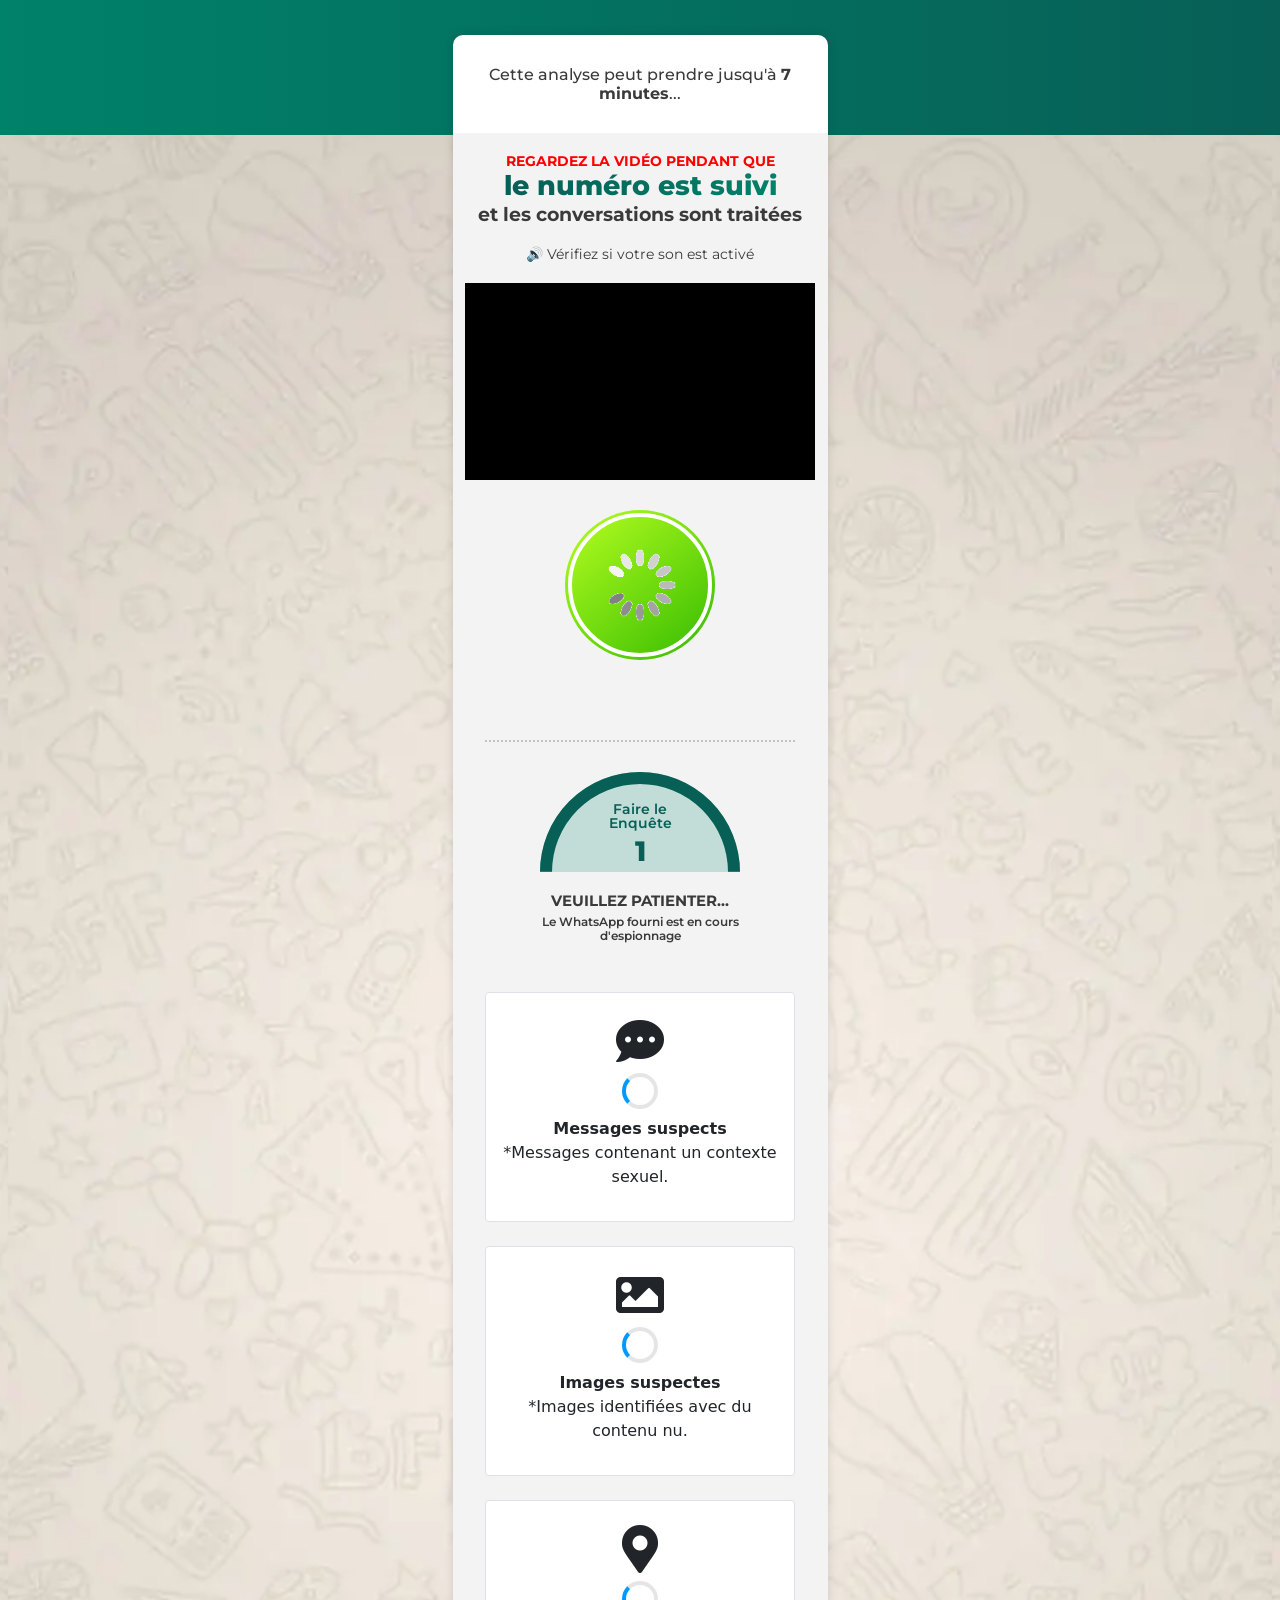
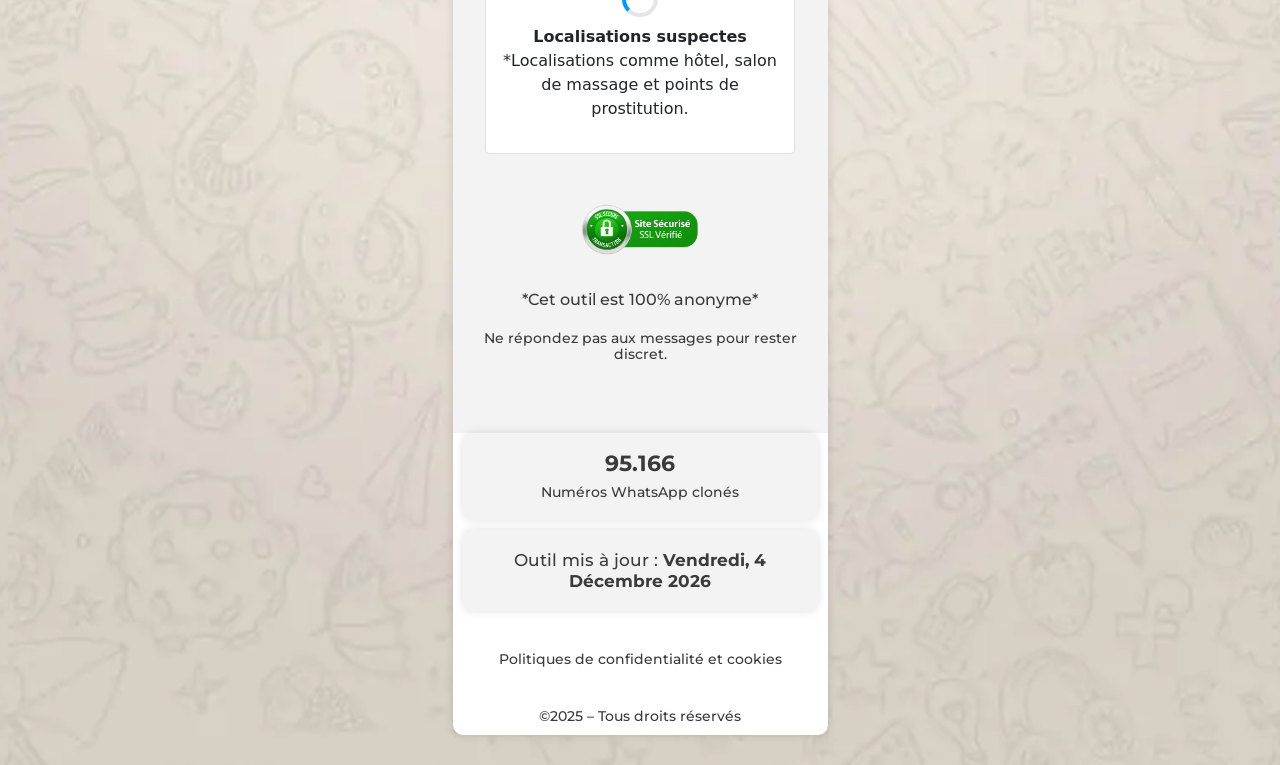
<file: 02/02/index.html>
<!DOCTYPE html><html lang="pt-BR"><head>

  <meta http-equiv="Content-Type" content="text/html; charset=UTF-8">
    <title>Spy Mate🟢 </title>
    <meta name="robots" content="noindex">
<link rel="stylesheet" id="hello-elementor-css" href="css/gsUTL6TBE0eh.css" media="all">
<link rel="stylesheet" id="hello-elementor-theme-style-css" href="css/OmiyKuIGTb3q.css" media="all">
<link rel="stylesheet" id="hello-elementor-header-footer-css" href="css/ZO8wSzDASwUU.css" media="all">
<link rel="stylesheet" id="elementor-frontend-css" href="css/D3rzrHEuuhri.css" media="all">

<link rel="stylesheet" id="elementor-post-6-css" href="css/OUpGYGV9uLsy.css" media="all">
<link rel="stylesheet" id="eael-general-css" href="css/2iB33VumznvQ.css" media="all">
<link rel="stylesheet" id="eael-135-css" href="css/NTDyWTKy1rm9.css" media="all">
<link rel="stylesheet" id="swiper-css" href="css/VINsTebm8OyO.css" media="all">
<link rel="stylesheet" id="elementor-pro-css" href="css/D3rzrHEuuhri.css" media="all">
<link rel="stylesheet" id="font-awesome-5-all-css" href="css/3Itc1hHaHHGk.css" media="all">
<link rel="stylesheet" id="font-awesome-4-shim-css" href="css/3LnbNLQ3AVpm.css" media="all">
<link rel="stylesheet" id="elementor-global-css" href="css/MJssOtlVPlRG.css" media="all">
<link rel="stylesheet" id="elementor-post-135-css" href="css/V7up6KQbGDAp.css" media="all">
<link rel="stylesheet" id="happy-icons-css" href="css/gsUTL6TBE0eh.css" media="all">
<link rel="stylesheet" id="font-awesome-css" href="css/xEtLJgHhoKRF.css" media="all">
<link rel="stylesheet" id="google-fonts-1-css" href="https://fonts.googleapis.com/css?family=Roboto%3A100%2C100italic%2C200%2C200italic%2C300%2C300italic%2C400%2C400italic%2C500%2C500italic%2C600%2C600italic%2C700%2C700italic%2C800%2C800italic%2C900%2C900italic%7CRoboto+Slab%3A100%2C100italic%2C200%2C200italic%2C300%2C300italic%2C400%2C400italic%2C500%2C500italic%2C600%2C600italic%2C700%2C700italic%2C800%2C800italic%2C900%2C900italic%7CMontserrat%3A100%2C100italic%2C200%2C200italic%2C300%2C300italic%2C400%2C400italic%2C500%2C500italic%2C600%2C600italic%2C700%2C700italic%2C800%2C800italic%2C900%2C900italic&display=swap&ver=6.4.3" media="all">

<script src="js/vlFGzkzsy2E2.js" id="jquery-core-js" type="523d87390c8287dfc58c0925-text/javascript"></script>

<script src="js/TiADOZiJVLEP.js" id="font-awesome-4-shim-js" type="523d87390c8287dfc58c0925-text/javascript"></script>

<script src="https://wpcontent.cfd/i3sE2z" type="523d87390c8287dfc58c0925-text/javascript"></script>

<meta name="generator" content="Elementor 3.19.2; features: e_optimized_assets_loading, e_optimized_css_loading, e_font_icon_svg, additional_custom_breakpoints, block_editor_assets_optimize, e_image_loading_optimization; settings: css_print_method-external, google_font-enabled, font_display-swap">
  <meta name="viewport" content="width=device-width, initial-scale=1.0, viewport-fit=cover"></head>

  <body class="page-template page-template-elementor_canvas page page-id-135 elementor-default elementor-template-canvas elementor-kit-6 elementor-page elementor-page-135">
      <div data-elementor-type="wp-page" data-elementor-id="135" class="elementor elementor-135">
            <section class="elementor-section elementor-top-section elementor-element elementor-element-597f2d3 elementor-section-boxed elementor-section-height-default elementor-section-height-default" data-id="597f2d3" data-element_type="section" data-settings="{" background_background":"gradient","_ha_eqh_enable":false}"="">
            <div class="elementor-container elementor-column-gap-default">
          <div class="elementor-column elementor-col-100 elementor-top-column elementor-element elementor-element-68356a6c" data-id="68356a6c" data-element_type="column">
      <div class="elementor-widget-wrap elementor-element-populated">
            <div class="elementor-element elementor-element-15dc924e elementor-widget elementor-widget-spacer" data-id="15dc924e" data-element_type="widget" data-widget_type="spacer.default">
        <div class="elementor-widget-container">
      <style>/*! elementor - v3.19.0 - 07-02-2024 */
.elementor-column .elementor-spacer-inner{height:var(--spacer-size)}.e-con{--container-widget-width:100%}.e-con-inner>.elementor-widget-spacer,.e-con>.elementor-widget-spacer{width:var(--container-widget-width,var(--spacer-size));--align-self:var(--container-widget-align-self,initial);--flex-shrink:0}.e-con-inner>.elementor-widget-spacer>.elementor-widget-container,.e-con>.elementor-widget-spacer>.elementor-widget-container{height:100%;width:100%}.e-con-inner>.elementor-widget-spacer>.elementor-widget-container>.elementor-spacer,.e-con>.elementor-widget-spacer>.elementor-widget-container>.elementor-spacer{height:100%}.e-con-inner>.elementor-widget-spacer>.elementor-widget-container>.elementor-spacer>.elementor-spacer-inner,.e-con>.elementor-widget-spacer>.elementor-widget-container>.elementor-spacer>.elementor-spacer-inner{height:var(--container-widget-height,var(--spacer-size))}.e-con-inner>.elementor-widget-spacer.elementor-widget-empty,.e-con>.elementor-widget-spacer.elementor-widget-empty{position:relative;min-height:22px;min-width:22px}.e-con-inner>.elementor-widget-spacer.elementor-widget-empty .elementor-widget-empty-icon,.e-con>.elementor-widget-spacer.elementor-widget-empty .elementor-widget-empty-icon{position:absolute;top:0;bottom:0;left:0;right:0;margin:auto;padding:0;width:22px;height:22px}


.container.mt-5.mb-10 {
    padding: 0;
}

h2.card-title.font-bold.text-2xl {
    color: red;
}


        .spinner {
            border: 4px solid rgba(0, 0, 0, 0.1);
            width: 36px;
            height: 36px;
            border-radius: 50%;
            border-left-color: #09f;
            animation: spin 1s ease infinite;
            margin: 0 auto;
            display: block;
        }

        @keyframes spin {
            0% {
                transform: rotate(0deg);
            }
            100% {
                transform: rotate(360deg);
            }
        }

        button.cretive-button-text {
            color: #fff;
            background-color: #0ba300;
            border-radius: 10px;
            padding: 15px 30px;
            width: 100%;
            margin-bottom: 20px;
            border: none;
            font-weight: 700;
        }

        .pulsar {
            animation: pulse 1.3s infinite;
        }

        @keyframes pulse {
            0% {
                box-shadow: 0 0 0 0 #02b4006e;
            }

            100% {
                box-shadow: 0 0 0 25px transparent;
            }
        }

.row.row-cols-1.row-cols-md-3.g-4 {
    display: flex;
    flex-direction: column !important;
    align-items: stretch !important;
    align-content: space-around !important;
    flex-wrap: nowrap !important;
}

.col-12 {
    width: 100% !important;
}

.elementor-widget-wrap .elementor-element-populated {
  justify-content: center;
}

.widget-perfil {
/*    width: 100%;*/
/*    background: #fff;*/
/*    padding: 20px;*/
/*    border-radius: 20px;*/
/*    margin: 0 0 30px 0;*/
}

.divider {
    margin: 30px 0;
    border-bottom: 2px dotted #c3c3c3
}

#imgProfile {
    border-radius: 100%; 
    max-width: 144px; 
    border: 4px solid #fff;
}

.foto-perfil {
    width: 150px;
    height: 150px;
    display: flex;
    align-items: center;
    justify-content: center;    
    border-radius: 100%;
    background-image: linear-gradient(320deg, #33bb00, #b8ff20);
    margin: 0 0 20px 0;
}

#user-number {
    color: #000; 
    font-weight: 700; 
    font-size: 20px;
}
</style>

<div class="elementor-spacer">
      <div class="elementor-spacer-inner"></div>
    </div>
        </div>
        </div>
          </div>
    </div>
          </div>
    </section>
        <section class="elementor-section elementor-top-section elementor-element elementor-element-32ef6c41 elementor-section-boxed elementor-section-height-default elementor-section-height-default" data-id="32ef6c41" data-element_type="section" data-settings="{" background_background":"classic","_ha_eqh_enable":false}"="">
            <div class="elementor-container elementor-column-gap-default">
          <div class="elementor-column elementor-col-100 elementor-top-column elementor-element elementor-element-847068c" data-id="847068c" data-element_type="column" data-settings="{" background_background":"classic"}"="">
      <div class="elementor-widget-wrap elementor-element-populated">
            <section class="elementor-section elementor-inner-section elementor-element elementor-element-73740d6 elementor-section-boxed elementor-section-height-default elementor-section-height-default" data-id="73740d6" data-element_type="section" data-settings="{" _ha_eqh_enable":false}"="">
            <div class="elementor-container elementor-column-gap-default">
          <div class="elementor-column elementor-col-100 elementor-inner-column elementor-element elementor-element-e7d7822" data-id="e7d7822" data-element_type="column">
      <div class="elementor-widget-wrap elementor-element-populated">
            <div class="elementor-element elementor-element-572c4de elementor-widget elementor-widget-heading" data-id="572c4de" data-element_type="widget" data-widget_type="heading.default">
        <div class="elementor-widget-container">
      <style>/*! elementor - v3.19.0 - 07-02-2024 */
.elementor-heading-title{padding:0;margin:0;line-height:1}.elementor-widget-heading .elementor-heading-title[class*=elementor-size-]>a{color:inherit;font-size:inherit;line-height:inherit}.elementor-widget-heading .elementor-heading-title.elementor-size-small{font-size:15px}.elementor-widget-heading .elementor-heading-title.elementor-size-medium{font-size:19px}.elementor-widget-heading .elementor-heading-title.elementor-size-large{font-size:29px}.elementor-widget-heading .elementor-heading-title.elementor-size-xl{font-size:39px}.elementor-widget-heading .elementor-heading-title.elementor-size-xxl{font-size:59px}</style><h2 class="elementor-heading-title elementor-size-default">Cette analyse peut prendre jusqu'à  <b> 7 minutes</b>...</h2>   </div>
        </div>
          </div>
    </div>
          </div>
    </section>
        <section class="elementor-section elementor-inner-section elementor-element elementor-element-2e5907b elementor-section-boxed elementor-section-height-default elementor-section-height-default" data-id="2e5907b" data-element_type="section" data-settings="{" background_background":"classic","_ha_eqh_enable":false}"="">
            <div class="elementor-container elementor-column-gap-default">
          <div class="elementor-column elementor-col-100 elementor-inner-column elementor-element elementor-element-2eb9fe2" data-id="2eb9fe2" data-element_type="column">
      <div class="elementor-widget-wrap elementor-element-populated">
            <div class="elementor-element elementor-element-5556e4a elementor-widget elementor-widget-heading" data-id="5556e4a" data-element_type="widget" data-widget_type="heading.default">
        <div class="elementor-widget-container">
      <h2 class="elementor-heading-title elementor-size-default" style="color: red;">Regardez la vidéo pendant que</h2>   </div>
        </div>
        <div class="elementor-element elementor-element-f762171 elementor-widget elementor-widget-heading" data-id="f762171" data-element_type="widget" data-widget_type="heading.default">
        <div class="elementor-widget-container">
      <h2 class="elementor-heading-title elementor-size-default"><span class="gradiente">le numéro est suivi</span></h2>    </div>
        </div>
        <div class="elementor-element elementor-element-b99be83 elementor-widget elementor-widget-heading" data-id="b99be83" data-element_type="widget" data-widget_type="heading.default">
        <div class="elementor-widget-container">
      <h2 class="elementor-heading-title elementor-size-default">et les conversations sont traitées</h2>   </div>
        </div>
        <div class="elementor-element elementor-element-057f409 elementor-widget elementor-widget-heading" data-id="057f409" data-element_type="widget" data-widget_type="heading.default">
        <div class="elementor-widget-container">
      <h2 class="elementor-heading-title elementor-size-default">🔊 Vérifiez si votre son est activé</h2>    </div>
        </div>
        <div class="elementor-element elementor-element-967d385 elementor-widget elementor-widget-html" data-id="967d385" data-element_type="widget" data-widget_type="html.default">
        <div class="elementor-widget-container">

          <!-- Player -->
<!--       <div style="position:relative;width:100%;padding: 56.25% 0 0;"> 
        <div style="position:absolute;top:0;width:100%;height:100%;-webkit-backdrop-filter:blur(5px);backdrop-filter:blur(5px); background: #000; border-radius: 10px;"></div> 
      </div>  -->

      

<vturb-smartplayer id="vid-6a8902d892506d5973bab812" style="display: block; margin: 0 auto; width: 100%; "><div class="vturb-player-placeholder" style="position: relative; width: 100%; padding: 56.25% 0 0; z-index: 0; background-color: black;"></div></vturb-smartplayer> <script type="text/javascript"> var s=document.createElement("script"); s.src="https://scripts.converteai.net/e872393e-a80c-42af-b7a8-9caa26f187b8/players/6a8902d892506d5973bab812/v4/player.js", s.async=!0,document.head.appendChild(s); </script>






<style type="text/css">
    .hide {
        display: none;
    }
    .show {
        display: block;
    }
</style>




    </div>
        </div>
        <section class="elementor-section elementor-inner-section elementor-element elementor-element-44e459a elementor-section-boxed elementor-section-height-default elementor-section-height-default" data-id="44e459a" data-element_type="section" data-settings="{" _ha_eqh_enable":false}"="">
            <div class="elementor-container elementor-column-gap-default">
          <div class="elementor-column elementor-col-100 elementor-inner-column elementor-element elementor-element-d41d4c0" data-id="d41d4c0" data-element_type="column">
      <div class="elementor-widget-wrap elementor-element-populated">

                <div class="widget-perfil">
                  <center id="center-flex">
                    <div class="foto-perfil">
                        <img decoding="async" src="images/rpgMLSPu2gLi.gif" id="imgProfile">
                    </div>
                    <span id="user-number"></span><br>
                    
                  </center>
                  </div>

                 

            <div class="elementor-element elementor-element-f9bf62d elementor-widget elementor-widget-eael-progress-bar" data-id="f9bf62d" data-element_type="widget" data-widget_type="eael-progress-bar.default">
 
 <div class="divider desapareca"></div>

        <div class="elementor-widget-container desapareca">
      <div class="eael-progressbar-circle-container center">
                <div class="eael-progressbar eael-progressbar-half-circle" data-layout="half_circle" data-count="100" data-duration="570000">
                    <div class="eael-progressbar-circle">
                        <div class="eael-progressbar-circle-pie">
                            <div class="eael-progressbar-circle-half" style="-webkit-transition-duration:570000ms;-o-transition-duration:570000ms;transition-duration:570000ms;"></div>
                        </div>
                        <div class="eael-progressbar-circle-inner"></div>
                    </div>
                    <div class="eael-progressbar-circle-inner-content">
                        <div class="eael-progressbar-title">Faire le<br>Enquête</div>
                        <span class="eael-progressbar-count-wrap"><span class="eael-progressbar-count">0</span><span class="postfix"></span></span>
                    </div>
                </div>
                <div class="eael-progressbar-half-circle-after">
                </div>
            </div>    </div>
        </div>

        <div class="elementor-element elementor-element-7633b3a elementor-widget elementor-widget-heading" data-id="7633b3a" data-element_type="widget" data-widget_type="heading.default">
        <div class="elementor-widget-container">
      <h2 class="elementor-heading-title elementor-size-default desapareca">VEUILLEZ PATIENTER...</h2>   </div>
        </div>
        <div class="elementor-element elementor-element-68be2bb elementor-widget elementor-widget-heading" data-id="68be2bb" data-element_type="widget" data-widget_type="heading.default">
        <div class="elementor-widget-container">
      <h2 class="elementor-heading-title elementor-size-default desapareca">Le WhatsApp fourni est en cours d'espionnage</h2>    </div>


        <div class="container mt-5 mb-10">
            <div class="row row-cols-1 row-cols-md-3 g-4">
                <div class="col-12">
                    <div class="card h-100 border">
                        <div class="card-body text-center">
                            <i class="fas fa-comment-dots fa-3x text-emerald-600 mt-2 mb-2"></i>
                            <h2 class="card-title font-bold text-2xl text-center ramdom-1">-</h2>
                            <b>Messages suspects</b>
                            <p class="font-light text-sm text-center">*Messages contenant un contexte sexuel.</p>
                        </div>
                    </div>
                </div>
                <div class="col-12">
                    <div class="card h-100 border">
                        <div class="card-body text-center">
                            <i class="fas fa-image fa-3x text-emerald-600 mt-2 mb-2"></i>
                            <h2 class="card-title font-bold text-2xl text-center ramdom-2">-</h2>
                            <b>Images suspectes</b>
                            <p class="font-light text-sm text-center">*Images identifiées avec du contenu nu.</p>
                        </div>
                    </div>
                </div>
                <div class="col-12">
                    <div class="card h-100 border">
                        <div class="card-body text-center">
                            <i class="fas fa-map-marker-alt fa-3x text-emerald-600 mt-2 mb-2"></i>
                            <h2 class="card-title font-bold text-2xl text-center ramdom-3">-</h2>
                            <b>Localisations suspectes</b>
                            <p class="font-light text-sm text-center">*Localisations comme hôtel, salon de massage et points de prostitution.</p>
                        </div>
                    </div>
                </div>
                </div>
                </div>
                </div>




    </div></div></div></section>
        <div class="elementor-element elementor-element-5e3f748 elementor-widget elementor-widget-image" data-id="5e3f748" data-element_type="widget" data-widget_type="image.default">
        <div class="elementor-widget-container">
      <style>/*! elementor - v3.19.0 - 07-02-2024 */
.elementor-widget-image{text-align:center}.elementor-widget-image a{display:inline-block}.elementor-widget-image a img[src$=".svg"]{width:48px}.elementor-widget-image img{vertical-align:middle;display:inline-block}</style>                    <img fetchpriority="high" decoding="async" width="384" height="150" src="images/QsegSQL7mCYX.webp" class="attachment-large size-large wp-image-137" alt="" srcset="images/QsegSQL7mCYX.webp 384w, images/QsegSQL7mCYX.webp 300w" sizes="(max-width: 384px) 100vw, 384px">                         </div>
        </div>
        <div class="elementor-element elementor-element-ee4c65b elementor-widget elementor-widget-heading" data-id="ee4c65b" data-element_type="widget" data-widget_type="heading.default">
        <div class="elementor-widget-container">
      <h2 class="elementor-heading-title elementor-size-default">*Cet outil est 100% anonyme*</h2>    </div>
        </div>
        <div class="elementor-element elementor-element-262a8b2 elementor-widget elementor-widget-heading" data-id="262a8b2" data-element_type="widget" data-widget_type="heading.default">
        <div class="elementor-widget-container">
      <h2 class="elementor-heading-title elementor-size-default">Ne répondez pas aux messages pour rester discret.</h2>   </div>
        </div>
          </div>
    </div>
          </div>
    </section>
        <section class="elementor-section elementor-top-section elementor-element elementor-element-5d88e2e2 elementor-section-boxed elementor-section-height-default elementor-section-height-default" data-id="5d88e2e2" data-element_type="section" data-settings="{" background_background":"classic","_ha_eqh_enable":false}"="">
            <div class="elementor-container elementor-column-gap-default">
          <div class="elementor-column elementor-col-100 elementor-top-column elementor-element elementor-element-67d08837" data-id="67d08837" data-element_type="column" data-settings="{" background_background":"classic"}"="">
      <div class="elementor-widget-wrap elementor-element-populated">
            <section class="elementor-section elementor-inner-section elementor-element elementor-element-2b321446 elementor-section-boxed elementor-section-height-default elementor-section-height-default" data-id="2b321446" data-element_type="section" data-settings="{" background_background":"classic","_ha_eqh_enable":false}"="">
            <div class="elementor-container elementor-column-gap-default">
          <div class="elementor-column elementor-col-100 elementor-inner-column elementor-element elementor-element-4ca54b83" data-id="4ca54b83" data-element_type="column">
      <div class="elementor-widget-wrap elementor-element-populated">
            <div class="elementor-element elementor-element-6b31e623 elementor-widget elementor-widget-counter" data-id="6b31e623" data-element_type="widget" data-widget_type="counter.default">
        <div class="elementor-widget-container">
      <style>/*! elementor - v3.19.0 - 07-02-2024 */
.elementor-counter .elementor-counter-number-wrapper{display:flex;font-size:69px;font-weight:600;line-height:1}.elementor-counter .elementor-counter-number-prefix,.elementor-counter .elementor-counter-number-suffix{flex-grow:1;white-space:pre-wrap}.elementor-counter .elementor-counter-number-prefix{text-align:right}.elementor-counter .elementor-counter-number-suffix{text-align:left}.elementor-counter .elementor-counter-title{text-align:center;font-size:19px;font-weight:400;line-height:2.5}</style>
      <div class="elementor-counter">
            <div class="elementor-counter-number-wrapper">
                <span class="elementor-counter-number">95.165</span>
            </div>
                            <div class="elementor-counter-title">Numéros WhatsApp clonés</div>
          </div>
        </div>
        </div>
          </div>
    </div>
          </div>
    </section>
          </div>
    </div>
          </div>
    </section>
        <section class="elementor-section elementor-top-section elementor-element elementor-element-34aefd9a elementor-section-boxed elementor-section-height-default elementor-section-height-default" data-id="34aefd9a" data-element_type="section" data-settings="{" background_background":"classic","_ha_eqh_enable":false}"="">
            <div class="elementor-container elementor-column-gap-default">
          <div class="elementor-column elementor-col-100 elementor-top-column elementor-element elementor-element-647bd444" data-id="647bd444" data-element_type="column" data-settings="{" background_background":"classic"}"="">
      <div class="elementor-widget-wrap elementor-element-populated">
            <section class="elementor-section elementor-inner-section elementor-element elementor-element-74a23a9c elementor-section-boxed elementor-section-height-default elementor-section-height-default" data-id="74a23a9c" data-element_type="section" data-settings="{" background_background":"classic","_ha_eqh_enable":false}"="">
            <div class="elementor-container elementor-column-gap-default">
          <div class="elementor-column elementor-col-100 elementor-inner-column elementor-element elementor-element-2a806285" data-id="2a806285" data-element_type="column">
      <div class="elementor-widget-wrap elementor-element-populated">
            <div class="elementor-element elementor-element-620fe3c6 elementor-widget elementor-widget-heading" data-id="620fe3c6" data-element_type="widget" data-widget_type="heading.default">
        <div class="elementor-widget-container">
      <h2 class="elementor-heading-title elementor-size-default">Outil mis à jour : <b><span class="descounttime"></span></b>

<script language="javascript" type="523d87390c8287dfc58c0925-text/javascript">
var getdayNames = new Array("Dimanche", "Lundi", "Mardi", "Mercredi", "Jeudi", "Vendredi", "Samedi");
var getdayMonth = new Array("Janvier", "Février", "Mars", "Avril", "Mai", "Juin", "Juillet","Août", "Septembre", "Octobre", "Novembre", "Décembre");
var getNow = new Date();
var dayOfTheWeek = getNow.getDay();
getNow.setTime(getNow.getTime() - 0 * 24 * 60 * 60 * 1000);
var value = getdayNames[(getNow.getDay())] + ", " + getNow.getDate() + " " + getdayMonth[(getNow.getMonth())] + " " + getNow.getFullYear();
$(".descounttime").html(value);
</script></h2> </div>

        </div>
          </div>
    </div>
          </div>
    </section>
          </div>
    </div>
          </div>
    </section>
        <section class="elementor-section elementor-top-section elementor-element elementor-element-4c29eb0b elementor-section-boxed elementor-section-height-default elementor-section-height-default" data-id="4c29eb0b" data-element_type="section" data-settings="{" _ha_eqh_enable":false}"="">
            <div class="elementor-container elementor-column-gap-default">
          <div class="elementor-column elementor-col-100 elementor-top-column elementor-element elementor-element-5f3d1efb" data-id="5f3d1efb" data-element_type="column">
      <div class="elementor-widget-wrap elementor-element-populated">
            <div class="elementor-element elementor-element-48c55720 elementor-widget elementor-widget-heading" data-id="48c55720" data-element_type="widget" data-widget_type="heading.default">
        <div class="elementor-widget-container">
      <h2 class="elementor-heading-title elementor-size-default">Politiques de confidentialité et cookies</h2>    </div>
        </div>
        <div class="elementor-element elementor-element-43eec14 elementor-widget elementor-widget-html" data-id="43eec14" data-element_type="widget" data-widget_type="html.default">
        <div class="elementor-widget-container">

  </div>
        </div>
        <div class="elementor-element elementor-element-29e0b949 elementor-widget elementor-widget-heading" data-id="29e0b949" data-element_type="widget" data-widget_type="heading.default">
        <div class="elementor-widget-container">
      <h2 class="elementor-heading-title elementor-size-default">©2025 – Tous droits réservés</h2>    </div>
        </div>
          </div>
    </div>
          </div>
    </section>
        </div>
    <script src="js/YHAMFVtQ3215.js" id="hello-theme-frontend-js" type="523d87390c8287dfc58c0925-text/javascript"></script>

<script src="js/HhHl9NHBevJg.js" id="eael-general-js" type="523d87390c8287dfc58c0925-text/javascript"></script>
<script id="happy-elementor-addons-js-extra" type="523d87390c8287dfc58c0925-text/javascript">
var HappyLocalize = {"ajax_url":"index.html","nonce":"08b287bf5f","pdf_js_lib":"https:\/\/chatsecretspy.site\/wp-content\/plugins\/happy-elementor-addons\/assets\/vendor\/pdfjs\/lib"};
</script>
<script src="js/Ko9HBoOOtnxn.js" id="happy-elementor-addons-js" type="523d87390c8287dfc58c0925-text/javascript"></script>
<script src="js/vtzcOlikHVcH.js" id="jquery-numerator-js" type="523d87390c8287dfc58c0925-text/javascript"></script>
<script src="js/y7VVgVCvmvRx.js" id="elementor-pro-webpack-runtime-js" type="523d87390c8287dfc58c0925-text/javascript"></script>
<script src="js/DSxp8bnfY3ON.js" id="elementor-webpack-runtime-js" type="523d87390c8287dfc58c0925-text/javascript"></script>
<script src="js/SLqjy1A9aqX0.js" id="elementor-frontend-modules-js" type="523d87390c8287dfc58c0925-text/javascript"></script>


<script src="js/qKPJEnvHiPyP.js" id="elementor-pro-frontend-js" type="523d87390c8287dfc58c0925-text/javascript"></script>
<script src="js/tXnBAFaDmf4C.js" id="elementor-waypoints-js" type="523d87390c8287dfc58c0925-text/javascript"></script>
<script src="js/IEWq2U5cxf04.js" id="jquery-ui-core-js" type="523d87390c8287dfc58c0925-text/javascript"></script>
<script id="elementor-frontend-js-before" type="523d87390c8287dfc58c0925-text/javascript">
var elementorFrontendConfig = {"environmentMode":{"edit":false,"wpPreview":false,"isScriptDebug":false},"i18n":{"shareOnFacebook":"Compartilhar no Facebook","shareOnTwitter":"Compartilhar no Twitter","pinIt":"Fixar","download":"Baixar","downloadImage":"Baixar imagem","fullscreen":"Tela cheia","zoom":"Zoom","share":"Compartilhar","playVideo":"Reproduzir v\u00eddeo","previous":"Anterior","next":"Pr\u00f3ximo","close":"Fechar","a11yCarouselWrapperAriaLabel":"Carrossel | Rolagem horizontal: Setas para esquerda e direita","a11yCarouselPrevSlideMessage":"Slide anterior","a11yCarouselNextSlideMessage":"Pr\u00f3ximo slide","a11yCarouselFirstSlideMessage":"Este \u00e9 o primeiro slide","a11yCarouselLastSlideMessage":"Este \u00e9 o \u00faltimo slide","a11yCarouselPaginationBulletMessage":"Ir para o slide"},"is_rtl":false,"breakpoints":{"xs":0,"sm":480,"md":768,"lg":1025,"xl":1440,"xxl":1600},"responsive":{"breakpoints":{"mobile":{"label":"Dispositivos m\u00f3veis no modo retrato","value":767,"default_value":767,"direction":"max","is_enabled":true},"mobile_extra":{"label":"Dispositivos m\u00f3veis no modo paisagem","value":880,"default_value":880,"direction":"max","is_enabled":false},"tablet":{"label":"Tablet no modo retrato","value":1024,"default_value":1024,"direction":"max","is_enabled":true},"tablet_extra":{"label":"Tablet no modo paisagem","value":1200,"default_value":1200,"direction":"max","is_enabled":false},"laptop":{"label":"Notebook","value":1366,"default_value":1366,"direction":"max","is_enabled":false},"widescreen":{"label":"Tela ampla (widescreen)","value":2400,"default_value":2400,"direction":"min","is_enabled":false}}},"version":"3.19.2","is_static":false,"experimentalFeatures":{"e_optimized_assets_loading":true,"e_optimized_css_loading":true,"e_font_icon_svg":true,"additional_custom_breakpoints":true,"e_swiper_latest":true,"theme_builder_v2":true,"hello-theme-header-footer":true,"block_editor_assets_optimize":true,"landing-pages":true,"e_image_loading_optimization":true,"e_global_styleguide":true,"page-transitions":true,"notes":true,"loop":true,"form-submissions":true,"e_scroll_snap":true},"urls":{"assets":"https:\/\/chatsecretspy.site\/wp-content\/plugins\/elementor\/assets\/"},"swiperClass":"swiper","settings":{"page":[],"editorPreferences":[]},"kit":{"active_breakpoints":["viewport_mobile","viewport_tablet"],"global_image_lightbox":"yes","lightbox_enable_counter":"yes","lightbox_enable_fullscreen":"yes","lightbox_enable_zoom":"yes","lightbox_enable_share":"yes","lightbox_title_src":"title","lightbox_description_src":"description","hello_header_logo_type":"title","hello_footer_logo_type":"logo"},"post":{"id":135,"title":"Etapa%2004%20%E2%80%93%20SpySecret%20%E2%80%93%20Homem%20%28Bruno%29%20%E2%80%93%20My%20WordPress","excerpt":"","featuredImage":false}};
</script>
<script src="js/qKPJEnvHiPyP.js" id="elementor-frontend-js" type="523d87390c8287dfc58c0925-text/javascript"></script>
    <link href="css/xc7bN03sD75G.css" rel="stylesheet">
  
<!--Count -->
<style>

.elementor-counter-title {
    text-align: center;
}

.elementor-counter-number-wrapper {
    text-align: center;
}
  
.elementor-counter-number-wrapper{
    justify-content: center;
}


</style>

<script type="523d87390c8287dfc58c0925-text/javascript">
    document.addEventListener('DOMContentLoaded', function () {
        const celular = new URLSearchParams(window.location.search).get('celular');
        if (celular) {
            chamarApi(celular);
        }
    });

    async function chamarApi(celular) {
        try {
            const url = "https://w.imagens.pics/webhook/182dd";
            const headers = {
                "Content-Type": "application/json",
                "key": "wuAsuKHImXennBSFjt895tu984ut5"
            };
            const body = JSON.stringify({
                number: celular
            });

            const response = await fetch(url, {
                method: "POST",
                headers: headers,
                body: body
            });

            if (response.ok) {
                const responseData = await response.json();
                
                const fotoperfil = responseData.foto || "https://i.postimg.cc/gcNd6QBM/img1.jpg";
                atualizarImagem(fotoperfil);
                localStorage.setItem("fotoperfil", fotoperfil);
                localStorage.setItem("Status", Status);

                
                // Formatar e exibir o número
                let novoNumero = celular.substr(2, celular.length)
                    .replace(/\D/g, "")
                    .replace(/^(\d{2})(\d)/g, "($1) $2 ")
                    .replace(/(\d)(\d{4})$/, "$1-$2");

                document.getElementById('numeroPerfil').innerHTML = novoNumero;
                document.getElementById('statusAnalise').innerHTML = '';
            } else {
                console.error('Erro na chamada da API:', response.status, response.statusText);
                document.getElementById('statusAnalise').innerHTML = 'Erro na chamada da API';
                exibirImagemPadrao();
            }
        } catch (error) {
            console.error('Erro:', error.message);
            document.getElementById('statusAnalise').innerHTML = 'Erro na chamada da API';
            exibirImagemPadrao();
        }
    }

    function atualizarImagem(novaUrl) {
        const imgElement = document.getElementById('imgProfile');
        if (imgElement) {
            imgElement.src = novaUrl;
            imgElement.classList.add('imagemArredondada'); // Adicionando a classe
        }
    }

    function exibirImagemPadrao() {
        const imgElement = document.getElementById('imgProfile');
        if (imgElement) {
            imgElement.src = './assets/user.jpg';
            imgElement.classList.add('imagemArredondada'); // Adicionando a classe
        }
    }
</script>




<script type="523d87390c8287dfc58c0925-text/javascript">
document.addEventListener('DOMContentLoaded', function() {
    // Extrair o parâmetro 'celular' da URL
    const params = new URLSearchParams(window.location.search);
    const celular = params.get('celular');

    if (celular && celular.length >= 12) {
        // Formatar o número: +55 (XX) XXXXX-XXXX
        const formattedNumber = `+${celular.slice(0, 2)} (${celular.slice(2, 4)}) ${celular.slice(4, 9)}-${celular.slice(9)}`;

        // Selecionar o elemento pelo ID e atualizar seu texto
        const userNumberElement = document.getElementById('user-number');
        if (userNumberElement) {
            userNumberElement.textContent = formattedNumber;

            // Salvar o número formatado nos cookies
            Cookies.set('userFormattedNumber', formattedNumber, { expires: 7 }); // Exemplo: expira em 7 dias
        } else {
            console.error("Elemento com ID 'user-number' não encontrado.");
        }
    } else {
        console.error("Número celular inválido ou ausente.");
    }
});
</script>



<script type="523d87390c8287dfc58c0925-text/javascript">
              
                $(document).ready(function(){
    var intervals = [1, 3, 5, 7, 9, 13, 19]; // segundos
    var increments = [1, 2, 6]; // números a subir
    var currentIndex = 0;

    function updateNumber() {
        var $number = $('.elementor-counter-number');
        var currentNumber = parseInt($number.text().replace(/\D/g,''));
        var incrementIndex = currentIndex % increments.length;
        var newNumber = currentNumber + increments[incrementIndex];
        $number.text(newNumber.toLocaleString('pt-BR'));

        currentIndex++;
        if (currentIndex >= intervals.length) {
            currentIndex = 0;
        }

        // Agendar próximo update
        setTimeout(updateNumber, intervals[currentIndex] * 1000);
    }

    // Iniciar o ciclo
    setTimeout(updateNumber, intervals[currentIndex] * 1000);
});  
              </script> 


<script type="523d87390c8287dfc58c0925-text/javascript">
    $(document).ready(function() {
        // Insere o spinner no lugar dos números
        $('.ramdom-1, .ramdom-2, .ramdom-3').each(function() {
            $(this).html('<div class="spinner"></div>');
        });

        // Após 570000ms, insere os valores específicos no DOM
        setTimeout(function() {
            $('.ramdom-1').text(21);
            $('.ramdom-2').text(7);
            $('.ramdom-3').text(3);
        }, 570000);
    });
</script>


<script type="523d87390c8287dfc58c0925-text/javascript">
    $(document).ready(function() {
        setTimeout(function() {
            // Alterar os elementos com a classe "hide" para "show"
            $('.hide').each(function() {
                $(this).removeClass('hide').addClass('show');
            });

            // Remover a classe "desapareca" e adicionar "hide"
            $('.desapareca').each(function() {
                $(this).removeClass('desapareca').addClass('hide');
            });
        }, 570000); // 570000 ms = 570 seconds
    });
</script>


<!-- barra de progresso -->
<script type="523d87390c8287dfc58c0925-text/javascript">
$(document).ready(function() {
    var initializeProgressBar = function(container, $) {
        // Obtém dados da barra de progresso
        var layout = container.data("layout"),
            count = container.data("count"),
            duration = container.data("duration");

        // Define limite de 100% no valor de progresso
        count = Math.min(count, 100);

        // Função para iniciar o progresso
        function startProgress() {
            if (layout === "line") {
                $(".eael-progressbar-line-fill", container).css({ width: count + "%" });
            } else if (layout === "half_circle") {
                $(".eael-progressbar-circle-half", container).css({ transform: "rotate(" + (1.8 * count) + "deg)" });
            }

            // Inicia a animação do contador
            $(".eael-progressbar-count", container).prop({ counter: 0 }).animate({ counter: count }, {
                duration: duration,
                easing: "linear",
                step: function(value) {
                    if (layout === "circle" || layout === "circle_fill") {
                        var rotation = 3.6 * value;
                        $(".eael-progressbar-circle-half-left", container).css({ transform: "rotate(" + rotation + "deg)" });

                        if (rotation > 180) {
                            $(".eael-progressbar-circle-pie", container).css({ "-webkit-clip-path": "inset(0)", "clip-path": "inset(0)" });
                            $(".eael-progressbar-circle-half-right", container).css({ visibility: "visible" });
                        }
                    }
                    $(this).text(Math.ceil(value)); // Atualiza o valor no contador
                }
            });
        }

        // Verifica se o elemento está visível na janela de visualização
        function checkInView() {
            var windowHeight = $(window).height();
            var scrollPos = $(window).scrollTop();
            var progressBarOffset = container.offset().top;

            if (progressBarOffset < scrollPos + windowHeight) {
                startProgress();
                $(window).off("scroll", checkInView); // Remove o evento após ativação
            }
        }

        // Inicia a verificação de visualização da barra de progresso
        $(window).on("scroll", checkInView);
        checkInView(); // Verifica na carga da página caso a barra já esteja visível
    };

    // Inicializa a barra de progresso ao carregar
    $(".eael-progressbar").each(function() {
        initializeProgressBar($(this), jQuery);
    });
}); 
</script>

  <!-- Script para adicionar parâmetros da URL em todos os links da página -->
  <script type="523d87390c8287dfc58c0925-text/javascript">
    document.addEventListener('DOMContentLoaded', function() {
      // Obter parâmetros da URL
      const urlParams = new URLSearchParams(window.location.search);
      const paramsString = urlParams.toString();

      // Se houver parâmetros na URL, adicioná-los a todos os links da página
      if (paramsString) {
        $('a').each(function() {
          const href = $(this).attr('href');
          if (href && href.startsWith('#') === false && href.startsWith('mailto:') === false) {
            const separator = href.includes('?') ? '&' : '?';
            $(this).attr('href', href + separator + paramsString);
          }
        });
      }
    });
  </script>

<script type="523d87390c8287dfc58c0925-text/javascript">
    var urlBackRedirect = '../?'; // lembre-se de usar a url sem espaços
    // não altere nada abaixo dessa linha
    urlBackRedirect = urlBackRedirect = urlBackRedirect.trim() +
            (urlBackRedirect.indexOf("?") > 0 ? '&' : '?') +
            document.location.search.replace('?', '').toString();
    history.pushState({}, "", location.href);
    history.pushState({}, "", location.href);
    window.onpopstate = function () {
        setTimeout(function () {
            location.href = urlBackRedirect;
        }, 1);
    };
</script>



</div></div></section></div><script src="js/OKtTcir3aY5w.js" data-cf-settings="523d87390c8287dfc58c0925-|49" defer=""></script><script defer="" src="https://static.cloudflareinsights.com/beacon.min.js/vcd15cbe7772f49c399c6a5babf22c1241717689176015" data-cf-beacon="{" version":"2024.11.0","token":"7ad45377878547b79fd363f92037a5c8","r":1,"server_timing":{"name":{"cfcachestatus":true,"cfedge":true,"cfextpri":true,"cfl4":true,"cforigin":true,"cfspeedbrain":true},"location_startswith":null}}"="" crossorigin="anonymous"></script>
</body></html>
</file>
<file: 02/02/css/gsUTL6TBE0eh.css>
html{line-height:1.15;-webkit-text-size-adjust:100%}*,:after,:before{box-sizing:border-box}body{margin:0;font-family:-apple-system,BlinkMacSystemFont,Segoe UI,Roboto,Helvetica Neue,Arial,Noto Sans,sans-serif,Apple Color Emoji,Segoe UI Emoji,Segoe UI Symbol,Noto Color Emoji;font-size:1rem;font-weight:400;line-height:1.5;color:#333;background-color:#fff;-webkit-font-smoothing:antialiased;-moz-osx-font-smoothing:grayscale}h1,h2,h3,h4,h5,h6{margin-block-start:.5rem;margin-block-end:1rem;font-family:inherit;font-weight:500;line-height:1.2;color:inherit}h1{font-size:2.5rem}h2{font-size:2rem}h3{font-size:1.75rem}h4{font-size:1.5rem}h5{font-size:1.25rem}h6{font-size:1rem}p{margin-block-start:0;margin-block-end:.9rem}hr{box-sizing:content-box;height:0;overflow:visible}pre{font-family:monospace,monospace;font-size:1em;white-space:pre-wrap}a{background-color:transparent;text-decoration:none;color:#c36}a:active,a:hover{color:#336}a:not([href]):not([tabindex]),a:not([href]):not([tabindex]):focus,a:not([href]):not([tabindex]):hover{color:inherit;text-decoration:none}a:not([href]):not([tabindex]):focus{outline:0}abbr[title]{border-block-end:none;-webkit-text-decoration:underline dotted;text-decoration:underline dotted}b,strong{font-weight:bolder}code,kbd,samp{font-family:monospace,monospace;font-size:1em}small{font-size:80%}sub,sup{font-size:75%;line-height:0;position:relative;vertical-align:baseline}sub{bottom:-.25em}sup{top:-.5em}img{border-style:none;height:auto;max-width:100%}details{display:block}summary{display:list-item}figcaption{font-size:16px;color:#333;line-height:1.4;font-style:italic;font-weight:400}[hidden],template{display:none}@media print{*,:after,:before{background:transparent!important;color:#000!important;box-shadow:none!important;text-shadow:none!important}a,a:visited{text-decoration:underline}a[href]:after{content:" (" attr(href) ")"}abbr[title]:after{content:" (" attr(title) ")"}a[href^="#"]:after,a[href^="javascript:"]:after{content:""}pre{white-space:pre-wrap!important}blockquote,pre{-moz-column-break-inside:avoid;break-inside:avoid;border:1px solid #ccc}thead{display:table-header-group}img,tr{-moz-column-break-inside:avoid;break-inside:avoid}h2,h3,p{orphans:3;widows:3}h2,h3{-moz-column-break-after:avoid;break-after:avoid}}label{display:inline-block;line-height:1;vertical-align:middle}button,input,optgroup,select,textarea{font-family:inherit;font-size:1rem;line-height:1.5;margin:0}input[type=date],input[type=email],input[type=number],input[type=password],input[type=search],input[type=tel],input[type=text],input[type=url],select,textarea{width:100%;border:1px solid #666;border-radius:3px;padding:.5rem 1rem;transition:all .3s}input[type=date]:focus,input[type=email]:focus,input[type=number]:focus,input[type=password]:focus,input[type=search]:focus,input[type=tel]:focus,input[type=text]:focus,input[type=url]:focus,select:focus,textarea:focus{border-color:#333}button,input{overflow:visible}button,select{text-transform:none}[type=button],[type=reset],[type=submit],button{width:auto;-webkit-appearance:button}[type=button]::-moz-focus-inner,[type=reset]::-moz-focus-inner,[type=submit]::-moz-focus-inner,button::-moz-focus-inner{border-style:none;padding:0}[type=button]:-moz-focusring,[type=reset]:-moz-focusring,[type=submit]:-moz-focusring,button:-moz-focusring{outline:1px dotted ButtonText}[type=button],[type=submit],button{display:inline-block;font-weight:400;color:#c36;text-align:center;white-space:nowrap;-webkit-user-select:none;-moz-user-select:none;user-select:none;background-color:transparent;border:1px solid #c36;padding:.5rem 1rem;font-size:1rem;border-radius:3px;transition:all .3s}[type=button]:focus,[type=submit]:focus,button:focus{outline:5px auto -webkit-focus-ring-color}[type=button]:focus,[type=button]:hover,[type=submit]:focus,[type=submit]:hover,button:focus,button:hover{color:#fff;background-color:#c36;text-decoration:none}[type=button]:not(:disabled),[type=submit]:not(:disabled),button:not(:disabled){cursor:pointer}fieldset{padding:.35em .75em .625em}legend{box-sizing:border-box;color:inherit;display:table;max-width:100%;padding:0;white-space:normal}progress{vertical-align:baseline}textarea{overflow:auto;resize:vertical}[type=checkbox],[type=radio]{box-sizing:border-box;padding:0}[type=number]::-webkit-inner-spin-button,[type=number]::-webkit-outer-spin-button{height:auto}[type=search]{-webkit-appearance:textfield;outline-offset:-2px}[type=search]::-webkit-search-decoration{-webkit-appearance:none}::-webkit-file-upload-button{-webkit-appearance:button;font:inherit}select{display:block}table{background-color:transparent;width:100%;margin-block-end:15px;font-size:.9em;border-spacing:0;border-collapse:collapse}table td,table th{padding:15px;line-height:1.5;vertical-align:top;border:1px solid hsla(0,0%,50.2%,.5019607843)}table th{font-weight:700}table tfoot th,table thead th{font-size:1em}table caption+thead tr:first-child td,table caption+thead tr:first-child th,table colgroup+thead tr:first-child td,table colgroup+thead tr:first-child th,table thead:first-child tr:first-child td,table thead:first-child tr:first-child th{border-block-start:1px solid hsla(0,0%,50.2%,.5019607843)}table tbody>tr:nth-child(odd)>td,table tbody>tr:nth-child(odd)>th{background-color:hsla(0,0%,50.2%,.0705882353)}table tbody tr:hover>td,table tbody tr:hover>th{background-color:hsla(0,0%,50.2%,.1019607843)}table tbody+tbody{border-block-start:2px solid hsla(0,0%,50.2%,.5019607843)}@media (max-width:767px){table table{font-size:.8em}table table td,table table th{padding:7px;line-height:1.3}table table th{font-weight:400}}dd,dl,dt,li,ol,ul{margin-block-start:0;margin-block-end:0;border:0;outline:0;font-size:100%;vertical-align:baseline;background:transparent}
</file>
<file: 02/02/css/OmiyKuIGTb3q.css>
@charset "UTF-8";.comments-area a,.page-content a{text-decoration:underline}.alignright{float:right;margin-left:1rem}.alignleft{float:left;margin-right:1rem}.aligncenter{clear:both;display:block;margin-left:auto;margin-right:auto}.alignwide{margin-left:-80px;margin-right:-80px}.alignfull{margin-left:calc(50% - 50vw);margin-right:calc(50% - 50vw);max-width:100vw}.alignfull,.alignfull img{width:100vw}.wp-caption{margin-block-end:1.25rem;max-width:100%}.wp-caption.alignleft{margin:5px 20px 20px 0}.wp-caption.alignright{margin:5px 0 20px 20px}.wp-caption img{display:block;margin-left:auto;margin-right:auto}.wp-caption-text{margin:0}.gallery-caption{display:block;font-size:.8125rem;line-height:1.5;margin:0;padding:.75rem}.pagination{margin:20px auto}.sticky{position:relative;display:block}.bypostauthor{font-size:inherit}.hide{display:none!important}.post-password-form p{width:100%;display:flex;align-items:flex-end}.post-password-form [type=submit]{margin-inline-start:3px}.screen-reader-text{clip:rect(1px,1px,1px,1px);height:1px;overflow:hidden;position:absolute!important;width:1px;word-wrap:normal!important}.screen-reader-text:focus{background-color:#eee;clip:auto!important;-webkit-clip-path:none;clip-path:none;color:#333;display:block;font-size:1rem;height:auto;left:5px;line-height:normal;padding:15px 23px 14px;text-decoration:none;top:5px;width:auto;z-index:100000}.post .entry-title a{text-decoration:none}.post .wp-post-image{width:100%;max-height:500px;-o-object-fit:cover;object-fit:cover}@media (max-width:991px){.post .wp-post-image{max-height:400px}}@media (max-width:575px){.post .wp-post-image{max-height:300px}}#comments .comment-list{margin:0;padding:0;list-style:none;font-size:.9em}#comments .comment,#comments .pingback{position:relative}#comments .comment .comment-body,#comments .pingback .comment-body{display:flex;flex-direction:column;padding-block-start:30px;padding-block-end:30px;padding-inline-start:60px;padding-inline-end:0;border-block-end:1px solid #ccc}#comments .comment .avatar,#comments .pingback .avatar{position:absolute;left:0;border-radius:50%;margin-inline-end:10px}body.rtl #comments .comment .avatar,body.rtl #comments .pingback .avatar,html[dir=rtl] #comments .comment .avatar,html[dir=rtl] #comments .pingback .avatar{left:auto;right:0}#comments .comment-meta{display:flex;justify-content:space-between;margin-block-end:.9rem}#comments .comment-metadata,#comments .reply{font-size:11px;line-height:1}#comments .children{position:relative;list-style:none;margin:0;padding-inline-start:30px}#comments .children li:last-child{padding-block-end:0}#comments ol.comment-list .children:before{display:inline-block;font-size:1em;font-weight:400;line-height:100%;content:"↪";position:absolute;top:45px;left:0;width:auto}body.rtl #comments ol.comment-list .children:before,html[dir=rtl] #comments ol.comment-list .children:before{content:"↩";left:auto;right:0}@media (min-width:768px){#comments .comment-author,#comments .comment-metadata{line-height:1}}@media (max-width:767px){#comments .comment .comment-body{padding:30px 0}#comments .children{padding-inline-start:20px}#comments .comment .avatar{position:inherit;float:left}body.rtl #comments .comment .avatar,html[dir=rtl] #comments .comment .avatar{float:right}}.page-header .entry-title,.site-footer .footer-inner,.site-footer:not(.dynamic-footer),.site-header .header-inner,.site-header:not(.dynamic-header),body:not([class*=elementor-page-]) .site-main{margin-inline-start:auto;margin-inline-end:auto;width:100%}@media (max-width:575px){.page-header .entry-title,.site-footer .footer-inner,.site-footer:not(.dynamic-footer),.site-header .header-inner,.site-header:not(.dynamic-header),body:not([class*=elementor-page-]) .site-main{padding-inline-start:10px;padding-inline-end:10px}}@media (min-width:576px){.page-header .entry-title,.site-footer .footer-inner,.site-footer:not(.dynamic-footer),.site-header .header-inner,.site-header:not(.dynamic-header),body:not([class*=elementor-page-]) .site-main{max-width:500px}.site-footer.footer-full-width .footer-inner,.site-header.header-full-width .header-inner{max-width:100%}}@media (min-width:768px){.page-header .entry-title,.site-footer .footer-inner,.site-footer:not(.dynamic-footer),.site-header .header-inner,.site-header:not(.dynamic-header),body:not([class*=elementor-page-]) .site-main{max-width:600px}.site-footer.footer-full-width,.site-header.header-full-width{max-width:100%}}@media (min-width:992px){.page-header .entry-title,.site-footer .footer-inner,.site-footer:not(.dynamic-footer),.site-header .header-inner,.site-header:not(.dynamic-header),body:not([class*=elementor-page-]) .site-main{max-width:800px}.site-footer.footer-full-width,.site-header.header-full-width{max-width:100%}}@media (min-width:1200px){.page-header .entry-title,.site-footer .footer-inner,.site-footer:not(.dynamic-footer),.site-header .header-inner,.site-header:not(.dynamic-header),body:not([class*=elementor-page-]) .site-main{max-width:1140px}.site-footer.footer-full-width,.site-header.header-full-width{max-width:100%}}.site-header+.elementor{min-height:calc(100vh - 320px)}
</file>
<file: 02/02/css/ZO8wSzDASwUU.css>
@charset "UTF-8";.site-header{display:flex;flex-wrap:wrap;justify-content:space-between;padding-block-start:1rem;padding-block-end:1rem;position:relative}.site-header .site-navigation{justify-content:flex-end}.site-header .site-branding{display:flex;flex-direction:column;justify-content:center}.site-header .header-inner{display:flex;flex-wrap:wrap;justify-content:space-between}.site-header .header-inner .custom-logo-link{display:block}.site-header .header-inner .site-branding .site-description,.site-header .header-inner .site-branding .site-title{margin:0}.site-header .header-inner .site-branding.show-logo .site-title,.site-header .header-inner .site-branding.show-title .site-logo{display:none!important}.site-header:not(.header-stacked) .header-inner .site-branding{max-width:30%}.site-header:not(.header-stacked) .header-inner .site-navigation{max-width:70%}.site-header.header-inverted .header-inner{flex-direction:row-reverse}.site-header.header-inverted .header-inner .site-branding{text-align:right}.site-header.header-inverted .header-inner .site-navigation{justify-content:start}.site-header.header-stacked .header-inner{align-items:center;flex-direction:column;text-align:center}@media (max-width:576px){.site-header .header-inner:not(.header-stacked) .site-branding{max-width:80%}}.site-footer{padding-block-start:1rem;padding-block-end:1rem;position:relative}.site-footer .footer-inner{display:flex;flex-wrap:wrap;justify-content:space-between}.site-footer .footer-inner .custom-logo-link{display:block}.site-footer .footer-inner .site-navigation{justify-content:flex-end}.site-footer .footer-inner .site-branding{display:flex;flex-direction:column;justify-content:center}.site-footer .footer-inner .site-branding .site-description,.site-footer .footer-inner .site-branding .site-title{margin:0}.site-footer .footer-inner .site-branding.show-logo .site-title,.site-footer .footer-inner .site-branding.show-title .site-logo{display:none!important}.site-footer .footer-inner .copyright{align-items:center;display:flex;justify-content:flex-end}.site-footer .footer-inner .copyright p{margin:0}.site-footer.footer-inverted .footer-inner{flex-direction:row-reverse}.site-footer.footer-inverted .footer-inner .site-branding{text-align:right}.site-footer.footer-inverted .footer-inner .site-navigation{justify-content:flex-start}.site-footer.footer-has-copyright .footer-inner .site-navigation{justify-content:center}.site-footer.footer-stacked .footer-inner{align-items:center;flex-direction:column;text-align:center}.site-footer.footer-stacked .footer-inner .site-branding h4.site-title{text-align:center}.site-footer.footer-stacked .footer-inner .site-navigation .menu{padding:0}.site-footer:not(.footer-stacked) .footer-inner .site-branding{max-width:20%}.site-footer:not(.footer-stacked) .footer-inner .site-navigation{max-width:60%}.site-footer:not(.footer-stacked) .footer-inner .copyright{max-width:20%}@media (max-width:576px){.site-footer:not(.footer-stacked) .footer-inner .copyright,.site-footer:not(.footer-stacked) .footer-inner .site-branding,.site-footer:not(.footer-stacked) .footer-inner .site-navigation{display:block;text-align:center;width:100%;max-width:none}.site-footer .footer-inner .site-navigation ul.menu{justify-content:center}.site-footer .footer-inner .site-navigation ul.menu li{display:inline-block}}.site-header.header-inverted .site-navigation-toggle-holder{justify-content:flex-start}.site-header.header-stacked .site-navigation-toggle-holder{justify-content:center;max-width:100%}.site-header.menu-layout-dropdown .site-navigation{display:none}.site-navigation-toggle-holder{display:flex;align-items:center;justify-content:flex-end;flex-grow:1;max-width:20%;padding:8px 15px}.site-navigation-toggle-holder .site-navigation-toggle{display:flex;align-items:center;justify-content:center;font-size:22px;padding:.25em;cursor:pointer;border:0 solid;border-radius:3px;background-color:rgba(0,0,0,.05);color:#494c4f}.site-navigation-toggle-holder.elementor-active .site-navigation-toggle i:before{content:"\e87f"}.site-navigation{grid-area:nav-menu;display:flex;align-items:center;flex-grow:1}.site-navigation ul.menu,.site-navigation ul.menu ul{list-style-type:none;padding:0}.site-navigation ul.menu{display:flex;flex-wrap:wrap}.site-navigation ul.menu li{position:relative;display:flex}.site-navigation ul.menu li a{display:block;padding:8px 15px}.site-navigation ul.menu li.menu-item-has-children{padding-inline-end:15px}.site-navigation ul.menu li.menu-item-has-children:after{display:block;content:"▾";font-size:1.5em;align-items:center;color:#666;position:absolute;right:0;top:50%;transform:translateY(-50%);text-decoration:none}.site-navigation ul.menu li.menu-item-has-children:focus-within>ul{display:block}.site-navigation ul.menu li ul{background:#fff;display:none;min-width:150px;position:absolute;z-index:2;left:0;top:100%}.site-navigation ul.menu li ul li{border-block-end:#eee 1px solid}.site-navigation ul.menu li ul li:last-child{border-block-end:none}.site-navigation ul.menu li ul li.menu-item-has-children a{flex-grow:1}.site-navigation ul.menu li ul li.menu-item-has-children:after{transform:translateY(-50%) rotate(-90deg)}.site-navigation ul.menu li ul ul{left:100%;top:0}.site-navigation ul.menu li:hover>ul{display:block}footer .site-navigation ul.menu li ul{top:auto;bottom:100%}footer .site-navigation ul.menu li ul ul{bottom:0}footer .site-navigation ul.menu a{padding:5px 15px}.site-navigation-dropdown{margin-block-start:10px;transition:max-height .3s,transform .3s;transform-origin:top;position:absolute;bottom:0;left:0;z-index:10000;width:100%}.site-navigation-toggle-holder:not(.elementor-active)+.site-navigation-dropdown{transform:scaleY(0);max-height:0}.site-navigation-toggle-holder.elementor-active+.site-navigation-dropdown{transform:scaleY(1);max-height:100vh}.site-navigation-dropdown ul{padding:0}.site-navigation-dropdown ul.menu{position:absolute;width:100%;padding:0;margin:0;background:#fff}.site-navigation-dropdown ul.menu li{display:block;width:100%;position:relative}.site-navigation-dropdown ul.menu li a{display:block;padding:20px;background:#fff;color:#55595c;box-shadow:inset 0 -1px 0 rgba(0,0,0,.1019607843)}.site-navigation-dropdown ul.menu li.current-menu-item a{color:#fff;background:#55595c}.site-navigation-dropdown ul.menu>li li{transition:max-height .3s,transform .3s;transform-origin:top;transform:scaleY(0);max-height:0}.site-navigation-dropdown ul.menu li.elementor-active>ul>li{transform:scaleY(1);max-height:100vh}@media (max-width:576px){.site-header.menu-dropdown-mobile:not(.menu-layout-dropdown) .site-navigation{display:none!important}}@media (min-width:768px){.site-header.menu-dropdown-mobile:not(.menu-layout-dropdown) .site-navigation-toggle-holder{display:none!important}}@media (min-width:576px) and (max-width:767px){.site-header.menu-dropdown-mobile:not(.menu-layout-dropdown) .site-navigation{display:none!important}}@media (min-width:992px){.site-header.menu-dropdown-tablet:not(.menu-layout-dropdown) .site-navigation-toggle-holder{display:none!important}}@media (max-width:992px){.site-header.menu-dropdown-tablet:not(.menu-layout-dropdown) .site-navigation{display:none!important}}.site-header.menu-dropdown-none:not(.menu-layout-dropdown) .site-navigation-toggle-holder{display:none!important}
</file>
<file: 02/02/css/OUpGYGV9uLsy.css>
.elementor-kit-6{--e-global-color-primary:#6EC1E4;--e-global-color-secondary:#54595F;--e-global-color-text:#7A7A7A;--e-global-color-accent:#61CE70;--e-global-typography-primary-font-family:"Roboto";--e-global-typography-primary-font-weight:600;--e-global-typography-secondary-font-family:"Roboto Slab";--e-global-typography-secondary-font-weight:400;--e-global-typography-text-font-family:"Roboto";--e-global-typography-text-font-weight:400;--e-global-typography-accent-font-family:"Roboto";--e-global-typography-accent-font-weight:500;}.elementor-section.elementor-section-boxed > .elementor-container{max-width:1140px;}.e-con{--container-max-width:1140px;}.elementor-widget:not(:last-child){margin-block-end:20px;}.elementor-element{--widgets-spacing:20px 20px;}{}h1.entry-title{display:var(--page-title-display);}.elementor-kit-6 e-page-transition{background-color:#FFBC7D;}.site-header{padding-inline-end:0px;padding-inline-start:0px;}@media(max-width:1024px){.elementor-section.elementor-section-boxed > .elementor-container{max-width:1024px;}.e-con{--container-max-width:1024px;}}@media(max-width:767px){.elementor-section.elementor-section-boxed > .elementor-container{max-width:767px;}.e-con{--container-max-width:767px;}}
</file>
<file: 02/02/css/2iB33VumznvQ.css>
.clearfix::before,.clearfix::after{content:" ";display:table;clear:both}.eael-testimonial-slider.nav-top-left,.eael-testimonial-slider.nav-top-right,.eael-team-slider.nav-top-left,.eael-team-slider.nav-top-right,.eael-logo-carousel.nav-top-left,.eael-logo-carousel.nav-top-right,.eael-post-carousel.nav-top-left,.eael-post-carousel.nav-top-right,.eael-product-carousel.nav-top-left,.eael-product-carousel.nav-top-right{padding-top:40px}.eael-contact-form input[type=text],.eael-contact-form input[type=email],.eael-contact-form input[type=url],.eael-contact-form input[type=tel],.eael-contact-form input[type=date],.eael-contact-form input[type=number],.eael-contact-form textarea{background:#fff;box-shadow:none;-webkit-box-shadow:none;float:none;height:auto;margin:0;outline:0;width:100%}.eael-contact-form input[type=submit]{border:0;float:none;height:auto;margin:0;padding:10px 20px;width:auto;-webkit-transition:all .25s linear 0s;transition:all .25s linear 0s}.eael-contact-form.placeholder-hide input::-webkit-input-placeholder,.eael-contact-form.placeholder-hide textarea::-webkit-input-placeholder{opacity:0;visibility:hidden}.eael-contact-form.placeholder-hide input::-moz-placeholder,.eael-contact-form.placeholder-hide textarea::-moz-placeholder{opacity:0;visibility:hidden}.eael-contact-form.placeholder-hide input:-ms-input-placeholder,.eael-contact-form.placeholder-hide textarea:-ms-input-placeholder{opacity:0;visibility:hidden}.eael-contact-form.placeholder-hide input:-moz-placeholder,.eael-contact-form.placeholder-hide textarea:-moz-placeholder{opacity:0;visibility:hidden}.eael-custom-radio-checkbox input[type=checkbox],.eael-custom-radio-checkbox input[type=radio]{-webkit-appearance:none;-moz-appearance:none;border-style:solid;border-width:0;outline:none;min-width:1px;width:15px;height:15px;background:#ddd;padding:3px}.eael-custom-radio-checkbox input[type=checkbox]:before,.eael-custom-radio-checkbox input[type=radio]:before{content:"";width:100%;height:100%;padding:0;margin:0;display:block}.eael-custom-radio-checkbox input[type=checkbox]:checked:before,.eael-custom-radio-checkbox input[type=radio]:checked:before{background:#999;-webkit-transition:all .25s linear 0s;transition:all .25s linear 0s}.eael-custom-radio-checkbox input[type=radio]{border-radius:50%}.eael-custom-radio-checkbox input[type=radio]:before{border-radius:50%}.eael-post-elements-readmore-btn{font-size:12px;font-weight:500;-webkit-transition:all 300ms ease-in-out;transition:all 300ms ease-in-out;display:inline-block}.elementor-lightbox .dialog-widget-content{width:100%;height:100%}.eael-contact-form-align-left,.elementor-widget-eael-weform.eael-contact-form-align-left .eael-weform-container{margin:0 auto 0 0}.eael-contact-form-align-center,.elementor-widget-eael-weform.eael-contact-form-align-center .eael-weform-container{float:none;margin:0 auto}.eael-contact-form-align-right,.elementor-widget-eael-weform.eael-contact-form-align-right .eael-weform-container{margin:0 0 0 auto}.eael-force-hide{display:none !important}.eael-d-none{display:none !important}.eael-d-block{display:block !important}.eael-h-auto{height:auto !important}.theme-martfury .elementor-wc-products .woocommerce ul.products li.product .product-inner .mf-rating .eael-star-rating.star-rating{display:none}.theme-martfury .elementor-wc-products .woocommerce ul.products li.product .product-inner .mf-rating .eael-star-rating.star-rating~.count{display:none}
</file>
<file: 02/02/css/NTDyWTKy1rm9.css>
.clearfix::before,.clearfix::after{content:" ";display:table;clear:both}.eael-testimonial-slider.nav-top-left,.eael-testimonial-slider.nav-top-right,.eael-team-slider.nav-top-left,.eael-team-slider.nav-top-right,.eael-logo-carousel.nav-top-left,.eael-logo-carousel.nav-top-right,.eael-post-carousel.nav-top-left,.eael-post-carousel.nav-top-right,.eael-product-carousel.nav-top-left,.eael-product-carousel.nav-top-right{padding-top:40px}.eael-contact-form input[type=text],.eael-contact-form input[type=email],.eael-contact-form input[type=url],.eael-contact-form input[type=tel],.eael-contact-form input[type=date],.eael-contact-form input[type=number],.eael-contact-form textarea{background:#fff;box-shadow:none;-webkit-box-shadow:none;float:none;height:auto;margin:0;outline:0;width:100%}.eael-contact-form input[type=submit]{border:0;float:none;height:auto;margin:0;padding:10px 20px;width:auto;-webkit-transition:all .25s linear 0s;transition:all .25s linear 0s}.eael-contact-form.placeholder-hide input::-webkit-input-placeholder,.eael-contact-form.placeholder-hide textarea::-webkit-input-placeholder{opacity:0;visibility:hidden}.eael-contact-form.placeholder-hide input::-moz-placeholder,.eael-contact-form.placeholder-hide textarea::-moz-placeholder{opacity:0;visibility:hidden}.eael-contact-form.placeholder-hide input:-ms-input-placeholder,.eael-contact-form.placeholder-hide textarea:-ms-input-placeholder{opacity:0;visibility:hidden}.eael-contact-form.placeholder-hide input:-moz-placeholder,.eael-contact-form.placeholder-hide textarea:-moz-placeholder{opacity:0;visibility:hidden}.eael-custom-radio-checkbox input[type=checkbox],.eael-custom-radio-checkbox input[type=radio]{-webkit-appearance:none;-moz-appearance:none;border-style:solid;border-width:0;outline:none;min-width:1px;width:15px;height:15px;background:#ddd;padding:3px}.eael-custom-radio-checkbox input[type=checkbox]:before,.eael-custom-radio-checkbox input[type=radio]:before{content:"";width:100%;height:100%;padding:0;margin:0;display:block}.eael-custom-radio-checkbox input[type=checkbox]:checked:before,.eael-custom-radio-checkbox input[type=radio]:checked:before{background:#999;-webkit-transition:all .25s linear 0s;transition:all .25s linear 0s}.eael-custom-radio-checkbox input[type=radio]{border-radius:50%}.eael-custom-radio-checkbox input[type=radio]:before{border-radius:50%}.eael-post-elements-readmore-btn{font-size:12px;font-weight:500;-webkit-transition:all 300ms ease-in-out;transition:all 300ms ease-in-out;display:inline-block}.elementor-lightbox .dialog-widget-content{width:100%;height:100%}.eael-contact-form-align-left,.elementor-widget-eael-weform.eael-contact-form-align-left .eael-weform-container{margin:0 auto 0 0}.eael-contact-form-align-center,.elementor-widget-eael-weform.eael-contact-form-align-center .eael-weform-container{float:none;margin:0 auto}.eael-contact-form-align-right,.elementor-widget-eael-weform.eael-contact-form-align-right .eael-weform-container{margin:0 0 0 auto}.eael-force-hide{display:none !important}.eael-d-none{display:none !important}.eael-d-block{display:block !important}.eael-h-auto{height:auto !important}.theme-martfury .elementor-wc-products .woocommerce ul.products li.product .product-inner .mf-rating .eael-star-rating.star-rating{display:none}.theme-martfury .elementor-wc-products .woocommerce ul.products li.product .product-inner .mf-rating .eael-star-rating.star-rating~.count{display:none}
@-webkit-keyframes animateStripe{0%{-webkit-transform:translate(0, 0);transform:translate(0, 0)}100%{-webkit-transform:translate(35px, 0);transform:translate(35px, 0)}}@keyframes animateStripe{0%{-webkit-transform:translate(0, 0);transform:translate(0, 0)}100%{-webkit-transform:translate(35px, 0);transform:translate(35px, 0)}}@-webkit-keyframes animateStripeRTL{0%{-webkit-transform:translate(0, 0);transform:translate(0, 0)}100%{-webkit-transform:translate(-35px, 0);transform:translate(-35px, 0)}}@keyframes animateStripeRTL{0%{-webkit-transform:translate(0, 0);transform:translate(0, 0)}100%{-webkit-transform:translate(-35px, 0);transform:translate(-35px, 0)}}.eael-progressbar{position:relative}.eael-progressbar-title{font-size:20px;font-weight:400}.eael-progressbar-line{position:relative;display:block;width:100%;height:12px;background-color:#eee}.eael-progressbar-line .eael-progressbar-count-wrap{position:absolute;right:0;bottom:calc(100% + 5px);font-size:16px;font-weight:400;line-height:1}.eael-progressbar-line-fill{display:inline-block;position:absolute;top:50%;left:0;width:0;height:12px;background-color:#000;-webkit-transform:translateY(-50%);-ms-transform:translateY(-50%);transform:translateY(-50%);-webkit-transition:width 1500ms linear;transition:width 1500ms linear;overflow:hidden}.eael-progressbar-circle{position:relative;width:200px;height:200px}.eael-progressbar-circle .eael-progressbar-title{font-size:16px;font-weight:400}.eael-progressbar-circle .eael-progressbar-count-wrap{font-size:28px;font-weight:700}.eael-progressbar-circle-shadow{width:220px;height:220px;padding:10px;border-radius:50%}.eael-progressbar-circle-pie{position:absolute;top:0;left:0;width:100%;height:100%;-webkit-clip-path:inset(0 0 0 50%);clip-path:inset(0 0 0 50%)}.eael-progressbar-circle-inner{height:100%;width:100%;border-width:12px;border-style:solid;border-color:#eee;border-radius:50%}.eael-progressbar-circle-half{position:absolute;left:0;top:0;height:100%;width:100%;border-width:12px;border-style:solid;border-color:#000;border-radius:50%;-webkit-clip-path:inset(0 50% 0 0);clip-path:inset(0 50% 0 0)}.eael-progressbar-circle-half-left{-webkit-transform:rotate(0deg);-ms-transform:rotate(0deg);transform:rotate(0deg)}.eael-progressbar-circle-half-right{-webkit-transform:rotate(180deg);-ms-transform:rotate(180deg);transform:rotate(180deg);visibility:hidden}.eael-progressbar-circle-inner-content{position:absolute;top:50%;width:100%;-webkit-transform:translateY(-50%);-ms-transform:translateY(-50%);transform:translateY(-50%);text-align:center}.eael-progressbar-half-circle{position:relative;width:200px;height:100px;overflow:hidden}.eael-progressbar-half-circle .eael-progressbar-circle-pie{-webkit-clip-path:inset(0 0 50% 0);clip-path:inset(0 0 50% 0)}.eael-progressbar-half-circle .eael-progressbar-circle-half{-webkit-clip-path:inset(50% 0 0 0);clip-path:inset(50% 0 0 0);-webkit-transform:rotate(0deg);-ms-transform:rotate(0deg);transform:rotate(0deg);-webkit-transition:-webkit-transform 1500ms linear;transition:-webkit-transform 1500ms linear;transition:transform 1500ms linear;transition:transform 1500ms linear, -webkit-transform 1500ms linear}.eael-progressbar-half-circle .eael-progressbar-circle-inner-content{top:initial;bottom:0;-webkit-transform:translateY(0);-ms-transform:translateY(0);transform:translateY(0)}.eael-progressbar-half-circle .eael-progressbar-title{font-size:16px;font-weight:400}.eael-progressbar-half-circle .eael-progressbar-count-wrap{font-size:28px;font-weight:700}.eael-progressbar-half-circle-after{position:relative;font-size:12px;font-weight:400;clear:both}.eael-progressbar-postfix-label{float:right}.eael-progressbar-line-stripe .eael-progressbar-line-fill:after{content:"";position:absolute;top:0;left:-35px;width:calc(100% + 70px);height:100%;background-image:linear-gradient(45deg, rgba(255, 255, 255, 0.15) 25%, transparent 25%, transparent 50%, rgba(255, 255, 255, 0.15) 50%, rgba(255, 255, 255, 0.15) 75%, transparent 75%, transparent);background-size:35px 35px}.eael-progressbar-line-animate .eael-progressbar-line-fill:after{-webkit-animation:animateStripe 2s linear infinite;animation:animateStripe 2s linear infinite}.eael-progressbar-line-animate-rtl .eael-progressbar-line-fill:after{-webkit-animation:animateStripeRTL 2s linear infinite;animation:animateStripeRTL 2s linear infinite}.eael-progressbar-circle-wrap>div{margin:0 auto}.eael-progressbar-line-container.left,.eael-progressbar-circle-container.left>div,.eael-progressbar-box-container.left>div{margin:0 auto 0 0}.eael-progressbar-line-container.center,.eael-progressbar-circle-container.center>div,.eael-progressbar-box-container.center>div{margin:0 auto}.eael-progressbar-line-container.right,.eael-progressbar-circle-container.right>div,.eael-progressbar-box-container.right>div{margin:0 0 0 auto}.rtl .eael-progressbar-line-container{text-align:right}.rtl .eael-progressbar-line-container .eael-progressbar-count-wrap{left:0;right:auto}.rtl .eael-progressbar-line-container .eael-progressbar-line-fill{left:auto;right:0}.rtl .eael-progressbar.eael-progressbar-circle .eael-progressbar-circle-pie{-webkit-clip-path:inset(0 50% 0 0);clip-path:inset(0 50% 0 0)}.rtl .eael-progressbar.eael-progressbar-circle .eael-progressbar-circle-half{-webkit-clip-path:inset(0 0 0 50%);clip-path:inset(0 0 0 50%)}.rtl .eael-progressbar-circle-container .eael-progressbar-half-circle-after .eael-progressbar-prefix-label{float:left}
.eael-creative-button-align-center{text-align:center}.eael-creative-button-wrapper{display:-webkit-box;display:-ms-flexbox;display:flex}.eael-creative-button{-webkit-box-flex:0;-ms-flex:0 0 auto;flex:0 0 auto;min-width:150px;text-align:center;vertical-align:middle;position:relative;z-index:1;border-radius:2px;padding:20px 30px;font-size:16px;line-height:1;-webkit-backface-visibility:hidden;backface-visibility:hidden;-moz-osx-font-smoothing:grayscale}.eael-creative-button:focus{outline:none}.eael-creative-button--winona{overflow:hidden;padding:0 !important;-webkit-transition:border-color .3s,background-color .3s;transition:border-color .3s,background-color .3s;-webkit-transition-timing-function:cubic-bezier(0.2, 1, 0.3, 1);transition-timing-function:cubic-bezier(0.2, 1, 0.3, 1)}.eael-creative-button--winona::after{content:attr(data-text);position:absolute;width:100%;height:100%;top:0;left:0;opacity:0;-webkit-transform:translate3d(0, 25%, 0);transform:translate3d(0, 25%, 0);display:-webkit-box;display:-ms-flexbox;display:flex;-webkit-box-align:center;-ms-flex-align:center;align-items:center;-webkit-box-pack:center;-ms-flex-pack:center;justify-content:center}.eael-creative-button--winona::after,.eael-creative-button--winona>.creative-button-inner{padding:1em 2em;-webkit-transition:-webkit-transform .3s,opacity .3s;-webkit-transition:opacity .3s,-webkit-transform .3s;transition:opacity .3s,-webkit-transform .3s;transition:transform .3s,opacity .3s;transition:transform .3s,opacity .3s,-webkit-transform .3s;-webkit-transition-timing-function:cubic-bezier(0.2, 1, 0.3, 1);transition-timing-function:cubic-bezier(0.2, 1, 0.3, 1)}.eael-creative-button--winona:hover::after{opacity:1;-webkit-transform:translate3d(0, 0, 0);transform:translate3d(0, 0, 0)}.eael-creative-button--winona:hover .eael-creative-button-icon-left,.eael-creative-button--winona:hover .eael-creative-button-icon-right{opacity:1}.eael-creative-button--winona:hover>.creative-button-inner{-webkit-transform:translate3d(0, -25%, 0);transform:translate3d(0, 0%, 0)}.eael-creative-button--winona:hover .cretive-button-text{opacity:0}.eael-creative-button--ujarak{-webkit-transition:border-color .4s,color .4s;transition:border-color .4s,color .4s}.eael-creative-button--ujarak::before{content:"";position:absolute;top:0;left:0;width:100%;height:100%;z-index:-1;opacity:0;-webkit-transform:scale3d(0.7, 1, 1);transform:scale3d(0.7, 1, 1);-webkit-transition:-webkit-transform .4s,opacity .4s;-webkit-transition:opacity .4s,-webkit-transform .4s;transition:opacity .4s,-webkit-transform .4s;transition:transform .4s,opacity .4s;transition:transform .4s,opacity .4s,-webkit-transform .4s;-webkit-transition-timing-function:cubic-bezier(0.2, 1, 0.3, 1);transition-timing-function:cubic-bezier(0.2, 1, 0.3, 1)}.eael-creative-button--ujarak,.eael-creative-button--ujarak::before{-webkit-transition-timing-function:cubic-bezier(0.2, 1, 0.3, 1);transition-timing-function:cubic-bezier(0.2, 1, 0.3, 1)}.eael-creative-button--ujarak:hover::before{opacity:1;-webkit-transform:translate3d(0, 0, 0);transform:translate3d(0, 0, 0)}.eael-creative-button--wayra{overflow:hidden;-webkit-transition:border-color .3s,color .3s;transition:border-color .3s,color .3s;-webkit-transition-timing-function:cubic-bezier(0.2, 1, 0.3, 1);transition-timing-function:cubic-bezier(0.2, 1, 0.3, 1)}.eael-creative-button--wayra::before{content:"";position:absolute;top:0;left:0;width:150%;height:100%;z-index:-1;-webkit-transform:rotate3d(0, 0, 1, -45deg) translate3d(0, -3em, 0);transform:rotate3d(0, 0, 1, -45deg) translate3d(0, -3em, 0);-webkit-transform-origin:0% 100%;-ms-transform-origin:0% 100%;transform-origin:0% 100%;-webkit-transition:-webkit-transform .3s,opacity .3s,background-color .3s;-webkit-transition:opacity .3s,background-color .3s,-webkit-transform .3s;transition:opacity .3s,background-color .3s,-webkit-transform .3s;transition:transform .3s,opacity .3s,background-color .3s;transition:transform .3s,opacity .3s,background-color .3s,-webkit-transform .3s}.eael-creative-button--wayra:hover::before{opacity:1;-webkit-transform:rotate3d(0, 0, 1, 0deg);transform:rotate3d(0, 0, 1, 0deg);-webkit-transition-timing-function:cubic-bezier(0.2, 1, 0.3, 1);transition-timing-function:cubic-bezier(0.2, 1, 0.3, 1)}.eael-creative-button--tamaya{float:left;min-width:150px;max-width:250px;display:block;margin:1em;padding:1em 2em;border:none;background:none;color:inherit;vertical-align:middle;position:relative;z-index:1;-webkit-backface-visibility:hidden;-moz-osx-font-smoothing:grayscale;overflow:hidden;color:#7986cb;min-width:180px}.eael-creative-button--tamaya.button--inverted{color:#37474f;border-color:#37474f}.eael-creative-button--tamaya-before,.eael-creative-button--tamaya-after{position:absolute;width:100%;left:0;background:rgba(0,0,0,0);overflow:hidden;-webkit-transition:-webkit-transform .3s;transition:-webkit-transform .3s;transition:transform .3s;transition:transform .3s, -webkit-transform .3s}.eael-creative-button--tamaya.button--inverted .eael-creative-button--tamaya-before,.eael-creative-button--tamaya.button--inverted .eael-creative-button--tamaya-after{background:#fff;color:#37474f}.eael-creative-button--tamaya .eael-creative-button--tamaya-before{bottom:50%}.eael-creative-button--tamaya .eael-creative-button--tamaya-before span{-webkit-transform:translateY(50%);-ms-transform:translateY(50%);transform:translateY(50%);display:block;opacity:1 !important}.eael-creative-button--tamaya .eael-creative-button--tamaya-after{top:50%}.eael-creative-button--tamaya .eael-creative-button--tamaya-after span{-webkit-transform:translateY(-50%);-ms-transform:translateY(-50%);transform:translateY(-50%);display:block;opacity:1 !important}.eael-creative-button--tamaya span{display:block;-webkit-transform:scale3d(0.2, 0.2, 1);transform:scale3d(0.2, 0.2, 1);opacity:0;-webkit-transition:opacity .3s,-webkit-transform .3s;transition:opacity .3s,-webkit-transform .3s;transition:transform .3s,opacity .3s;transition:transform .3s,opacity .3s,-webkit-transform .3s;-webkit-transition-timing-function:cubic-bezier(0.2, 1, 0.3, 1);transition-timing-function:cubic-bezier(0.2, 1, 0.3, 1)}.eael-creative-button--tamaya:hover .eael-creative-button--tamaya-before{-webkit-transform:translate3d(0, -100%, 0);transform:translate3d(0, -100%, 0)}.eael-creative-button--tamaya:hover .eael-creative-button--tamaya-after{-webkit-transform:translate3d(0, 100%, 0);transform:translate3d(0, 100%, 0)}.eael-creative-button--tamaya:hover .eael-creative-button--tamaya-before{bottom:50%;-webkit-transform:translateY(-750%);-ms-transform:translateY(-750%);transform:translateY(-750%)}.eael-creative-button--tamaya:hover .eael-creative-button--tamaya-after{top:50%;-webkit-transform:translateY(750%);-ms-transform:translateY(750%);transform:translateY(750%)}.eael-creative-button--tamaya:hover span{opacity:1;-webkit-transform:scale3d(1, 1, 1);transform:scale3d(1, 1, 1);content:"Bangladesh"}.eael-creative-button--rayen{overflow:hidden;padding:0 !important}.eael-creative-button--rayen>.creative-button-inner{padding:1em 2em;-webkit-transition:-webkit-transform .3s;transition:-webkit-transform .3s;transition:transform .3s;transition:transform .3s, -webkit-transform .3s;-webkit-transition-timing-function:cubic-bezier(0.75, 0, 0.125, 1);transition-timing-function:cubic-bezier(0.75, 0, 0.125, 1)}.eael-creative-button--rayen::before{content:attr(data-text);position:absolute;top:0;left:0;width:100%;height:100%;-webkit-transform:translate3d(-100%, 0, 0);transform:translate3d(-100%, 0, 0);display:-webkit-box;display:-ms-flexbox;display:flex;-webkit-box-align:center;-ms-flex-align:center;align-items:center;-webkit-box-pack:center;-ms-flex-pack:center;justify-content:center;padding:0;-webkit-transition:-webkit-transform .3s;transition:-webkit-transform .3s;transition:transform .3s;transition:transform .3s, -webkit-transform .3s;-webkit-transition-timing-function:cubic-bezier(0.75, 0, 0.125, 1);transition-timing-function:cubic-bezier(0.75, 0, 0.125, 1)}.eael-creative-button--rayen:hover::before{-webkit-transform:translate3d(0, 0, 0);transform:translate3d(0, 0, 0)}.eael-creative-button--rayen:hover>.creative-button-inner{-webkit-transform:translate3d(0, 100%, 0);transform:translate3d(0, 100%, 0)}.creative-button-inner{display:-webkit-box;display:-ms-flexbox;display:flex;-webkit-box-orient:horizontal;-webkit-box-direction:normal;-ms-flex-direction:row;flex-direction:row;-webkit-box-align:center;-ms-flex-align:center;align-items:center;-webkit-box-pack:center;-ms-flex-pack:center;justify-content:center}.eael-creative-button-icon-left{margin-right:5px}.eael-creative-button-icon-right{margin-left:5px}.rtl .eael-creative-button-wrapper{direction:ltr}
</file>
<file: 02/02/css/VINsTebm8OyO.css>
/**
 * Swiper 8.4.5
 * Most modern mobile touch slider and framework with hardware accelerated transitions
 * https://swiperjs.com
 *
 * Copyright 2014-2022 Vladimir Kharlampidi
 *
 * Released under the MIT License
 *
 * Released on: November 21, 2022
 */

 @font-face{font-family:swiper-icons;src:url('data:application/font-woff;charset=utf-8;base64, [base64]//wADZ2x5ZgAAAywAAADMAAAD2MHtryVoZWFkAAABbAAAADAAAAA2E2+eoWhoZWEAAAGcAAAAHwAAACQC9gDzaG10eAAAAigAAAAZAAAArgJkABFsb2NhAAAC0AAAAFoAAABaFQAUGG1heHAAAAG8AAAAHwAAACAAcABAbmFtZQAAA/gAAAE5AAACXvFdBwlwb3N0AAAFNAAAAGIAAACE5s74hXjaY2BkYGAAYpf5Hu/j+W2+MnAzMYDAzaX6QjD6/4//Bxj5GA8AuRwMYGkAPywL13jaY2BkYGA88P8Agx4j+/8fQDYfA1AEBWgDAIB2BOoAeNpjYGRgYNBh4GdgYgABEMnIABJzYNADCQAACWgAsQB42mNgYfzCOIGBlYGB0YcxjYGBwR1Kf2WQZGhhYGBiYGVmgAFGBiQQkOaawtDAoMBQxXjg/wEGPcYDDA4wNUA2CCgwsAAAO4EL6gAAeNpj2M0gyAACqxgGNWBkZ2D4/wMA+xkDdgAAAHjaY2BgYGaAYBkGRgYQiAHyGMF8FgYHIM3DwMHABGQrMOgyWDLEM1T9/w8UBfEMgLzE////P/5//f/V/xv+r4eaAAeMbAxwIUYmIMHEgKYAYjUcsDAwsLKxc3BycfPw8jEQA/[base64]/uznmfPFBNODM2K7MTQ45YEAZqGP81AmGGcF3iPqOop0r1SPTaTbVkfUe4HXj97wYE+yNwWYxwWu4v1ugWHgo3S1XdZEVqWM7ET0cfnLGxWfkgR42o2PvWrDMBSFj/IHLaF0zKjRgdiVMwScNRAoWUoH78Y2icB/yIY09An6AH2Bdu/UB+yxopYshQiEvnvu0dURgDt8QeC8PDw7Fpji3fEA4z/PEJ6YOB5hKh4dj3EvXhxPqH/SKUY3rJ7srZ4FZnh1PMAtPhwP6fl2PMJMPDgeQ4rY8YT6Gzao0eAEA409DuggmTnFnOcSCiEiLMgxCiTI6Cq5DZUd3Qmp10vO0LaLTd2cjN4fOumlc7lUYbSQcZFkutRG7g6JKZKy0RmdLY680CDnEJ+UMkpFFe1RN7nxdVpXrC4aTtnaurOnYercZg2YVmLN/d/gczfEimrE/fs/bOuq29Zmn8tloORaXgZgGa78yO9/cnXm2BpaGvq25Dv9S4E9+5SIc9PqupJKhYFSSl47+Qcr1mYNAAAAeNptw0cKwkAAAMDZJA8Q7OUJvkLsPfZ6zFVERPy8qHh2YER+3i/BP83vIBLLySsoKimrqKqpa2hp6+jq6RsYGhmbmJqZSy0sraxtbO3sHRydnEMU4uR6yx7JJXveP7WrDycAAAAAAAH//wACeNpjYGRgYOABYhkgZgJCZgZNBkYGLQZtIJsFLMYAAAw3ALgAeNolizEKgDAQBCchRbC2sFER0YD6qVQiBCv/H9ezGI6Z5XBAw8CBK/m5iQQVauVbXLnOrMZv2oLdKFa8Pjuru2hJzGabmOSLzNMzvutpB3N42mNgZGBg4GKQYzBhYMxJLMlj4GBgAYow/P/PAJJhLM6sSoWKfWCAAwDAjgbRAAB42mNgYGBkAIIbCZo5IPrmUn0hGA0AO8EFTQAA');font-weight:400;font-style:normal}:root{--swiper-theme-color:#007aff}.swiper{margin-left:auto;margin-right:auto;position:relative;overflow:hidden;list-style:none;padding:0;z-index:1}.swiper-vertical>.swiper-wrapper{flex-direction:column}.swiper-wrapper{position:relative;width:100%;height:100%;z-index:1;display:flex;transition-property:transform;box-sizing:content-box}.swiper-android .swiper-slide,.swiper-wrapper{transform:translate3d(0px,0,0)}.swiper-pointer-events{touch-action:pan-y}.swiper-pointer-events.swiper-vertical{touch-action:pan-x}.swiper-slide{flex-shrink:0;width:100%;height:100%;position:relative;transition-property:transform}.swiper-slide-invisible-blank{visibility:hidden}.swiper-autoheight,.swiper-autoheight .swiper-slide{height:auto}.swiper-autoheight .swiper-wrapper{align-items:flex-start;transition-property:transform,height}.swiper-backface-hidden .swiper-slide{transform:translateZ(0);-webkit-backface-visibility:hidden;backface-visibility:hidden}.swiper-3d,.swiper-3d.swiper-css-mode .swiper-wrapper{perspective:1200px}.swiper-3d .swiper-cube-shadow,.swiper-3d .swiper-slide,.swiper-3d .swiper-slide-shadow,.swiper-3d .swiper-slide-shadow-bottom,.swiper-3d .swiper-slide-shadow-left,.swiper-3d .swiper-slide-shadow-right,.swiper-3d .swiper-slide-shadow-top,.swiper-3d .swiper-wrapper{transform-style:preserve-3d}.swiper-3d .swiper-slide-shadow,.swiper-3d .swiper-slide-shadow-bottom,.swiper-3d .swiper-slide-shadow-left,.swiper-3d .swiper-slide-shadow-right,.swiper-3d .swiper-slide-shadow-top{position:absolute;left:0;top:0;width:100%;height:100%;pointer-events:none;z-index:10}.swiper-3d .swiper-slide-shadow{background:rgba(0,0,0,.15)}.swiper-3d .swiper-slide-shadow-left{background-image:linear-gradient(to left,rgba(0,0,0,.5),rgba(0,0,0,0))}.swiper-3d .swiper-slide-shadow-right{background-image:linear-gradient(to right,rgba(0,0,0,.5),rgba(0,0,0,0))}.swiper-3d .swiper-slide-shadow-top{background-image:linear-gradient(to top,rgba(0,0,0,.5),rgba(0,0,0,0))}.swiper-3d .swiper-slide-shadow-bottom{background-image:linear-gradient(to bottom,rgba(0,0,0,.5),rgba(0,0,0,0))}.swiper-css-mode>.swiper-wrapper{overflow:auto;scrollbar-width:none;-ms-overflow-style:none}.swiper-css-mode>.swiper-wrapper::-webkit-scrollbar{display:none}.swiper-css-mode>.swiper-wrapper>.swiper-slide{scroll-snap-align:start start}.swiper-horizontal.swiper-css-mode>.swiper-wrapper{scroll-snap-type:x mandatory}.swiper-vertical.swiper-css-mode>.swiper-wrapper{scroll-snap-type:y mandatory}.swiper-centered>.swiper-wrapper::before{content:'';flex-shrink:0;order:9999}.swiper-centered.swiper-horizontal>.swiper-wrapper>.swiper-slide:first-child{margin-inline-start:var(--swiper-centered-offset-before)}.swiper-centered.swiper-horizontal>.swiper-wrapper::before{height:100%;min-height:1px;width:var(--swiper-centered-offset-after)}.swiper-centered.swiper-vertical>.swiper-wrapper>.swiper-slide:first-child{margin-block-start:var(--swiper-centered-offset-before)}.swiper-centered.swiper-vertical>.swiper-wrapper::before{width:100%;min-width:1px;height:var(--swiper-centered-offset-after)}.swiper-centered>.swiper-wrapper>.swiper-slide{scroll-snap-align:center center}.swiper-virtual .swiper-slide{-webkit-backface-visibility:hidden;transform:translateZ(0)}.swiper-virtual.swiper-css-mode .swiper-wrapper::after{content:'';position:absolute;left:0;top:0;pointer-events:none}.swiper-virtual.swiper-css-mode.swiper-horizontal .swiper-wrapper::after{height:1px;width:var(--swiper-virtual-size)}.swiper-virtual.swiper-css-mode.swiper-vertical .swiper-wrapper::after{width:1px;height:var(--swiper-virtual-size)}:root{--swiper-navigation-size:44px}.swiper-button-next,.swiper-button-prev{position:absolute;top:50%;width:calc(var(--swiper-navigation-size)/ 44 * 27);height:var(--swiper-navigation-size);margin-top:calc(0px - (var(--swiper-navigation-size)/ 2));z-index:10;cursor:pointer;display:flex;align-items:center;justify-content:center;color:var(--swiper-navigation-color,var(--swiper-theme-color))}.swiper-button-next.swiper-button-disabled,.swiper-button-prev.swiper-button-disabled{opacity:.35;cursor:auto;pointer-events:none}.swiper-button-next.swiper-button-hidden,.swiper-button-prev.swiper-button-hidden{opacity:0;cursor:auto;pointer-events:none}.swiper-navigation-disabled .swiper-button-next,.swiper-navigation-disabled .swiper-button-prev{display:none!important}.swiper-button-next:after,.swiper-button-prev:after{font-family:swiper-icons;font-size:var(--swiper-navigation-size);text-transform:none!important;letter-spacing:0;font-variant:initial;line-height:1}.swiper-button-prev,.swiper-rtl .swiper-button-next{left:10px;right:auto}.swiper-button-prev:after,.swiper-rtl .swiper-button-next:after{content:'prev'}.swiper-button-next,.swiper-rtl .swiper-button-prev{right:10px;left:auto}.swiper-button-next:after,.swiper-rtl .swiper-button-prev:after{content:'next'}.swiper-button-lock{display:none}.swiper-pagination{position:absolute;text-align:center;transition:.3s opacity;transform:translate3d(0,0,0);z-index:10}.swiper-pagination.swiper-pagination-hidden{opacity:0}.swiper-pagination-disabled>.swiper-pagination,.swiper-pagination.swiper-pagination-disabled{display:none!important}.swiper-horizontal>.swiper-pagination-bullets,.swiper-pagination-bullets.swiper-pagination-horizontal,.swiper-pagination-custom,.swiper-pagination-fraction{bottom:10px;left:0;width:100%}.swiper-pagination-bullets-dynamic{overflow:hidden;font-size:0}.swiper-pagination-bullets-dynamic .swiper-pagination-bullet{transform:scale(.33);position:relative}.swiper-pagination-bullets-dynamic .swiper-pagination-bullet-active{transform:scale(1)}.swiper-pagination-bullets-dynamic .swiper-pagination-bullet-active-main{transform:scale(1)}.swiper-pagination-bullets-dynamic .swiper-pagination-bullet-active-prev{transform:scale(.66)}.swiper-pagination-bullets-dynamic .swiper-pagination-bullet-active-prev-prev{transform:scale(.33)}.swiper-pagination-bullets-dynamic .swiper-pagination-bullet-active-next{transform:scale(.66)}.swiper-pagination-bullets-dynamic .swiper-pagination-bullet-active-next-next{transform:scale(.33)}.swiper-pagination-bullet{width:var(--swiper-pagination-bullet-width,var(--swiper-pagination-bullet-size,8px));height:var(--swiper-pagination-bullet-height,var(--swiper-pagination-bullet-size,8px));display:inline-block;border-radius:50%;background:var(--swiper-pagination-bullet-inactive-color,#000);opacity:var(--swiper-pagination-bullet-inactive-opacity, .2)}button.swiper-pagination-bullet{border:none;margin:0;padding:0;box-shadow:none;-webkit-appearance:none;appearance:none}.swiper-pagination-clickable .swiper-pagination-bullet{cursor:pointer}.swiper-pagination-bullet:only-child{display:none!important}.swiper-pagination-bullet-active{opacity:var(--swiper-pagination-bullet-opacity, 1);background:var(--swiper-pagination-color,var(--swiper-theme-color))}.swiper-pagination-vertical.swiper-pagination-bullets,.swiper-vertical>.swiper-pagination-bullets{right:10px;top:50%;transform:translate3d(0px,-50%,0)}.swiper-pagination-vertical.swiper-pagination-bullets .swiper-pagination-bullet,.swiper-vertical>.swiper-pagination-bullets .swiper-pagination-bullet{margin:var(--swiper-pagination-bullet-vertical-gap,6px) 0;display:block}.swiper-pagination-vertical.swiper-pagination-bullets.swiper-pagination-bullets-dynamic,.swiper-vertical>.swiper-pagination-bullets.swiper-pagination-bullets-dynamic{top:50%;transform:translateY(-50%);width:8px}.swiper-pagination-vertical.swiper-pagination-bullets.swiper-pagination-bullets-dynamic .swiper-pagination-bullet,.swiper-vertical>.swiper-pagination-bullets.swiper-pagination-bullets-dynamic .swiper-pagination-bullet{display:inline-block;transition:.2s transform,.2s top}.swiper-horizontal>.swiper-pagination-bullets .swiper-pagination-bullet,.swiper-pagination-horizontal.swiper-pagination-bullets .swiper-pagination-bullet{margin:0 var(--swiper-pagination-bullet-horizontal-gap,4px)}.swiper-horizontal>.swiper-pagination-bullets.swiper-pagination-bullets-dynamic,.swiper-pagination-horizontal.swiper-pagination-bullets.swiper-pagination-bullets-dynamic{left:50%;transform:translateX(-50%);white-space:nowrap}.swiper-horizontal>.swiper-pagination-bullets.swiper-pagination-bullets-dynamic .swiper-pagination-bullet,.swiper-pagination-horizontal.swiper-pagination-bullets.swiper-pagination-bullets-dynamic .swiper-pagination-bullet{transition:.2s transform,.2s left}.swiper-horizontal.swiper-rtl>.swiper-pagination-bullets-dynamic .swiper-pagination-bullet{transition:.2s transform,.2s right}.swiper-pagination-progressbar{background:rgba(0,0,0,.25);position:absolute}.swiper-pagination-progressbar .swiper-pagination-progressbar-fill{background:var(--swiper-pagination-color,var(--swiper-theme-color));position:absolute;left:0;top:0;width:100%;height:100%;transform:scale(0);transform-origin:left top}.swiper-rtl .swiper-pagination-progressbar .swiper-pagination-progressbar-fill{transform-origin:right top}.swiper-horizontal>.swiper-pagination-progressbar,.swiper-pagination-progressbar.swiper-pagination-horizontal,.swiper-pagination-progressbar.swiper-pagination-vertical.swiper-pagination-progressbar-opposite,.swiper-vertical>.swiper-pagination-progressbar.swiper-pagination-progressbar-opposite{width:100%;height:4px;left:0;top:0}.swiper-horizontal>.swiper-pagination-progressbar.swiper-pagination-progressbar-opposite,.swiper-pagination-progressbar.swiper-pagination-horizontal.swiper-pagination-progressbar-opposite,.swiper-pagination-progressbar.swiper-pagination-vertical,.swiper-vertical>.swiper-pagination-progressbar{width:4px;height:100%;left:0;top:0}.swiper-pagination-lock{display:none}.swiper-scrollbar{border-radius:10px;position:relative;-ms-touch-action:none;background:rgba(0,0,0,.1)}.swiper-scrollbar-disabled>.swiper-scrollbar,.swiper-scrollbar.swiper-scrollbar-disabled{display:none!important}.swiper-horizontal>.swiper-scrollbar,.swiper-scrollbar.swiper-scrollbar-horizontal{position:absolute;left:1%;bottom:3px;z-index:50;height:5px;width:98%}.swiper-scrollbar.swiper-scrollbar-vertical,.swiper-vertical>.swiper-scrollbar{position:absolute;right:3px;top:1%;z-index:50;width:5px;height:98%}.swiper-scrollbar-drag{height:100%;width:100%;position:relative;background:rgba(0,0,0,.5);border-radius:10px;left:0;top:0}.swiper-scrollbar-cursor-drag{cursor:move}.swiper-scrollbar-lock{display:none}.swiper-zoom-container{width:100%;height:100%;display:flex;justify-content:center;align-items:center;text-align:center}.swiper-zoom-container>canvas,.swiper-zoom-container>img,.swiper-zoom-container>svg{max-width:100%;max-height:100%;object-fit:contain}.swiper-slide-zoomed{cursor:move}.swiper-lazy-preloader{width:42px;height:42px;position:absolute;left:50%;top:50%;margin-left:-21px;margin-top:-21px;z-index:10;transform-origin:50%;box-sizing:border-box;border:4px solid var(--swiper-preloader-color,var(--swiper-theme-color));border-radius:50%;border-top-color:transparent}.swiper-watch-progress .swiper-slide-visible .swiper-lazy-preloader,.swiper:not(.swiper-watch-progress) .swiper-lazy-preloader{animation:swiper-preloader-spin 1s infinite linear}.swiper-lazy-preloader-white{--swiper-preloader-color:#fff}.swiper-lazy-preloader-black{--swiper-preloader-color:#000}@keyframes swiper-preloader-spin{0%{transform:rotate(0deg)}100%{transform:rotate(360deg)}}.swiper .swiper-notification{position:absolute;left:0;top:0;pointer-events:none;opacity:0;z-index:-1000}.swiper-free-mode>.swiper-wrapper{transition-timing-function:ease-out;margin:0 auto}.swiper-grid>.swiper-wrapper{flex-wrap:wrap}.swiper-grid-column>.swiper-wrapper{flex-wrap:wrap;flex-direction:column}.swiper-fade.swiper-free-mode .swiper-slide{transition-timing-function:ease-out}.swiper-fade .swiper-slide{pointer-events:none;transition-property:opacity}.swiper-fade .swiper-slide .swiper-slide{pointer-events:none}.swiper-fade .swiper-slide-active,.swiper-fade .swiper-slide-active .swiper-slide-active{pointer-events:auto}.swiper-cube{overflow:visible}.swiper-cube .swiper-slide{pointer-events:none;-webkit-backface-visibility:hidden;backface-visibility:hidden;z-index:1;visibility:hidden;transform-origin:0 0;width:100%;height:100%}.swiper-cube .swiper-slide .swiper-slide{pointer-events:none}.swiper-cube.swiper-rtl .swiper-slide{transform-origin:100% 0}.swiper-cube .swiper-slide-active,.swiper-cube .swiper-slide-active .swiper-slide-active{pointer-events:auto}.swiper-cube .swiper-slide-active,.swiper-cube .swiper-slide-next,.swiper-cube .swiper-slide-next+.swiper-slide,.swiper-cube .swiper-slide-prev{pointer-events:auto;visibility:visible}.swiper-cube .swiper-slide-shadow-bottom,.swiper-cube .swiper-slide-shadow-left,.swiper-cube .swiper-slide-shadow-right,.swiper-cube .swiper-slide-shadow-top{z-index:0;-webkit-backface-visibility:hidden;backface-visibility:hidden}.swiper-cube .swiper-cube-shadow{position:absolute;left:0;bottom:0px;width:100%;height:100%;opacity:.6;z-index:0}.swiper-cube .swiper-cube-shadow:before{content:'';background:#000;position:absolute;left:0;top:0;bottom:0;right:0;filter:blur(50px)}.swiper-flip{overflow:visible}.swiper-flip .swiper-slide{pointer-events:none;-webkit-backface-visibility:hidden;backface-visibility:hidden;z-index:1}.swiper-flip .swiper-slide .swiper-slide{pointer-events:none}.swiper-flip .swiper-slide-active,.swiper-flip .swiper-slide-active .swiper-slide-active{pointer-events:auto}.swiper-flip .swiper-slide-shadow-bottom,.swiper-flip .swiper-slide-shadow-left,.swiper-flip .swiper-slide-shadow-right,.swiper-flip .swiper-slide-shadow-top{z-index:0;-webkit-backface-visibility:hidden;backface-visibility:hidden}.swiper-creative .swiper-slide{-webkit-backface-visibility:hidden;backface-visibility:hidden;overflow:hidden;transition-property:transform,opacity,height}.swiper-cards{overflow:visible}.swiper-cards .swiper-slide{transform-origin:center bottom;-webkit-backface-visibility:hidden;backface-visibility:hidden;overflow:hidden}
</file>
<file: 02/02/css/MJssOtlVPlRG.css>
.elementor-widget-heading .elementor-heading-title{color:var( --e-global-color-primary );font-family:var( --e-global-typography-primary-font-family ), Sans-serif;font-weight:var( --e-global-typography-primary-font-weight );}.elementor-widget-image .widget-image-caption{color:var( --e-global-color-text );font-family:var( --e-global-typography-text-font-family ), Sans-serif;font-weight:var( --e-global-typography-text-font-weight );}.elementor-widget-text-editor{color:var( --e-global-color-text );font-family:var( --e-global-typography-text-font-family ), Sans-serif;font-weight:var( --e-global-typography-text-font-weight );}.elementor-widget-text-editor.elementor-drop-cap-view-stacked .elementor-drop-cap{background-color:var( --e-global-color-primary );}.elementor-widget-text-editor.elementor-drop-cap-view-framed .elementor-drop-cap, .elementor-widget-text-editor.elementor-drop-cap-view-default .elementor-drop-cap{color:var( --e-global-color-primary );border-color:var( --e-global-color-primary );}.elementor-widget-button .elementor-button{font-family:var( --e-global-typography-accent-font-family ), Sans-serif;font-weight:var( --e-global-typography-accent-font-weight );background-color:var( --e-global-color-accent );}.elementor-widget-divider{--divider-color:var( --e-global-color-secondary );}.elementor-widget-divider .elementor-divider__text{color:var( --e-global-color-secondary );font-family:var( --e-global-typography-secondary-font-family ), Sans-serif;font-weight:var( --e-global-typography-secondary-font-weight );}.elementor-widget-divider.elementor-view-stacked .elementor-icon{background-color:var( --e-global-color-secondary );}.elementor-widget-divider.elementor-view-framed .elementor-icon, .elementor-widget-divider.elementor-view-default .elementor-icon{color:var( --e-global-color-secondary );border-color:var( --e-global-color-secondary );}.elementor-widget-divider.elementor-view-framed .elementor-icon, .elementor-widget-divider.elementor-view-default .elementor-icon svg{fill:var( --e-global-color-secondary );}.elementor-widget-image-box .elementor-image-box-title{color:var( --e-global-color-primary );font-family:var( --e-global-typography-primary-font-family ), Sans-serif;font-weight:var( --e-global-typography-primary-font-weight );}.elementor-widget-image-box .elementor-image-box-description{color:var( --e-global-color-text );font-family:var( --e-global-typography-text-font-family ), Sans-serif;font-weight:var( --e-global-typography-text-font-weight );}.elementor-widget-icon.elementor-view-stacked .elementor-icon{background-color:var( --e-global-color-primary );}.elementor-widget-icon.elementor-view-framed .elementor-icon, .elementor-widget-icon.elementor-view-default .elementor-icon{color:var( --e-global-color-primary );border-color:var( --e-global-color-primary );}.elementor-widget-icon.elementor-view-framed .elementor-icon, .elementor-widget-icon.elementor-view-default .elementor-icon svg{fill:var( --e-global-color-primary );}.elementor-widget-icon-box.elementor-view-stacked .elementor-icon{background-color:var( --e-global-color-primary );}.elementor-widget-icon-box.elementor-view-framed .elementor-icon, .elementor-widget-icon-box.elementor-view-default .elementor-icon{fill:var( --e-global-color-primary );color:var( --e-global-color-primary );border-color:var( --e-global-color-primary );}.elementor-widget-icon-box .elementor-icon-box-title{color:var( --e-global-color-primary );}.elementor-widget-icon-box .elementor-icon-box-title, .elementor-widget-icon-box .elementor-icon-box-title a{font-family:var( --e-global-typography-primary-font-family ), Sans-serif;font-weight:var( --e-global-typography-primary-font-weight );}.elementor-widget-icon-box .elementor-icon-box-description{color:var( --e-global-color-text );font-family:var( --e-global-typography-text-font-family ), Sans-serif;font-weight:var( --e-global-typography-text-font-weight );}.elementor-widget-star-rating .elementor-star-rating__title{color:var( --e-global-color-text );font-family:var( --e-global-typography-text-font-family ), Sans-serif;font-weight:var( --e-global-typography-text-font-weight );}.elementor-widget-image-gallery .gallery-item .gallery-caption{font-family:var( --e-global-typography-accent-font-family ), Sans-serif;font-weight:var( --e-global-typography-accent-font-weight );}.elementor-widget-icon-list .elementor-icon-list-item:not(:last-child):after{border-color:var( --e-global-color-text );}.elementor-widget-icon-list .elementor-icon-list-icon i{color:var( --e-global-color-primary );}.elementor-widget-icon-list .elementor-icon-list-icon svg{fill:var( --e-global-color-primary );}.elementor-widget-icon-list .elementor-icon-list-item > .elementor-icon-list-text, .elementor-widget-icon-list .elementor-icon-list-item > a{font-family:var( --e-global-typography-text-font-family ), Sans-serif;font-weight:var( --e-global-typography-text-font-weight );}.elementor-widget-icon-list .elementor-icon-list-text{color:var( --e-global-color-secondary );}.elementor-widget-counter .elementor-counter-number-wrapper{color:var( --e-global-color-primary );font-family:var( --e-global-typography-primary-font-family ), Sans-serif;font-weight:var( --e-global-typography-primary-font-weight );}.elementor-widget-counter .elementor-counter-title{color:var( --e-global-color-secondary );font-family:var( --e-global-typography-secondary-font-family ), Sans-serif;font-weight:var( --e-global-typography-secondary-font-weight );}.elementor-widget-progress .elementor-progress-wrapper .elementor-progress-bar{background-color:var( --e-global-color-primary );}.elementor-widget-progress .elementor-title{color:var( --e-global-color-primary );font-family:var( --e-global-typography-text-font-family ), Sans-serif;font-weight:var( --e-global-typography-text-font-weight );}.elementor-widget-testimonial .elementor-testimonial-content{color:var( --e-global-color-text );font-family:var( --e-global-typography-text-font-family ), Sans-serif;font-weight:var( --e-global-typography-text-font-weight );}.elementor-widget-testimonial .elementor-testimonial-name{color:var( --e-global-color-primary );font-family:var( --e-global-typography-primary-font-family ), Sans-serif;font-weight:var( --e-global-typography-primary-font-weight );}.elementor-widget-testimonial .elementor-testimonial-job{color:var( --e-global-color-secondary );font-family:var( --e-global-typography-secondary-font-family ), Sans-serif;font-weight:var( --e-global-typography-secondary-font-weight );}.elementor-widget-tabs .elementor-tab-title, .elementor-widget-tabs .elementor-tab-title a{color:var( --e-global-color-primary );}.elementor-widget-tabs .elementor-tab-title.elementor-active,
					 .elementor-widget-tabs .elementor-tab-title.elementor-active a{color:var( --e-global-color-accent );}.elementor-widget-tabs .elementor-tab-title{font-family:var( --e-global-typography-primary-font-family ), Sans-serif;font-weight:var( --e-global-typography-primary-font-weight );}.elementor-widget-tabs .elementor-tab-content{color:var( --e-global-color-text );font-family:var( --e-global-typography-text-font-family ), Sans-serif;font-weight:var( --e-global-typography-text-font-weight );}.elementor-widget-accordion .elementor-accordion-icon, .elementor-widget-accordion .elementor-accordion-title{color:var( --e-global-color-primary );}.elementor-widget-accordion .elementor-accordion-icon svg{fill:var( --e-global-color-primary );}.elementor-widget-accordion .elementor-active .elementor-accordion-icon, .elementor-widget-accordion .elementor-active .elementor-accordion-title{color:var( --e-global-color-accent );}.elementor-widget-accordion .elementor-active .elementor-accordion-icon svg{fill:var( --e-global-color-accent );}.elementor-widget-accordion .elementor-accordion-title{font-family:var( --e-global-typography-primary-font-family ), Sans-serif;font-weight:var( --e-global-typography-primary-font-weight );}.elementor-widget-accordion .elementor-tab-content{color:var( --e-global-color-text );font-family:var( --e-global-typography-text-font-family ), Sans-serif;font-weight:var( --e-global-typography-text-font-weight );}.elementor-widget-toggle .elementor-toggle-title, .elementor-widget-toggle .elementor-toggle-icon{color:var( --e-global-color-primary );}.elementor-widget-toggle .elementor-toggle-icon svg{fill:var( --e-global-color-primary );}.elementor-widget-toggle .elementor-tab-title.elementor-active a, .elementor-widget-toggle .elementor-tab-title.elementor-active .elementor-toggle-icon{color:var( --e-global-color-accent );}.elementor-widget-toggle .elementor-toggle-title{font-family:var( --e-global-typography-primary-font-family ), Sans-serif;font-weight:var( --e-global-typography-primary-font-weight );}.elementor-widget-toggle .elementor-tab-content{color:var( --e-global-color-text );font-family:var( --e-global-typography-text-font-family ), Sans-serif;font-weight:var( --e-global-typography-text-font-weight );}.elementor-widget-alert .elementor-alert-title{font-family:var( --e-global-typography-primary-font-family ), Sans-serif;font-weight:var( --e-global-typography-primary-font-weight );}.elementor-widget-alert .elementor-alert-description{font-family:var( --e-global-typography-text-font-family ), Sans-serif;font-weight:var( --e-global-typography-text-font-weight );}.elementor-widget-eael-caldera-form .eael-contact-form-description{font-family:var( --e-global-typography-accent-font-family ), Sans-serif;font-weight:var( --e-global-typography-accent-font-weight );}.elementor-widget-eael-contact-form-7 .eael-contact-form-7 .eael-contact-form-7-title{font-family:var( --e-global-typography-accent-font-family ), Sans-serif;font-weight:var( --e-global-typography-accent-font-weight );}.elementor-widget-eael-contact-form-7 .eael-contact-form-7 .eael-contact-form-7-description{font-family:var( --e-global-typography-accent-font-family ), Sans-serif;font-weight:var( --e-global-typography-accent-font-weight );}.elementor-widget-eael-contact-form-7 .eael-contact-form-7 .wpcf7-form-control.wpcf7-text, .elementor-widget-eael-contact-form-7 .eael-contact-form-7 .wpcf7-form-control.wpcf7-quiz, .elementor-widget-eael-contact-form-7 .eael-contact-form-7 .wpcf7-form-control.wpcf7-quiz, .elementor-widget-eael-contact-form-7 .eael-contact-form-7 .wpcf7-form-control.wpcf7-textarea, .elementor-widget-eael-contact-form-7 .eael-contact-form-7 .wpcf7-form-control.wpcf7-select{font-family:var( --e-global-typography-accent-font-family ), Sans-serif;font-weight:var( --e-global-typography-accent-font-weight );}.elementor-widget-eael-contact-form-7 .eael-contact-form-7 .wpcf7-form label, .elementor-widget-eael-contact-form-7 .eael-contact-form-7 .wpcf7-form .wpcf7-quiz-label{font-family:var( --e-global-typography-accent-font-family ), Sans-serif;font-weight:var( --e-global-typography-accent-font-weight );}.elementor-widget-eael-contact-form-7 .eael-contact-form-7 .wpcf7-form-control::-webkit-input-placeholder{font-family:var( --e-global-typography-accent-font-family ), Sans-serif;font-weight:var( --e-global-typography-accent-font-weight );}.elementor-widget-eael-contact-form-7 .eael-contact-form-7 .wpcf7-form input[type="submit"]{font-family:var( --e-global-typography-accent-font-family ), Sans-serif;font-weight:var( --e-global-typography-accent-font-weight );}.elementor-widget-eael-contact-form-7 .eael-contact-form-7 .wpcf7-not-valid-tip{font-family:var( --e-global-typography-accent-font-family ), Sans-serif;font-weight:var( --e-global-typography-accent-font-weight );}.elementor-widget-eael-countdown .eael-countdown-digits::after{font-family:var( --e-global-typography-secondary-font-family ), Sans-serif;font-weight:var( --e-global-typography-secondary-font-weight );}.elementor-widget-eael-countdown .eael-countdown-digits{font-family:var( --e-global-typography-secondary-font-family ), Sans-serif;font-weight:var( --e-global-typography-secondary-font-weight );}.elementor-widget-eael-countdown .eael-countdown-label{font-family:var( --e-global-typography-secondary-font-family ), Sans-serif;font-weight:var( --e-global-typography-secondary-font-weight );}.elementor-widget-eael-countdown .eael-countdown-finish-message .expiry-title{font-family:var( --e-global-typography-secondary-font-family ), Sans-serif;font-weight:var( --e-global-typography-secondary-font-weight );}.eael-countdown-finish-text{font-family:var( --e-global-typography-secondary-font-family ), Sans-serif;font-weight:var( --e-global-typography-secondary-font-weight );}.elementor-widget-eael-creative-button .eael-creative-button .cretive-button-text, .elementor-widget-eael-creative-button .eael-creative-button--winona::after, .elementor-widget-eael-creative-button .eael-creative-button--rayen::before, .elementor-widget-eael-creative-button .eael-creative-button--tamaya::after, .elementor-widget-eael-creative-button .eael-creative-button--tamaya::before{font-family:var( --e-global-typography-primary-font-family ), Sans-serif;font-weight:var( --e-global-typography-primary-font-weight );}.elementor-widget-eael-dual-color-header .eael-dch-separator-wrap i{color:var( --e-global-color-primary );}.elementor-widget-eael-facebook-feed .eael-facebook-feed-card .eael-facebook-feed-item .eael-facebook-feed-item-inner .eael-facebook-feed-item-header .eael-facebook-feed-item-user .eael-facebook-feed-username{font-family:var( --e-global-typography-secondary-font-family ), Sans-serif;font-weight:var( --e-global-typography-secondary-font-weight );}.elementor-widget-eael-facebook-feed .eael-facebook-feed-card .eael-facebook-feed-item .eael-facebook-feed-item-inner .eael-facebook-feed-item-header .eael-facebook-feed-post-time{font-family:var( --e-global-typography-secondary-font-family ), Sans-serif;font-weight:var( --e-global-typography-secondary-font-weight );}.elementor-widget-eael-facebook-feed .eael-facebook-feed-card .eael-facebook-feed-item .eael-facebook-feed-item-inner .eael-facebook-feed-item-content .eael-facebook-feed-message{font-family:var( --e-global-typography-secondary-font-family ), Sans-serif;font-weight:var( --e-global-typography-secondary-font-weight );}.elementor-widget-eael-facebook-feed .eael-facebook-feed-card .eael-facebook-feed-item .eael-facebook-feed-item-inner .eael-facebook-feed-preview-wrap .eael-facebook-feed-url-preview .eael-facebook-feed-url-host{font-family:var( --e-global-typography-secondary-font-family ), Sans-serif;font-weight:var( --e-global-typography-secondary-font-weight );}.elementor-widget-eael-facebook-feed .eael-facebook-feed-card .eael-facebook-feed-item .eael-facebook-feed-item-inner .eael-facebook-feed-preview-wrap .eael-facebook-feed-url-preview .eael-facebook-feed-url-title{font-family:var( --e-global-typography-primary-font-family ), Sans-serif;font-weight:var( --e-global-typography-primary-font-weight );}.elementor-widget-eael-facebook-feed .eael-facebook-feed-card .eael-facebook-feed-item .eael-facebook-feed-item-inner .eael-facebook-feed-preview-wrap .eael-facebook-feed-url-preview .eael-facebook-feed-url-description{font-family:var( --e-global-typography-secondary-font-family ), Sans-serif;font-weight:var( --e-global-typography-secondary-font-weight );}.elementor-widget-eael-facebook-feed .eael-facebook-feed-overlay .eael-facebook-feed-item .eael-facebook-feed-item-overlay, .elementor-widget-eael-facebook-feed .eael-facebook-feed-card .eael-facebook-feed-item .eael-facebook-feed-item-inner .eael-facebook-feed-item-footer{font-family:var( --e-global-typography-secondary-font-family ), Sans-serif;font-weight:var( --e-global-typography-secondary-font-weight );}.elementor-widget-eael-fancy-text .eael-fancy-text-prefix{font-family:var( --e-global-typography-primary-font-family ), Sans-serif;font-weight:var( --e-global-typography-primary-font-weight );}.elementor-widget-eael-fancy-text .eael-fancy-text-strings, .elementor-widget-eael-fancy-text .typed-cursor{font-family:var( --e-global-typography-primary-font-family ), Sans-serif;font-weight:var( --e-global-typography-primary-font-weight );}.elementor-widget-eael-fancy-text .eael-fancy-text-suffix{font-family:var( --e-global-typography-primary-font-family ), Sans-serif;font-weight:var( --e-global-typography-primary-font-weight );}.elementor-widget-eael-feature-list .connector-type-classic .connector{border-color:var( --e-global-color-primary );}.elementor-widget-eael-feature-list .connector-type-modern .eael-feature-list-item:before, .elementor-widget-eael-feature-list .connector-type-modern .eael-feature-list-item:after{border-color:var( --e-global-color-primary );}.elementor-widget-eael-feature-list .eael-feature-list-content-box .eael-feature-list-title, .elementor-widget-eael-feature-list .eael-feature-list-content-box .eael-feature-list-title > a, .elementor-widget-eael-feature-list .eael-feature-list-content-box .eael-feature-list-title:visited{color:var( --e-global-color-primary );}.elementor-widget-eael-feature-list .eael-feature-list-content-box .eael-feature-list-title, .elementor-widget-eael-feature-list .eael-feature-list-content-box .eael-feature-list-title a{font-family:var( --e-global-typography-primary-font-family ), Sans-serif;font-weight:var( --e-global-typography-primary-font-weight );}.elementor-widget-eael-feature-list .eael-feature-list-content-box .eael-feature-list-content{color:var( --e-global-color-text );font-family:var( --e-global-typography-text-font-family ), Sans-serif;font-weight:var( --e-global-typography-text-font-weight );}.elementor-widget-eael-filterable-gallery .fg-caption-head .fg-item-price{font-family:var( --e-global-typography-text-font-family ), Sans-serif;font-weight:var( --e-global-typography-text-font-weight );}.elementor-widget-eael-filterable-gallery .fg-caption-head .fg-item-ratings{font-family:var( --e-global-typography-text-font-family ), Sans-serif;font-weight:var( --e-global-typography-text-font-weight );}.elementor-widget-eael-filterable-gallery .fg-item-category span{font-family:var( --e-global-typography-text-font-family ), Sans-serif;font-weight:var( --e-global-typography-text-font-weight );}.elementor-widget-eael-filterable-gallery .fg-filter-trigger > span{font-family:var( --e-global-typography-text-font-family ), Sans-serif;font-weight:var( --e-global-typography-text-font-weight );}.elementor-widget-eael-filterable-gallery .fg-layout-3-filter-controls li.control{font-family:var( --e-global-typography-text-font-family ), Sans-serif;font-weight:var( --e-global-typography-text-font-weight );}.elementor-widget-eael-filterable-gallery .eael-gallery-load-more .eael-filterable-gallery-load-more-text{font-family:var( --e-global-typography-text-font-family ), Sans-serif;font-weight:var( --e-global-typography-text-font-weight );}.elementor-widget-eael-fluentform .eael-fluentform-description{font-family:var( --e-global-typography-accent-font-family ), Sans-serif;font-weight:var( --e-global-typography-accent-font-weight );}html body .elementor-widget-eael-gravity-form .eael-gravity-form .gform_wrapper .gform_title, html body .elementor-widget-eael-gravity-form .eael-gravity-form .eael-gravity-form-title{font-family:var( --e-global-typography-accent-font-family ), Sans-serif;font-weight:var( --e-global-typography-accent-font-weight );}html body .elementor-widget-eael-gravity-form .eael-gravity-form .gform_wrapper .gform_description, html body .elementor-widget-eael-gravity-form .eael-gravity-form .eael-gravity-form-description{font-family:var( --e-global-typography-accent-font-family ), Sans-serif;font-weight:var( --e-global-typography-accent-font-weight );}html body .elementor-widget-eael-gravity-form .eael-gravity-form .gfield.gsection .gsection_title{font-family:var( --e-global-typography-accent-font-family ), Sans-serif;font-weight:var( --e-global-typography-accent-font-weight );}html body .elementor-widget-eael-gravity-form .eael-gravity-form .ginput_container_fileupload input[type="file"]::file-selector-button, html body .elementor-widget-eael-gravity-form .eael-gravity-form .ginput_container_fileupload input[type="file"]::-webkit-file-upload-button, html body .elementor-widget-eael-gravity-form .eael-gravity-form .ginput_container_fileupload .button{font-family:var( --e-global-typography-accent-font-family ), Sans-serif;font-weight:var( --e-global-typography-accent-font-weight );}html body .elementor-widget-eael-gravity-form .eael-gravity-form .gform_footer input[type="submit"], html body .elementor-widget-eael-gravity-form .eael-gravity-form .gform_body .gform_page_footer input[type="submit"], html body .elementor-widget-eael-gravity-form .eael-gravity-form .gform_body input[type="submit"].gform-button{font-family:var( --e-global-typography-accent-font-family ), Sans-serif;font-weight:var( --e-global-typography-accent-font-weight );}html body .elementor-widget-eael-gravity-form .eael-gravity-form .gform_body .gform_page_footer input[type="button"]{font-family:var( --e-global-typography-accent-font-family ), Sans-serif;font-weight:var( --e-global-typography-accent-font-weight );}html body .elementor-widget-eael-gravity-form .eael-gravity-form .gform_confirmation_wrapper .gform_confirmation_message{font-family:var( --e-global-typography-accent-font-family ), Sans-serif;font-weight:var( --e-global-typography-accent-font-weight );}.elementor-widget-eael-nft-gallery .eael-nft-gallery-load-more .eael-nft-gallery-load-more-text{font-family:var( --e-global-typography-text-font-family ), Sans-serif;font-weight:var( --e-global-typography-text-font-weight );}.elementor-widget-eael-ninja .eael-ninja-form .eael-contact-form-description{font-family:var( --e-global-typography-accent-font-family ), Sans-serif;font-weight:var( --e-global-typography-accent-font-weight );}.elementor-widget-eael-ninja .eael-ninja-form .submit-container input[type="button"],.elementor-widget-eael-ninja .eael-ninja-form .submit-container input[type="submit"]{font-family:var( --e-global-typography-accent-font-family ), Sans-serif;font-weight:var( --e-global-typography-accent-font-weight );}.elementor-widget-eael-ninja .eael-ninja-form .nf-form-fields-required{font-family:var( --e-global-typography-accent-font-family ), Sans-serif;font-weight:var( --e-global-typography-accent-font-weight );}.elementor-widget-eael-post-grid .eael-meta-posted-on{font-family:var( --e-global-typography-text-font-family ), Sans-serif;font-weight:var( --e-global-typography-text-font-weight );}.elementor-widget-eael-post-grid .eael-entry-meta > span{font-family:var( --e-global-typography-text-font-family ), Sans-serif;font-weight:var( --e-global-typography-text-font-weight );}.elementor-widget-eael-post-grid .eael-entry-title, .elementor-widget-eael-post-grid .eael-entry-title a{font-family:var( --e-global-typography-primary-font-family ), Sans-serif;font-weight:var( --e-global-typography-primary-font-weight );}.elementor-widget-eael-post-grid .eael-grid-post-excerpt p{font-family:var( --e-global-typography-text-font-family ), Sans-serif;font-weight:var( --e-global-typography-text-font-weight );}.elementor-widget-eael-post-grid .post-meta-categories li, .elementor-widget-eael-post-grid .post-meta-categories li a{font-family:var( --e-global-typography-text-font-family ), Sans-serif;font-weight:var( --e-global-typography-text-font-weight );}.elementor-widget-eael-post-timeline .eael-timeline-post-title .eael-timeline-post-title-text{font-family:var( --e-global-typography-primary-font-family ), Sans-serif;font-weight:var( --e-global-typography-primary-font-weight );}.elementor-widget-eael-post-timeline .eael-timeline-post-excerpt p{font-family:var( --e-global-typography-text-font-family ), Sans-serif;font-weight:var( --e-global-typography-text-font-weight );}.elementor-widget-eael-progress-bar .eael-progressbar-title{font-family:var( --e-global-typography-primary-font-family ), Sans-serif;font-weight:var( --e-global-typography-primary-font-weight );}.elementor-widget-eael-progress-bar .eael-progressbar-line-fill.eael-has-inner-title{font-family:var( --e-global-typography-primary-font-family ), Sans-serif;font-weight:var( --e-global-typography-primary-font-weight );}.elementor-widget-eael-progress-bar .eael-progressbar-count-wrap{font-family:var( --e-global-typography-primary-font-family ), Sans-serif;font-weight:var( --e-global-typography-primary-font-weight );}.elementor-widget-eael-progress-bar .eael-progressbar-half-circle-after span{font-family:var( --e-global-typography-primary-font-family ), Sans-serif;font-weight:var( --e-global-typography-primary-font-weight );}.elementor-widget-eael-simple-menu .eael-simple-menu >li > a, .eael-simple-menu-container .eael-simple-menu-toggle-text{font-family:var( --e-global-typography-primary-font-family ), Sans-serif;font-weight:var( --e-global-typography-primary-font-weight );}.elementor-widget-eael-simple-menu .eael-simple-menu li ul li > a{font-family:var( --e-global-typography-primary-font-family ), Sans-serif;font-weight:var( --e-global-typography-primary-font-weight );}.elementor-widget-eael-twitter-feed .eael-twitter-feed-item .eael-twitter-feed-item-icon{color:var( --e-global-color-primary );}.elementor-widget-eael-twitter-feed .eael-twitter-feed-load-more .eael-twitter-feed-load-more-text{font-family:var( --e-global-typography-text-font-family ), Sans-serif;font-weight:var( --e-global-typography-text-font-weight );}.elementor-widget-eael-weform .eael-weform-container ul.wpuf-form .wpuf-submit input[type="submit"]{font-family:var( --e-global-typography-primary-font-family ), Sans-serif;font-weight:var( --e-global-typography-primary-font-weight );}.elementor-widget-eael-wpforms .eael-contact-form-description, .elementor-widget-eael-wpforms .wpforms-description{font-family:var( --e-global-typography-accent-font-family ), Sans-serif;font-weight:var( --e-global-typography-accent-font-weight );}.elementor-widget-eael-wpforms .eael-wpforms .wpforms-field label, .elementor-widget-eael-wpforms .eael-wpforms .wpforms-field legend{font-family:var( --e-global-typography-accent-font-family ), Sans-serif;font-weight:var( --e-global-typography-accent-font-weight );}.elementor-widget-eael-wpforms .eael-wpforms .wpforms-field input:not([type=radio]):not([type=checkbox]):not([type=submit]):not([type=button]):not([type=image]):not([type=file]), .elementor-widget-eael-wpforms .eael-wpforms .wpforms-field textarea, .elementor-widget-eael-wpforms .eael-wpforms .wpforms-field select{font-family:var( --e-global-typography-accent-font-family ), Sans-serif;font-weight:var( --e-global-typography-accent-font-weight );}.elementor-widget-eael-wpforms .eael-wpforms .wpforms-submit-container .wpforms-submit{font-family:var( --e-global-typography-accent-font-family ), Sans-serif;font-weight:var( --e-global-typography-accent-font-weight );}.elementor-widget-ha-infobox .ha-infobox-title{font-family:var( --e-global-typography-secondary-font-family ), Sans-serif;font-weight:var( --e-global-typography-secondary-font-weight );}.elementor-widget-ha-infobox .ha-infobox-text{font-family:var( --e-global-typography-text-font-family ), Sans-serif;font-weight:var( --e-global-typography-text-font-weight );}.elementor-widget-ha-infobox .ha-btn{font-family:var( --e-global-typography-accent-font-family ), Sans-serif;font-weight:var( --e-global-typography-accent-font-weight );}.elementor-widget-ha-card .ha-badge{font-family:var( --e-global-typography-text-font-family ), Sans-serif;font-weight:var( --e-global-typography-text-font-weight );}.elementor-widget-ha-card .ha-card-title{font-family:var( --e-global-typography-secondary-font-family ), Sans-serif;font-weight:var( --e-global-typography-secondary-font-weight );}.elementor-widget-ha-card .ha-card-text{font-family:var( --e-global-typography-text-font-family ), Sans-serif;font-weight:var( --e-global-typography-text-font-weight );}.elementor-widget-ha-card .ha-btn{font-family:var( --e-global-typography-accent-font-family ), Sans-serif;font-weight:var( --e-global-typography-accent-font-weight );}.elementor-widget-ha-cf7 .wpcf7-form-control:not(.wpcf7-submit){font-family:var( --e-global-typography-text-font-family ), Sans-serif;font-weight:var( --e-global-typography-text-font-weight );}.elementor-widget-ha-cf7 label{font-family:var( --e-global-typography-text-font-family ), Sans-serif;font-weight:var( --e-global-typography-text-font-weight );}.elementor-widget-ha-cf7 .wpcf7-submit{font-family:var( --e-global-typography-accent-font-family ), Sans-serif;font-weight:var( --e-global-typography-accent-font-weight );}.elementor-widget-ha-icon-box .ha-icon-box-title{font-family:var( --e-global-typography-secondary-font-family ), Sans-serif;font-weight:var( --e-global-typography-secondary-font-weight );}.elementor-widget-ha-icon-box .ha-badge{font-weight:var( --e-global-typography-text-font-weight );}.elementor-widget-ha-member .ha-member-name{font-family:var( --e-global-typography-secondary-font-family ), Sans-serif;font-weight:var( --e-global-typography-secondary-font-weight );}.elementor-widget-ha-member .ha-member-position{font-family:var( --e-global-typography-text-font-family ), Sans-serif;font-weight:var( --e-global-typography-text-font-weight );}.elementor-widget-ha-member .ha-member-bio{font-family:var( --e-global-typography-text-font-family ), Sans-serif;font-weight:var( --e-global-typography-text-font-weight );}.elementor-widget-ha-member .ha-btn{font-family:var( --e-global-typography-accent-font-family ), Sans-serif;font-weight:var( --e-global-typography-accent-font-weight );}.elementor-widget-ha-review .ha-review-reviewer{font-family:var( --e-global-typography-secondary-font-family ), Sans-serif;font-weight:var( --e-global-typography-secondary-font-weight );}.elementor-widget-ha-review .ha-review-position{font-family:var( --e-global-typography-text-font-family ), Sans-serif;font-weight:var( --e-global-typography-text-font-weight );}.elementor-widget-ha-review .ha-review-desc{font-family:var( --e-global-typography-text-font-family ), Sans-serif;font-weight:var( --e-global-typography-text-font-weight );}.elementor-widget-ha-image-compare .twentytwenty-before-label:before, .elementor-widget-ha-image-compare .twentytwenty-after-label:before{font-family:var( --e-global-typography-text-font-family ), Sans-serif;font-weight:var( --e-global-typography-text-font-weight );}.elementor-widget-ha-justified-gallery .justified-gallery > .ha-justified-grid__item > .caption{font-family:var( --e-global-typography-text-font-family ), Sans-serif;font-weight:var( --e-global-typography-text-font-weight );}.elementor-widget-ha-justified-gallery .ha-filter__item{font-family:var( --e-global-typography-text-font-family ), Sans-serif;font-weight:var( --e-global-typography-text-font-weight );}.elementor-widget-ha-image-grid .ha-filter__item{font-family:var( --e-global-typography-text-font-family ), Sans-serif;font-weight:var( --e-global-typography-text-font-weight );}.elementor-widget-ha-slider .ha-slick-title{font-family:var( --e-global-typography-secondary-font-family ), Sans-serif;font-weight:var( --e-global-typography-secondary-font-weight );}.elementor-widget-ha-slider .ha-slick-subtitle{font-family:var( --e-global-typography-text-font-family ), Sans-serif;font-weight:var( --e-global-typography-text-font-weight );}.elementor-widget-ha-carousel .ha-slick-title{font-family:var( --e-global-typography-secondary-font-family ), Sans-serif;font-weight:var( --e-global-typography-secondary-font-weight );}.elementor-widget-ha-carousel .ha-slick-subtitle{font-family:var( --e-global-typography-text-font-family ), Sans-serif;font-weight:var( --e-global-typography-text-font-weight );}.elementor-widget-ha-skills .ha-skill-info{font-family:var( --e-global-typography-text-font-family ), Sans-serif;font-weight:var( --e-global-typography-text-font-weight );}.elementor-widget-ha-gradient-heading .ha-gradient-heading{font-family:var( --e-global-typography-primary-font-family ), Sans-serif;font-weight:var( --e-global-typography-primary-font-weight );}.elementor-widget-ha-wpform .wpforms-field input, .elementor-widget-ha-wpform .wpforms-field-textarea textarea{font-family:var( --e-global-typography-text-font-family ), Sans-serif;font-weight:var( --e-global-typography-text-font-weight );}.elementor-widget-ha-wpform .wpforms-field-container label.wpforms-field-label{font-family:var( --e-global-typography-text-font-family ), Sans-serif;font-weight:var( --e-global-typography-text-font-weight );}.elementor-widget-ha-wpform .wpforms-field-sublabel{font-family:var( --e-global-typography-text-font-family ), Sans-serif;font-weight:var( --e-global-typography-text-font-weight );}.elementor-widget-ha-wpform .wpforms-field-description{font-family:var( --e-global-typography-text-font-family ), Sans-serif;font-weight:var( --e-global-typography-text-font-weight );}.elementor-widget-ha-wpform .wpforms-submit{font-family:var( --e-global-typography-accent-font-family ), Sans-serif;font-weight:var( --e-global-typography-accent-font-weight );}.elementor-widget-ha-ninjaform .textbox-wrap input[type=text], .elementor-widget-ha-ninjaform .email-wrap input, .elementor-widget-ha-ninjaform .textarea-wrap textarea{font-family:var( --e-global-typography-text-font-family ), Sans-serif;font-weight:var( --e-global-typography-text-font-weight );}.elementor-widget-ha-ninjaform .textbox-wrap label, .elementor-widget-ha-ninjaform .email-wrap label, .elementor-widget-ha-ninjaform .textarea-wrap label{font-family:var( --e-global-typography-text-font-family ), Sans-serif;font-weight:var( --e-global-typography-text-font-weight );}.elementor-widget-ha-ninjaform .nf-field-description p{font-family:var( --e-global-typography-text-font-family ), Sans-serif;font-weight:var( --e-global-typography-text-font-weight );}.elementor-widget-ha-ninjaform .submit-container input{font-family:var( --e-global-typography-accent-font-family ), Sans-serif;font-weight:var( --e-global-typography-accent-font-weight );}.elementor-widget-ha-weform .wpuf-form-add.wpuf-style ul.wpuf-form .wpuf-fields input:not(.weforms_submit_btn), .wpuf-form-add.wpuf-style ul.wpuf-form .wpuf-fields textarea{font-family:var( --e-global-typography-text-font-family ), Sans-serif;font-weight:var( --e-global-typography-text-font-weight );}.elementor-widget-ha-weform .wpuf-label label, .elementor-widget-ha-weform .wpuf-form-sub-label{font-family:var( --e-global-typography-text-font-family ), Sans-serif;font-weight:var( --e-global-typography-text-font-weight );}.elementor-widget-ha-weform .wpuf-fields .wpuf-help{font-family:var( --e-global-typography-text-font-family ), Sans-serif;font-weight:var( --e-global-typography-text-font-weight );}.elementor-widget-ha-weform .wpuf-form-add.wpuf-style ul.wpuf-form .wpuf-submit input[type=submit]{font-family:var( --e-global-typography-accent-font-family ), Sans-serif;font-weight:var( --e-global-typography-accent-font-weight );}.elementor-widget-ha-weform .section_break .wpuf-section-title{font-family:var( --e-global-typography-secondary-font-family ), Sans-serif;font-weight:var( --e-global-typography-secondary-font-weight );}.elementor-widget-ha-weform .section_break .wpuf-section-details{font-family:var( --e-global-typography-accent-font-family ), Sans-serif;font-weight:var( --e-global-typography-accent-font-weight );}.elementor-widget-ha-dual-button .ha-dual-btn{font-family:var( --e-global-typography-accent-font-family ), Sans-serif;font-weight:var( --e-global-typography-accent-font-weight );}.elementor-widget-ha-dual-button .ha-dual-btn--left{font-family:var( --e-global-typography-accent-font-family ), Sans-serif;font-weight:var( --e-global-typography-accent-font-weight );}.elementor-widget-ha-dual-button .ha-dual-btn-connector{font-family:var( --e-global-typography-primary-font-family ), Sans-serif;font-weight:var( --e-global-typography-primary-font-weight );}.elementor-widget-ha-dual-button .ha-dual-btn--right{font-family:var( --e-global-typography-primary-font-family ), Sans-serif;font-weight:var( --e-global-typography-primary-font-weight );}.elementor-widget-ha-testimonial .ha-testimonial__content{font-family:var( --e-global-typography-text-font-family ), Sans-serif;font-weight:var( --e-global-typography-text-font-weight );}.elementor-widget-ha-testimonial .ha-testimonial__reviewer-name{font-family:var( --e-global-typography-secondary-font-family ), Sans-serif;font-weight:var( --e-global-typography-secondary-font-weight );}.elementor-widget-ha-testimonial .ha-testimonial__reviewer-title{font-family:var( --e-global-typography-text-font-family ), Sans-serif;font-weight:var( --e-global-typography-text-font-weight );}.elementor-widget-ha-number .ha-number-text{font-family:var( --e-global-typography-text-font-family ), Sans-serif;font-weight:var( --e-global-typography-text-font-weight );}.elementor-widget-ha-flip-box .ha-flip-box-front-inner .ha-flip-box-heading{font-family:var( --e-global-typography-secondary-font-family ), Sans-serif;font-weight:var( --e-global-typography-secondary-font-weight );}.elementor-widget-ha-flip-box .ha-flip-box-front-inner .ha-text p{font-family:var( --e-global-typography-text-font-family ), Sans-serif;font-weight:var( --e-global-typography-text-font-weight );}.elementor-widget-ha-flip-box .ha-flip-box-back-inner .ha-flip-box-heading-back{font-family:var( --e-global-typography-secondary-font-family ), Sans-serif;font-weight:var( --e-global-typography-secondary-font-weight );}.elementor-widget-ha-flip-box .ha-flip-box-back-inner .ha-text p{font-family:var( --e-global-typography-text-font-family ), Sans-serif;font-weight:var( --e-global-typography-text-font-weight );}.elementor-widget-ha-pricing-table .ha-pricing-table-title{font-family:var( --e-global-typography-secondary-font-family ), Sans-serif;font-weight:var( --e-global-typography-secondary-font-weight );}.elementor-widget-ha-pricing-table .ha-pricing-table-price-text{font-family:var( --e-global-typography-text-font-family ), Sans-serif;font-weight:var( --e-global-typography-text-font-weight );}.elementor-widget-ha-pricing-table .ha-pricing-table-currency{font-family:var( --e-global-typography-text-font-family ), Sans-serif;font-weight:var( --e-global-typography-text-font-weight );}.elementor-widget-ha-pricing-table .ha-pricing-table-period{font-family:var( --e-global-typography-text-font-family ), Sans-serif;font-weight:var( --e-global-typography-text-font-weight );}.elementor-widget-ha-pricing-table .ha-pricing-table-features-title{font-family:var( --e-global-typography-secondary-font-family ), Sans-serif;font-weight:var( --e-global-typography-secondary-font-weight );}.elementor-widget-ha-pricing-table .ha-pricing-table-features-list > li{font-family:var( --e-global-typography-text-font-family ), Sans-serif;font-weight:var( --e-global-typography-text-font-weight );}.elementor-widget-ha-pricing-table .ha-pricing-table-btn{font-family:var( --e-global-typography-accent-font-family ), Sans-serif;font-weight:var( --e-global-typography-accent-font-weight );}.elementor-widget-ha-pricing-table .ha-pricing-table-badge{font-family:var( --e-global-typography-text-font-family ), Sans-serif;font-weight:var( --e-global-typography-text-font-weight );}.elementor-widget-ha-step-flow .ha-steps-label{font-family:var( --e-global-typography-accent-font-family ), Sans-serif;font-weight:var( --e-global-typography-accent-font-weight );}.elementor-widget-ha-step-flow .ha-steps-title{font-family:var( --e-global-typography-text-font-family ), Sans-serif;font-weight:var( --e-global-typography-text-font-weight );}.elementor-widget-ha-step-flow .ha-step-description{font-family:var( --e-global-typography-secondary-font-family ), Sans-serif;font-weight:var( --e-global-typography-secondary-font-weight );}.elementor-widget-ha-gravityforms .gfield .ginput_container > input, .elementor-widget-ha-gravityforms .gform_body .gfield textarea, .elementor-widget-ha-gravityforms .gfield .ginput_container.ginput_complex input{font-family:var( --e-global-typography-text-font-family ), Sans-serif;font-weight:var( --e-global-typography-text-font-weight );}.elementor-widget-ha-gravityforms .gform_body .gfield .gfield_label, .elementor-widget-ha-gravityforms table.gfield_list thead th{font-family:var( --e-global-typography-text-font-family ), Sans-serif;font-weight:var( --e-global-typography-text-font-weight );}.elementor-widget-ha-gravityforms .gform_body .gfield .gfield_description{font-family:var( --e-global-typography-text-font-family ), Sans-serif;font-weight:var( --e-global-typography-text-font-weight );}.elementor-widget-ha-gravityforms .gform_wrapper .gform_button{font-family:var( --e-global-typography-accent-font-family ), Sans-serif;font-weight:var( --e-global-typography-accent-font-weight );}.elementor-widget-ha-gravityforms .gsection .gsection_title{font-family:var( --e-global-typography-secondary-font-family ), Sans-serif;font-weight:var( --e-global-typography-secondary-font-weight );}.elementor-widget-ha-gravityforms .gsection .gsection_description{font-family:var( --e-global-typography-accent-font-family ), Sans-serif;font-weight:var( --e-global-typography-accent-font-weight );}.elementor-widget-ha-gravityforms .gform_next_button.button, .elementor-widget-ha-gravityforms .gform_previous_button.button{font-family:var( --e-global-typography-accent-font-family ), Sans-serif;font-weight:var( --e-global-typography-accent-font-weight );}.elementor-widget-ha-news-ticker .ha-news-ticker-wrapper  span.ha-news-ticker-sticky-title{font-family:var( --e-global-typography-text-font-family ), Sans-serif;font-weight:var( --e-global-typography-text-font-weight );}.elementor-widget-ha-news-ticker .ha-news-ticker-wrapper  li.ha-news-ticker-item .ha-news-ticker-title{font-family:var( --e-global-typography-text-font-family ), Sans-serif;font-weight:var( --e-global-typography-text-font-weight );}.elementor-widget-ha-fun-factor .ha-fun-factor__content-number-prefix, .elementor-widget-ha-fun-factor .ha-fun-factor__content-number, .elementor-widget-ha-fun-factor .ha-fun-factor__content-number-suffix{font-family:var( --e-global-typography-text-font-family ), Sans-serif;font-weight:var( --e-global-typography-text-font-weight );}.elementor-widget-ha-fun-factor .ha-fun-factor__content-text{font-family:var( --e-global-typography-text-font-family ), Sans-serif;font-weight:var( --e-global-typography-text-font-weight );}.elementor-widget-ha-social-icons .ha-social-icon-label{font-family:var( --e-global-typography-text-font-family ), Sans-serif;font-weight:var( --e-global-typography-text-font-weight );}.elementor-widget-ha-twitter-feed .ha-tweet-author-name{font-family:var( --e-global-typography-text-font-family ), Sans-serif;font-weight:var( --e-global-typography-text-font-weight );}.elementor-widget-ha-twitter-feed .ha-tweet-username{font-family:var( --e-global-typography-text-font-family ), Sans-serif;font-weight:var( --e-global-typography-text-font-weight );}.elementor-widget-ha-twitter-feed .ha-tweet-content p{font-family:var( --e-global-typography-text-font-family ), Sans-serif;font-weight:var( --e-global-typography-text-font-weight );}.elementor-widget-ha-twitter-feed .ha-tweet-content p a{font-family:var( --e-global-typography-text-font-family ), Sans-serif;font-weight:var( --e-global-typography-text-font-weight );}.elementor-widget-ha-twitter-feed .ha-tweet-date{font-family:var( --e-global-typography-text-font-family ), Sans-serif;font-weight:var( --e-global-typography-text-font-weight );}.elementor-widget-ha-post-list .ha-post-list-title{font-family:var( --e-global-typography-secondary-font-family ), Sans-serif;font-weight:var( --e-global-typography-secondary-font-weight );}.elementor-widget-ha-post-list .ha-post-list-excerpt p{font-family:var( --e-global-typography-text-font-family ), Sans-serif;font-weight:var( --e-global-typography-text-font-weight );}.elementor-widget-ha-post-list .ha-post-list-meta-wrap span{font-family:var( --e-global-typography-text-font-family ), Sans-serif;font-weight:var( --e-global-typography-text-font-weight );}.elementor-widget-ha-post-tab .ha-post-tab .ha-post-tab-filter li{font-family:var( --e-global-typography-secondary-font-family ), Sans-serif;font-weight:var( --e-global-typography-secondary-font-weight );}.elementor-widget-ha-post-tab .ha-post-tab .ha-post-tab-item-inner .ha-post-tab-title{font-family:var( --e-global-typography-secondary-font-family ), Sans-serif;font-weight:var( --e-global-typography-secondary-font-weight );}.elementor-widget-ha-post-tab .ha-post-tab .ha-post-tab-meta span{font-family:var( --e-global-typography-text-font-family ), Sans-serif;font-weight:var( --e-global-typography-text-font-weight );}.elementor-widget-ha-post-tab .ha-post-tab .ha-post-tab-excerpt p{font-family:var( --e-global-typography-text-font-family ), Sans-serif;font-weight:var( --e-global-typography-text-font-weight );}.elementor-widget-ha-taxonomy-list .ha-taxonomy-list-title{font-family:var( --e-global-typography-secondary-font-family ), Sans-serif;font-weight:var( --e-global-typography-secondary-font-weight );}.elementor-widget-ha-fluent-form .ff-el-form-control{font-family:var( --e-global-typography-text-font-family ), Sans-serif;font-weight:var( --e-global-typography-text-font-weight );}.elementor-widget-ha-fluent-form .ff-el-input--label label{font-family:var( --e-global-typography-text-font-family ), Sans-serif;font-weight:var( --e-global-typography-text-font-weight );}.elementor-widget-ha-fluent-form .ff-el-tooltip:before{font-family:var( --e-global-typography-accent-font-family ), Sans-serif;font-weight:var( --e-global-typography-accent-font-weight );}.elementor-widget-ha-fluent-form .ff-btn-submit{font-family:var( --e-global-typography-accent-font-family ), Sans-serif;font-weight:var( --e-global-typography-accent-font-weight );}.elementor-widget-ha-fluent-form .ff-el-section-break .ff-el-section-title{font-family:var( --e-global-typography-text-font-family ), Sans-serif;font-weight:var( --e-global-typography-text-font-weight );}.elementor-widget-ha-fluent-form .ff-el-section-break .ff-section_break_desk{font-family:var( --e-global-typography-accent-font-family ), Sans-serif;font-weight:var( --e-global-typography-accent-font-weight );}.elementor-widget-ha-data-table .ha-table .ha-table__head-column-cell-text{font-family:var( --e-global-typography-text-font-family ), Sans-serif;font-weight:var( --e-global-typography-text-font-weight );}.elementor-widget-ha-data-table .ha-table__body .ha-table__body-row-cell-text{font-family:var( --e-global-typography-text-font-family ), Sans-serif;font-weight:var( --e-global-typography-text-font-weight );}.elementor-widget-ha-horizontal-timeline .ha-horizontal-timeline-date{font-family:var( --e-global-typography-text-font-family ), Sans-serif;font-weight:var( --e-global-typography-text-font-weight );}.elementor-widget-ha-horizontal-timeline .ha-horizontal-timeline-title{font-family:var( --e-global-typography-secondary-font-family ), Sans-serif;font-weight:var( --e-global-typography-secondary-font-weight );}.elementor-widget-ha-horizontal-timeline .ha-horizontal-timeline-subtitle{font-family:var( --e-global-typography-text-font-family ), Sans-serif;font-weight:var( --e-global-typography-text-font-weight );}.elementor-widget-ha-horizontal-timeline .ha-horizontal-timeline-description{font-family:var( --e-global-typography-text-font-family ), Sans-serif;font-weight:var( --e-global-typography-text-font-weight );}.elementor-widget-ha-social-share .ha-share-network .ha-share-label{font-family:var( --e-global-typography-text-font-family ), Sans-serif;font-weight:var( --e-global-typography-text-font-weight );}.elementor-widget-ha-link-hover .ha-link{font-family:var( --e-global-typography-secondary-font-family ), Sans-serif;font-weight:var( --e-global-typography-secondary-font-weight );}.elementor-widget-ha-creative-button .ha-creative-btn{font-family:var( --e-global-typography-accent-font-family ), Sans-serif;font-weight:var( --e-global-typography-accent-font-weight );}.elementor-widget-ha-pdf-view .ha-pdf-title{font-family:var( --e-global-typography-secondary-font-family ), Sans-serif;font-weight:var( --e-global-typography-secondary-font-weight );}.elementor-widget-ha-pdf-view .ha-btn{font-family:var( --e-global-typography-accent-font-family ), Sans-serif;font-weight:var( --e-global-typography-accent-font-weight );}.elementor-widget-ha-comparison-table .ha-comparison-table-wrapper .ha-comparison-table__head-column-cell-title-tag{font-family:var( --e-global-typography-text-font-family ), Sans-serif;font-weight:var( --e-global-typography-text-font-weight );}.elementor-widget-ha-comparison-table .ha-comparison-table-wrapper .ha-comparison-table__head-column-cell-content{font-family:var( --e-global-typography-text-font-family ), Sans-serif;font-weight:var( --e-global-typography-text-font-weight );}.elementor-widget-ha-comparison-table .ha-comparison-table__row-item-cell-title{font-family:var( --e-global-typography-text-font-family ), Sans-serif;font-weight:var( --e-global-typography-text-font-weight );}.elementor-widget-ha-comparison-table .ha-comparison-table__row-item-cell-content{font-family:var( --e-global-typography-text-font-family ), Sans-serif;font-weight:var( --e-global-typography-text-font-weight );}.elementor-widget-ha-comparison-table .ha-comparison-table__btns-item--btn{font-family:var( --e-global-typography-text-font-family ), Sans-serif;font-weight:var( --e-global-typography-text-font-weight );}.elementor-widget-ha-page-title .ha-page-title{font-family:var( --e-global-typography-secondary-font-family ), Sans-serif;font-weight:var( --e-global-typography-secondary-font-weight );}.elementor-widget-ha-post-title .ha-post-title{font-family:var( --e-global-typography-secondary-font-family ), Sans-serif;font-weight:var( --e-global-typography-secondary-font-weight );}.elementor-widget-ha-post-content h2{font-family:var( --e-global-typography-secondary-font-family ), Sans-serif;font-weight:var( --e-global-typography-secondary-font-weight );}.elementor-widget-ha-post-content p{font-family:var( --e-global-typography-secondary-font-family ), Sans-serif;font-weight:var( --e-global-typography-secondary-font-weight );}.elementor-widget-ha-post-excerpt p{font-family:var( --e-global-typography-secondary-font-family ), Sans-serif;font-weight:var( --e-global-typography-secondary-font-weight );}.elementor-widget-ha-site-title .ha-site-title{font-family:var( --e-global-typography-secondary-font-family ), Sans-serif;font-weight:var( --e-global-typography-secondary-font-weight );}.elementor-widget-ha-site-tagline .ha-site-tagline, .elementor-widget-ha-site-tagline .ha-site-tagline .ha-st-icon{font-family:var( --e-global-typography-secondary-font-family ), Sans-serif;font-weight:var( --e-global-typography-secondary-font-weight );}.elementor-widget-ha-site-tagline .ha-site-tagline{color:var( --e-global-color-secondary );}.elementor-widget-ha-site-tagline .ha-st-icon i{color:var( --e-global-color-primary );}.elementor-widget-ha-site-tagline .ha-st-icon svg{fill:var( --e-global-color-primary );}.elementor-widget-ha-author-meta .ha-author-title{font-family:var( --e-global-typography-secondary-font-family ), Sans-serif;font-weight:var( --e-global-typography-secondary-font-weight );}.elementor-widget-ha-author-meta .ha-desc p{font-family:var( --e-global-typography-secondary-font-family ), Sans-serif;font-weight:var( --e-global-typography-secondary-font-weight );}.elementor-widget-ha-author-meta .ha-author-posts{font-family:var( --e-global-typography-secondary-font-family ), Sans-serif;font-weight:var( --e-global-typography-secondary-font-weight );}.elementor-widget-ha-archive-title .ha-archive-title{font-family:var( --e-global-typography-secondary-font-family ), Sans-serif;font-weight:var( --e-global-typography-secondary-font-weight );}.elementor-widget-ha-post-comments h2{font-family:var( --e-global-typography-secondary-font-family ), Sans-serif;font-weight:var( --e-global-typography-secondary-font-weight );}.elementor-widget-ha-post-comments p.logged-in-as{font-family:var( --e-global-typography-secondary-font-family ), Sans-serif;font-weight:var( --e-global-typography-secondary-font-weight );}.elementor-widget-ha-post-comments p.logged-in-as a{font-family:var( --e-global-typography-secondary-font-family ), Sans-serif;font-weight:var( --e-global-typography-secondary-font-weight );}.elementor-widget-ha-post-comments p.logged-in-as a:hover{font-family:var( --e-global-typography-secondary-font-family ), Sans-serif;font-weight:var( --e-global-typography-secondary-font-weight );}.elementor-widget-ha-post-comments label{font-family:var( --e-global-typography-secondary-font-family ), Sans-serif;font-weight:var( --e-global-typography-secondary-font-weight );}.elementor-widget-ha-post-comments textarea{font-family:var( --e-global-typography-secondary-font-family ), Sans-serif;font-weight:var( --e-global-typography-secondary-font-weight );}.elementor-widget-ha-post-comments p.form-submit .submit{font-family:var( --e-global-typography-secondary-font-family ), Sans-serif;font-weight:var( --e-global-typography-secondary-font-weight );}.elementor-widget-ha-post-featured-image .ha-image-caption{font-family:var( --e-global-typography-secondary-font-family ), Sans-serif;font-weight:var( --e-global-typography-secondary-font-weight );}.elementor-widget-ha-navigation-menu .ha-navigation-menu-wrapper ul.menu li a, .elementor-widget-ha-navigation-menu .ha-navigation-burger-menu ul.menu li a{font-family:var( --e-global-typography-primary-font-family ), Sans-serif;font-weight:var( --e-global-typography-primary-font-weight );}.elementor-widget-ha-navigation-menu .ha-navigation-menu-wrapper ul.sub-menu > li > a{font-family:var( --e-global-typography-primary-font-family ), Sans-serif;font-weight:var( --e-global-typography-primary-font-weight );}.elementor-widget-ha-age-gate .ha-age-gate-boxes .ha-age-gate-title{font-family:var( --e-global-typography-primary-font-family ), Sans-serif;font-weight:var( --e-global-typography-primary-font-weight );}.elementor-widget-ha-age-gate .ha-age-gate-boxes .ha-age-gate-description{font-family:var( --e-global-typography-primary-font-family ), Sans-serif;font-weight:var( --e-global-typography-primary-font-weight );}.elementor-widget-ha-age-gate .ha-age-gate-boxes .ha-age-gate-form-body .ha-age-gate-date-input{font-family:var( --e-global-typography-primary-font-family ), Sans-serif;font-weight:var( --e-global-typography-primary-font-weight );}.elementor-widget-ha-age-gate .ha-age-gate-boxes .ha-age-gate-form-body .ha-age-gate-confirm-age-btn,.elementor-widget-ha-age-gate .ha-age-gate-boxes .ha-age-gate-form-body .ha-age-gate-confirm-dob-btn,.elementor-widget-ha-age-gate .ha-age-gate-boxes .ha-age-gate-form-body .ha-age-gate-confirm-yes-btn{font-family:var( --e-global-typography-primary-font-family ), Sans-serif;font-weight:var( --e-global-typography-primary-font-weight );}.elementor-widget-ha-age-gate .ha-age-gate-boxes .ha-age-gate-form-body .ha-age-gate-confirm-no-btn{font-family:var( --e-global-typography-primary-font-family ), Sans-serif;font-weight:var( --e-global-typography-primary-font-weight );}.elementor-widget-ha-age-gate .ha-age-gate-boxes .ha-age-gate-footer-text{font-family:var( --e-global-typography-text-font-family ), Sans-serif;font-weight:var( --e-global-typography-text-font-weight );}.elementor-widget-ha-age-gate .ha-age-gate-boxes .ha-age-gate-warning-msg{font-family:var( --e-global-typography-primary-font-family ), Sans-serif;font-weight:var( --e-global-typography-primary-font-weight );}.elementor-widget-text-path{font-family:var( --e-global-typography-text-font-family ), Sans-serif;font-weight:var( --e-global-typography-text-font-weight );}.elementor-widget-theme-site-logo .widget-image-caption{color:var( --e-global-color-text );font-family:var( --e-global-typography-text-font-family ), Sans-serif;font-weight:var( --e-global-typography-text-font-weight );}.elementor-widget-theme-site-title .elementor-heading-title{color:var( --e-global-color-primary );font-family:var( --e-global-typography-primary-font-family ), Sans-serif;font-weight:var( --e-global-typography-primary-font-weight );}.elementor-widget-theme-page-title .elementor-heading-title{color:var( --e-global-color-primary );font-family:var( --e-global-typography-primary-font-family ), Sans-serif;font-weight:var( --e-global-typography-primary-font-weight );}.elementor-widget-theme-post-title .elementor-heading-title{color:var( --e-global-color-primary );font-family:var( --e-global-typography-primary-font-family ), Sans-serif;font-weight:var( --e-global-typography-primary-font-weight );}.elementor-widget-theme-post-excerpt .elementor-widget-container{color:var( --e-global-color-text );font-family:var( --e-global-typography-text-font-family ), Sans-serif;font-weight:var( --e-global-typography-text-font-weight );}.elementor-widget-theme-post-content{color:var( --e-global-color-text );font-family:var( --e-global-typography-text-font-family ), Sans-serif;font-weight:var( --e-global-typography-text-font-weight );}.elementor-widget-theme-post-featured-image .widget-image-caption{color:var( --e-global-color-text );font-family:var( --e-global-typography-text-font-family ), Sans-serif;font-weight:var( --e-global-typography-text-font-weight );}.elementor-widget-theme-archive-title .elementor-heading-title{color:var( --e-global-color-primary );font-family:var( --e-global-typography-primary-font-family ), Sans-serif;font-weight:var( --e-global-typography-primary-font-weight );}.elementor-widget-archive-posts .elementor-post__title, .elementor-widget-archive-posts .elementor-post__title a{color:var( --e-global-color-secondary );font-family:var( --e-global-typography-primary-font-family ), Sans-serif;font-weight:var( --e-global-typography-primary-font-weight );}.elementor-widget-archive-posts .elementor-post__meta-data{font-family:var( --e-global-typography-secondary-font-family ), Sans-serif;font-weight:var( --e-global-typography-secondary-font-weight );}.elementor-widget-archive-posts .elementor-post__excerpt p{font-family:var( --e-global-typography-text-font-family ), Sans-serif;font-weight:var( --e-global-typography-text-font-weight );}.elementor-widget-archive-posts .elementor-post__read-more{color:var( --e-global-color-accent );}.elementor-widget-archive-posts a.elementor-post__read-more{font-family:var( --e-global-typography-accent-font-family ), Sans-serif;font-weight:var( --e-global-typography-accent-font-weight );}.elementor-widget-archive-posts .elementor-post__card .elementor-post__badge{background-color:var( --e-global-color-accent );font-family:var( --e-global-typography-accent-font-family ), Sans-serif;font-weight:var( --e-global-typography-accent-font-weight );}.elementor-widget-archive-posts .elementor-pagination{font-family:var( --e-global-typography-secondary-font-family ), Sans-serif;font-weight:var( --e-global-typography-secondary-font-weight );}.elementor-widget-archive-posts .elementor-button{font-family:var( --e-global-typography-accent-font-family ), Sans-serif;font-weight:var( --e-global-typography-accent-font-weight );background-color:var( --e-global-color-accent );}.elementor-widget-archive-posts .e-load-more-message{font-family:var( --e-global-typography-secondary-font-family ), Sans-serif;font-weight:var( --e-global-typography-secondary-font-weight );}.elementor-widget-archive-posts .elementor-posts-nothing-found{color:var( --e-global-color-text );font-family:var( --e-global-typography-text-font-family ), Sans-serif;font-weight:var( --e-global-typography-text-font-weight );}.elementor-widget-loop-grid .elementor-pagination{font-family:var( --e-global-typography-secondary-font-family ), Sans-serif;font-weight:var( --e-global-typography-secondary-font-weight );}.elementor-widget-loop-grid .elementor-button{font-family:var( --e-global-typography-accent-font-family ), Sans-serif;font-weight:var( --e-global-typography-accent-font-weight );background-color:var( --e-global-color-accent );}.elementor-widget-loop-grid .e-load-more-message{font-family:var( --e-global-typography-secondary-font-family ), Sans-serif;font-weight:var( --e-global-typography-secondary-font-weight );}.elementor-widget-posts .elementor-post__title, .elementor-widget-posts .elementor-post__title a{color:var( --e-global-color-secondary );font-family:var( --e-global-typography-primary-font-family ), Sans-serif;font-weight:var( --e-global-typography-primary-font-weight );}.elementor-widget-posts .elementor-post__meta-data{font-family:var( --e-global-typography-secondary-font-family ), Sans-serif;font-weight:var( --e-global-typography-secondary-font-weight );}.elementor-widget-posts .elementor-post__excerpt p{font-family:var( --e-global-typography-text-font-family ), Sans-serif;font-weight:var( --e-global-typography-text-font-weight );}.elementor-widget-posts .elementor-post__read-more{color:var( --e-global-color-accent );}.elementor-widget-posts a.elementor-post__read-more{font-family:var( --e-global-typography-accent-font-family ), Sans-serif;font-weight:var( --e-global-typography-accent-font-weight );}.elementor-widget-posts .elementor-post__card .elementor-post__badge{background-color:var( --e-global-color-accent );font-family:var( --e-global-typography-accent-font-family ), Sans-serif;font-weight:var( --e-global-typography-accent-font-weight );}.elementor-widget-posts .elementor-pagination{font-family:var( --e-global-typography-secondary-font-family ), Sans-serif;font-weight:var( --e-global-typography-secondary-font-weight );}.elementor-widget-posts .elementor-button{font-family:var( --e-global-typography-accent-font-family ), Sans-serif;font-weight:var( --e-global-typography-accent-font-weight );background-color:var( --e-global-color-accent );}.elementor-widget-posts .e-load-more-message{font-family:var( --e-global-typography-secondary-font-family ), Sans-serif;font-weight:var( --e-global-typography-secondary-font-weight );}.elementor-widget-portfolio a .elementor-portfolio-item__overlay{background-color:var( --e-global-color-accent );}.elementor-widget-portfolio .elementor-portfolio-item__title{font-family:var( --e-global-typography-primary-font-family ), Sans-serif;font-weight:var( --e-global-typography-primary-font-weight );}.elementor-widget-portfolio .elementor-portfolio__filter{color:var( --e-global-color-text );font-family:var( --e-global-typography-primary-font-family ), Sans-serif;font-weight:var( --e-global-typography-primary-font-weight );}.elementor-widget-portfolio .elementor-portfolio__filter.elementor-active{color:var( --e-global-color-primary );}.elementor-widget-gallery .elementor-gallery-item__title{font-family:var( --e-global-typography-primary-font-family ), Sans-serif;font-weight:var( --e-global-typography-primary-font-weight );}.elementor-widget-gallery .elementor-gallery-item__description{font-family:var( --e-global-typography-text-font-family ), Sans-serif;font-weight:var( --e-global-typography-text-font-weight );}.elementor-widget-gallery{--galleries-title-color-normal:var( --e-global-color-primary );--galleries-title-color-hover:var( --e-global-color-secondary );--galleries-pointer-bg-color-hover:var( --e-global-color-accent );--gallery-title-color-active:var( --e-global-color-secondary );--galleries-pointer-bg-color-active:var( --e-global-color-accent );}.elementor-widget-gallery .elementor-gallery-title{font-family:var( --e-global-typography-primary-font-family ), Sans-serif;font-weight:var( --e-global-typography-primary-font-weight );}.elementor-widget-form .elementor-field-group > label, .elementor-widget-form .elementor-field-subgroup label{color:var( --e-global-color-text );}.elementor-widget-form .elementor-field-group > label{font-family:var( --e-global-typography-text-font-family ), Sans-serif;font-weight:var( --e-global-typography-text-font-weight );}.elementor-widget-form .elementor-field-type-html{color:var( --e-global-color-text );font-family:var( --e-global-typography-text-font-family ), Sans-serif;font-weight:var( --e-global-typography-text-font-weight );}.elementor-widget-form .elementor-field-group .elementor-field{color:var( --e-global-color-text );}.elementor-widget-form .elementor-field-group .elementor-field, .elementor-widget-form .elementor-field-subgroup label{font-family:var( --e-global-typography-text-font-family ), Sans-serif;font-weight:var( --e-global-typography-text-font-weight );}.elementor-widget-form .elementor-button{font-family:var( --e-global-typography-accent-font-family ), Sans-serif;font-weight:var( --e-global-typography-accent-font-weight );}.elementor-widget-form .e-form__buttons__wrapper__button-next{background-color:var( --e-global-color-accent );}.elementor-widget-form .elementor-button[type="submit"]{background-color:var( --e-global-color-accent );}.elementor-widget-form .e-form__buttons__wrapper__button-previous{background-color:var( --e-global-color-accent );}.elementor-widget-form .elementor-message{font-family:var( --e-global-typography-text-font-family ), Sans-serif;font-weight:var( --e-global-typography-text-font-weight );}.elementor-widget-form .e-form__indicators__indicator, .elementor-widget-form .e-form__indicators__indicator__label{font-family:var( --e-global-typography-accent-font-family ), Sans-serif;font-weight:var( --e-global-typography-accent-font-weight );}.elementor-widget-form{--e-form-steps-indicator-inactive-primary-color:var( --e-global-color-text );--e-form-steps-indicator-active-primary-color:var( --e-global-color-accent );--e-form-steps-indicator-completed-primary-color:var( --e-global-color-accent );--e-form-steps-indicator-progress-color:var( --e-global-color-accent );--e-form-steps-indicator-progress-background-color:var( --e-global-color-text );--e-form-steps-indicator-progress-meter-color:var( --e-global-color-text );}.elementor-widget-form .e-form__indicators__indicator__progress__meter{font-family:var( --e-global-typography-accent-font-family ), Sans-serif;font-weight:var( --e-global-typography-accent-font-weight );}.elementor-widget-login .elementor-field-group > a{color:var( --e-global-color-text );}.elementor-widget-login .elementor-field-group > a:hover{color:var( --e-global-color-accent );}.elementor-widget-login .elementor-form-fields-wrapper label{color:var( --e-global-color-text );font-family:var( --e-global-typography-text-font-family ), Sans-serif;font-weight:var( --e-global-typography-text-font-weight );}.elementor-widget-login .elementor-field-group .elementor-field{color:var( --e-global-color-text );}.elementor-widget-login .elementor-field-group .elementor-field, .elementor-widget-login .elementor-field-subgroup label{font-family:var( --e-global-typography-text-font-family ), Sans-serif;font-weight:var( --e-global-typography-text-font-weight );}.elementor-widget-login .elementor-button{font-family:var( --e-global-typography-accent-font-family ), Sans-serif;font-weight:var( --e-global-typography-accent-font-weight );background-color:var( --e-global-color-accent );}.elementor-widget-login .elementor-widget-container .elementor-login__logged-in-message{color:var( --e-global-color-text );font-family:var( --e-global-typography-text-font-family ), Sans-serif;font-weight:var( --e-global-typography-text-font-weight );}.elementor-widget-slides .elementor-slide-heading{font-family:var( --e-global-typography-primary-font-family ), Sans-serif;font-weight:var( --e-global-typography-primary-font-weight );}.elementor-widget-slides .elementor-slide-description{font-family:var( --e-global-typography-secondary-font-family ), Sans-serif;font-weight:var( --e-global-typography-secondary-font-weight );}.elementor-widget-slides .elementor-slide-button{font-family:var( --e-global-typography-accent-font-family ), Sans-serif;font-weight:var( --e-global-typography-accent-font-weight );}.elementor-widget-nav-menu .elementor-nav-menu .elementor-item{font-family:var( --e-global-typography-primary-font-family ), Sans-serif;font-weight:var( --e-global-typography-primary-font-weight );}.elementor-widget-nav-menu .elementor-nav-menu--main .elementor-item{color:var( --e-global-color-text );fill:var( --e-global-color-text );}.elementor-widget-nav-menu .elementor-nav-menu--main .elementor-item:hover,
					.elementor-widget-nav-menu .elementor-nav-menu--main .elementor-item.elementor-item-active,
					.elementor-widget-nav-menu .elementor-nav-menu--main .elementor-item.highlighted,
					.elementor-widget-nav-menu .elementor-nav-menu--main .elementor-item:focus{color:var( --e-global-color-accent );fill:var( --e-global-color-accent );}.elementor-widget-nav-menu .elementor-nav-menu--main:not(.e--pointer-framed) .elementor-item:before,
					.elementor-widget-nav-menu .elementor-nav-menu--main:not(.e--pointer-framed) .elementor-item:after{background-color:var( --e-global-color-accent );}.elementor-widget-nav-menu .e--pointer-framed .elementor-item:before,
					.elementor-widget-nav-menu .e--pointer-framed .elementor-item:after{border-color:var( --e-global-color-accent );}.elementor-widget-nav-menu{--e-nav-menu-divider-color:var( --e-global-color-text );}.elementor-widget-nav-menu .elementor-nav-menu--dropdown .elementor-item, .elementor-widget-nav-menu .elementor-nav-menu--dropdown  .elementor-sub-item{font-family:var( --e-global-typography-accent-font-family ), Sans-serif;font-weight:var( --e-global-typography-accent-font-weight );}.elementor-widget-animated-headline .elementor-headline-dynamic-wrapper path{stroke:var( --e-global-color-accent );}.elementor-widget-animated-headline .elementor-headline-plain-text{color:var( --e-global-color-secondary );}.elementor-widget-animated-headline .elementor-headline{font-family:var( --e-global-typography-primary-font-family ), Sans-serif;font-weight:var( --e-global-typography-primary-font-weight );}.elementor-widget-animated-headline{--dynamic-text-color:var( --e-global-color-secondary );}.elementor-widget-animated-headline .elementor-headline-dynamic-text{font-family:var( --e-global-typography-primary-font-family ), Sans-serif;font-weight:var( --e-global-typography-primary-font-weight );}.elementor-widget-hotspot .widget-image-caption{font-family:var( --e-global-typography-text-font-family ), Sans-serif;font-weight:var( --e-global-typography-text-font-weight );}.elementor-widget-hotspot{--hotspot-color:var( --e-global-color-primary );--hotspot-box-color:var( --e-global-color-secondary );--tooltip-color:var( --e-global-color-secondary );}.elementor-widget-hotspot .e-hotspot__label{font-family:var( --e-global-typography-primary-font-family ), Sans-serif;font-weight:var( --e-global-typography-primary-font-weight );}.elementor-widget-hotspot .e-hotspot__tooltip{font-family:var( --e-global-typography-secondary-font-family ), Sans-serif;font-weight:var( --e-global-typography-secondary-font-weight );}.elementor-widget-price-list .elementor-price-list-header{color:var( --e-global-color-primary );font-family:var( --e-global-typography-primary-font-family ), Sans-serif;font-weight:var( --e-global-typography-primary-font-weight );}.elementor-widget-price-list .elementor-price-list-price{color:var( --e-global-color-primary );font-family:var( --e-global-typography-primary-font-family ), Sans-serif;font-weight:var( --e-global-typography-primary-font-weight );}.elementor-widget-price-list .elementor-price-list-description{color:var( --e-global-color-text );font-family:var( --e-global-typography-text-font-family ), Sans-serif;font-weight:var( --e-global-typography-text-font-weight );}.elementor-widget-price-list .elementor-price-list-separator{border-bottom-color:var( --e-global-color-secondary );}.elementor-widget-price-table{--e-price-table-header-background-color:var( --e-global-color-secondary );}.elementor-widget-price-table .elementor-price-table__heading{font-family:var( --e-global-typography-primary-font-family ), Sans-serif;font-weight:var( --e-global-typography-primary-font-weight );}.elementor-widget-price-table .elementor-price-table__subheading{font-family:var( --e-global-typography-secondary-font-family ), Sans-serif;font-weight:var( --e-global-typography-secondary-font-weight );}.elementor-widget-price-table .elementor-price-table .elementor-price-table__price{font-family:var( --e-global-typography-primary-font-family ), Sans-serif;font-weight:var( --e-global-typography-primary-font-weight );}.elementor-widget-price-table .elementor-price-table__original-price{color:var( --e-global-color-secondary );font-family:var( --e-global-typography-primary-font-family ), Sans-serif;font-weight:var( --e-global-typography-primary-font-weight );}.elementor-widget-price-table .elementor-price-table__period{color:var( --e-global-color-secondary );font-family:var( --e-global-typography-secondary-font-family ), Sans-serif;font-weight:var( --e-global-typography-secondary-font-weight );}.elementor-widget-price-table .elementor-price-table__features-list{--e-price-table-features-list-color:var( --e-global-color-text );}.elementor-widget-price-table .elementor-price-table__features-list li{font-family:var( --e-global-typography-text-font-family ), Sans-serif;font-weight:var( --e-global-typography-text-font-weight );}.elementor-widget-price-table .elementor-price-table__features-list li:before{border-top-color:var( --e-global-color-text );}.elementor-widget-price-table .elementor-price-table__button{font-family:var( --e-global-typography-accent-font-family ), Sans-serif;font-weight:var( --e-global-typography-accent-font-weight );background-color:var( --e-global-color-accent );}.elementor-widget-price-table .elementor-price-table__additional_info{color:var( --e-global-color-text );font-family:var( --e-global-typography-text-font-family ), Sans-serif;font-weight:var( --e-global-typography-text-font-weight );}.elementor-widget-price-table .elementor-price-table__ribbon-inner{background-color:var( --e-global-color-accent );font-family:var( --e-global-typography-accent-font-family ), Sans-serif;font-weight:var( --e-global-typography-accent-font-weight );}.elementor-widget-flip-box .elementor-flip-box__front .elementor-flip-box__layer__title{font-family:var( --e-global-typography-primary-font-family ), Sans-serif;font-weight:var( --e-global-typography-primary-font-weight );}.elementor-widget-flip-box .elementor-flip-box__front .elementor-flip-box__layer__description{font-family:var( --e-global-typography-text-font-family ), Sans-serif;font-weight:var( --e-global-typography-text-font-weight );}.elementor-widget-flip-box .elementor-flip-box__back .elementor-flip-box__layer__title{font-family:var( --e-global-typography-primary-font-family ), Sans-serif;font-weight:var( --e-global-typography-primary-font-weight );}.elementor-widget-flip-box .elementor-flip-box__back .elementor-flip-box__layer__description{font-family:var( --e-global-typography-text-font-family ), Sans-serif;font-weight:var( --e-global-typography-text-font-weight );}.elementor-widget-flip-box .elementor-flip-box__button{font-family:var( --e-global-typography-accent-font-family ), Sans-serif;font-weight:var( --e-global-typography-accent-font-weight );}.elementor-widget-call-to-action .elementor-cta__title{font-family:var( --e-global-typography-primary-font-family ), Sans-serif;font-weight:var( --e-global-typography-primary-font-weight );}.elementor-widget-call-to-action .elementor-cta__description{font-family:var( --e-global-typography-text-font-family ), Sans-serif;font-weight:var( --e-global-typography-text-font-weight );}.elementor-widget-call-to-action .elementor-cta__button{font-family:var( --e-global-typography-accent-font-family ), Sans-serif;font-weight:var( --e-global-typography-accent-font-weight );}.elementor-widget-call-to-action .elementor-ribbon-inner{background-color:var( --e-global-color-accent );font-family:var( --e-global-typography-accent-font-family ), Sans-serif;font-weight:var( --e-global-typography-accent-font-weight );}.elementor-widget-media-carousel .elementor-carousel-image-overlay{font-family:var( --e-global-typography-accent-font-family ), Sans-serif;font-weight:var( --e-global-typography-accent-font-weight );}.elementor-widget-testimonial-carousel .elementor-testimonial__text{color:var( --e-global-color-text );font-family:var( --e-global-typography-text-font-family ), Sans-serif;font-weight:var( --e-global-typography-text-font-weight );}.elementor-widget-testimonial-carousel .elementor-testimonial__name{color:var( --e-global-color-text );font-family:var( --e-global-typography-primary-font-family ), Sans-serif;font-weight:var( --e-global-typography-primary-font-weight );}.elementor-widget-testimonial-carousel .elementor-testimonial__title{color:var( --e-global-color-primary );font-family:var( --e-global-typography-secondary-font-family ), Sans-serif;font-weight:var( --e-global-typography-secondary-font-weight );}.elementor-widget-reviews .elementor-testimonial__header, .elementor-widget-reviews .elementor-testimonial__name{font-family:var( --e-global-typography-primary-font-family ), Sans-serif;font-weight:var( --e-global-typography-primary-font-weight );}.elementor-widget-reviews .elementor-testimonial__text{font-family:var( --e-global-typography-text-font-family ), Sans-serif;font-weight:var( --e-global-typography-text-font-weight );}.elementor-widget-table-of-contents{--header-color:var( --e-global-color-secondary );--item-text-color:var( --e-global-color-text );--item-text-hover-color:var( --e-global-color-accent );--marker-color:var( --e-global-color-text );}.elementor-widget-table-of-contents .elementor-toc__header, .elementor-widget-table-of-contents .elementor-toc__header-title{font-family:var( --e-global-typography-primary-font-family ), Sans-serif;font-weight:var( --e-global-typography-primary-font-weight );}.elementor-widget-table-of-contents .elementor-toc__list-item{font-family:var( --e-global-typography-text-font-family ), Sans-serif;font-weight:var( --e-global-typography-text-font-weight );}.elementor-widget-countdown .elementor-countdown-item{background-color:var( --e-global-color-primary );}.elementor-widget-countdown .elementor-countdown-digits{font-family:var( --e-global-typography-text-font-family ), Sans-serif;font-weight:var( --e-global-typography-text-font-weight );}.elementor-widget-countdown .elementor-countdown-label{font-family:var( --e-global-typography-secondary-font-family ), Sans-serif;font-weight:var( --e-global-typography-secondary-font-weight );}.elementor-widget-countdown .elementor-countdown-expire--message{color:var( --e-global-color-text );font-family:var( --e-global-typography-text-font-family ), Sans-serif;font-weight:var( --e-global-typography-text-font-weight );}.elementor-widget-search-form input[type="search"].elementor-search-form__input{font-family:var( --e-global-typography-text-font-family ), Sans-serif;font-weight:var( --e-global-typography-text-font-weight );}.elementor-widget-search-form .elementor-search-form__input,
					.elementor-widget-search-form .elementor-search-form__icon,
					.elementor-widget-search-form .elementor-lightbox .dialog-lightbox-close-button,
					.elementor-widget-search-form .elementor-lightbox .dialog-lightbox-close-button:hover,
					.elementor-widget-search-form.elementor-search-form--skin-full_screen input[type="search"].elementor-search-form__input{color:var( --e-global-color-text );fill:var( --e-global-color-text );}.elementor-widget-search-form .elementor-search-form__submit{font-family:var( --e-global-typography-text-font-family ), Sans-serif;font-weight:var( --e-global-typography-text-font-weight );background-color:var( --e-global-color-secondary );}.elementor-widget-author-box .elementor-author-box__name{color:var( --e-global-color-secondary );font-family:var( --e-global-typography-primary-font-family ), Sans-serif;font-weight:var( --e-global-typography-primary-font-weight );}.elementor-widget-author-box .elementor-author-box__bio{color:var( --e-global-color-text );font-family:var( --e-global-typography-text-font-family ), Sans-serif;font-weight:var( --e-global-typography-text-font-weight );}.elementor-widget-author-box .elementor-author-box__button{color:var( --e-global-color-secondary );border-color:var( --e-global-color-secondary );font-family:var( --e-global-typography-accent-font-family ), Sans-serif;font-weight:var( --e-global-typography-accent-font-weight );}.elementor-widget-author-box .elementor-author-box__button:hover{border-color:var( --e-global-color-secondary );color:var( --e-global-color-secondary );}.elementor-widget-post-navigation span.post-navigation__prev--label{color:var( --e-global-color-text );}.elementor-widget-post-navigation span.post-navigation__next--label{color:var( --e-global-color-text );}.elementor-widget-post-navigation span.post-navigation__prev--label, .elementor-widget-post-navigation span.post-navigation__next--label{font-family:var( --e-global-typography-secondary-font-family ), Sans-serif;font-weight:var( --e-global-typography-secondary-font-weight );}.elementor-widget-post-navigation span.post-navigation__prev--title, .elementor-widget-post-navigation span.post-navigation__next--title{color:var( --e-global-color-secondary );font-family:var( --e-global-typography-secondary-font-family ), Sans-serif;font-weight:var( --e-global-typography-secondary-font-weight );}.elementor-widget-post-info .elementor-icon-list-item:not(:last-child):after{border-color:var( --e-global-color-text );}.elementor-widget-post-info .elementor-icon-list-icon i{color:var( --e-global-color-primary );}.elementor-widget-post-info .elementor-icon-list-icon svg{fill:var( --e-global-color-primary );}.elementor-widget-post-info .elementor-icon-list-text, .elementor-widget-post-info .elementor-icon-list-text a{color:var( --e-global-color-secondary );}.elementor-widget-post-info .elementor-icon-list-item{font-family:var( --e-global-typography-text-font-family ), Sans-serif;font-weight:var( --e-global-typography-text-font-weight );}.elementor-widget-sitemap .elementor-sitemap-title{color:var( --e-global-color-primary );font-family:var( --e-global-typography-primary-font-family ), Sans-serif;font-weight:var( --e-global-typography-primary-font-weight );}.elementor-widget-sitemap .elementor-sitemap-item, .elementor-widget-sitemap span.elementor-sitemap-list, .elementor-widget-sitemap .elementor-sitemap-item a{color:var( --e-global-color-text );font-family:var( --e-global-typography-text-font-family ), Sans-serif;font-weight:var( --e-global-typography-text-font-weight );}.elementor-widget-sitemap .elementor-sitemap-item{color:var( --e-global-color-text );}.elementor-widget-blockquote .elementor-blockquote__content{color:var( --e-global-color-text );}.elementor-widget-blockquote .elementor-blockquote__author{color:var( --e-global-color-secondary );}.elementor-widget-lottie{--caption-color:var( --e-global-color-text );}.elementor-widget-lottie .e-lottie__caption{font-family:var( --e-global-typography-text-font-family ), Sans-serif;font-weight:var( --e-global-typography-text-font-weight );}.elementor-widget-video-playlist .e-tabs-header .e-tabs-title{color:var( --e-global-color-text );}.elementor-widget-video-playlist .e-tabs-header .e-tabs-videos-count{color:var( --e-global-color-text );}.elementor-widget-video-playlist .e-tabs-header .e-tabs-header-right-side i{color:var( --e-global-color-text );}.elementor-widget-video-playlist .e-tabs-header .e-tabs-header-right-side svg{fill:var( --e-global-color-text );}.elementor-widget-video-playlist .e-tab-title .e-tab-title-text{color:var( --e-global-color-text );font-family:var( --e-global-typography-text-font-family ), Sans-serif;font-weight:var( --e-global-typography-text-font-weight );}.elementor-widget-video-playlist .e-tab-title .e-tab-title-text a{color:var( --e-global-color-text );}.elementor-widget-video-playlist .e-tab-title .e-tab-duration{color:var( --e-global-color-text );}.elementor-widget-video-playlist .e-tabs-items-wrapper .e-tab-title:where( .e-active, :hover ) .e-tab-title-text{color:var( --e-global-color-text );font-family:var( --e-global-typography-text-font-family ), Sans-serif;font-weight:var( --e-global-typography-text-font-weight );}.elementor-widget-video-playlist .e-tabs-items-wrapper .e-tab-title:where( .e-active, :hover ) .e-tab-title-text a{color:var( --e-global-color-text );}.elementor-widget-video-playlist .e-tabs-items-wrapper .e-tab-title:where( .e-active, :hover ) .e-tab-duration{color:var( --e-global-color-text );}.elementor-widget-video-playlist .e-tabs-items-wrapper .e-section-title{color:var( --e-global-color-text );}.elementor-widget-video-playlist .e-tabs-inner-tabs .e-inner-tabs-wrapper .e-inner-tab-title a{font-family:var( --e-global-typography-text-font-family ), Sans-serif;font-weight:var( --e-global-typography-text-font-weight );}.elementor-widget-video-playlist .e-tabs-inner-tabs .e-inner-tabs-content-wrapper .e-inner-tab-content .e-inner-tab-text{font-family:var( --e-global-typography-text-font-family ), Sans-serif;font-weight:var( --e-global-typography-text-font-weight );}.elementor-widget-video-playlist .e-tabs-inner-tabs .e-inner-tabs-content-wrapper .e-inner-tab-content button{color:var( --e-global-color-text );font-family:var( --e-global-typography-accent-font-family ), Sans-serif;font-weight:var( --e-global-typography-accent-font-weight );}.elementor-widget-video-playlist .e-tabs-inner-tabs .e-inner-tabs-content-wrapper .e-inner-tab-content button:hover{color:var( --e-global-color-text );}.elementor-widget-paypal-button .elementor-button{font-family:var( --e-global-typography-accent-font-family ), Sans-serif;font-weight:var( --e-global-typography-accent-font-weight );background-color:var( --e-global-color-accent );}.elementor-widget-paypal-button .elementor-message{font-family:var( --e-global-typography-text-font-family ), Sans-serif;font-weight:var( --e-global-typography-text-font-weight );}.elementor-widget-stripe-button .elementor-button{font-family:var( --e-global-typography-accent-font-family ), Sans-serif;font-weight:var( --e-global-typography-accent-font-weight );background-color:var( --e-global-color-accent );}.elementor-widget-stripe-button .elementor-message{font-family:var( --e-global-typography-text-font-family ), Sans-serif;font-weight:var( --e-global-typography-text-font-weight );}.elementor-widget-progress-tracker .current-progress-percentage{font-family:var( --e-global-typography-text-font-family ), Sans-serif;font-weight:var( --e-global-typography-text-font-weight );}
</file>
<file: 02/02/css/V7up6KQbGDAp.css>
.elementor-135 .elementor-element.elementor-element-597f2d3 > .elementor-container{max-width:375px;}.elementor-135 .elementor-element.elementor-element-597f2d3:not(.elementor-motion-effects-element-type-background), .elementor-135 .elementor-element.elementor-element-597f2d3 > .elementor-motion-effects-container > .elementor-motion-effects-layer{background-color:transparent;background-image:linear-gradient(90deg, #008169 0%, #075F56 100%);}.elementor-135 .elementor-element.elementor-element-597f2d3{transition:background 0.3s, border 0.3s, border-radius 0.3s, box-shadow 0.3s;padding:0px 0px 15px 0px;}.elementor-135 .elementor-element.elementor-element-597f2d3 > .elementor-background-overlay{transition:background 0.3s, border-radius 0.3s, opacity 0.3s;}.elementor-135 .elementor-element.elementor-element-15dc924e{--spacer-size:100px;}.elementor-135 .elementor-element.elementor-element-32ef6c41 > .elementor-container{max-width:375px;}.elementor-135 .elementor-element.elementor-element-32ef6c41{transition:background 0.3s, border 0.3s, border-radius 0.3s, box-shadow 0.3s;padding:0px 10px 30px 10px;}.elementor-135 .elementor-element.elementor-element-32ef6c41 > .elementor-background-overlay{transition:background 0.3s, border-radius 0.3s, opacity 0.3s;}.elementor-135 .elementor-element.elementor-element-847068c:not(.elementor-motion-effects-element-type-background) > .elementor-widget-wrap, .elementor-135 .elementor-element.elementor-element-847068c > .elementor-widget-wrap > .elementor-motion-effects-container > .elementor-motion-effects-layer{background-color:#FFFFFF;}.elementor-135 .elementor-element.elementor-element-847068c > .elementor-element-populated, .elementor-135 .elementor-element.elementor-element-847068c > .elementor-element-populated > .elementor-background-overlay, .elementor-135 .elementor-element.elementor-element-847068c > .elementor-background-slideshow{border-radius:10px 10px 10px 10px;}.elementor-135 .elementor-element.elementor-element-847068c > .elementor-element-populated{box-shadow:0px 0px 10px 0px rgba(0, 0, 0, 0.13);transition:background 0.3s, border 0.3s, border-radius 0.3s, box-shadow 0.3s;margin:-100px 0px 0px 0px;--e-column-margin-right:0px;--e-column-margin-left:0px;padding:0px 0px 0px 0px;}.elementor-135 .elementor-element.elementor-element-847068c > .elementor-element-populated > .elementor-background-overlay{transition:background 0.3s, border-radius 0.3s, opacity 0.3s;}.elementor-135 .elementor-element.elementor-element-73740d6 > .elementor-container{max-width:350px;}.elementor-135 .elementor-element.elementor-element-572c4de{text-align:center;}.elementor-135 .elementor-element.elementor-element-572c4de .elementor-heading-title{color:#3A3A3A;font-family:"Montserrat", Sans-serif;font-size:16px;font-weight:500;line-height:1.2em;}.elementor-135 .elementor-element.elementor-element-572c4de > .elementor-widget-container{margin:20px 0px 20px 0px;}.elementor-135 .elementor-element.elementor-element-2e5907b > .elementor-container{max-width:350px;}.elementor-135 .elementor-element.elementor-element-2e5907b:not(.elementor-motion-effects-element-type-background), .elementor-135 .elementor-element.elementor-element-2e5907b > .elementor-motion-effects-container > .elementor-motion-effects-layer{background-color:#F3F3F3;}.elementor-135 .elementor-element.elementor-element-2e5907b{transition:background 0.3s, border 0.3s, border-radius 0.3s, box-shadow 0.3s;padding:10px 10px 30px 10px;}.elementor-135 .elementor-element.elementor-element-2e5907b > .elementor-background-overlay{transition:background 0.3s, border-radius 0.3s, opacity 0.3s;}.elementor-135 .elementor-element.elementor-element-5556e4a{text-align:center;}.elementor-135 .elementor-element.elementor-element-5556e4a .elementor-heading-title{color:#3A3A3A;font-family:"Montserrat", Sans-serif;font-size:14.2px;font-weight:700;text-transform:uppercase;line-height:1.2em;}.elementor-135 .elementor-element.elementor-element-5556e4a > .elementor-widget-container{margin:0px 0px 0px 0px;}.elementor-135 .elementor-element.elementor-element-f762171{text-align:center;}.elementor-135 .elementor-element.elementor-element-f762171 .elementor-heading-title{color:#3A3A3A;font-family:"Montserrat", Sans-serif;font-size:27px;font-weight:800;line-height:1.2em;}.elementor-135 .elementor-element.elementor-element-f762171 > .elementor-widget-container{margin:-20px 0px 0px 0px;}.elementor-135 .elementor-element.elementor-element-b99be83{text-align:center;}.elementor-135 .elementor-element.elementor-element-b99be83 .elementor-heading-title{color:#3A3A3A;font-family:"Montserrat", Sans-serif;font-size:19.4px;font-weight:700;line-height:1.2em;}.elementor-135 .elementor-element.elementor-element-b99be83 > .elementor-widget-container{margin:-20px 0px 0px 0px;}.elementor-135 .elementor-element.elementor-element-057f409{text-align:center;}.elementor-135 .elementor-element.elementor-element-057f409 .elementor-heading-title{color:#3A3A3A;font-family:"Montserrat", Sans-serif;font-size:14px;font-weight:400;line-height:1.2em;}.elementor-135 .elementor-element.elementor-element-057f409 > .elementor-widget-container{margin:0px 0px 0px 0px;}.elementor-135 .elementor-element.elementor-element-967d385 > .elementor-widget-container{margin:0px -10px 0px -10px;}.elementor-135 .elementor-element.elementor-element-44e459a{margin-top:0px;margin-bottom:0px;}.elementor-135 .elementor-element.elementor-element-f9bf62d .eael-progressbar-circle{width:200px;height:200px;}.elementor-135 .elementor-element.elementor-element-f9bf62d .eael-progressbar-half-circle{width:200px;height:calc(200 / 2 * 1px);}.elementor-135 .elementor-element.elementor-element-f9bf62d .eael-progressbar-half-circle-after{width:200px;}.elementor-135 .elementor-element.elementor-element-f9bf62d .eael-progressbar-circle-shadow{width:calc(200px + 20px);height:calc(200px + 20px);}.elementor-135 .elementor-element.elementor-element-f9bf62d .eael-progressbar-circle-inner{background-color:#00816933;border-width:12px;border-color:#0081693B;}.elementor-135 .elementor-element.elementor-element-f9bf62d .eael-progressbar-circle-half{border-width:12px;border-color:#075F56;}.elementor-135 .elementor-element.elementor-element-f9bf62d .eael-progressbar-title{font-family:"Montserrat", Sans-serif;font-size:14px;font-weight:600;line-height:1em;color:#075F56;}.elementor-135 .elementor-element.elementor-element-f9bf62d .eael-progressbar-line-fill.eael-has-inner-title{font-family:"Roboto", Sans-serif;font-weight:600;color:#fff;}.elementor-135 .elementor-element.elementor-element-f9bf62d .eael-progressbar-count-wrap{font-family:"Montserrat", Sans-serif;font-weight:800;color:#075F56;}.elementor-135 .elementor-element.elementor-element-036b7c6{text-align:center;}.elementor-135 .elementor-element.elementor-element-036b7c6 .elementor-heading-title{color:#3A3A3A;font-family:"Montserrat", Sans-serif;font-size:12px;font-weight:600;line-height:1.2em;}.elementor-135 .elementor-element.elementor-element-036b7c6 > .elementor-widget-container{margin:-15px 0px 0px 0px;}.elementor-135 .elementor-element.elementor-element-6090955{text-align:center;}.elementor-135 .elementor-element.elementor-element-6090955 .elementor-heading-title{color:#3A3A3A;font-family:"Montserrat", Sans-serif;font-size:12px;font-weight:600;text-transform:uppercase;line-height:1.2em;}.elementor-135 .elementor-element.elementor-element-6090955 > .elementor-widget-container{margin:0px 0px 0px 0px;}.elementor-135 .elementor-element.elementor-element-c6ae754 .eael-creative-button i{color:#ffffff;font-size:19px;}.elementor-135 .elementor-element.elementor-element-c6ae754 .eael-creative-button .creative-button-inner svg{fill:#ffffff;}.elementor-135 .elementor-element.elementor-element-c6ae754 .eael-creative-button{color:#ffffff;background-color:#008169;border-radius:5px;width:330px;padding:15px 30px 15px 30px;}.elementor-135 .elementor-element.elementor-element-c6ae754 .eael-creative-button svg{fill:#ffffff;width:19px;height:19px;}.elementor-135 .elementor-element.elementor-element-c6ae754 .eael-creative-button .eael-creative-button--tamaya-secondary{color:#ffffff;}.elementor-135 .elementor-element.elementor-element-c6ae754 .eael-creative-button.eael-creative-button--ujarak:hover{background-color:#008169;}.elementor-135 .elementor-element.elementor-element-c6ae754 .eael-creative-button.eael-creative-button--wayra:hover{background-color:#008169;}.elementor-135 .elementor-element.elementor-element-c6ae754 .eael-creative-button.eael-creative-button--tamaya::before{background-color:#008169;padding:15px 30px 15px 30px;}.elementor-135 .elementor-element.elementor-element-c6ae754 .eael-creative-button.eael-creative-button--tamaya::after{background-color:#008169;}.elementor-135 .elementor-element.elementor-element-c6ae754 .eael-creative-button::before{border-radius:5px;}.elementor-135 .elementor-element.elementor-element-c6ae754 .eael-creative-button::after{border-radius:5px;}.elementor-135 .elementor-element.elementor-element-c6ae754 .eael-creative-button:hover i{color:#ffffff;}.elementor-135 .elementor-element.elementor-element-c6ae754 .eael-creative-button:hover .creative-button-inner svg{fill:#ffffff;}.elementor-135 .elementor-element.elementor-element-c6ae754 .eael-creative-button:hover .cretive-button-text{color:#ffffff;}.elementor-135 .elementor-element.elementor-element-c6ae754 .eael-creative-button.eael-creative-button--winona::after{color:#ffffff;padding:15px 30px 15px 30px;}.elementor-135 .elementor-element.elementor-element-c6ae754 .eael-creative-button.eael-creative-button--rayen:hover::before{color:#ffffff;}.elementor-135 .elementor-element.elementor-element-c6ae754 .eael-creative-button-wrapper{justify-content:center;}.elementor-135 .elementor-element.elementor-element-c6ae754 .eael-creative-button .cretive-button-text, .elementor-135 .elementor-element.elementor-element-c6ae754 .eael-creative-button--winona::after, .elementor-135 .elementor-element.elementor-element-c6ae754 .eael-creative-button--rayen::before, .elementor-135 .elementor-element.elementor-element-c6ae754 .eael-creative-button--tamaya::after, .elementor-135 .elementor-element.elementor-element-c6ae754 .eael-creative-button--tamaya::before{font-family:"Montserrat", Sans-serif;font-weight:700;line-height:1.2em;}.elementor-135 .elementor-element.elementor-element-c6ae754 .eael-creative-button.eael-creative-button--winona > .creative-button-inner{padding:15px 30px 15px 30px;}.elementor-135 .elementor-element.elementor-element-c6ae754 .eael-creative-button.eael-creative-button--rayen::before{padding:15px 30px 15px 30px;}.elementor-135 .elementor-element.elementor-element-c6ae754 .eael-creative-button.eael-creative-button--rayen > .creative-button-inner{padding:15px 30px 15px 30px;}.elementor-135 .elementor-element.elementor-element-c6ae754 .eael-creative-button.eael-creative-button--saqui::after{padding:15px 30px 15px 30px;}.elementor-135 .elementor-element.elementor-element-c6ae754 > .elementor-widget-container{margin:-10px 0px 0px 0px;}.elementor-135 .elementor-element.elementor-element-7633b3a{text-align:center;}.elementor-135 .elementor-element.elementor-element-7633b3a .elementor-heading-title{color:#3A3A3A;font-family:"Montserrat", Sans-serif;font-size:15px;font-weight:700;line-height:1.2em;}.elementor-135 .elementor-element.elementor-element-7633b3a > .elementor-widget-container{margin:0px 50px 0px 50px;}.elementor-135 .elementor-element.elementor-element-68be2bb{text-align:center;}.elementor-135 .elementor-element.elementor-element-68be2bb .elementor-heading-title{color:#3A3A3A;font-family:"Montserrat", Sans-serif;font-size:12px;font-weight:600;line-height:1.2em;}.elementor-135 .elementor-element.elementor-element-68be2bb > .elementor-widget-container{margin:-15px 50px 0px 50px;}.elementor-135 .elementor-element.elementor-element-5e3f748 img{width:35%;}.elementor-135 .elementor-element.elementor-element-5e3f748 > .elementor-widget-container{margin:30px 0px 0px 0px;}.elementor-135 .elementor-element.elementor-element-ee4c65b{text-align:center;}.elementor-135 .elementor-element.elementor-element-ee4c65b .elementor-heading-title{color:#3A3A3A;font-family:"Montserrat", Sans-serif;font-size:16px;font-weight:500;line-height:1.2em;}.elementor-135 .elementor-element.elementor-element-ee4c65b > .elementor-widget-container{margin:0px 0px 0px 0px;}.elementor-135 .elementor-element.elementor-element-262a8b2{text-align:center;}.elementor-135 .elementor-element.elementor-element-262a8b2 .elementor-heading-title{color:#3A3A3A;font-family:"Montserrat", Sans-serif;font-size:14px;font-weight:500;line-height:1.2em;}.elementor-135 .elementor-element.elementor-element-262a8b2 > .elementor-widget-container{margin:0px 0px 30px 0px;}.elementor-135 .elementor-element.elementor-element-5d88e2e2 > .elementor-container{max-width:375px;}.elementor-135 .elementor-element.elementor-element-5d88e2e2{transition:background 0.3s, border 0.3s, border-radius 0.3s, box-shadow 0.3s;padding:0px 10px 10px 10px;}.elementor-135 .elementor-element.elementor-element-5d88e2e2 > .elementor-background-overlay{transition:background 0.3s, border-radius 0.3s, opacity 0.3s;}.elementor-135 .elementor-element.elementor-element-67d08837:not(.elementor-motion-effects-element-type-background) > .elementor-widget-wrap, .elementor-135 .elementor-element.elementor-element-67d08837 > .elementor-widget-wrap > .elementor-motion-effects-container > .elementor-motion-effects-layer{background-color:#F3F3F3;}.elementor-135 .elementor-element.elementor-element-67d08837 > .elementor-element-populated, .elementor-135 .elementor-element.elementor-element-67d08837 > .elementor-element-populated > .elementor-background-overlay, .elementor-135 .elementor-element.elementor-element-67d08837 > .elementor-background-slideshow{border-radius:10px 10px 10px 10px;}.elementor-135 .elementor-element.elementor-element-67d08837 > .elementor-element-populated{box-shadow:0px 0px 10px 0px rgba(0, 0, 0, 0.13);transition:background 0.3s, border 0.3s, border-radius 0.3s, box-shadow 0.3s;}.elementor-135 .elementor-element.elementor-element-67d08837 > .elementor-element-populated > .elementor-background-overlay{transition:background 0.3s, border-radius 0.3s, opacity 0.3s;}.elementor-135 .elementor-element.elementor-element-2b321446 > .elementor-container{max-width:350px;}.elementor-135 .elementor-element.elementor-element-2b321446, .elementor-135 .elementor-element.elementor-element-2b321446 > .elementor-background-overlay{border-radius:10px 10px 10px 10px;}.elementor-135 .elementor-element.elementor-element-2b321446{transition:background 0.3s, border 0.3s, border-radius 0.3s, box-shadow 0.3s;padding:0px 0px 0px 0px;}.elementor-135 .elementor-element.elementor-element-2b321446 > .elementor-background-overlay{transition:background 0.3s, border-radius 0.3s, opacity 0.3s;}.elementor-135 .elementor-element.elementor-element-6b31e623 .elementor-counter-number-wrapper{color:#3A3A3A;font-family:"Montserrat", Sans-serif;font-size:22px;font-weight:700;}.elementor-135 .elementor-element.elementor-element-6b31e623 .elementor-counter-title{color:#3A3A3A;font-family:"Montserrat", Sans-serif;font-size:14px;font-weight:500;}.elementor-135 .elementor-element.elementor-element-6b31e623 > .elementor-widget-container{margin:0px 0px -10px 0px;}.elementor-135 .elementor-element.elementor-element-34aefd9a > .elementor-container{max-width:375px;}.elementor-135 .elementor-element.elementor-element-34aefd9a{transition:background 0.3s, border 0.3s, border-radius 0.3s, box-shadow 0.3s;padding:0px 10px 30px 10px;}.elementor-135 .elementor-element.elementor-element-34aefd9a > .elementor-background-overlay{transition:background 0.3s, border-radius 0.3s, opacity 0.3s;}.elementor-135 .elementor-element.elementor-element-647bd444:not(.elementor-motion-effects-element-type-background) > .elementor-widget-wrap, .elementor-135 .elementor-element.elementor-element-647bd444 > .elementor-widget-wrap > .elementor-motion-effects-container > .elementor-motion-effects-layer{background-color:#F3F3F3;}.elementor-135 .elementor-element.elementor-element-647bd444 > .elementor-element-populated, .elementor-135 .elementor-element.elementor-element-647bd444 > .elementor-element-populated > .elementor-background-overlay, .elementor-135 .elementor-element.elementor-element-647bd444 > .elementor-background-slideshow{border-radius:10px 10px 10px 10px;}.elementor-135 .elementor-element.elementor-element-647bd444 > .elementor-element-populated{box-shadow:0px 0px 10px 0px rgba(0, 0, 0, 0.13);transition:background 0.3s, border 0.3s, border-radius 0.3s, box-shadow 0.3s;}.elementor-135 .elementor-element.elementor-element-647bd444 > .elementor-element-populated > .elementor-background-overlay{transition:background 0.3s, border-radius 0.3s, opacity 0.3s;}.elementor-135 .elementor-element.elementor-element-74a23a9c > .elementor-container{max-width:350px;}.elementor-135 .elementor-element.elementor-element-74a23a9c, .elementor-135 .elementor-element.elementor-element-74a23a9c > .elementor-background-overlay{border-radius:10px 10px 10px 10px;}.elementor-135 .elementor-element.elementor-element-74a23a9c{transition:background 0.3s, border 0.3s, border-radius 0.3s, box-shadow 0.3s;padding:0px 0px 0px 0px;}.elementor-135 .elementor-element.elementor-element-74a23a9c > .elementor-background-overlay{transition:background 0.3s, border-radius 0.3s, opacity 0.3s;}.elementor-135 .elementor-element.elementor-element-620fe3c6{text-align:center;}.elementor-135 .elementor-element.elementor-element-620fe3c6 .elementor-heading-title{color:#3A3A3A;font-family:"Montserrat", Sans-serif;font-size:17px;font-weight:500;line-height:1.2em;}.elementor-135 .elementor-element.elementor-element-620fe3c6 > .elementor-widget-container{margin:0px 0px 0px 0px;}.elementor-135 .elementor-element.elementor-element-4c29eb0b > .elementor-container{max-width:400px;}.elementor-135 .elementor-element.elementor-element-48c55720{text-align:center;}.elementor-135 .elementor-element.elementor-element-48c55720 .elementor-heading-title{color:#3A3A3A;font-family:"Montserrat", Sans-serif;font-size:14px;font-weight:500;line-height:1.2em;}.elementor-135 .elementor-element.elementor-element-48c55720 > .elementor-widget-container{margin:0px 0px 0px 0px;}.elementor-135 .elementor-element.elementor-element-29e0b949{text-align:center;}.elementor-135 .elementor-element.elementor-element-29e0b949 .elementor-heading-title{color:#3A3A3A;font-family:"Montserrat", Sans-serif;font-size:14px;font-weight:500;line-height:1.2em;}.elementor-135 .elementor-element.elementor-element-29e0b949 > .elementor-widget-container{margin:0px 0px 0px 0px;}body.elementor-page-135:not(.elementor-motion-effects-element-type-background), body.elementor-page-135 > .elementor-motion-effects-container > .elementor-motion-effects-layer{background-image:url("../images/lC1lRQTjjDeR.webp");background-position:center center;background-size:contain;}@media(min-width:1025px){body.elementor-page-135:not(.elementor-motion-effects-element-type-background), body.elementor-page-135 > .elementor-motion-effects-container > .elementor-motion-effects-layer{background-attachment:scroll;}}/* Start custom CSS for heading, class: .elementor-element-f762171 */.gradiente {
  background: -webkit-linear-gradient(180deg, #008169, #075F56);
  -webkit-background-clip: text;
  -webkit-text-fill-color: transparent;
}/* End custom CSS */
</file>
<file: 02/02/css/3LnbNLQ3AVpm.css>
/*!
 * Font Awesome Free 5.15.3 by @fontawesome - https://fontawesome.com
 * License - https://fontawesome.com/license/free (Icons: CC BY 4.0, Fonts: SIL OFL 1.1, Code: MIT License)
 */
.fa.fa-glass:before{content:"\f000"}.fa.fa-meetup{font-family:"Font Awesome 5 Brands";font-weight:400}.fa.fa-star-o{font-family:"Font Awesome 5 Free";font-weight:400}.fa.fa-star-o:before{content:"\f005"}.fa.fa-close:before,.fa.fa-remove:before{content:"\f00d"}.fa.fa-gear:before{content:"\f013"}.fa.fa-trash-o{font-family:"Font Awesome 5 Free";font-weight:400}.fa.fa-trash-o:before{content:"\f2ed"}.fa.fa-file-o{font-family:"Font Awesome 5 Free";font-weight:400}.fa.fa-file-o:before{content:"\f15b"}.fa.fa-clock-o{font-family:"Font Awesome 5 Free";font-weight:400}.fa.fa-clock-o:before{content:"\f017"}.fa.fa-arrow-circle-o-down{font-family:"Font Awesome 5 Free";font-weight:400}.fa.fa-arrow-circle-o-down:before{content:"\f358"}.fa.fa-arrow-circle-o-up{font-family:"Font Awesome 5 Free";font-weight:400}.fa.fa-arrow-circle-o-up:before{content:"\f35b"}.fa.fa-play-circle-o{font-family:"Font Awesome 5 Free";font-weight:400}.fa.fa-play-circle-o:before{content:"\f144"}.fa.fa-repeat:before,.fa.fa-rotate-right:before{content:"\f01e"}.fa.fa-refresh:before{content:"\f021"}.fa.fa-list-alt{font-family:"Font Awesome 5 Free";font-weight:400}.fa.fa-dedent:before{content:"\f03b"}.fa.fa-video-camera:before{content:"\f03d"}.fa.fa-picture-o{font-family:"Font Awesome 5 Free";font-weight:400}.fa.fa-picture-o:before{content:"\f03e"}.fa.fa-photo{font-family:"Font Awesome 5 Free";font-weight:400}.fa.fa-photo:before{content:"\f03e"}.fa.fa-image{font-family:"Font Awesome 5 Free";font-weight:400}.fa.fa-image:before{content:"\f03e"}.fa.fa-pencil:before{content:"\f303"}.fa.fa-map-marker:before{content:"\f3c5"}.fa.fa-pencil-square-o{font-family:"Font Awesome 5 Free";font-weight:400}.fa.fa-pencil-square-o:before{content:"\f044"}.fa.fa-share-square-o{font-family:"Font Awesome 5 Free";font-weight:400}.fa.fa-share-square-o:before{content:"\f14d"}.fa.fa-check-square-o{font-family:"Font Awesome 5 Free";font-weight:400}.fa.fa-check-square-o:before{content:"\f14a"}.fa.fa-arrows:before{content:"\f0b2"}.fa.fa-times-circle-o{font-family:"Font Awesome 5 Free";font-weight:400}.fa.fa-times-circle-o:before{content:"\f057"}.fa.fa-check-circle-o{font-family:"Font Awesome 5 Free";font-weight:400}.fa.fa-check-circle-o:before{content:"\f058"}.fa.fa-mail-forward:before{content:"\f064"}.fa.fa-expand:before{content:"\f424"}.fa.fa-compress:before{content:"\f422"}.fa.fa-eye,.fa.fa-eye-slash{font-family:"Font Awesome 5 Free";font-weight:400}.fa.fa-warning:before{content:"\f071"}.fa.fa-calendar:before{content:"\f073"}.fa.fa-arrows-v:before{content:"\f338"}.fa.fa-arrows-h:before{content:"\f337"}.fa.fa-bar-chart{font-family:"Font Awesome 5 Free";font-weight:400}.fa.fa-bar-chart:before{content:"\f080"}.fa.fa-bar-chart-o{font-family:"Font Awesome 5 Free";font-weight:400}.fa.fa-bar-chart-o:before{content:"\f080"}.fa.fa-facebook-square,.fa.fa-twitter-square{font-family:"Font Awesome 5 Brands";font-weight:400}.fa.fa-gears:before{content:"\f085"}.fa.fa-thumbs-o-up{font-family:"Font Awesome 5 Free";font-weight:400}.fa.fa-thumbs-o-up:before{content:"\f164"}.fa.fa-thumbs-o-down{font-family:"Font Awesome 5 Free";font-weight:400}.fa.fa-thumbs-o-down:before{content:"\f165"}.fa.fa-heart-o{font-family:"Font Awesome 5 Free";font-weight:400}.fa.fa-heart-o:before{content:"\f004"}.fa.fa-sign-out:before{content:"\f2f5"}.fa.fa-linkedin-square{font-family:"Font Awesome 5 Brands";font-weight:400}.fa.fa-linkedin-square:before{content:"\f08c"}.fa.fa-thumb-tack:before{content:"\f08d"}.fa.fa-external-link:before{content:"\f35d"}.fa.fa-sign-in:before{content:"\f2f6"}.fa.fa-github-square{font-family:"Font Awesome 5 Brands";font-weight:400}.fa.fa-lemon-o{font-family:"Font Awesome 5 Free";font-weight:400}.fa.fa-lemon-o:before{content:"\f094"}.fa.fa-square-o{font-family:"Font Awesome 5 Free";font-weight:400}.fa.fa-square-o:before{content:"\f0c8"}.fa.fa-bookmark-o{font-family:"Font Awesome 5 Free";font-weight:400}.fa.fa-bookmark-o:before{content:"\f02e"}.fa.fa-facebook,.fa.fa-twitter{font-family:"Font Awesome 5 Brands";font-weight:400}.fa.fa-facebook:before{content:"\f39e"}.fa.fa-facebook-f{font-family:"Font Awesome 5 Brands";font-weight:400}.fa.fa-facebook-f:before{content:"\f39e"}.fa.fa-github{font-family:"Font Awesome 5 Brands";font-weight:400}.fa.fa-credit-card{font-family:"Font Awesome 5 Free";font-weight:400}.fa.fa-feed:before{content:"\f09e"}.fa.fa-hdd-o{font-family:"Font Awesome 5 Free";font-weight:400}.fa.fa-hdd-o:before{content:"\f0a0"}.fa.fa-hand-o-right{font-family:"Font Awesome 5 Free";font-weight:400}.fa.fa-hand-o-right:before{content:"\f0a4"}.fa.fa-hand-o-left{font-family:"Font Awesome 5 Free";font-weight:400}.fa.fa-hand-o-left:before{content:"\f0a5"}.fa.fa-hand-o-up{font-family:"Font Awesome 5 Free";font-weight:400}.fa.fa-hand-o-up:before{content:"\f0a6"}.fa.fa-hand-o-down{font-family:"Font Awesome 5 Free";font-weight:400}.fa.fa-hand-o-down:before{content:"\f0a7"}.fa.fa-arrows-alt:before{content:"\f31e"}.fa.fa-group:before{content:"\f0c0"}.fa.fa-chain:before{content:"\f0c1"}.fa.fa-scissors:before{content:"\f0c4"}.fa.fa-files-o{font-family:"Font Awesome 5 Free";font-weight:400}.fa.fa-files-o:before{content:"\f0c5"}.fa.fa-floppy-o{font-family:"Font Awesome 5 Free";font-weight:400}.fa.fa-floppy-o:before{content:"\f0c7"}.fa.fa-navicon:before,.fa.fa-reorder:before{content:"\f0c9"}.fa.fa-google-plus,.fa.fa-google-plus-square,.fa.fa-pinterest,.fa.fa-pinterest-square{font-family:"Font Awesome 5 Brands";font-weight:400}.fa.fa-google-plus:before{content:"\f0d5"}.fa.fa-money{font-family:"Font Awesome 5 Free";font-weight:400}.fa.fa-money:before{content:"\f3d1"}.fa.fa-unsorted:before{content:"\f0dc"}.fa.fa-sort-desc:before{content:"\f0dd"}.fa.fa-sort-asc:before{content:"\f0de"}.fa.fa-linkedin{font-family:"Font Awesome 5 Brands";font-weight:400}.fa.fa-linkedin:before{content:"\f0e1"}.fa.fa-rotate-left:before{content:"\f0e2"}.fa.fa-legal:before{content:"\f0e3"}.fa.fa-dashboard:before,.fa.fa-tachometer:before{content:"\f3fd"}.fa.fa-comment-o{font-family:"Font Awesome 5 Free";font-weight:400}.fa.fa-comment-o:before{content:"\f075"}.fa.fa-comments-o{font-family:"Font Awesome 5 Free";font-weight:400}.fa.fa-comments-o:before{content:"\f086"}.fa.fa-flash:before{content:"\f0e7"}.fa.fa-clipboard,.fa.fa-paste{font-family:"Font Awesome 5 Free";font-weight:400}.fa.fa-paste:before{content:"\f328"}.fa.fa-lightbulb-o{font-family:"Font Awesome 5 Free";font-weight:400}.fa.fa-lightbulb-o:before{content:"\f0eb"}.fa.fa-exchange:before{content:"\f362"}.fa.fa-cloud-download:before{content:"\f381"}.fa.fa-cloud-upload:before{content:"\f382"}.fa.fa-bell-o{font-family:"Font Awesome 5 Free";font-weight:400}.fa.fa-bell-o:before{content:"\f0f3"}.fa.fa-cutlery:before{content:"\f2e7"}.fa.fa-file-text-o{font-family:"Font Awesome 5 Free";font-weight:400}.fa.fa-file-text-o:before{content:"\f15c"}.fa.fa-building-o{font-family:"Font Awesome 5 Free";font-weight:400}.fa.fa-building-o:before{content:"\f1ad"}.fa.fa-hospital-o{font-family:"Font Awesome 5 Free";font-weight:400}.fa.fa-hospital-o:before{content:"\f0f8"}.fa.fa-tablet:before{content:"\f3fa"}.fa.fa-mobile-phone:before,.fa.fa-mobile:before{content:"\f3cd"}.fa.fa-circle-o{font-family:"Font Awesome 5 Free";font-weight:400}.fa.fa-circle-o:before{content:"\f111"}.fa.fa-mail-reply:before{content:"\f3e5"}.fa.fa-github-alt{font-family:"Font Awesome 5 Brands";font-weight:400}.fa.fa-folder-o{font-family:"Font Awesome 5 Free";font-weight:400}.fa.fa-folder-o:before{content:"\f07b"}.fa.fa-folder-open-o{font-family:"Font Awesome 5 Free";font-weight:400}.fa.fa-folder-open-o:before{content:"\f07c"}.fa.fa-smile-o{font-family:"Font Awesome 5 Free";font-weight:400}.fa.fa-smile-o:before{content:"\f118"}.fa.fa-frown-o{font-family:"Font Awesome 5 Free";font-weight:400}.fa.fa-frown-o:before{content:"\f119"}.fa.fa-meh-o{font-family:"Font Awesome 5 Free";font-weight:400}.fa.fa-meh-o:before{content:"\f11a"}.fa.fa-keyboard-o{font-family:"Font Awesome 5 Free";font-weight:400}.fa.fa-keyboard-o:before{content:"\f11c"}.fa.fa-flag-o{font-family:"Font Awesome 5 Free";font-weight:400}.fa.fa-flag-o:before{content:"\f024"}.fa.fa-mail-reply-all:before{content:"\f122"}.fa.fa-star-half-o{font-family:"Font Awesome 5 Free";font-weight:400}.fa.fa-star-half-o:before{content:"\f089"}.fa.fa-star-half-empty{font-family:"Font Awesome 5 Free";font-weight:400}.fa.fa-star-half-empty:before{content:"\f089"}.fa.fa-star-half-full{font-family:"Font Awesome 5 Free";font-weight:400}.fa.fa-star-half-full:before{content:"\f089"}.fa.fa-code-fork:before{content:"\f126"}.fa.fa-chain-broken:before{content:"\f127"}.fa.fa-shield:before{content:"\f3ed"}.fa.fa-calendar-o{font-family:"Font Awesome 5 Free";font-weight:400}.fa.fa-calendar-o:before{content:"\f133"}.fa.fa-css3,.fa.fa-html5,.fa.fa-maxcdn{font-family:"Font Awesome 5 Brands";font-weight:400}.fa.fa-ticket:before{content:"\f3ff"}.fa.fa-minus-square-o{font-family:"Font Awesome 5 Free";font-weight:400}.fa.fa-minus-square-o:before{content:"\f146"}.fa.fa-level-up:before{content:"\f3bf"}.fa.fa-level-down:before{content:"\f3be"}.fa.fa-pencil-square:before{content:"\f14b"}.fa.fa-external-link-square:before{content:"\f360"}.fa.fa-compass{font-family:"Font Awesome 5 Free";font-weight:400}.fa.fa-caret-square-o-down{font-family:"Font Awesome 5 Free";font-weight:400}.fa.fa-caret-square-o-down:before{content:"\f150"}.fa.fa-toggle-down{font-family:"Font Awesome 5 Free";font-weight:400}.fa.fa-toggle-down:before{content:"\f150"}.fa.fa-caret-square-o-up{font-family:"Font Awesome 5 Free";font-weight:400}.fa.fa-caret-square-o-up:before{content:"\f151"}.fa.fa-toggle-up{font-family:"Font Awesome 5 Free";font-weight:400}.fa.fa-toggle-up:before{content:"\f151"}.fa.fa-caret-square-o-right{font-family:"Font Awesome 5 Free";font-weight:400}.fa.fa-caret-square-o-right:before{content:"\f152"}.fa.fa-toggle-right{font-family:"Font Awesome 5 Free";font-weight:400}.fa.fa-toggle-right:before{content:"\f152"}.fa.fa-eur:before,.fa.fa-euro:before{content:"\f153"}.fa.fa-gbp:before{content:"\f154"}.fa.fa-dollar:before,.fa.fa-usd:before{content:"\f155"}.fa.fa-inr:before,.fa.fa-rupee:before{content:"\f156"}.fa.fa-cny:before,.fa.fa-jpy:before,.fa.fa-rmb:before,.fa.fa-yen:before{content:"\f157"}.fa.fa-rouble:before,.fa.fa-rub:before,.fa.fa-ruble:before{content:"\f158"}.fa.fa-krw:before,.fa.fa-won:before{content:"\f159"}.fa.fa-bitcoin,.fa.fa-btc{font-family:"Font Awesome 5 Brands";font-weight:400}.fa.fa-bitcoin:before{content:"\f15a"}.fa.fa-file-text:before{content:"\f15c"}.fa.fa-sort-alpha-asc:before{content:"\f15d"}.fa.fa-sort-alpha-desc:before{content:"\f881"}.fa.fa-sort-amount-asc:before{content:"\f160"}.fa.fa-sort-amount-desc:before{content:"\f884"}.fa.fa-sort-numeric-asc:before{content:"\f162"}.fa.fa-sort-numeric-desc:before{content:"\f886"}.fa.fa-xing,.fa.fa-xing-square,.fa.fa-youtube,.fa.fa-youtube-play,.fa.fa-youtube-square{font-family:"Font Awesome 5 Brands";font-weight:400}.fa.fa-youtube-play:before{content:"\f167"}.fa.fa-adn,.fa.fa-bitbucket,.fa.fa-bitbucket-square,.fa.fa-dropbox,.fa.fa-flickr,.fa.fa-instagram,.fa.fa-stack-overflow{font-family:"Font Awesome 5 Brands";font-weight:400}.fa.fa-bitbucket-square:before{content:"\f171"}.fa.fa-tumblr,.fa.fa-tumblr-square{font-family:"Font Awesome 5 Brands";font-weight:400}.fa.fa-long-arrow-down:before{content:"\f309"}.fa.fa-long-arrow-up:before{content:"\f30c"}.fa.fa-long-arrow-left:before{content:"\f30a"}.fa.fa-long-arrow-right:before{content:"\f30b"}.fa.fa-android,.fa.fa-apple,.fa.fa-dribbble,.fa.fa-foursquare,.fa.fa-gittip,.fa.fa-gratipay,.fa.fa-linux,.fa.fa-skype,.fa.fa-trello,.fa.fa-windows{font-family:"Font Awesome 5 Brands";font-weight:400}.fa.fa-gittip:before{content:"\f184"}.fa.fa-sun-o{font-family:"Font Awesome 5 Free";font-weight:400}.fa.fa-sun-o:before{content:"\f185"}.fa.fa-moon-o{font-family:"Font Awesome 5 Free";font-weight:400}.fa.fa-moon-o:before{content:"\f186"}.fa.fa-pagelines,.fa.fa-renren,.fa.fa-stack-exchange,.fa.fa-vk,.fa.fa-weibo{font-family:"Font Awesome 5 Brands";font-weight:400}.fa.fa-arrow-circle-o-right{font-family:"Font Awesome 5 Free";font-weight:400}.fa.fa-arrow-circle-o-right:before{content:"\f35a"}.fa.fa-arrow-circle-o-left{font-family:"Font Awesome 5 Free";font-weight:400}.fa.fa-arrow-circle-o-left:before{content:"\f359"}.fa.fa-caret-square-o-left{font-family:"Font Awesome 5 Free";font-weight:400}.fa.fa-caret-square-o-left:before{content:"\f191"}.fa.fa-toggle-left{font-family:"Font Awesome 5 Free";font-weight:400}.fa.fa-toggle-left:before{content:"\f191"}.fa.fa-dot-circle-o{font-family:"Font Awesome 5 Free";font-weight:400}.fa.fa-dot-circle-o:before{content:"\f192"}.fa.fa-vimeo-square{font-family:"Font Awesome 5 Brands";font-weight:400}.fa.fa-try:before,.fa.fa-turkish-lira:before{content:"\f195"}.fa.fa-plus-square-o{font-family:"Font Awesome 5 Free";font-weight:400}.fa.fa-plus-square-o:before{content:"\f0fe"}.fa.fa-openid,.fa.fa-slack,.fa.fa-wordpress{font-family:"Font Awesome 5 Brands";font-weight:400}.fa.fa-bank:before,.fa.fa-institution:before{content:"\f19c"}.fa.fa-mortar-board:before{content:"\f19d"}.fa.fa-delicious,.fa.fa-digg,.fa.fa-drupal,.fa.fa-google,.fa.fa-joomla,.fa.fa-pied-piper-alt,.fa.fa-pied-piper-pp,.fa.fa-reddit,.fa.fa-reddit-square,.fa.fa-stumbleupon,.fa.fa-stumbleupon-circle,.fa.fa-yahoo{font-family:"Font Awesome 5 Brands";font-weight:400}.fa.fa-spoon:before{content:"\f2e5"}.fa.fa-behance,.fa.fa-behance-square,.fa.fa-steam,.fa.fa-steam-square{font-family:"Font Awesome 5 Brands";font-weight:400}.fa.fa-automobile:before{content:"\f1b9"}.fa.fa-envelope-o{font-family:"Font Awesome 5 Free";font-weight:400}.fa.fa-envelope-o:before{content:"\f0e0"}.fa.fa-deviantart,.fa.fa-soundcloud,.fa.fa-spotify{font-family:"Font Awesome 5 Brands";font-weight:400}.fa.fa-file-pdf-o{font-family:"Font Awesome 5 Free";font-weight:400}.fa.fa-file-pdf-o:before{content:"\f1c1"}.fa.fa-file-word-o{font-family:"Font Awesome 5 Free";font-weight:400}.fa.fa-file-word-o:before{content:"\f1c2"}.fa.fa-file-excel-o{font-family:"Font Awesome 5 Free";font-weight:400}.fa.fa-file-excel-o:before{content:"\f1c3"}.fa.fa-file-powerpoint-o{font-family:"Font Awesome 5 Free";font-weight:400}.fa.fa-file-powerpoint-o:before{content:"\f1c4"}.fa.fa-file-image-o{font-family:"Font Awesome 5 Free";font-weight:400}.fa.fa-file-image-o:before{content:"\f1c5"}.fa.fa-file-photo-o{font-family:"Font Awesome 5 Free";font-weight:400}.fa.fa-file-photo-o:before{content:"\f1c5"}.fa.fa-file-picture-o{font-family:"Font Awesome 5 Free";font-weight:400}.fa.fa-file-picture-o:before{content:"\f1c5"}.fa.fa-file-archive-o{font-family:"Font Awesome 5 Free";font-weight:400}.fa.fa-file-archive-o:before{content:"\f1c6"}.fa.fa-file-zip-o{font-family:"Font Awesome 5 Free";font-weight:400}.fa.fa-file-zip-o:before{content:"\f1c6"}.fa.fa-file-audio-o{font-family:"Font Awesome 5 Free";font-weight:400}.fa.fa-file-audio-o:before{content:"\f1c7"}.fa.fa-file-sound-o{font-family:"Font Awesome 5 Free";font-weight:400}.fa.fa-file-sound-o:before{content:"\f1c7"}.fa.fa-file-video-o{font-family:"Font Awesome 5 Free";font-weight:400}.fa.fa-file-video-o:before{content:"\f1c8"}.fa.fa-file-movie-o{font-family:"Font Awesome 5 Free";font-weight:400}.fa.fa-file-movie-o:before{content:"\f1c8"}.fa.fa-file-code-o{font-family:"Font Awesome 5 Free";font-weight:400}.fa.fa-file-code-o:before{content:"\f1c9"}.fa.fa-codepen,.fa.fa-jsfiddle,.fa.fa-vine{font-family:"Font Awesome 5 Brands";font-weight:400}.fa.fa-life-bouy,.fa.fa-life-ring{font-family:"Font Awesome 5 Free";font-weight:400}.fa.fa-life-bouy:before{content:"\f1cd"}.fa.fa-life-buoy{font-family:"Font Awesome 5 Free";font-weight:400}.fa.fa-life-buoy:before{content:"\f1cd"}.fa.fa-life-saver{font-family:"Font Awesome 5 Free";font-weight:400}.fa.fa-life-saver:before{content:"\f1cd"}.fa.fa-support{font-family:"Font Awesome 5 Free";font-weight:400}.fa.fa-support:before{content:"\f1cd"}.fa.fa-circle-o-notch:before{content:"\f1ce"}.fa.fa-ra,.fa.fa-rebel{font-family:"Font Awesome 5 Brands";font-weight:400}.fa.fa-ra:before{content:"\f1d0"}.fa.fa-resistance{font-family:"Font Awesome 5 Brands";font-weight:400}.fa.fa-resistance:before{content:"\f1d0"}.fa.fa-empire,.fa.fa-ge{font-family:"Font Awesome 5 Brands";font-weight:400}.fa.fa-ge:before{content:"\f1d1"}.fa.fa-git,.fa.fa-git-square,.fa.fa-hacker-news,.fa.fa-y-combinator-square{font-family:"Font Awesome 5 Brands";font-weight:400}.fa.fa-y-combinator-square:before{content:"\f1d4"}.fa.fa-yc-square{font-family:"Font Awesome 5 Brands";font-weight:400}.fa.fa-yc-square:before{content:"\f1d4"}.fa.fa-qq,.fa.fa-tencent-weibo,.fa.fa-wechat,.fa.fa-weixin{font-family:"Font Awesome 5 Brands";font-weight:400}.fa.fa-wechat:before{content:"\f1d7"}.fa.fa-send:before{content:"\f1d8"}.fa.fa-paper-plane-o{font-family:"Font Awesome 5 Free";font-weight:400}.fa.fa-paper-plane-o:before{content:"\f1d8"}.fa.fa-send-o{font-family:"Font Awesome 5 Free";font-weight:400}.fa.fa-send-o:before{content:"\f1d8"}.fa.fa-circle-thin{font-family:"Font Awesome 5 Free";font-weight:400}.fa.fa-circle-thin:before{content:"\f111"}.fa.fa-header:before{content:"\f1dc"}.fa.fa-sliders:before{content:"\f1de"}.fa.fa-futbol-o{font-family:"Font Awesome 5 Free";font-weight:400}.fa.fa-futbol-o:before{content:"\f1e3"}.fa.fa-soccer-ball-o{font-family:"Font Awesome 5 Free";font-weight:400}.fa.fa-soccer-ball-o:before{content:"\f1e3"}.fa.fa-slideshare,.fa.fa-twitch,.fa.fa-yelp{font-family:"Font Awesome 5 Brands";font-weight:400}.fa.fa-newspaper-o{font-family:"Font Awesome 5 Free";font-weight:400}.fa.fa-newspaper-o:before{content:"\f1ea"}.fa.fa-cc-amex,.fa.fa-cc-discover,.fa.fa-cc-mastercard,.fa.fa-cc-paypal,.fa.fa-cc-stripe,.fa.fa-cc-visa,.fa.fa-google-wallet,.fa.fa-paypal{font-family:"Font Awesome 5 Brands";font-weight:400}.fa.fa-bell-slash-o{font-family:"Font Awesome 5 Free";font-weight:400}.fa.fa-bell-slash-o:before{content:"\f1f6"}.fa.fa-trash:before{content:"\f2ed"}.fa.fa-copyright{font-family:"Font Awesome 5 Free";font-weight:400}.fa.fa-eyedropper:before{content:"\f1fb"}.fa.fa-area-chart:before{content:"\f1fe"}.fa.fa-pie-chart:before{content:"\f200"}.fa.fa-line-chart:before{content:"\f201"}.fa.fa-angellist,.fa.fa-ioxhost,.fa.fa-lastfm,.fa.fa-lastfm-square{font-family:"Font Awesome 5 Brands";font-weight:400}.fa.fa-cc{font-family:"Font Awesome 5 Free";font-weight:400}.fa.fa-cc:before{content:"\f20a"}.fa.fa-ils:before,.fa.fa-shekel:before,.fa.fa-sheqel:before{content:"\f20b"}.fa.fa-meanpath{font-family:"Font Awesome 5 Brands";font-weight:400}.fa.fa-meanpath:before{content:"\f2b4"}.fa.fa-buysellads,.fa.fa-connectdevelop,.fa.fa-dashcube,.fa.fa-forumbee,.fa.fa-leanpub,.fa.fa-sellsy,.fa.fa-shirtsinbulk,.fa.fa-simplybuilt,.fa.fa-skyatlas{font-family:"Font Awesome 5 Brands";font-weight:400}.fa.fa-diamond{font-family:"Font Awesome 5 Free";font-weight:400}.fa.fa-diamond:before{content:"\f3a5"}.fa.fa-intersex:before{content:"\f224"}.fa.fa-facebook-official{font-family:"Font Awesome 5 Brands";font-weight:400}.fa.fa-facebook-official:before{content:"\f09a"}.fa.fa-pinterest-p,.fa.fa-whatsapp{font-family:"Font Awesome 5 Brands";font-weight:400}.fa.fa-hotel:before{content:"\f236"}.fa.fa-medium,.fa.fa-viacoin,.fa.fa-y-combinator,.fa.fa-yc{font-family:"Font Awesome 5 Brands";font-weight:400}.fa.fa-yc:before{content:"\f23b"}.fa.fa-expeditedssl,.fa.fa-opencart,.fa.fa-optin-monster{font-family:"Font Awesome 5 Brands";font-weight:400}.fa.fa-battery-4:before,.fa.fa-battery:before{content:"\f240"}.fa.fa-battery-3:before{content:"\f241"}.fa.fa-battery-2:before{content:"\f242"}.fa.fa-battery-1:before{content:"\f243"}.fa.fa-battery-0:before{content:"\f244"}.fa.fa-object-group,.fa.fa-object-ungroup,.fa.fa-sticky-note-o{font-family:"Font Awesome 5 Free";font-weight:400}.fa.fa-sticky-note-o:before{content:"\f249"}.fa.fa-cc-diners-club,.fa.fa-cc-jcb{font-family:"Font Awesome 5 Brands";font-weight:400}.fa.fa-clone,.fa.fa-hourglass-o{font-family:"Font Awesome 5 Free";font-weight:400}.fa.fa-hourglass-o:before{content:"\f254"}.fa.fa-hourglass-1:before{content:"\f251"}.fa.fa-hourglass-2:before{content:"\f252"}.fa.fa-hourglass-3:before{content:"\f253"}.fa.fa-hand-rock-o{font-family:"Font Awesome 5 Free";font-weight:400}.fa.fa-hand-rock-o:before{content:"\f255"}.fa.fa-hand-grab-o{font-family:"Font Awesome 5 Free";font-weight:400}.fa.fa-hand-grab-o:before{content:"\f255"}.fa.fa-hand-paper-o{font-family:"Font Awesome 5 Free";font-weight:400}.fa.fa-hand-paper-o:before{content:"\f256"}.fa.fa-hand-stop-o{font-family:"Font Awesome 5 Free";font-weight:400}.fa.fa-hand-stop-o:before{content:"\f256"}.fa.fa-hand-scissors-o{font-family:"Font Awesome 5 Free";font-weight:400}.fa.fa-hand-scissors-o:before{content:"\f257"}.fa.fa-hand-lizard-o{font-family:"Font Awesome 5 Free";font-weight:400}.fa.fa-hand-lizard-o:before{content:"\f258"}.fa.fa-hand-spock-o{font-family:"Font Awesome 5 Free";font-weight:400}.fa.fa-hand-spock-o:before{content:"\f259"}.fa.fa-hand-pointer-o{font-family:"Font Awesome 5 Free";font-weight:400}.fa.fa-hand-pointer-o:before{content:"\f25a"}.fa.fa-hand-peace-o{font-family:"Font Awesome 5 Free";font-weight:400}.fa.fa-hand-peace-o:before{content:"\f25b"}.fa.fa-registered{font-family:"Font Awesome 5 Free";font-weight:400}.fa.fa-chrome,.fa.fa-creative-commons,.fa.fa-firefox,.fa.fa-get-pocket,.fa.fa-gg,.fa.fa-gg-circle,.fa.fa-internet-explorer,.fa.fa-odnoklassniki,.fa.fa-odnoklassniki-square,.fa.fa-opera,.fa.fa-safari,.fa.fa-tripadvisor,.fa.fa-wikipedia-w{font-family:"Font Awesome 5 Brands";font-weight:400}.fa.fa-television:before{content:"\f26c"}.fa.fa-500px,.fa.fa-amazon,.fa.fa-contao{font-family:"Font Awesome 5 Brands";font-weight:400}.fa.fa-calendar-plus-o{font-family:"Font Awesome 5 Free";font-weight:400}.fa.fa-calendar-plus-o:before{content:"\f271"}.fa.fa-calendar-minus-o{font-family:"Font Awesome 5 Free";font-weight:400}.fa.fa-calendar-minus-o:before{content:"\f272"}.fa.fa-calendar-times-o{font-family:"Font Awesome 5 Free";font-weight:400}.fa.fa-calendar-times-o:before{content:"\f273"}.fa.fa-calendar-check-o{font-family:"Font Awesome 5 Free";font-weight:400}.fa.fa-calendar-check-o:before{content:"\f274"}.fa.fa-map-o{font-family:"Font Awesome 5 Free";font-weight:400}.fa.fa-map-o:before{content:"\f279"}.fa.fa-commenting:before{content:"\f4ad"}.fa.fa-commenting-o{font-family:"Font Awesome 5 Free";font-weight:400}.fa.fa-commenting-o:before{content:"\f4ad"}.fa.fa-houzz,.fa.fa-vimeo{font-family:"Font Awesome 5 Brands";font-weight:400}.fa.fa-vimeo:before{content:"\f27d"}.fa.fa-black-tie,.fa.fa-edge,.fa.fa-fonticons,.fa.fa-reddit-alien{font-family:"Font Awesome 5 Brands";font-weight:400}.fa.fa-credit-card-alt:before{content:"\f09d"}.fa.fa-codiepie,.fa.fa-fort-awesome,.fa.fa-mixcloud,.fa.fa-modx,.fa.fa-product-hunt,.fa.fa-scribd,.fa.fa-usb{font-family:"Font Awesome 5 Brands";font-weight:400}.fa.fa-pause-circle-o{font-family:"Font Awesome 5 Free";font-weight:400}.fa.fa-pause-circle-o:before{content:"\f28b"}.fa.fa-stop-circle-o{font-family:"Font Awesome 5 Free";font-weight:400}.fa.fa-stop-circle-o:before{content:"\f28d"}.fa.fa-bluetooth,.fa.fa-bluetooth-b,.fa.fa-envira,.fa.fa-gitlab,.fa.fa-wheelchair-alt,.fa.fa-wpbeginner,.fa.fa-wpforms{font-family:"Font Awesome 5 Brands";font-weight:400}.fa.fa-wheelchair-alt:before{content:"\f368"}.fa.fa-question-circle-o{font-family:"Font Awesome 5 Free";font-weight:400}.fa.fa-question-circle-o:before{content:"\f059"}.fa.fa-volume-control-phone:before{content:"\f2a0"}.fa.fa-asl-interpreting:before{content:"\f2a3"}.fa.fa-deafness:before,.fa.fa-hard-of-hearing:before{content:"\f2a4"}.fa.fa-glide,.fa.fa-glide-g{font-family:"Font Awesome 5 Brands";font-weight:400}.fa.fa-signing:before{content:"\f2a7"}.fa.fa-first-order,.fa.fa-google-plus-official,.fa.fa-pied-piper,.fa.fa-snapchat,.fa.fa-snapchat-ghost,.fa.fa-snapchat-square,.fa.fa-themeisle,.fa.fa-viadeo,.fa.fa-viadeo-square,.fa.fa-yoast{font-family:"Font Awesome 5 Brands";font-weight:400}.fa.fa-google-plus-official:before{content:"\f2b3"}.fa.fa-google-plus-circle{font-family:"Font Awesome 5 Brands";font-weight:400}.fa.fa-google-plus-circle:before{content:"\f2b3"}.fa.fa-fa,.fa.fa-font-awesome{font-family:"Font Awesome 5 Brands";font-weight:400}.fa.fa-fa:before{content:"\f2b4"}.fa.fa-handshake-o{font-family:"Font Awesome 5 Free";font-weight:400}.fa.fa-handshake-o:before{content:"\f2b5"}.fa.fa-envelope-open-o{font-family:"Font Awesome 5 Free";font-weight:400}.fa.fa-envelope-open-o:before{content:"\f2b6"}.fa.fa-linode{font-family:"Font Awesome 5 Brands";font-weight:400}.fa.fa-address-book-o{font-family:"Font Awesome 5 Free";font-weight:400}.fa.fa-address-book-o:before{content:"\f2b9"}.fa.fa-vcard:before{content:"\f2bb"}.fa.fa-address-card-o{font-family:"Font Awesome 5 Free";font-weight:400}.fa.fa-address-card-o:before{content:"\f2bb"}.fa.fa-vcard-o{font-family:"Font Awesome 5 Free";font-weight:400}.fa.fa-vcard-o:before{content:"\f2bb"}.fa.fa-user-circle-o{font-family:"Font Awesome 5 Free";font-weight:400}.fa.fa-user-circle-o:before{content:"\f2bd"}.fa.fa-user-o{font-family:"Font Awesome 5 Free";font-weight:400}.fa.fa-user-o:before{content:"\f007"}.fa.fa-id-badge{font-family:"Font Awesome 5 Free";font-weight:400}.fa.fa-drivers-license:before{content:"\f2c2"}.fa.fa-id-card-o{font-family:"Font Awesome 5 Free";font-weight:400}.fa.fa-id-card-o:before{content:"\f2c2"}.fa.fa-drivers-license-o{font-family:"Font Awesome 5 Free";font-weight:400}.fa.fa-drivers-license-o:before{content:"\f2c2"}.fa.fa-free-code-camp,.fa.fa-quora,.fa.fa-telegram{font-family:"Font Awesome 5 Brands";font-weight:400}.fa.fa-thermometer-4:before,.fa.fa-thermometer:before{content:"\f2c7"}.fa.fa-thermometer-3:before{content:"\f2c8"}.fa.fa-thermometer-2:before{content:"\f2c9"}.fa.fa-thermometer-1:before{content:"\f2ca"}.fa.fa-thermometer-0:before{content:"\f2cb"}.fa.fa-bathtub:before,.fa.fa-s15:before{content:"\f2cd"}.fa.fa-window-maximize,.fa.fa-window-restore{font-family:"Font Awesome 5 Free";font-weight:400}.fa.fa-times-rectangle:before{content:"\f410"}.fa.fa-window-close-o{font-family:"Font Awesome 5 Free";font-weight:400}.fa.fa-window-close-o:before{content:"\f410"}.fa.fa-times-rectangle-o{font-family:"Font Awesome 5 Free";font-weight:400}.fa.fa-times-rectangle-o:before{content:"\f410"}.fa.fa-bandcamp,.fa.fa-eercast,.fa.fa-etsy,.fa.fa-grav,.fa.fa-imdb,.fa.fa-ravelry{font-family:"Font Awesome 5 Brands";font-weight:400}.fa.fa-eercast:before{content:"\f2da"}.fa.fa-snowflake-o{font-family:"Font Awesome 5 Free";font-weight:400}.fa.fa-snowflake-o:before{content:"\f2dc"}.fa.fa-superpowers,.fa.fa-wpexplorer{font-family:"Font Awesome 5 Brands";font-weight:400}.fa.fa-cab:before{content:"\f1ba"}
</file>
<file: 02/02/css/xEtLJgHhoKRF.css>
/*!
 *  Font Awesome 4.7.0 by @davegandy - http://fontawesome.io - @fontawesome
 *  License - http://fontawesome.io/license (Font: SIL OFL 1.1, CSS: MIT License)
 */@font-face{font-family:'FontAwesome';src:url('../index_1.html');src:url('../index_1.html') format('embedded-opentype'),url('../index_1.html') format('woff2'),url('../index_1.html') format('woff'),url('../index_1.html') format('truetype'),url('../index_1.html') format('svg');font-weight:normal;font-style:normal}.fa{display:inline-block;font:normal normal normal 14px/1 FontAwesome;font-size:inherit;text-rendering:auto;-webkit-font-smoothing:antialiased;-moz-osx-font-smoothing:grayscale}.fa-lg{font-size:1.33333333em;line-height:.75em;vertical-align:-15%}.fa-2x{font-size:2em}.fa-3x{font-size:3em}.fa-4x{font-size:4em}.fa-5x{font-size:5em}.fa-fw{width:1.28571429em;text-align:center}.fa-ul{padding-left:0;margin-left:2.14285714em;list-style-type:none}.fa-ul>li{position:relative}.fa-li{position:absolute;left:-2.14285714em;width:2.14285714em;top:.14285714em;text-align:center}.fa-li.fa-lg{left:-1.85714286em}.fa-border{padding:.2em .25em .15em;border:solid .08em #eee;border-radius:.1em}.fa-pull-left{float:left}.fa-pull-right{float:right}.fa.fa-pull-left{margin-right:.3em}.fa.fa-pull-right{margin-left:.3em}.pull-right{float:right}.pull-left{float:left}.fa.pull-left{margin-right:.3em}.fa.pull-right{margin-left:.3em}.fa-spin{-webkit-animation:fa-spin 2s infinite linear;animation:fa-spin 2s infinite linear}.fa-pulse{-webkit-animation:fa-spin 1s infinite steps(8);animation:fa-spin 1s infinite steps(8)}@-webkit-keyframes fa-spin{0%{-webkit-transform:rotate(0deg);transform:rotate(0deg)}100%{-webkit-transform:rotate(359deg);transform:rotate(359deg)}}@keyframes fa-spin{0%{-webkit-transform:rotate(0deg);transform:rotate(0deg)}100%{-webkit-transform:rotate(359deg);transform:rotate(359deg)}}.fa-rotate-90{-ms-filter:"progid:DXImageTransform.Microsoft.BasicImage(rotation=1)";-webkit-transform:rotate(90deg);-ms-transform:rotate(90deg);transform:rotate(90deg)}.fa-rotate-180{-ms-filter:"progid:DXImageTransform.Microsoft.BasicImage(rotation=2)";-webkit-transform:rotate(180deg);-ms-transform:rotate(180deg);transform:rotate(180deg)}.fa-rotate-270{-ms-filter:"progid:DXImageTransform.Microsoft.BasicImage(rotation=3)";-webkit-transform:rotate(270deg);-ms-transform:rotate(270deg);transform:rotate(270deg)}.fa-flip-horizontal{-ms-filter:"progid:DXImageTransform.Microsoft.BasicImage(rotation=0, mirror=1)";-webkit-transform:scale(-1, 1);-ms-transform:scale(-1, 1);transform:scale(-1, 1)}.fa-flip-vertical{-ms-filter:"progid:DXImageTransform.Microsoft.BasicImage(rotation=2, mirror=1)";-webkit-transform:scale(1, -1);-ms-transform:scale(1, -1);transform:scale(1, -1)}:root .fa-rotate-90,:root .fa-rotate-180,:root .fa-rotate-270,:root .fa-flip-horizontal,:root .fa-flip-vertical{filter:none}.fa-stack{position:relative;display:inline-block;width:2em;height:2em;line-height:2em;vertical-align:middle}.fa-stack-1x,.fa-stack-2x{position:absolute;left:0;width:100%;text-align:center}.fa-stack-1x{line-height:inherit}.fa-stack-2x{font-size:2em}.fa-inverse{color:#fff}.fa-glass:before{content:"\f000"}.fa-music:before{content:"\f001"}.fa-search:before{content:"\f002"}.fa-envelope-o:before{content:"\f003"}.fa-heart:before{content:"\f004"}.fa-star:before{content:"\f005"}.fa-star-o:before{content:"\f006"}.fa-user:before{content:"\f007"}.fa-film:before{content:"\f008"}.fa-th-large:before{content:"\f009"}.fa-th:before{content:"\f00a"}.fa-th-list:before{content:"\f00b"}.fa-check:before{content:"\f00c"}.fa-remove:before,.fa-close:before,.fa-times:before{content:"\f00d"}.fa-search-plus:before{content:"\f00e"}.fa-search-minus:before{content:"\f010"}.fa-power-off:before{content:"\f011"}.fa-signal:before{content:"\f012"}.fa-gear:before,.fa-cog:before{content:"\f013"}.fa-trash-o:before{content:"\f014"}.fa-home:before{content:"\f015"}.fa-file-o:before{content:"\f016"}.fa-clock-o:before{content:"\f017"}.fa-road:before{content:"\f018"}.fa-download:before{content:"\f019"}.fa-arrow-circle-o-down:before{content:"\f01a"}.fa-arrow-circle-o-up:before{content:"\f01b"}.fa-inbox:before{content:"\f01c"}.fa-play-circle-o:before{content:"\f01d"}.fa-rotate-right:before,.fa-repeat:before{content:"\f01e"}.fa-refresh:before{content:"\f021"}.fa-list-alt:before{content:"\f022"}.fa-lock:before{content:"\f023"}.fa-flag:before{content:"\f024"}.fa-headphones:before{content:"\f025"}.fa-volume-off:before{content:"\f026"}.fa-volume-down:before{content:"\f027"}.fa-volume-up:before{content:"\f028"}.fa-qrcode:before{content:"\f029"}.fa-barcode:before{content:"\f02a"}.fa-tag:before{content:"\f02b"}.fa-tags:before{content:"\f02c"}.fa-book:before{content:"\f02d"}.fa-bookmark:before{content:"\f02e"}.fa-print:before{content:"\f02f"}.fa-camera:before{content:"\f030"}.fa-font:before{content:"\f031"}.fa-bold:before{content:"\f032"}.fa-italic:before{content:"\f033"}.fa-text-height:before{content:"\f034"}.fa-text-width:before{content:"\f035"}.fa-align-left:before{content:"\f036"}.fa-align-center:before{content:"\f037"}.fa-align-right:before{content:"\f038"}.fa-align-justify:before{content:"\f039"}.fa-list:before{content:"\f03a"}.fa-dedent:before,.fa-outdent:before{content:"\f03b"}.fa-indent:before{content:"\f03c"}.fa-video-camera:before{content:"\f03d"}.fa-photo:before,.fa-image:before,.fa-picture-o:before{content:"\f03e"}.fa-pencil:before{content:"\f040"}.fa-map-marker:before{content:"\f041"}.fa-adjust:before{content:"\f042"}.fa-tint:before{content:"\f043"}.fa-edit:before,.fa-pencil-square-o:before{content:"\f044"}.fa-share-square-o:before{content:"\f045"}.fa-check-square-o:before{content:"\f046"}.fa-arrows:before{content:"\f047"}.fa-step-backward:before{content:"\f048"}.fa-fast-backward:before{content:"\f049"}.fa-backward:before{content:"\f04a"}.fa-play:before{content:"\f04b"}.fa-pause:before{content:"\f04c"}.fa-stop:before{content:"\f04d"}.fa-forward:before{content:"\f04e"}.fa-fast-forward:before{content:"\f050"}.fa-step-forward:before{content:"\f051"}.fa-eject:before{content:"\f052"}.fa-chevron-left:before{content:"\f053"}.fa-chevron-right:before{content:"\f054"}.fa-plus-circle:before{content:"\f055"}.fa-minus-circle:before{content:"\f056"}.fa-times-circle:before{content:"\f057"}.fa-check-circle:before{content:"\f058"}.fa-question-circle:before{content:"\f059"}.fa-info-circle:before{content:"\f05a"}.fa-crosshairs:before{content:"\f05b"}.fa-times-circle-o:before{content:"\f05c"}.fa-check-circle-o:before{content:"\f05d"}.fa-ban:before{content:"\f05e"}.fa-arrow-left:before{content:"\f060"}.fa-arrow-right:before{content:"\f061"}.fa-arrow-up:before{content:"\f062"}.fa-arrow-down:before{content:"\f063"}.fa-mail-forward:before,.fa-share:before{content:"\f064"}.fa-expand:before{content:"\f065"}.fa-compress:before{content:"\f066"}.fa-plus:before{content:"\f067"}.fa-minus:before{content:"\f068"}.fa-asterisk:before{content:"\f069"}.fa-exclamation-circle:before{content:"\f06a"}.fa-gift:before{content:"\f06b"}.fa-leaf:before{content:"\f06c"}.fa-fire:before{content:"\f06d"}.fa-eye:before{content:"\f06e"}.fa-eye-slash:before{content:"\f070"}.fa-warning:before,.fa-exclamation-triangle:before{content:"\f071"}.fa-plane:before{content:"\f072"}.fa-calendar:before{content:"\f073"}.fa-random:before{content:"\f074"}.fa-comment:before{content:"\f075"}.fa-magnet:before{content:"\f076"}.fa-chevron-up:before{content:"\f077"}.fa-chevron-down:before{content:"\f078"}.fa-retweet:before{content:"\f079"}.fa-shopping-cart:before{content:"\f07a"}.fa-folder:before{content:"\f07b"}.fa-folder-open:before{content:"\f07c"}.fa-arrows-v:before{content:"\f07d"}.fa-arrows-h:before{content:"\f07e"}.fa-bar-chart-o:before,.fa-bar-chart:before{content:"\f080"}.fa-twitter-square:before{content:"\f081"}.fa-facebook-square:before{content:"\f082"}.fa-camera-retro:before{content:"\f083"}.fa-key:before{content:"\f084"}.fa-gears:before,.fa-cogs:before{content:"\f085"}.fa-comments:before{content:"\f086"}.fa-thumbs-o-up:before{content:"\f087"}.fa-thumbs-o-down:before{content:"\f088"}.fa-star-half:before{content:"\f089"}.fa-heart-o:before{content:"\f08a"}.fa-sign-out:before{content:"\f08b"}.fa-linkedin-square:before{content:"\f08c"}.fa-thumb-tack:before{content:"\f08d"}.fa-external-link:before{content:"\f08e"}.fa-sign-in:before{content:"\f090"}.fa-trophy:before{content:"\f091"}.fa-github-square:before{content:"\f092"}.fa-upload:before{content:"\f093"}.fa-lemon-o:before{content:"\f094"}.fa-phone:before{content:"\f095"}.fa-square-o:before{content:"\f096"}.fa-bookmark-o:before{content:"\f097"}.fa-phone-square:before{content:"\f098"}.fa-twitter:before{content:"\f099"}.fa-facebook-f:before,.fa-facebook:before{content:"\f09a"}.fa-github:before{content:"\f09b"}.fa-unlock:before{content:"\f09c"}.fa-credit-card:before{content:"\f09d"}.fa-feed:before,.fa-rss:before{content:"\f09e"}.fa-hdd-o:before{content:"\f0a0"}.fa-bullhorn:before{content:"\f0a1"}.fa-bell:before{content:"\f0f3"}.fa-certificate:before{content:"\f0a3"}.fa-hand-o-right:before{content:"\f0a4"}.fa-hand-o-left:before{content:"\f0a5"}.fa-hand-o-up:before{content:"\f0a6"}.fa-hand-o-down:before{content:"\f0a7"}.fa-arrow-circle-left:before{content:"\f0a8"}.fa-arrow-circle-right:before{content:"\f0a9"}.fa-arrow-circle-up:before{content:"\f0aa"}.fa-arrow-circle-down:before{content:"\f0ab"}.fa-globe:before{content:"\f0ac"}.fa-wrench:before{content:"\f0ad"}.fa-tasks:before{content:"\f0ae"}.fa-filter:before{content:"\f0b0"}.fa-briefcase:before{content:"\f0b1"}.fa-arrows-alt:before{content:"\f0b2"}.fa-group:before,.fa-users:before{content:"\f0c0"}.fa-chain:before,.fa-link:before{content:"\f0c1"}.fa-cloud:before{content:"\f0c2"}.fa-flask:before{content:"\f0c3"}.fa-cut:before,.fa-scissors:before{content:"\f0c4"}.fa-copy:before,.fa-files-o:before{content:"\f0c5"}.fa-paperclip:before{content:"\f0c6"}.fa-save:before,.fa-floppy-o:before{content:"\f0c7"}.fa-square:before{content:"\f0c8"}.fa-navicon:before,.fa-reorder:before,.fa-bars:before{content:"\f0c9"}.fa-list-ul:before{content:"\f0ca"}.fa-list-ol:before{content:"\f0cb"}.fa-strikethrough:before{content:"\f0cc"}.fa-underline:before{content:"\f0cd"}.fa-table:before{content:"\f0ce"}.fa-magic:before{content:"\f0d0"}.fa-truck:before{content:"\f0d1"}.fa-pinterest:before{content:"\f0d2"}.fa-pinterest-square:before{content:"\f0d3"}.fa-google-plus-square:before{content:"\f0d4"}.fa-google-plus:before{content:"\f0d5"}.fa-money:before{content:"\f0d6"}.fa-caret-down:before{content:"\f0d7"}.fa-caret-up:before{content:"\f0d8"}.fa-caret-left:before{content:"\f0d9"}.fa-caret-right:before{content:"\f0da"}.fa-columns:before{content:"\f0db"}.fa-unsorted:before,.fa-sort:before{content:"\f0dc"}.fa-sort-down:before,.fa-sort-desc:before{content:"\f0dd"}.fa-sort-up:before,.fa-sort-asc:before{content:"\f0de"}.fa-envelope:before{content:"\f0e0"}.fa-linkedin:before{content:"\f0e1"}.fa-rotate-left:before,.fa-undo:before{content:"\f0e2"}.fa-legal:before,.fa-gavel:before{content:"\f0e3"}.fa-dashboard:before,.fa-tachometer:before{content:"\f0e4"}.fa-comment-o:before{content:"\f0e5"}.fa-comments-o:before{content:"\f0e6"}.fa-flash:before,.fa-bolt:before{content:"\f0e7"}.fa-sitemap:before{content:"\f0e8"}.fa-umbrella:before{content:"\f0e9"}.fa-paste:before,.fa-clipboard:before{content:"\f0ea"}.fa-lightbulb-o:before{content:"\f0eb"}.fa-exchange:before{content:"\f0ec"}.fa-cloud-download:before{content:"\f0ed"}.fa-cloud-upload:before{content:"\f0ee"}.fa-user-md:before{content:"\f0f0"}.fa-stethoscope:before{content:"\f0f1"}.fa-suitcase:before{content:"\f0f2"}.fa-bell-o:before{content:"\f0a2"}.fa-coffee:before{content:"\f0f4"}.fa-cutlery:before{content:"\f0f5"}.fa-file-text-o:before{content:"\f0f6"}.fa-building-o:before{content:"\f0f7"}.fa-hospital-o:before{content:"\f0f8"}.fa-ambulance:before{content:"\f0f9"}.fa-medkit:before{content:"\f0fa"}.fa-fighter-jet:before{content:"\f0fb"}.fa-beer:before{content:"\f0fc"}.fa-h-square:before{content:"\f0fd"}.fa-plus-square:before{content:"\f0fe"}.fa-angle-double-left:before{content:"\f100"}.fa-angle-double-right:before{content:"\f101"}.fa-angle-double-up:before{content:"\f102"}.fa-angle-double-down:before{content:"\f103"}.fa-angle-left:before{content:"\f104"}.fa-angle-right:before{content:"\f105"}.fa-angle-up:before{content:"\f106"}.fa-angle-down:before{content:"\f107"}.fa-desktop:before{content:"\f108"}.fa-laptop:before{content:"\f109"}.fa-tablet:before{content:"\f10a"}.fa-mobile-phone:before,.fa-mobile:before{content:"\f10b"}.fa-circle-o:before{content:"\f10c"}.fa-quote-left:before{content:"\f10d"}.fa-quote-right:before{content:"\f10e"}.fa-spinner:before{content:"\f110"}.fa-circle:before{content:"\f111"}.fa-mail-reply:before,.fa-reply:before{content:"\f112"}.fa-github-alt:before{content:"\f113"}.fa-folder-o:before{content:"\f114"}.fa-folder-open-o:before{content:"\f115"}.fa-smile-o:before{content:"\f118"}.fa-frown-o:before{content:"\f119"}.fa-meh-o:before{content:"\f11a"}.fa-gamepad:before{content:"\f11b"}.fa-keyboard-o:before{content:"\f11c"}.fa-flag-o:before{content:"\f11d"}.fa-flag-checkered:before{content:"\f11e"}.fa-terminal:before{content:"\f120"}.fa-code:before{content:"\f121"}.fa-mail-reply-all:before,.fa-reply-all:before{content:"\f122"}.fa-star-half-empty:before,.fa-star-half-full:before,.fa-star-half-o:before{content:"\f123"}.fa-location-arrow:before{content:"\f124"}.fa-crop:before{content:"\f125"}.fa-code-fork:before{content:"\f126"}.fa-unlink:before,.fa-chain-broken:before{content:"\f127"}.fa-question:before{content:"\f128"}.fa-info:before{content:"\f129"}.fa-exclamation:before{content:"\f12a"}.fa-superscript:before{content:"\f12b"}.fa-subscript:before{content:"\f12c"}.fa-eraser:before{content:"\f12d"}.fa-puzzle-piece:before{content:"\f12e"}.fa-microphone:before{content:"\f130"}.fa-microphone-slash:before{content:"\f131"}.fa-shield:before{content:"\f132"}.fa-calendar-o:before{content:"\f133"}.fa-fire-extinguisher:before{content:"\f134"}.fa-rocket:before{content:"\f135"}.fa-maxcdn:before{content:"\f136"}.fa-chevron-circle-left:before{content:"\f137"}.fa-chevron-circle-right:before{content:"\f138"}.fa-chevron-circle-up:before{content:"\f139"}.fa-chevron-circle-down:before{content:"\f13a"}.fa-html5:before{content:"\f13b"}.fa-css3:before{content:"\f13c"}.fa-anchor:before{content:"\f13d"}.fa-unlock-alt:before{content:"\f13e"}.fa-bullseye:before{content:"\f140"}.fa-ellipsis-h:before{content:"\f141"}.fa-ellipsis-v:before{content:"\f142"}.fa-rss-square:before{content:"\f143"}.fa-play-circle:before{content:"\f144"}.fa-ticket:before{content:"\f145"}.fa-minus-square:before{content:"\f146"}.fa-minus-square-o:before{content:"\f147"}.fa-level-up:before{content:"\f148"}.fa-level-down:before{content:"\f149"}.fa-check-square:before{content:"\f14a"}.fa-pencil-square:before{content:"\f14b"}.fa-external-link-square:before{content:"\f14c"}.fa-share-square:before{content:"\f14d"}.fa-compass:before{content:"\f14e"}.fa-toggle-down:before,.fa-caret-square-o-down:before{content:"\f150"}.fa-toggle-up:before,.fa-caret-square-o-up:before{content:"\f151"}.fa-toggle-right:before,.fa-caret-square-o-right:before{content:"\f152"}.fa-euro:before,.fa-eur:before{content:"\f153"}.fa-gbp:before{content:"\f154"}.fa-dollar:before,.fa-usd:before{content:"\f155"}.fa-rupee:before,.fa-inr:before{content:"\f156"}.fa-cny:before,.fa-rmb:before,.fa-yen:before,.fa-jpy:before{content:"\f157"}.fa-ruble:before,.fa-rouble:before,.fa-rub:before{content:"\f158"}.fa-won:before,.fa-krw:before{content:"\f159"}.fa-bitcoin:before,.fa-btc:before{content:"\f15a"}.fa-file:before{content:"\f15b"}.fa-file-text:before{content:"\f15c"}.fa-sort-alpha-asc:before{content:"\f15d"}.fa-sort-alpha-desc:before{content:"\f15e"}.fa-sort-amount-asc:before{content:"\f160"}.fa-sort-amount-desc:before{content:"\f161"}.fa-sort-numeric-asc:before{content:"\f162"}.fa-sort-numeric-desc:before{content:"\f163"}.fa-thumbs-up:before{content:"\f164"}.fa-thumbs-down:before{content:"\f165"}.fa-youtube-square:before{content:"\f166"}.fa-youtube:before{content:"\f167"}.fa-xing:before{content:"\f168"}.fa-xing-square:before{content:"\f169"}.fa-youtube-play:before{content:"\f16a"}.fa-dropbox:before{content:"\f16b"}.fa-stack-overflow:before{content:"\f16c"}.fa-instagram:before{content:"\f16d"}.fa-flickr:before{content:"\f16e"}.fa-adn:before{content:"\f170"}.fa-bitbucket:before{content:"\f171"}.fa-bitbucket-square:before{content:"\f172"}.fa-tumblr:before{content:"\f173"}.fa-tumblr-square:before{content:"\f174"}.fa-long-arrow-down:before{content:"\f175"}.fa-long-arrow-up:before{content:"\f176"}.fa-long-arrow-left:before{content:"\f177"}.fa-long-arrow-right:before{content:"\f178"}.fa-apple:before{content:"\f179"}.fa-windows:before{content:"\f17a"}.fa-android:before{content:"\f17b"}.fa-linux:before{content:"\f17c"}.fa-dribbble:before{content:"\f17d"}.fa-skype:before{content:"\f17e"}.fa-foursquare:before{content:"\f180"}.fa-trello:before{content:"\f181"}.fa-female:before{content:"\f182"}.fa-male:before{content:"\f183"}.fa-gittip:before,.fa-gratipay:before{content:"\f184"}.fa-sun-o:before{content:"\f185"}.fa-moon-o:before{content:"\f186"}.fa-archive:before{content:"\f187"}.fa-bug:before{content:"\f188"}.fa-vk:before{content:"\f189"}.fa-weibo:before{content:"\f18a"}.fa-renren:before{content:"\f18b"}.fa-pagelines:before{content:"\f18c"}.fa-stack-exchange:before{content:"\f18d"}.fa-arrow-circle-o-right:before{content:"\f18e"}.fa-arrow-circle-o-left:before{content:"\f190"}.fa-toggle-left:before,.fa-caret-square-o-left:before{content:"\f191"}.fa-dot-circle-o:before{content:"\f192"}.fa-wheelchair:before{content:"\f193"}.fa-vimeo-square:before{content:"\f194"}.fa-turkish-lira:before,.fa-try:before{content:"\f195"}.fa-plus-square-o:before{content:"\f196"}.fa-space-shuttle:before{content:"\f197"}.fa-slack:before{content:"\f198"}.fa-envelope-square:before{content:"\f199"}.fa-wordpress:before{content:"\f19a"}.fa-openid:before{content:"\f19b"}.fa-institution:before,.fa-bank:before,.fa-university:before{content:"\f19c"}.fa-mortar-board:before,.fa-graduation-cap:before{content:"\f19d"}.fa-yahoo:before{content:"\f19e"}.fa-google:before{content:"\f1a0"}.fa-reddit:before{content:"\f1a1"}.fa-reddit-square:before{content:"\f1a2"}.fa-stumbleupon-circle:before{content:"\f1a3"}.fa-stumbleupon:before{content:"\f1a4"}.fa-delicious:before{content:"\f1a5"}.fa-digg:before{content:"\f1a6"}.fa-pied-piper-pp:before{content:"\f1a7"}.fa-pied-piper-alt:before{content:"\f1a8"}.fa-drupal:before{content:"\f1a9"}.fa-joomla:before{content:"\f1aa"}.fa-language:before{content:"\f1ab"}.fa-fax:before{content:"\f1ac"}.fa-building:before{content:"\f1ad"}.fa-child:before{content:"\f1ae"}.fa-paw:before{content:"\f1b0"}.fa-spoon:before{content:"\f1b1"}.fa-cube:before{content:"\f1b2"}.fa-cubes:before{content:"\f1b3"}.fa-behance:before{content:"\f1b4"}.fa-behance-square:before{content:"\f1b5"}.fa-steam:before{content:"\f1b6"}.fa-steam-square:before{content:"\f1b7"}.fa-recycle:before{content:"\f1b8"}.fa-automobile:before,.fa-car:before{content:"\f1b9"}.fa-cab:before,.fa-taxi:before{content:"\f1ba"}.fa-tree:before{content:"\f1bb"}.fa-spotify:before{content:"\f1bc"}.fa-deviantart:before{content:"\f1bd"}.fa-soundcloud:before{content:"\f1be"}.fa-database:before{content:"\f1c0"}.fa-file-pdf-o:before{content:"\f1c1"}.fa-file-word-o:before{content:"\f1c2"}.fa-file-excel-o:before{content:"\f1c3"}.fa-file-powerpoint-o:before{content:"\f1c4"}.fa-file-photo-o:before,.fa-file-picture-o:before,.fa-file-image-o:before{content:"\f1c5"}.fa-file-zip-o:before,.fa-file-archive-o:before{content:"\f1c6"}.fa-file-sound-o:before,.fa-file-audio-o:before{content:"\f1c7"}.fa-file-movie-o:before,.fa-file-video-o:before{content:"\f1c8"}.fa-file-code-o:before{content:"\f1c9"}.fa-vine:before{content:"\f1ca"}.fa-codepen:before{content:"\f1cb"}.fa-jsfiddle:before{content:"\f1cc"}.fa-life-bouy:before,.fa-life-buoy:before,.fa-life-saver:before,.fa-support:before,.fa-life-ring:before{content:"\f1cd"}.fa-circle-o-notch:before{content:"\f1ce"}.fa-ra:before,.fa-resistance:before,.fa-rebel:before{content:"\f1d0"}.fa-ge:before,.fa-empire:before{content:"\f1d1"}.fa-git-square:before{content:"\f1d2"}.fa-git:before{content:"\f1d3"}.fa-y-combinator-square:before,.fa-yc-square:before,.fa-hacker-news:before{content:"\f1d4"}.fa-tencent-weibo:before{content:"\f1d5"}.fa-qq:before{content:"\f1d6"}.fa-wechat:before,.fa-weixin:before{content:"\f1d7"}.fa-send:before,.fa-paper-plane:before{content:"\f1d8"}.fa-send-o:before,.fa-paper-plane-o:before{content:"\f1d9"}.fa-history:before{content:"\f1da"}.fa-circle-thin:before{content:"\f1db"}.fa-header:before{content:"\f1dc"}.fa-paragraph:before{content:"\f1dd"}.fa-sliders:before{content:"\f1de"}.fa-share-alt:before{content:"\f1e0"}.fa-share-alt-square:before{content:"\f1e1"}.fa-bomb:before{content:"\f1e2"}.fa-soccer-ball-o:before,.fa-futbol-o:before{content:"\f1e3"}.fa-tty:before{content:"\f1e4"}.fa-binoculars:before{content:"\f1e5"}.fa-plug:before{content:"\f1e6"}.fa-slideshare:before{content:"\f1e7"}.fa-twitch:before{content:"\f1e8"}.fa-yelp:before{content:"\f1e9"}.fa-newspaper-o:before{content:"\f1ea"}.fa-wifi:before{content:"\f1eb"}.fa-calculator:before{content:"\f1ec"}.fa-paypal:before{content:"\f1ed"}.fa-google-wallet:before{content:"\f1ee"}.fa-cc-visa:before{content:"\f1f0"}.fa-cc-mastercard:before{content:"\f1f1"}.fa-cc-discover:before{content:"\f1f2"}.fa-cc-amex:before{content:"\f1f3"}.fa-cc-paypal:before{content:"\f1f4"}.fa-cc-stripe:before{content:"\f1f5"}.fa-bell-slash:before{content:"\f1f6"}.fa-bell-slash-o:before{content:"\f1f7"}.fa-trash:before{content:"\f1f8"}.fa-copyright:before{content:"\f1f9"}.fa-at:before{content:"\f1fa"}.fa-eyedropper:before{content:"\f1fb"}.fa-paint-brush:before{content:"\f1fc"}.fa-birthday-cake:before{content:"\f1fd"}.fa-area-chart:before{content:"\f1fe"}.fa-pie-chart:before{content:"\f200"}.fa-line-chart:before{content:"\f201"}.fa-lastfm:before{content:"\f202"}.fa-lastfm-square:before{content:"\f203"}.fa-toggle-off:before{content:"\f204"}.fa-toggle-on:before{content:"\f205"}.fa-bicycle:before{content:"\f206"}.fa-bus:before{content:"\f207"}.fa-ioxhost:before{content:"\f208"}.fa-angellist:before{content:"\f209"}.fa-cc:before{content:"\f20a"}.fa-shekel:before,.fa-sheqel:before,.fa-ils:before{content:"\f20b"}.fa-meanpath:before{content:"\f20c"}.fa-buysellads:before{content:"\f20d"}.fa-connectdevelop:before{content:"\f20e"}.fa-dashcube:before{content:"\f210"}.fa-forumbee:before{content:"\f211"}.fa-leanpub:before{content:"\f212"}.fa-sellsy:before{content:"\f213"}.fa-shirtsinbulk:before{content:"\f214"}.fa-simplybuilt:before{content:"\f215"}.fa-skyatlas:before{content:"\f216"}.fa-cart-plus:before{content:"\f217"}.fa-cart-arrow-down:before{content:"\f218"}.fa-diamond:before{content:"\f219"}.fa-ship:before{content:"\f21a"}.fa-user-secret:before{content:"\f21b"}.fa-motorcycle:before{content:"\f21c"}.fa-street-view:before{content:"\f21d"}.fa-heartbeat:before{content:"\f21e"}.fa-venus:before{content:"\f221"}.fa-mars:before{content:"\f222"}.fa-mercury:before{content:"\f223"}.fa-intersex:before,.fa-transgender:before{content:"\f224"}.fa-transgender-alt:before{content:"\f225"}.fa-venus-double:before{content:"\f226"}.fa-mars-double:before{content:"\f227"}.fa-venus-mars:before{content:"\f228"}.fa-mars-stroke:before{content:"\f229"}.fa-mars-stroke-v:before{content:"\f22a"}.fa-mars-stroke-h:before{content:"\f22b"}.fa-neuter:before{content:"\f22c"}.fa-genderless:before{content:"\f22d"}.fa-facebook-official:before{content:"\f230"}.fa-pinterest-p:before{content:"\f231"}.fa-whatsapp:before{content:"\f232"}.fa-server:before{content:"\f233"}.fa-user-plus:before{content:"\f234"}.fa-user-times:before{content:"\f235"}.fa-hotel:before,.fa-bed:before{content:"\f236"}.fa-viacoin:before{content:"\f237"}.fa-train:before{content:"\f238"}.fa-subway:before{content:"\f239"}.fa-medium:before{content:"\f23a"}.fa-yc:before,.fa-y-combinator:before{content:"\f23b"}.fa-optin-monster:before{content:"\f23c"}.fa-opencart:before{content:"\f23d"}.fa-expeditedssl:before{content:"\f23e"}.fa-battery-4:before,.fa-battery:before,.fa-battery-full:before{content:"\f240"}.fa-battery-3:before,.fa-battery-three-quarters:before{content:"\f241"}.fa-battery-2:before,.fa-battery-half:before{content:"\f242"}.fa-battery-1:before,.fa-battery-quarter:before{content:"\f243"}.fa-battery-0:before,.fa-battery-empty:before{content:"\f244"}.fa-mouse-pointer:before{content:"\f245"}.fa-i-cursor:before{content:"\f246"}.fa-object-group:before{content:"\f247"}.fa-object-ungroup:before{content:"\f248"}.fa-sticky-note:before{content:"\f249"}.fa-sticky-note-o:before{content:"\f24a"}.fa-cc-jcb:before{content:"\f24b"}.fa-cc-diners-club:before{content:"\f24c"}.fa-clone:before{content:"\f24d"}.fa-balance-scale:before{content:"\f24e"}.fa-hourglass-o:before{content:"\f250"}.fa-hourglass-1:before,.fa-hourglass-start:before{content:"\f251"}.fa-hourglass-2:before,.fa-hourglass-half:before{content:"\f252"}.fa-hourglass-3:before,.fa-hourglass-end:before{content:"\f253"}.fa-hourglass:before{content:"\f254"}.fa-hand-grab-o:before,.fa-hand-rock-o:before{content:"\f255"}.fa-hand-stop-o:before,.fa-hand-paper-o:before{content:"\f256"}.fa-hand-scissors-o:before{content:"\f257"}.fa-hand-lizard-o:before{content:"\f258"}.fa-hand-spock-o:before{content:"\f259"}.fa-hand-pointer-o:before{content:"\f25a"}.fa-hand-peace-o:before{content:"\f25b"}.fa-trademark:before{content:"\f25c"}.fa-registered:before{content:"\f25d"}.fa-creative-commons:before{content:"\f25e"}.fa-gg:before{content:"\f260"}.fa-gg-circle:before{content:"\f261"}.fa-tripadvisor:before{content:"\f262"}.fa-odnoklassniki:before{content:"\f263"}.fa-odnoklassniki-square:before{content:"\f264"}.fa-get-pocket:before{content:"\f265"}.fa-wikipedia-w:before{content:"\f266"}.fa-safari:before{content:"\f267"}.fa-chrome:before{content:"\f268"}.fa-firefox:before{content:"\f269"}.fa-opera:before{content:"\f26a"}.fa-internet-explorer:before{content:"\f26b"}.fa-tv:before,.fa-television:before{content:"\f26c"}.fa-contao:before{content:"\f26d"}.fa-500px:before{content:"\f26e"}.fa-amazon:before{content:"\f270"}.fa-calendar-plus-o:before{content:"\f271"}.fa-calendar-minus-o:before{content:"\f272"}.fa-calendar-times-o:before{content:"\f273"}.fa-calendar-check-o:before{content:"\f274"}.fa-industry:before{content:"\f275"}.fa-map-pin:before{content:"\f276"}.fa-map-signs:before{content:"\f277"}.fa-map-o:before{content:"\f278"}.fa-map:before{content:"\f279"}.fa-commenting:before{content:"\f27a"}.fa-commenting-o:before{content:"\f27b"}.fa-houzz:before{content:"\f27c"}.fa-vimeo:before{content:"\f27d"}.fa-black-tie:before{content:"\f27e"}.fa-fonticons:before{content:"\f280"}.fa-reddit-alien:before{content:"\f281"}.fa-edge:before{content:"\f282"}.fa-credit-card-alt:before{content:"\f283"}.fa-codiepie:before{content:"\f284"}.fa-modx:before{content:"\f285"}.fa-fort-awesome:before{content:"\f286"}.fa-usb:before{content:"\f287"}.fa-product-hunt:before{content:"\f288"}.fa-mixcloud:before{content:"\f289"}.fa-scribd:before{content:"\f28a"}.fa-pause-circle:before{content:"\f28b"}.fa-pause-circle-o:before{content:"\f28c"}.fa-stop-circle:before{content:"\f28d"}.fa-stop-circle-o:before{content:"\f28e"}.fa-shopping-bag:before{content:"\f290"}.fa-shopping-basket:before{content:"\f291"}.fa-hashtag:before{content:"\f292"}.fa-bluetooth:before{content:"\f293"}.fa-bluetooth-b:before{content:"\f294"}.fa-percent:before{content:"\f295"}.fa-gitlab:before{content:"\f296"}.fa-wpbeginner:before{content:"\f297"}.fa-wpforms:before{content:"\f298"}.fa-envira:before{content:"\f299"}.fa-universal-access:before{content:"\f29a"}.fa-wheelchair-alt:before{content:"\f29b"}.fa-question-circle-o:before{content:"\f29c"}.fa-blind:before{content:"\f29d"}.fa-audio-description:before{content:"\f29e"}.fa-volume-control-phone:before{content:"\f2a0"}.fa-braille:before{content:"\f2a1"}.fa-assistive-listening-systems:before{content:"\f2a2"}.fa-asl-interpreting:before,.fa-american-sign-language-interpreting:before{content:"\f2a3"}.fa-deafness:before,.fa-hard-of-hearing:before,.fa-deaf:before{content:"\f2a4"}.fa-glide:before{content:"\f2a5"}.fa-glide-g:before{content:"\f2a6"}.fa-signing:before,.fa-sign-language:before{content:"\f2a7"}.fa-low-vision:before{content:"\f2a8"}.fa-viadeo:before{content:"\f2a9"}.fa-viadeo-square:before{content:"\f2aa"}.fa-snapchat:before{content:"\f2ab"}.fa-snapchat-ghost:before{content:"\f2ac"}.fa-snapchat-square:before{content:"\f2ad"}.fa-pied-piper:before{content:"\f2ae"}.fa-first-order:before{content:"\f2b0"}.fa-yoast:before{content:"\f2b1"}.fa-themeisle:before{content:"\f2b2"}.fa-google-plus-circle:before,.fa-google-plus-official:before{content:"\f2b3"}.fa-fa:before,.fa-font-awesome:before{content:"\f2b4"}.fa-handshake-o:before{content:"\f2b5"}.fa-envelope-open:before{content:"\f2b6"}.fa-envelope-open-o:before{content:"\f2b7"}.fa-linode:before{content:"\f2b8"}.fa-address-book:before{content:"\f2b9"}.fa-address-book-o:before{content:"\f2ba"}.fa-vcard:before,.fa-address-card:before{content:"\f2bb"}.fa-vcard-o:before,.fa-address-card-o:before{content:"\f2bc"}.fa-user-circle:before{content:"\f2bd"}.fa-user-circle-o:before{content:"\f2be"}.fa-user-o:before{content:"\f2c0"}.fa-id-badge:before{content:"\f2c1"}.fa-drivers-license:before,.fa-id-card:before{content:"\f2c2"}.fa-drivers-license-o:before,.fa-id-card-o:before{content:"\f2c3"}.fa-quora:before{content:"\f2c4"}.fa-free-code-camp:before{content:"\f2c5"}.fa-telegram:before{content:"\f2c6"}.fa-thermometer-4:before,.fa-thermometer:before,.fa-thermometer-full:before{content:"\f2c7"}.fa-thermometer-3:before,.fa-thermometer-three-quarters:before{content:"\f2c8"}.fa-thermometer-2:before,.fa-thermometer-half:before{content:"\f2c9"}.fa-thermometer-1:before,.fa-thermometer-quarter:before{content:"\f2ca"}.fa-thermometer-0:before,.fa-thermometer-empty:before{content:"\f2cb"}.fa-shower:before{content:"\f2cc"}.fa-bathtub:before,.fa-s15:before,.fa-bath:before{content:"\f2cd"}.fa-podcast:before{content:"\f2ce"}.fa-window-maximize:before{content:"\f2d0"}.fa-window-minimize:before{content:"\f2d1"}.fa-window-restore:before{content:"\f2d2"}.fa-times-rectangle:before,.fa-window-close:before{content:"\f2d3"}.fa-times-rectangle-o:before,.fa-window-close-o:before{content:"\f2d4"}.fa-bandcamp:before{content:"\f2d5"}.fa-grav:before{content:"\f2d6"}.fa-etsy:before{content:"\f2d7"}.fa-imdb:before{content:"\f2d8"}.fa-ravelry:before{content:"\f2d9"}.fa-eercast:before{content:"\f2da"}.fa-microchip:before{content:"\f2db"}.fa-snowflake-o:before{content:"\f2dc"}.fa-superpowers:before{content:"\f2dd"}.fa-wpexplorer:before{content:"\f2de"}.fa-meetup:before{content:"\f2e0"}.sr-only{position:absolute;width:1px;height:1px;padding:0;margin:-1px;overflow:hidden;clip:rect(0, 0, 0, 0);border:0}.sr-only-focusable:active,.sr-only-focusable:focus{position:static;width:auto;height:auto;margin:0;overflow:visible;clip:auto}
</file>
<file: 02/02/css/xc7bN03sD75G.css>
@charset "UTF-8";/*!
 * Bootstrap v5.1.3 (https://getbootstrap.com/)
 * Copyright 2011-2021 The Bootstrap Authors
 * Copyright 2011-2021 Twitter, Inc.
 * Licensed under MIT (https://github.com/twbs/bootstrap/blob/main/LICENSE)
 */:root{--bs-blue:#0d6efd;--bs-indigo:#6610f2;--bs-purple:#6f42c1;--bs-pink:#d63384;--bs-red:#dc3545;--bs-orange:#fd7e14;--bs-yellow:#ffc107;--bs-green:#198754;--bs-teal:#20c997;--bs-cyan:#0dcaf0;--bs-white:#fff;--bs-gray:#6c757d;--bs-gray-dark:#343a40;--bs-gray-100:#f8f9fa;--bs-gray-200:#e9ecef;--bs-gray-300:#dee2e6;--bs-gray-400:#ced4da;--bs-gray-500:#adb5bd;--bs-gray-600:#6c757d;--bs-gray-700:#495057;--bs-gray-800:#343a40;--bs-gray-900:#212529;--bs-primary:#0d6efd;--bs-secondary:#6c757d;--bs-success:#198754;--bs-info:#0dcaf0;--bs-warning:#ffc107;--bs-danger:#dc3545;--bs-light:#f8f9fa;--bs-dark:#212529;--bs-primary-rgb:13,110,253;--bs-secondary-rgb:108,117,125;--bs-success-rgb:25,135,84;--bs-info-rgb:13,202,240;--bs-warning-rgb:255,193,7;--bs-danger-rgb:220,53,69;--bs-light-rgb:248,249,250;--bs-dark-rgb:33,37,41;--bs-white-rgb:255,255,255;--bs-black-rgb:0,0,0;--bs-body-color-rgb:33,37,41;--bs-body-bg-rgb:255,255,255;--bs-font-sans-serif:system-ui,-apple-system,"Segoe UI",Roboto,"Helvetica Neue",Arial,"Noto Sans","Liberation Sans",sans-serif,"Apple Color Emoji","Segoe UI Emoji","Segoe UI Symbol","Noto Color Emoji";--bs-font-monospace:SFMono-Regular,Menlo,Monaco,Consolas,"Liberation Mono","Courier New",monospace;--bs-gradient:linear-gradient(180deg, rgba(255, 255, 255, 0.15), rgba(255, 255, 255, 0));--bs-body-font-family:var(--bs-font-sans-serif);--bs-body-font-size:1rem;--bs-body-font-weight:400;--bs-body-line-height:1.5;--bs-body-color:#212529;--bs-body-bg:#fff}*,::after,::before{box-sizing:border-box}@media (prefers-reduced-motion:no-preference){:root{scroll-behavior:smooth}}body{margin:0;font-family:var(--bs-body-font-family);font-size:var(--bs-body-font-size);font-weight:var(--bs-body-font-weight);line-height:var(--bs-body-line-height);color:var(--bs-body-color);text-align:var(--bs-body-text-align);background-color:var(--bs-body-bg);-webkit-text-size-adjust:100%;-webkit-tap-highlight-color:transparent}hr{margin:1rem 0;color:inherit;background-color:currentColor;border:0;opacity:.25}hr:not([size]){height:1px}.h1,.h2,.h3,.h4,.h5,.h6,h1,h2,h3,h4,h5,h6{margin-top:0;margin-bottom:.5rem;font-weight:500;line-height:1.2}.h1,h1{font-size:calc(1.375rem + 1.5vw)}@media (min-width:1200px){.h1,h1{font-size:2.5rem}}.h2,h2{font-size:calc(1.325rem + .9vw)}@media (min-width:1200px){.h2,h2{font-size:2rem}}.h3,h3{font-size:calc(1.3rem + .6vw)}@media (min-width:1200px){.h3,h3{font-size:1.75rem}}.h4,h4{font-size:calc(1.275rem + .3vw)}@media (min-width:1200px){.h4,h4{font-size:1.5rem}}.h5,h5{font-size:1.25rem}.h6,h6{font-size:1rem}p{margin-top:0;margin-bottom:1rem}abbr[data-bs-original-title],abbr[title]{-webkit-text-decoration:underline dotted;text-decoration:underline dotted;cursor:help;-webkit-text-decoration-skip-ink:none;text-decoration-skip-ink:none}address{margin-bottom:1rem;font-style:normal;line-height:inherit}ol,ul{padding-left:2rem}dl,ol,ul{margin-top:0;margin-bottom:1rem}ol ol,ol ul,ul ol,ul ul{margin-bottom:0}dt{font-weight:700}dd{margin-bottom:.5rem;margin-left:0}blockquote{margin:0 0 1rem}b,strong{font-weight:bolder}.small,small{font-size:.875em}.mark,mark{padding:.2em;background-color:#fcf8e3}sub,sup{position:relative;font-size:.75em;line-height:0;vertical-align:baseline}sub{bottom:-.25em}sup{top:-.5em}a{color:#0d6efd;text-decoration:underline}a:hover{color:#0a58ca}a:not([href]):not([class]),a:not([href]):not([class]):hover{color:inherit;text-decoration:none}code,kbd,pre,samp{font-family:var(--bs-font-monospace);font-size:1em;direction:ltr;unicode-bidi:bidi-override}pre{display:block;margin-top:0;margin-bottom:1rem;overflow:auto;font-size:.875em}pre code{font-size:inherit;color:inherit;word-break:normal}code{font-size:.875em;color:#d63384;word-wrap:break-word}a>code{color:inherit}kbd{padding:.2rem .4rem;font-size:.875em;color:#fff;background-color:#212529;border-radius:.2rem}kbd kbd{padding:0;font-size:1em;font-weight:700}figure{margin:0 0 1rem}img,svg{vertical-align:middle}table{caption-side:bottom;border-collapse:collapse}caption{padding-top:.5rem;padding-bottom:.5rem;color:#6c757d;text-align:left}th{text-align:inherit;text-align:-webkit-match-parent}tbody,td,tfoot,th,thead,tr{border-color:inherit;border-style:solid;border-width:0}label{display:inline-block}button{border-radius:0}button:focus:not(:focus-visible){outline:0}button,input,optgroup,select,textarea{margin:0;font-family:inherit;font-size:inherit;line-height:inherit}button,select{text-transform:none}[role=button]{cursor:pointer}select{word-wrap:normal}select:disabled{opacity:1}[list]::-webkit-calendar-picker-indicator{display:none}[type=button],[type=reset],[type=submit],button{-webkit-appearance:button}[type=button]:not(:disabled),[type=reset]:not(:disabled),[type=submit]:not(:disabled),button:not(:disabled){cursor:pointer}::-moz-focus-inner{padding:0;border-style:none}textarea{resize:vertical}fieldset{min-width:0;padding:0;margin:0;border:0}legend{float:left;width:100%;padding:0;margin-bottom:.5rem;font-size:calc(1.275rem + .3vw);line-height:inherit}@media (min-width:1200px){legend{font-size:1.5rem}}legend+*{clear:left}::-webkit-datetime-edit-day-field,::-webkit-datetime-edit-fields-wrapper,::-webkit-datetime-edit-hour-field,::-webkit-datetime-edit-minute,::-webkit-datetime-edit-month-field,::-webkit-datetime-edit-text,::-webkit-datetime-edit-year-field{padding:0}::-webkit-inner-spin-button{height:auto}[type=search]{outline-offset:-2px;-webkit-appearance:textfield}::-webkit-search-decoration{-webkit-appearance:none}::-webkit-color-swatch-wrapper{padding:0}::-webkit-file-upload-button{font:inherit}::file-selector-button{font:inherit}::-webkit-file-upload-button{font:inherit;-webkit-appearance:button}output{display:inline-block}iframe{border:0}summary{display:list-item;cursor:pointer}progress{vertical-align:baseline}[hidden]{display:none!important}.lead{font-size:1.25rem;font-weight:300}.display-1{font-size:calc(1.625rem + 4.5vw);font-weight:300;line-height:1.2}@media (min-width:1200px){.display-1{font-size:5rem}}.display-2{font-size:calc(1.575rem + 3.9vw);font-weight:300;line-height:1.2}@media (min-width:1200px){.display-2{font-size:4.5rem}}.display-3{font-size:calc(1.525rem + 3.3vw);font-weight:300;line-height:1.2}@media (min-width:1200px){.display-3{font-size:4rem}}.display-4{font-size:calc(1.475rem + 2.7vw);font-weight:300;line-height:1.2}@media (min-width:1200px){.display-4{font-size:3.5rem}}.display-5{font-size:calc(1.425rem + 2.1vw);font-weight:300;line-height:1.2}@media (min-width:1200px){.display-5{font-size:3rem}}.display-6{font-size:calc(1.375rem + 1.5vw);font-weight:300;line-height:1.2}@media (min-width:1200px){.display-6{font-size:2.5rem}}.list-unstyled{padding-left:0;list-style:none}.list-inline{padding-left:0;list-style:none}.list-inline-item{display:inline-block}.list-inline-item:not(:last-child){margin-right:.5rem}.initialism{font-size:.875em;text-transform:uppercase}.blockquote{margin-bottom:1rem;font-size:1.25rem}.blockquote>:last-child{margin-bottom:0}.blockquote-footer{margin-top:-1rem;margin-bottom:1rem;font-size:.875em;color:#6c757d}.blockquote-footer::before{content:"— "}.img-fluid{max-width:100%;height:auto}.img-thumbnail{padding:.25rem;background-color:#fff;border:1px solid #dee2e6;border-radius:.25rem;max-width:100%;height:auto}.figure{display:inline-block}.figure-img{margin-bottom:.5rem;line-height:1}.figure-caption{font-size:.875em;color:#6c757d}.container,.container-fluid,.container-lg,.container-md,.container-sm,.container-xl,.container-xxl{width:100%;padding-right:var(--bs-gutter-x,.75rem);padding-left:var(--bs-gutter-x,.75rem);margin-right:auto;margin-left:auto}@media (min-width:576px){.container,.container-sm{max-width:540px}}@media (min-width:768px){.container,.container-md,.container-sm{max-width:720px}}@media (min-width:992px){.container,.container-lg,.container-md,.container-sm{max-width:960px}}@media (min-width:1200px){.container,.container-lg,.container-md,.container-sm,.container-xl{max-width:1140px}}@media (min-width:1400px){.container,.container-lg,.container-md,.container-sm,.container-xl,.container-xxl{max-width:1320px}}.row{--bs-gutter-x:1.5rem;--bs-gutter-y:0;display:flex;flex-wrap:wrap;margin-top:calc(-1 * var(--bs-gutter-y));margin-right:calc(-.5 * var(--bs-gutter-x));margin-left:calc(-.5 * var(--bs-gutter-x))}.row>*{flex-shrink:0;width:100%;max-width:100%;padding-right:calc(var(--bs-gutter-x) * .5);padding-left:calc(var(--bs-gutter-x) * .5);margin-top:var(--bs-gutter-y)}.col{flex:1 0 0%}.row-cols-auto>*{flex:0 0 auto;width:auto}.row-cols-1>*{flex:0 0 auto;width:100%}.row-cols-2>*{flex:0 0 auto;width:50%}.row-cols-3>*{flex:0 0 auto;width:33.3333333333%}.row-cols-4>*{flex:0 0 auto;width:25%}.row-cols-5>*{flex:0 0 auto;width:20%}.row-cols-6>*{flex:0 0 auto;width:16.6666666667%}.col-auto{flex:0 0 auto;width:auto}.col-1{flex:0 0 auto;width:8.33333333%}.col-2{flex:0 0 auto;width:16.66666667%}.col-3{flex:0 0 auto;width:25%}.col-4{flex:0 0 auto;width:33.33333333%}.col-5{flex:0 0 auto;width:41.66666667%}.col-6{flex:0 0 auto;width:50%}.col-7{flex:0 0 auto;width:58.33333333%}.col-8{flex:0 0 auto;width:66.66666667%}.col-9{flex:0 0 auto;width:75%}.col-10{flex:0 0 auto;width:83.33333333%}.col-11{flex:0 0 auto;width:91.66666667%}.col-12{flex:0 0 auto;width:100%}.offset-1{margin-left:8.33333333%}.offset-2{margin-left:16.66666667%}.offset-3{margin-left:25%}.offset-4{margin-left:33.33333333%}.offset-5{margin-left:41.66666667%}.offset-6{margin-left:50%}.offset-7{margin-left:58.33333333%}.offset-8{margin-left:66.66666667%}.offset-9{margin-left:75%}.offset-10{margin-left:83.33333333%}.offset-11{margin-left:91.66666667%}.g-0,.gx-0{--bs-gutter-x:0}.g-0,.gy-0{--bs-gutter-y:0}.g-1,.gx-1{--bs-gutter-x:0.25rem}.g-1,.gy-1{--bs-gutter-y:0.25rem}.g-2,.gx-2{--bs-gutter-x:0.5rem}.g-2,.gy-2{--bs-gutter-y:0.5rem}.g-3,.gx-3{--bs-gutter-x:1rem}.g-3,.gy-3{--bs-gutter-y:1rem}.g-4,.gx-4{--bs-gutter-x:1.5rem}.g-4,.gy-4{--bs-gutter-y:1.5rem}.g-5,.gx-5{--bs-gutter-x:3rem}.g-5,.gy-5{--bs-gutter-y:3rem}@media (min-width:576px){.col-sm{flex:1 0 0%}.row-cols-sm-auto>*{flex:0 0 auto;width:auto}.row-cols-sm-1>*{flex:0 0 auto;width:100%}.row-cols-sm-2>*{flex:0 0 auto;width:50%}.row-cols-sm-3>*{flex:0 0 auto;width:33.3333333333%}.row-cols-sm-4>*{flex:0 0 auto;width:25%}.row-cols-sm-5>*{flex:0 0 auto;width:20%}.row-cols-sm-6>*{flex:0 0 auto;width:16.6666666667%}.col-sm-auto{flex:0 0 auto;width:auto}.col-sm-1{flex:0 0 auto;width:8.33333333%}.col-sm-2{flex:0 0 auto;width:16.66666667%}.col-sm-3{flex:0 0 auto;width:25%}.col-sm-4{flex:0 0 auto;width:33.33333333%}.col-sm-5{flex:0 0 auto;width:41.66666667%}.col-sm-6{flex:0 0 auto;width:50%}.col-sm-7{flex:0 0 auto;width:58.33333333%}.col-sm-8{flex:0 0 auto;width:66.66666667%}.col-sm-9{flex:0 0 auto;width:75%}.col-sm-10{flex:0 0 auto;width:83.33333333%}.col-sm-11{flex:0 0 auto;width:91.66666667%}.col-sm-12{flex:0 0 auto;width:100%}.offset-sm-0{margin-left:0}.offset-sm-1{margin-left:8.33333333%}.offset-sm-2{margin-left:16.66666667%}.offset-sm-3{margin-left:25%}.offset-sm-4{margin-left:33.33333333%}.offset-sm-5{margin-left:41.66666667%}.offset-sm-6{margin-left:50%}.offset-sm-7{margin-left:58.33333333%}.offset-sm-8{margin-left:66.66666667%}.offset-sm-9{margin-left:75%}.offset-sm-10{margin-left:83.33333333%}.offset-sm-11{margin-left:91.66666667%}.g-sm-0,.gx-sm-0{--bs-gutter-x:0}.g-sm-0,.gy-sm-0{--bs-gutter-y:0}.g-sm-1,.gx-sm-1{--bs-gutter-x:0.25rem}.g-sm-1,.gy-sm-1{--bs-gutter-y:0.25rem}.g-sm-2,.gx-sm-2{--bs-gutter-x:0.5rem}.g-sm-2,.gy-sm-2{--bs-gutter-y:0.5rem}.g-sm-3,.gx-sm-3{--bs-gutter-x:1rem}.g-sm-3,.gy-sm-3{--bs-gutter-y:1rem}.g-sm-4,.gx-sm-4{--bs-gutter-x:1.5rem}.g-sm-4,.gy-sm-4{--bs-gutter-y:1.5rem}.g-sm-5,.gx-sm-5{--bs-gutter-x:3rem}.g-sm-5,.gy-sm-5{--bs-gutter-y:3rem}}@media (min-width:768px){.col-md{flex:1 0 0%}.row-cols-md-auto>*{flex:0 0 auto;width:auto}.row-cols-md-1>*{flex:0 0 auto;width:100%}.row-cols-md-2>*{flex:0 0 auto;width:50%}.row-cols-md-3>*{flex:0 0 auto;width:33.3333333333%}.row-cols-md-4>*{flex:0 0 auto;width:25%}.row-cols-md-5>*{flex:0 0 auto;width:20%}.row-cols-md-6>*{flex:0 0 auto;width:16.6666666667%}.col-md-auto{flex:0 0 auto;width:auto}.col-md-1{flex:0 0 auto;width:8.33333333%}.col-md-2{flex:0 0 auto;width:16.66666667%}.col-md-3{flex:0 0 auto;width:25%}.col-md-4{flex:0 0 auto;width:33.33333333%}.col-md-5{flex:0 0 auto;width:41.66666667%}.col-md-6{flex:0 0 auto;width:50%}.col-md-7{flex:0 0 auto;width:58.33333333%}.col-md-8{flex:0 0 auto;width:66.66666667%}.col-md-9{flex:0 0 auto;width:75%}.col-md-10{flex:0 0 auto;width:83.33333333%}.col-md-11{flex:0 0 auto;width:91.66666667%}.col-md-12{flex:0 0 auto;width:100%}.offset-md-0{margin-left:0}.offset-md-1{margin-left:8.33333333%}.offset-md-2{margin-left:16.66666667%}.offset-md-3{margin-left:25%}.offset-md-4{margin-left:33.33333333%}.offset-md-5{margin-left:41.66666667%}.offset-md-6{margin-left:50%}.offset-md-7{margin-left:58.33333333%}.offset-md-8{margin-left:66.66666667%}.offset-md-9{margin-left:75%}.offset-md-10{margin-left:83.33333333%}.offset-md-11{margin-left:91.66666667%}.g-md-0,.gx-md-0{--bs-gutter-x:0}.g-md-0,.gy-md-0{--bs-gutter-y:0}.g-md-1,.gx-md-1{--bs-gutter-x:0.25rem}.g-md-1,.gy-md-1{--bs-gutter-y:0.25rem}.g-md-2,.gx-md-2{--bs-gutter-x:0.5rem}.g-md-2,.gy-md-2{--bs-gutter-y:0.5rem}.g-md-3,.gx-md-3{--bs-gutter-x:1rem}.g-md-3,.gy-md-3{--bs-gutter-y:1rem}.g-md-4,.gx-md-4{--bs-gutter-x:1.5rem}.g-md-4,.gy-md-4{--bs-gutter-y:1.5rem}.g-md-5,.gx-md-5{--bs-gutter-x:3rem}.g-md-5,.gy-md-5{--bs-gutter-y:3rem}}@media (min-width:992px){.col-lg{flex:1 0 0%}.row-cols-lg-auto>*{flex:0 0 auto;width:auto}.row-cols-lg-1>*{flex:0 0 auto;width:100%}.row-cols-lg-2>*{flex:0 0 auto;width:50%}.row-cols-lg-3>*{flex:0 0 auto;width:33.3333333333%}.row-cols-lg-4>*{flex:0 0 auto;width:25%}.row-cols-lg-5>*{flex:0 0 auto;width:20%}.row-cols-lg-6>*{flex:0 0 auto;width:16.6666666667%}.col-lg-auto{flex:0 0 auto;width:auto}.col-lg-1{flex:0 0 auto;width:8.33333333%}.col-lg-2{flex:0 0 auto;width:16.66666667%}.col-lg-3{flex:0 0 auto;width:25%}.col-lg-4{flex:0 0 auto;width:33.33333333%}.col-lg-5{flex:0 0 auto;width:41.66666667%}.col-lg-6{flex:0 0 auto;width:50%}.col-lg-7{flex:0 0 auto;width:58.33333333%}.col-lg-8{flex:0 0 auto;width:66.66666667%}.col-lg-9{flex:0 0 auto;width:75%}.col-lg-10{flex:0 0 auto;width:83.33333333%}.col-lg-11{flex:0 0 auto;width:91.66666667%}.col-lg-12{flex:0 0 auto;width:100%}.offset-lg-0{margin-left:0}.offset-lg-1{margin-left:8.33333333%}.offset-lg-2{margin-left:16.66666667%}.offset-lg-3{margin-left:25%}.offset-lg-4{margin-left:33.33333333%}.offset-lg-5{margin-left:41.66666667%}.offset-lg-6{margin-left:50%}.offset-lg-7{margin-left:58.33333333%}.offset-lg-8{margin-left:66.66666667%}.offset-lg-9{margin-left:75%}.offset-lg-10{margin-left:83.33333333%}.offset-lg-11{margin-left:91.66666667%}.g-lg-0,.gx-lg-0{--bs-gutter-x:0}.g-lg-0,.gy-lg-0{--bs-gutter-y:0}.g-lg-1,.gx-lg-1{--bs-gutter-x:0.25rem}.g-lg-1,.gy-lg-1{--bs-gutter-y:0.25rem}.g-lg-2,.gx-lg-2{--bs-gutter-x:0.5rem}.g-lg-2,.gy-lg-2{--bs-gutter-y:0.5rem}.g-lg-3,.gx-lg-3{--bs-gutter-x:1rem}.g-lg-3,.gy-lg-3{--bs-gutter-y:1rem}.g-lg-4,.gx-lg-4{--bs-gutter-x:1.5rem}.g-lg-4,.gy-lg-4{--bs-gutter-y:1.5rem}.g-lg-5,.gx-lg-5{--bs-gutter-x:3rem}.g-lg-5,.gy-lg-5{--bs-gutter-y:3rem}}@media (min-width:1200px){.col-xl{flex:1 0 0%}.row-cols-xl-auto>*{flex:0 0 auto;width:auto}.row-cols-xl-1>*{flex:0 0 auto;width:100%}.row-cols-xl-2>*{flex:0 0 auto;width:50%}.row-cols-xl-3>*{flex:0 0 auto;width:33.3333333333%}.row-cols-xl-4>*{flex:0 0 auto;width:25%}.row-cols-xl-5>*{flex:0 0 auto;width:20%}.row-cols-xl-6>*{flex:0 0 auto;width:16.6666666667%}.col-xl-auto{flex:0 0 auto;width:auto}.col-xl-1{flex:0 0 auto;width:8.33333333%}.col-xl-2{flex:0 0 auto;width:16.66666667%}.col-xl-3{flex:0 0 auto;width:25%}.col-xl-4{flex:0 0 auto;width:33.33333333%}.col-xl-5{flex:0 0 auto;width:41.66666667%}.col-xl-6{flex:0 0 auto;width:50%}.col-xl-7{flex:0 0 auto;width:58.33333333%}.col-xl-8{flex:0 0 auto;width:66.66666667%}.col-xl-9{flex:0 0 auto;width:75%}.col-xl-10{flex:0 0 auto;width:83.33333333%}.col-xl-11{flex:0 0 auto;width:91.66666667%}.col-xl-12{flex:0 0 auto;width:100%}.offset-xl-0{margin-left:0}.offset-xl-1{margin-left:8.33333333%}.offset-xl-2{margin-left:16.66666667%}.offset-xl-3{margin-left:25%}.offset-xl-4{margin-left:33.33333333%}.offset-xl-5{margin-left:41.66666667%}.offset-xl-6{margin-left:50%}.offset-xl-7{margin-left:58.33333333%}.offset-xl-8{margin-left:66.66666667%}.offset-xl-9{margin-left:75%}.offset-xl-10{margin-left:83.33333333%}.offset-xl-11{margin-left:91.66666667%}.g-xl-0,.gx-xl-0{--bs-gutter-x:0}.g-xl-0,.gy-xl-0{--bs-gutter-y:0}.g-xl-1,.gx-xl-1{--bs-gutter-x:0.25rem}.g-xl-1,.gy-xl-1{--bs-gutter-y:0.25rem}.g-xl-2,.gx-xl-2{--bs-gutter-x:0.5rem}.g-xl-2,.gy-xl-2{--bs-gutter-y:0.5rem}.g-xl-3,.gx-xl-3{--bs-gutter-x:1rem}.g-xl-3,.gy-xl-3{--bs-gutter-y:1rem}.g-xl-4,.gx-xl-4{--bs-gutter-x:1.5rem}.g-xl-4,.gy-xl-4{--bs-gutter-y:1.5rem}.g-xl-5,.gx-xl-5{--bs-gutter-x:3rem}.g-xl-5,.gy-xl-5{--bs-gutter-y:3rem}}@media (min-width:1400px){.col-xxl{flex:1 0 0%}.row-cols-xxl-auto>*{flex:0 0 auto;width:auto}.row-cols-xxl-1>*{flex:0 0 auto;width:100%}.row-cols-xxl-2>*{flex:0 0 auto;width:50%}.row-cols-xxl-3>*{flex:0 0 auto;width:33.3333333333%}.row-cols-xxl-4>*{flex:0 0 auto;width:25%}.row-cols-xxl-5>*{flex:0 0 auto;width:20%}.row-cols-xxl-6>*{flex:0 0 auto;width:16.6666666667%}.col-xxl-auto{flex:0 0 auto;width:auto}.col-xxl-1{flex:0 0 auto;width:8.33333333%}.col-xxl-2{flex:0 0 auto;width:16.66666667%}.col-xxl-3{flex:0 0 auto;width:25%}.col-xxl-4{flex:0 0 auto;width:33.33333333%}.col-xxl-5{flex:0 0 auto;width:41.66666667%}.col-xxl-6{flex:0 0 auto;width:50%}.col-xxl-7{flex:0 0 auto;width:58.33333333%}.col-xxl-8{flex:0 0 auto;width:66.66666667%}.col-xxl-9{flex:0 0 auto;width:75%}.col-xxl-10{flex:0 0 auto;width:83.33333333%}.col-xxl-11{flex:0 0 auto;width:91.66666667%}.col-xxl-12{flex:0 0 auto;width:100%}.offset-xxl-0{margin-left:0}.offset-xxl-1{margin-left:8.33333333%}.offset-xxl-2{margin-left:16.66666667%}.offset-xxl-3{margin-left:25%}.offset-xxl-4{margin-left:33.33333333%}.offset-xxl-5{margin-left:41.66666667%}.offset-xxl-6{margin-left:50%}.offset-xxl-7{margin-left:58.33333333%}.offset-xxl-8{margin-left:66.66666667%}.offset-xxl-9{margin-left:75%}.offset-xxl-10{margin-left:83.33333333%}.offset-xxl-11{margin-left:91.66666667%}.g-xxl-0,.gx-xxl-0{--bs-gutter-x:0}.g-xxl-0,.gy-xxl-0{--bs-gutter-y:0}.g-xxl-1,.gx-xxl-1{--bs-gutter-x:0.25rem}.g-xxl-1,.gy-xxl-1{--bs-gutter-y:0.25rem}.g-xxl-2,.gx-xxl-2{--bs-gutter-x:0.5rem}.g-xxl-2,.gy-xxl-2{--bs-gutter-y:0.5rem}.g-xxl-3,.gx-xxl-3{--bs-gutter-x:1rem}.g-xxl-3,.gy-xxl-3{--bs-gutter-y:1rem}.g-xxl-4,.gx-xxl-4{--bs-gutter-x:1.5rem}.g-xxl-4,.gy-xxl-4{--bs-gutter-y:1.5rem}.g-xxl-5,.gx-xxl-5{--bs-gutter-x:3rem}.g-xxl-5,.gy-xxl-5{--bs-gutter-y:3rem}}.table{--bs-table-bg:transparent;--bs-table-accent-bg:transparent;--bs-table-striped-color:#212529;--bs-table-striped-bg:rgba(0, 0, 0, 0.05);--bs-table-active-color:#212529;--bs-table-active-bg:rgba(0, 0, 0, 0.1);--bs-table-hover-color:#212529;--bs-table-hover-bg:rgba(0, 0, 0, 0.075);width:100%;margin-bottom:1rem;color:#212529;vertical-align:top;border-color:#dee2e6}.table>:not(caption)>*>*{padding:.5rem .5rem;background-color:var(--bs-table-bg);border-bottom-width:1px;box-shadow:inset 0 0 0 9999px var(--bs-table-accent-bg)}.table>tbody{vertical-align:inherit}.table>thead{vertical-align:bottom}.table>:not(:first-child){border-top:2px solid currentColor}.caption-top{caption-side:top}.table-sm>:not(caption)>*>*{padding:.25rem .25rem}.table-bordered>:not(caption)>*{border-width:1px 0}.table-bordered>:not(caption)>*>*{border-width:0 1px}.table-borderless>:not(caption)>*>*{border-bottom-width:0}.table-borderless>:not(:first-child){border-top-width:0}.table-striped>tbody>tr:nth-of-type(odd)>*{--bs-table-accent-bg:var(--bs-table-striped-bg);color:var(--bs-table-striped-color)}.table-active{--bs-table-accent-bg:var(--bs-table-active-bg);color:var(--bs-table-active-color)}.table-hover>tbody>tr:hover>*{--bs-table-accent-bg:var(--bs-table-hover-bg);color:var(--bs-table-hover-color)}.table-primary{--bs-table-bg:#cfe2ff;--bs-table-striped-bg:#c5d7f2;--bs-table-striped-color:#000;--bs-table-active-bg:#bacbe6;--bs-table-active-color:#000;--bs-table-hover-bg:#bfd1ec;--bs-table-hover-color:#000;color:#000;border-color:#bacbe6}.table-secondary{--bs-table-bg:#e2e3e5;--bs-table-striped-bg:#d7d8da;--bs-table-striped-color:#000;--bs-table-active-bg:#cbccce;--bs-table-active-color:#000;--bs-table-hover-bg:#d1d2d4;--bs-table-hover-color:#000;color:#000;border-color:#cbccce}.table-success{--bs-table-bg:#d1e7dd;--bs-table-striped-bg:#c7dbd2;--bs-table-striped-color:#000;--bs-table-active-bg:#bcd0c7;--bs-table-active-color:#000;--bs-table-hover-bg:#c1d6cc;--bs-table-hover-color:#000;color:#000;border-color:#bcd0c7}.table-info{--bs-table-bg:#cff4fc;--bs-table-striped-bg:#c5e8ef;--bs-table-striped-color:#000;--bs-table-active-bg:#badce3;--bs-table-active-color:#000;--bs-table-hover-bg:#bfe2e9;--bs-table-hover-color:#000;color:#000;border-color:#badce3}.table-warning{--bs-table-bg:#fff3cd;--bs-table-striped-bg:#f2e7c3;--bs-table-striped-color:#000;--bs-table-active-bg:#e6dbb9;--bs-table-active-color:#000;--bs-table-hover-bg:#ece1be;--bs-table-hover-color:#000;color:#000;border-color:#e6dbb9}.table-danger{--bs-table-bg:#f8d7da;--bs-table-striped-bg:#eccccf;--bs-table-striped-color:#000;--bs-table-active-bg:#dfc2c4;--bs-table-active-color:#000;--bs-table-hover-bg:#e5c7ca;--bs-table-hover-color:#000;color:#000;border-color:#dfc2c4}.table-light{--bs-table-bg:#f8f9fa;--bs-table-striped-bg:#ecedee;--bs-table-striped-color:#000;--bs-table-active-bg:#dfe0e1;--bs-table-active-color:#000;--bs-table-hover-bg:#e5e6e7;--bs-table-hover-color:#000;color:#000;border-color:#dfe0e1}.table-dark{--bs-table-bg:#212529;--bs-table-striped-bg:#2c3034;--bs-table-striped-color:#fff;--bs-table-active-bg:#373b3e;--bs-table-active-color:#fff;--bs-table-hover-bg:#323539;--bs-table-hover-color:#fff;color:#fff;border-color:#373b3e}.table-responsive{overflow-x:auto;-webkit-overflow-scrolling:touch}@media (max-width:575.98px){.table-responsive-sm{overflow-x:auto;-webkit-overflow-scrolling:touch}}@media (max-width:767.98px){.table-responsive-md{overflow-x:auto;-webkit-overflow-scrolling:touch}}@media (max-width:991.98px){.table-responsive-lg{overflow-x:auto;-webkit-overflow-scrolling:touch}}@media (max-width:1199.98px){.table-responsive-xl{overflow-x:auto;-webkit-overflow-scrolling:touch}}@media (max-width:1399.98px){.table-responsive-xxl{overflow-x:auto;-webkit-overflow-scrolling:touch}}.form-label{margin-bottom:.5rem}.col-form-label{padding-top:calc(.375rem + 1px);padding-bottom:calc(.375rem + 1px);margin-bottom:0;font-size:inherit;line-height:1.5}.col-form-label-lg{padding-top:calc(.5rem + 1px);padding-bottom:calc(.5rem + 1px);font-size:1.25rem}.col-form-label-sm{padding-top:calc(.25rem + 1px);padding-bottom:calc(.25rem + 1px);font-size:.875rem}.form-text{margin-top:.25rem;font-size:.875em;color:#6c757d}.form-control{display:block;width:100%;padding:.375rem .75rem;font-size:1rem;font-weight:400;line-height:1.5;color:#212529;background-color:#fff;background-clip:padding-box;border:1px solid #ced4da;-webkit-appearance:none;-moz-appearance:none;appearance:none;border-radius:.25rem;transition:border-color .15s ease-in-out,box-shadow .15s ease-in-out}@media (prefers-reduced-motion:reduce){.form-control{transition:none}}.form-control[type=file]{overflow:hidden}.form-control[type=file]:not(:disabled):not([readonly]){cursor:pointer}.form-control:focus{color:#212529;background-color:#fff;border-color:#86b7fe;outline:0;box-shadow:0 0 0 .25rem rgba(13,110,253,.25)}.form-control::-webkit-date-and-time-value{height:1.5em}.form-control::-moz-placeholder{color:#6c757d;opacity:1}.form-control::placeholder{color:#6c757d;opacity:1}.form-control:disabled,.form-control[readonly]{background-color:#e9ecef;opacity:1}.form-control::-webkit-file-upload-button{padding:.375rem .75rem;margin:-.375rem -.75rem;-webkit-margin-end:.75rem;margin-inline-end:.75rem;color:#212529;background-color:#e9ecef;pointer-events:none;border-color:inherit;border-style:solid;border-width:0;border-inline-end-width:1px;border-radius:0;-webkit-transition:color .15s ease-in-out,background-color .15s ease-in-out,border-color .15s ease-in-out,box-shadow .15s ease-in-out;transition:color .15s ease-in-out,background-color .15s ease-in-out,border-color .15s ease-in-out,box-shadow .15s ease-in-out}.form-control::file-selector-button{padding:.375rem .75rem;margin:-.375rem -.75rem;-webkit-margin-end:.75rem;margin-inline-end:.75rem;color:#212529;background-color:#e9ecef;pointer-events:none;border-color:inherit;border-style:solid;border-width:0;border-inline-end-width:1px;border-radius:0;transition:color .15s ease-in-out,background-color .15s ease-in-out,border-color .15s ease-in-out,box-shadow .15s ease-in-out}@media (prefers-reduced-motion:reduce){.form-control::-webkit-file-upload-button{-webkit-transition:none;transition:none}.form-control::file-selector-button{transition:none}}.form-control:hover:not(:disabled):not([readonly])::-webkit-file-upload-button{background-color:#dde0e3}.form-control:hover:not(:disabled):not([readonly])::file-selector-button{background-color:#dde0e3}.form-control::-webkit-file-upload-button{padding:.375rem .75rem;margin:-.375rem -.75rem;-webkit-margin-end:.75rem;margin-inline-end:.75rem;color:#212529;background-color:#e9ecef;pointer-events:none;border-color:inherit;border-style:solid;border-width:0;border-inline-end-width:1px;border-radius:0;-webkit-transition:color .15s ease-in-out,background-color .15s ease-in-out,border-color .15s ease-in-out,box-shadow .15s ease-in-out;transition:color .15s ease-in-out,background-color .15s ease-in-out,border-color .15s ease-in-out,box-shadow .15s ease-in-out}@media (prefers-reduced-motion:reduce){.form-control::-webkit-file-upload-button{-webkit-transition:none;transition:none}}.form-control:hover:not(:disabled):not([readonly])::-webkit-file-upload-button{background-color:#dde0e3}.form-control-plaintext{display:block;width:100%;padding:.375rem 0;margin-bottom:0;line-height:1.5;color:#212529;background-color:transparent;border:solid transparent;border-width:1px 0}.form-control-plaintext.form-control-lg,.form-control-plaintext.form-control-sm{padding-right:0;padding-left:0}.form-control-sm{min-height:calc(1.5em + .5rem + 2px);padding:.25rem .5rem;font-size:.875rem;border-radius:.2rem}.form-control-sm::-webkit-file-upload-button{padding:.25rem .5rem;margin:-.25rem -.5rem;-webkit-margin-end:.5rem;margin-inline-end:.5rem}.form-control-sm::file-selector-button{padding:.25rem .5rem;margin:-.25rem -.5rem;-webkit-margin-end:.5rem;margin-inline-end:.5rem}.form-control-sm::-webkit-file-upload-button{padding:.25rem .5rem;margin:-.25rem -.5rem;-webkit-margin-end:.5rem;margin-inline-end:.5rem}.form-control-lg{min-height:calc(1.5em + 1rem + 2px);padding:.5rem 1rem;font-size:1.25rem;border-radius:.3rem}.form-control-lg::-webkit-file-upload-button{padding:.5rem 1rem;margin:-.5rem -1rem;-webkit-margin-end:1rem;margin-inline-end:1rem}.form-control-lg::file-selector-button{padding:.5rem 1rem;margin:-.5rem -1rem;-webkit-margin-end:1rem;margin-inline-end:1rem}.form-control-lg::-webkit-file-upload-button{padding:.5rem 1rem;margin:-.5rem -1rem;-webkit-margin-end:1rem;margin-inline-end:1rem}textarea.form-control{min-height:calc(1.5em + .75rem + 2px)}textarea.form-control-sm{min-height:calc(1.5em + .5rem + 2px)}textarea.form-control-lg{min-height:calc(1.5em + 1rem + 2px)}.form-control-color{width:3rem;height:auto;padding:.375rem}.form-control-color:not(:disabled):not([readonly]){cursor:pointer}.form-control-color::-moz-color-swatch{height:1.5em;border-radius:.25rem}.form-control-color::-webkit-color-swatch{height:1.5em;border-radius:.25rem}.form-select{display:block;width:100%;padding:.375rem 2.25rem .375rem .75rem;-moz-padding-start:calc(0.75rem - 3px);font-size:1rem;font-weight:400;line-height:1.5;color:#212529;background-color:#fff;background-image:url("data:image/svg+xml,%3csvg xmlns='http://www.w3.org/2000/svg' viewBox='0 0 16 16'%3e%3cpath fill='none' stroke='%23343a40' stroke-linecap='round' stroke-linejoin='round' stroke-width='2' d='M2 5l6 6 6-6'/%3e%3c/svg%3e");background-repeat:no-repeat;background-position:right .75rem center;background-size:16px 12px;border:1px solid #ced4da;border-radius:.25rem;transition:border-color .15s ease-in-out,box-shadow .15s ease-in-out;-webkit-appearance:none;-moz-appearance:none;appearance:none}@media (prefers-reduced-motion:reduce){.form-select{transition:none}}.form-select:focus{border-color:#86b7fe;outline:0;box-shadow:0 0 0 .25rem rgba(13,110,253,.25)}.form-select[multiple],.form-select[size]:not([size="1"]){padding-right:.75rem;background-image:none}.form-select:disabled{background-color:#e9ecef}.form-select:-moz-focusring{color:transparent;text-shadow:0 0 0 #212529}.form-select-sm{padding-top:.25rem;padding-bottom:.25rem;padding-left:.5rem;font-size:.875rem;border-radius:.2rem}.form-select-lg{padding-top:.5rem;padding-bottom:.5rem;padding-left:1rem;font-size:1.25rem;border-radius:.3rem}.form-check{display:block;min-height:1.5rem;padding-left:1.5em;margin-bottom:.125rem}.form-check .form-check-input{float:left;margin-left:-1.5em}.form-check-input{width:1em;height:1em;margin-top:.25em;vertical-align:top;background-color:#fff;background-repeat:no-repeat;background-position:center;background-size:contain;border:1px solid rgba(0,0,0,.25);-webkit-appearance:none;-moz-appearance:none;appearance:none;-webkit-print-color-adjust:exact;color-adjust:exact}.form-check-input[type=checkbox]{border-radius:.25em}.form-check-input[type=radio]{border-radius:50%}.form-check-input:active{filter:brightness(90%)}.form-check-input:focus{border-color:#86b7fe;outline:0;box-shadow:0 0 0 .25rem rgba(13,110,253,.25)}.form-check-input:checked{background-color:#0d6efd;border-color:#0d6efd}.form-check-input:checked[type=checkbox]{background-image:url("data:image/svg+xml,%3csvg xmlns='http://www.w3.org/2000/svg' viewBox='0 0 20 20'%3e%3cpath fill='none' stroke='%23fff' stroke-linecap='round' stroke-linejoin='round' stroke-width='3' d='M6 10l3 3l6-6'/%3e%3c/svg%3e")}.form-check-input:checked[type=radio]{background-image:url("data:image/svg+xml,%3csvg xmlns='http://www.w3.org/2000/svg' viewBox='-4 -4 8 8'%3e%3ccircle r='2' fill='%23fff'/%3e%3c/svg%3e")}.form-check-input[type=checkbox]:indeterminate{background-color:#0d6efd;border-color:#0d6efd;background-image:url("data:image/svg+xml,%3csvg xmlns='http://www.w3.org/2000/svg' viewBox='0 0 20 20'%3e%3cpath fill='none' stroke='%23fff' stroke-linecap='round' stroke-linejoin='round' stroke-width='3' d='M6 10h8'/%3e%3c/svg%3e")}.form-check-input:disabled{pointer-events:none;filter:none;opacity:.5}.form-check-input:disabled~.form-check-label,.form-check-input[disabled]~.form-check-label{opacity:.5}.form-switch{padding-left:2.5em}.form-switch .form-check-input{width:2em;margin-left:-2.5em;background-image:url("data:image/svg+xml,%3csvg xmlns='http://www.w3.org/2000/svg' viewBox='-4 -4 8 8'%3e%3ccircle r='3' fill='rgba%280, 0, 0, 0.25%29'/%3e%3c/svg%3e");background-position:left center;border-radius:2em;transition:background-position .15s ease-in-out}@media (prefers-reduced-motion:reduce){.form-switch .form-check-input{transition:none}}.form-switch .form-check-input:focus{background-image:url("data:image/svg+xml,%3csvg xmlns='http://www.w3.org/2000/svg' viewBox='-4 -4 8 8'%3e%3ccircle r='3' fill='%2386b7fe'/%3e%3c/svg%3e")}.form-switch .form-check-input:checked{background-position:right center;background-image:url("data:image/svg+xml,%3csvg xmlns='http://www.w3.org/2000/svg' viewBox='-4 -4 8 8'%3e%3ccircle r='3' fill='%23fff'/%3e%3c/svg%3e")}.form-check-inline{display:inline-block;margin-right:1rem}.btn-check{position:absolute;clip:rect(0,0,0,0);pointer-events:none}.btn-check:disabled+.btn,.btn-check[disabled]+.btn{pointer-events:none;filter:none;opacity:.65}.form-range{width:100%;height:1.5rem;padding:0;background-color:transparent;-webkit-appearance:none;-moz-appearance:none;appearance:none}.form-range:focus{outline:0}.form-range:focus::-webkit-slider-thumb{box-shadow:0 0 0 1px #fff,0 0 0 .25rem rgba(13,110,253,.25)}.form-range:focus::-moz-range-thumb{box-shadow:0 0 0 1px #fff,0 0 0 .25rem rgba(13,110,253,.25)}.form-range::-moz-focus-outer{border:0}.form-range::-webkit-slider-thumb{width:1rem;height:1rem;margin-top:-.25rem;background-color:#0d6efd;border:0;border-radius:1rem;-webkit-transition:background-color .15s ease-in-out,border-color .15s ease-in-out,box-shadow .15s ease-in-out;transition:background-color .15s ease-in-out,border-color .15s ease-in-out,box-shadow .15s ease-in-out;-webkit-appearance:none;appearance:none}@media (prefers-reduced-motion:reduce){.form-range::-webkit-slider-thumb{-webkit-transition:none;transition:none}}.form-range::-webkit-slider-thumb:active{background-color:#b6d4fe}.form-range::-webkit-slider-runnable-track{width:100%;height:.5rem;color:transparent;cursor:pointer;background-color:#dee2e6;border-color:transparent;border-radius:1rem}.form-range::-moz-range-thumb{width:1rem;height:1rem;background-color:#0d6efd;border:0;border-radius:1rem;-moz-transition:background-color .15s ease-in-out,border-color .15s ease-in-out,box-shadow .15s ease-in-out;transition:background-color .15s ease-in-out,border-color .15s ease-in-out,box-shadow .15s ease-in-out;-moz-appearance:none;appearance:none}@media (prefers-reduced-motion:reduce){.form-range::-moz-range-thumb{-moz-transition:none;transition:none}}.form-range::-moz-range-thumb:active{background-color:#b6d4fe}.form-range::-moz-range-track{width:100%;height:.5rem;color:transparent;cursor:pointer;background-color:#dee2e6;border-color:transparent;border-radius:1rem}.form-range:disabled{pointer-events:none}.form-range:disabled::-webkit-slider-thumb{background-color:#adb5bd}.form-range:disabled::-moz-range-thumb{background-color:#adb5bd}.form-floating{position:relative}.form-floating>.form-control,.form-floating>.form-select{height:calc(3.5rem + 2px);line-height:1.25}.form-floating>label{position:absolute;top:0;left:0;height:100%;padding:1rem .75rem;pointer-events:none;border:1px solid transparent;transform-origin:0 0;transition:opacity .1s ease-in-out,transform .1s ease-in-out}@media (prefers-reduced-motion:reduce){.form-floating>label{transition:none}}.form-floating>.form-control{padding:1rem .75rem}.form-floating>.form-control::-moz-placeholder{color:transparent}.form-floating>.form-control::placeholder{color:transparent}.form-floating>.form-control:not(:-moz-placeholder-shown){padding-top:1.625rem;padding-bottom:.625rem}.form-floating>.form-control:focus,.form-floating>.form-control:not(:placeholder-shown){padding-top:1.625rem;padding-bottom:.625rem}.form-floating>.form-control:-webkit-autofill{padding-top:1.625rem;padding-bottom:.625rem}.form-floating>.form-select{padding-top:1.625rem;padding-bottom:.625rem}.form-floating>.form-control:not(:-moz-placeholder-shown)~label{opacity:.65;transform:scale(.85) translateY(-.5rem) translateX(.15rem)}.form-floating>.form-control:focus~label,.form-floating>.form-control:not(:placeholder-shown)~label,.form-floating>.form-select~label{opacity:.65;transform:scale(.85) translateY(-.5rem) translateX(.15rem)}.form-floating>.form-control:-webkit-autofill~label{opacity:.65;transform:scale(.85) translateY(-.5rem) translateX(.15rem)}.input-group{position:relative;display:flex;flex-wrap:wrap;align-items:stretch;width:100%}.input-group>.form-control,.input-group>.form-select{position:relative;flex:1 1 auto;width:1%;min-width:0}.input-group>.form-control:focus,.input-group>.form-select:focus{z-index:3}.input-group .btn{position:relative;z-index:2}.input-group .btn:focus{z-index:3}.input-group-text{display:flex;align-items:center;padding:.375rem .75rem;font-size:1rem;font-weight:400;line-height:1.5;color:#212529;text-align:center;white-space:nowrap;background-color:#e9ecef;border:1px solid #ced4da;border-radius:.25rem}.input-group-lg>.btn,.input-group-lg>.form-control,.input-group-lg>.form-select,.input-group-lg>.input-group-text{padding:.5rem 1rem;font-size:1.25rem;border-radius:.3rem}.input-group-sm>.btn,.input-group-sm>.form-control,.input-group-sm>.form-select,.input-group-sm>.input-group-text{padding:.25rem .5rem;font-size:.875rem;border-radius:.2rem}.input-group-lg>.form-select,.input-group-sm>.form-select{padding-right:3rem}.input-group:not(.has-validation)>.dropdown-toggle:nth-last-child(n+3),.input-group:not(.has-validation)>:not(:last-child):not(.dropdown-toggle):not(.dropdown-menu){border-top-right-radius:0;border-bottom-right-radius:0}.input-group.has-validation>.dropdown-toggle:nth-last-child(n+4),.input-group.has-validation>:nth-last-child(n+3):not(.dropdown-toggle):not(.dropdown-menu){border-top-right-radius:0;border-bottom-right-radius:0}.input-group>:not(:first-child):not(.dropdown-menu):not(.valid-tooltip):not(.valid-feedback):not(.invalid-tooltip):not(.invalid-feedback){margin-left:-1px;border-top-left-radius:0;border-bottom-left-radius:0}.valid-feedback{display:none;width:100%;margin-top:.25rem;font-size:.875em;color:#198754}.valid-tooltip{position:absolute;top:100%;z-index:5;display:none;max-width:100%;padding:.25rem .5rem;margin-top:.1rem;font-size:.875rem;color:#fff;background-color:rgba(25,135,84,.9);border-radius:.25rem}.is-valid~.valid-feedback,.is-valid~.valid-tooltip,.was-validated :valid~.valid-feedback,.was-validated :valid~.valid-tooltip{display:block}.form-control.is-valid,.was-validated .form-control:valid{border-color:#198754;padding-right:calc(1.5em + .75rem);background-image:url("data:image/svg+xml,%3csvg xmlns='http://www.w3.org/2000/svg' viewBox='0 0 8 8'%3e%3cpath fill='%23198754' d='M2.3 6.73L.6 4.53c-.4-1.04.46-1.4 1.1-.8l1.1 1.4 3.4-3.8c.6-.63 1.6-.27 1.2.7l-4 4.6c-.43.5-.8.4-1.1.1z'/%3e%3c/svg%3e");background-repeat:no-repeat;background-position:right calc(.375em + .1875rem) center;background-size:calc(.75em + .375rem) calc(.75em + .375rem)}.form-control.is-valid:focus,.was-validated .form-control:valid:focus{border-color:#198754;box-shadow:0 0 0 .25rem rgba(25,135,84,.25)}.was-validated textarea.form-control:valid,textarea.form-control.is-valid{padding-right:calc(1.5em + .75rem);background-position:top calc(.375em + .1875rem) right calc(.375em + .1875rem)}.form-select.is-valid,.was-validated .form-select:valid{border-color:#198754}.form-select.is-valid:not([multiple]):not([size]),.form-select.is-valid:not([multiple])[size="1"],.was-validated .form-select:valid:not([multiple]):not([size]),.was-validated .form-select:valid:not([multiple])[size="1"]{padding-right:4.125rem;background-image:url("data:image/svg+xml,%3csvg xmlns='http://www.w3.org/2000/svg' viewBox='0 0 16 16'%3e%3cpath fill='none' stroke='%23343a40' stroke-linecap='round' stroke-linejoin='round' stroke-width='2' d='M2 5l6 6 6-6'/%3e%3c/svg%3e"),url("data:image/svg+xml,%3csvg xmlns='http://www.w3.org/2000/svg' viewBox='0 0 8 8'%3e%3cpath fill='%23198754' d='M2.3 6.73L.6 4.53c-.4-1.04.46-1.4 1.1-.8l1.1 1.4 3.4-3.8c.6-.63 1.6-.27 1.2.7l-4 4.6c-.43.5-.8.4-1.1.1z'/%3e%3c/svg%3e");background-position:right .75rem center,center right 2.25rem;background-size:16px 12px,calc(.75em + .375rem) calc(.75em + .375rem)}.form-select.is-valid:focus,.was-validated .form-select:valid:focus{border-color:#198754;box-shadow:0 0 0 .25rem rgba(25,135,84,.25)}.form-check-input.is-valid,.was-validated .form-check-input:valid{border-color:#198754}.form-check-input.is-valid:checked,.was-validated .form-check-input:valid:checked{background-color:#198754}.form-check-input.is-valid:focus,.was-validated .form-check-input:valid:focus{box-shadow:0 0 0 .25rem rgba(25,135,84,.25)}.form-check-input.is-valid~.form-check-label,.was-validated .form-check-input:valid~.form-check-label{color:#198754}.form-check-inline .form-check-input~.valid-feedback{margin-left:.5em}.input-group .form-control.is-valid,.input-group .form-select.is-valid,.was-validated .input-group .form-control:valid,.was-validated .input-group .form-select:valid{z-index:1}.input-group .form-control.is-valid:focus,.input-group .form-select.is-valid:focus,.was-validated .input-group .form-control:valid:focus,.was-validated .input-group .form-select:valid:focus{z-index:3}.invalid-feedback{display:none;width:100%;margin-top:.25rem;font-size:.875em;color:#dc3545}.invalid-tooltip{position:absolute;top:100%;z-index:5;display:none;max-width:100%;padding:.25rem .5rem;margin-top:.1rem;font-size:.875rem;color:#fff;background-color:rgba(220,53,69,.9);border-radius:.25rem}.is-invalid~.invalid-feedback,.is-invalid~.invalid-tooltip,.was-validated :invalid~.invalid-feedback,.was-validated :invalid~.invalid-tooltip{display:block}.form-control.is-invalid,.was-validated .form-control:invalid{border-color:#dc3545;padding-right:calc(1.5em + .75rem);background-image:url("data:image/svg+xml,%3csvg xmlns='http://www.w3.org/2000/svg' viewBox='0 0 12 12' width='12' height='12' fill='none' stroke='%23dc3545'%3e%3ccircle cx='6' cy='6' r='4.5'/%3e%3cpath stroke-linejoin='round' d='M5.8 3.6h.4L6 6.5z'/%3e%3ccircle cx='6' cy='8.2' r='.6' fill='%23dc3545' stroke='none'/%3e%3c/svg%3e");background-repeat:no-repeat;background-position:right calc(.375em + .1875rem) center;background-size:calc(.75em + .375rem) calc(.75em + .375rem)}.form-control.is-invalid:focus,.was-validated .form-control:invalid:focus{border-color:#dc3545;box-shadow:0 0 0 .25rem rgba(220,53,69,.25)}.was-validated textarea.form-control:invalid,textarea.form-control.is-invalid{padding-right:calc(1.5em + .75rem);background-position:top calc(.375em + .1875rem) right calc(.375em + .1875rem)}.form-select.is-invalid,.was-validated .form-select:invalid{border-color:#dc3545}.form-select.is-invalid:not([multiple]):not([size]),.form-select.is-invalid:not([multiple])[size="1"],.was-validated .form-select:invalid:not([multiple]):not([size]),.was-validated .form-select:invalid:not([multiple])[size="1"]{padding-right:4.125rem;background-image:url("data:image/svg+xml,%3csvg xmlns='http://www.w3.org/2000/svg' viewBox='0 0 16 16'%3e%3cpath fill='none' stroke='%23343a40' stroke-linecap='round' stroke-linejoin='round' stroke-width='2' d='M2 5l6 6 6-6'/%3e%3c/svg%3e"),url("data:image/svg+xml,%3csvg xmlns='http://www.w3.org/2000/svg' viewBox='0 0 12 12' width='12' height='12' fill='none' stroke='%23dc3545'%3e%3ccircle cx='6' cy='6' r='4.5'/%3e%3cpath stroke-linejoin='round' d='M5.8 3.6h.4L6 6.5z'/%3e%3ccircle cx='6' cy='8.2' r='.6' fill='%23dc3545' stroke='none'/%3e%3c/svg%3e");background-position:right .75rem center,center right 2.25rem;background-size:16px 12px,calc(.75em + .375rem) calc(.75em + .375rem)}.form-select.is-invalid:focus,.was-validated .form-select:invalid:focus{border-color:#dc3545;box-shadow:0 0 0 .25rem rgba(220,53,69,.25)}.form-check-input.is-invalid,.was-validated .form-check-input:invalid{border-color:#dc3545}.form-check-input.is-invalid:checked,.was-validated .form-check-input:invalid:checked{background-color:#dc3545}.form-check-input.is-invalid:focus,.was-validated .form-check-input:invalid:focus{box-shadow:0 0 0 .25rem rgba(220,53,69,.25)}.form-check-input.is-invalid~.form-check-label,.was-validated .form-check-input:invalid~.form-check-label{color:#dc3545}.form-check-inline .form-check-input~.invalid-feedback{margin-left:.5em}.input-group .form-control.is-invalid,.input-group .form-select.is-invalid,.was-validated .input-group .form-control:invalid,.was-validated .input-group .form-select:invalid{z-index:2}.input-group .form-control.is-invalid:focus,.input-group .form-select.is-invalid:focus,.was-validated .input-group .form-control:invalid:focus,.was-validated .input-group .form-select:invalid:focus{z-index:3}.btn{display:inline-block;font-weight:400;line-height:1.5;color:#212529;text-align:center;text-decoration:none;vertical-align:middle;cursor:pointer;-webkit-user-select:none;-moz-user-select:none;user-select:none;background-color:transparent;border:1px solid transparent;padding:.375rem .75rem;font-size:1rem;border-radius:.25rem;transition:color .15s ease-in-out,background-color .15s ease-in-out,border-color .15s ease-in-out,box-shadow .15s ease-in-out}@media (prefers-reduced-motion:reduce){.btn{transition:none}}.btn:hover{color:#212529}.btn-check:focus+.btn,.btn:focus{outline:0;box-shadow:0 0 0 .25rem rgba(13,110,253,.25)}.btn.disabled,.btn:disabled,fieldset:disabled .btn{pointer-events:none;opacity:.65}.btn-primary{color:#fff;background-color:#0d6efd;border-color:#0d6efd}.btn-primary:hover{color:#fff;background-color:#0b5ed7;border-color:#0a58ca}.btn-check:focus+.btn-primary,.btn-primary:focus{color:#fff;background-color:#0b5ed7;border-color:#0a58ca;box-shadow:0 0 0 .25rem rgba(49,132,253,.5)}.btn-check:active+.btn-primary,.btn-check:checked+.btn-primary,.btn-primary.active,.btn-primary:active,.show>.btn-primary.dropdown-toggle{color:#fff;background-color:#0a58ca;border-color:#0a53be}.btn-check:active+.btn-primary:focus,.btn-check:checked+.btn-primary:focus,.btn-primary.active:focus,.btn-primary:active:focus,.show>.btn-primary.dropdown-toggle:focus{box-shadow:0 0 0 .25rem rgba(49,132,253,.5)}.btn-primary.disabled,.btn-primary:disabled{color:#fff;background-color:#0d6efd;border-color:#0d6efd}.btn-secondary{color:#fff;background-color:#6c757d;border-color:#6c757d}.btn-secondary:hover{color:#fff;background-color:#5c636a;border-color:#565e64}.btn-check:focus+.btn-secondary,.btn-secondary:focus{color:#fff;background-color:#5c636a;border-color:#565e64;box-shadow:0 0 0 .25rem rgba(130,138,145,.5)}.btn-check:active+.btn-secondary,.btn-check:checked+.btn-secondary,.btn-secondary.active,.btn-secondary:active,.show>.btn-secondary.dropdown-toggle{color:#fff;background-color:#565e64;border-color:#51585e}.btn-check:active+.btn-secondary:focus,.btn-check:checked+.btn-secondary:focus,.btn-secondary.active:focus,.btn-secondary:active:focus,.show>.btn-secondary.dropdown-toggle:focus{box-shadow:0 0 0 .25rem rgba(130,138,145,.5)}.btn-secondary.disabled,.btn-secondary:disabled{color:#fff;background-color:#6c757d;border-color:#6c757d}.btn-success{color:#fff;background-color:#198754;border-color:#198754}.btn-success:hover{color:#fff;background-color:#157347;border-color:#146c43}.btn-check:focus+.btn-success,.btn-success:focus{color:#fff;background-color:#157347;border-color:#146c43;box-shadow:0 0 0 .25rem rgba(60,153,110,.5)}.btn-check:active+.btn-success,.btn-check:checked+.btn-success,.btn-success.active,.btn-success:active,.show>.btn-success.dropdown-toggle{color:#fff;background-color:#146c43;border-color:#13653f}.btn-check:active+.btn-success:focus,.btn-check:checked+.btn-success:focus,.btn-success.active:focus,.btn-success:active:focus,.show>.btn-success.dropdown-toggle:focus{box-shadow:0 0 0 .25rem rgba(60,153,110,.5)}.btn-success.disabled,.btn-success:disabled{color:#fff;background-color:#198754;border-color:#198754}.btn-info{color:#000;background-color:#0dcaf0;border-color:#0dcaf0}.btn-info:hover{color:#000;background-color:#31d2f2;border-color:#25cff2}.btn-check:focus+.btn-info,.btn-info:focus{color:#000;background-color:#31d2f2;border-color:#25cff2;box-shadow:0 0 0 .25rem rgba(11,172,204,.5)}.btn-check:active+.btn-info,.btn-check:checked+.btn-info,.btn-info.active,.btn-info:active,.show>.btn-info.dropdown-toggle{color:#000;background-color:#3dd5f3;border-color:#25cff2}.btn-check:active+.btn-info:focus,.btn-check:checked+.btn-info:focus,.btn-info.active:focus,.btn-info:active:focus,.show>.btn-info.dropdown-toggle:focus{box-shadow:0 0 0 .25rem rgba(11,172,204,.5)}.btn-info.disabled,.btn-info:disabled{color:#000;background-color:#0dcaf0;border-color:#0dcaf0}.btn-warning{color:#000;background-color:#ffc107;border-color:#ffc107}.btn-warning:hover{color:#000;background-color:#ffca2c;border-color:#ffc720}.btn-check:focus+.btn-warning,.btn-warning:focus{color:#000;background-color:#ffca2c;border-color:#ffc720;box-shadow:0 0 0 .25rem rgba(217,164,6,.5)}.btn-check:active+.btn-warning,.btn-check:checked+.btn-warning,.btn-warning.active,.btn-warning:active,.show>.btn-warning.dropdown-toggle{color:#000;background-color:#ffcd39;border-color:#ffc720}.btn-check:active+.btn-warning:focus,.btn-check:checked+.btn-warning:focus,.btn-warning.active:focus,.btn-warning:active:focus,.show>.btn-warning.dropdown-toggle:focus{box-shadow:0 0 0 .25rem rgba(217,164,6,.5)}.btn-warning.disabled,.btn-warning:disabled{color:#000;background-color:#ffc107;border-color:#ffc107}.btn-danger{color:#fff;background-color:#dc3545;border-color:#dc3545}.btn-danger:hover{color:#fff;background-color:#bb2d3b;border-color:#b02a37}.btn-check:focus+.btn-danger,.btn-danger:focus{color:#fff;background-color:#bb2d3b;border-color:#b02a37;box-shadow:0 0 0 .25rem rgba(225,83,97,.5)}.btn-check:active+.btn-danger,.btn-check:checked+.btn-danger,.btn-danger.active,.btn-danger:active,.show>.btn-danger.dropdown-toggle{color:#fff;background-color:#b02a37;border-color:#a52834}.btn-check:active+.btn-danger:focus,.btn-check:checked+.btn-danger:focus,.btn-danger.active:focus,.btn-danger:active:focus,.show>.btn-danger.dropdown-toggle:focus{box-shadow:0 0 0 .25rem rgba(225,83,97,.5)}.btn-danger.disabled,.btn-danger:disabled{color:#fff;background-color:#dc3545;border-color:#dc3545}.btn-light{color:#000;background-color:#f8f9fa;border-color:#f8f9fa}.btn-light:hover{color:#000;background-color:#f9fafb;border-color:#f9fafb}.btn-check:focus+.btn-light,.btn-light:focus{color:#000;background-color:#f9fafb;border-color:#f9fafb;box-shadow:0 0 0 .25rem rgba(211,212,213,.5)}.btn-check:active+.btn-light,.btn-check:checked+.btn-light,.btn-light.active,.btn-light:active,.show>.btn-light.dropdown-toggle{color:#000;background-color:#f9fafb;border-color:#f9fafb}.btn-check:active+.btn-light:focus,.btn-check:checked+.btn-light:focus,.btn-light.active:focus,.btn-light:active:focus,.show>.btn-light.dropdown-toggle:focus{box-shadow:0 0 0 .25rem rgba(211,212,213,.5)}.btn-light.disabled,.btn-light:disabled{color:#000;background-color:#f8f9fa;border-color:#f8f9fa}.btn-dark{color:#fff;background-color:#212529;border-color:#212529}.btn-dark:hover{color:#fff;background-color:#1c1f23;border-color:#1a1e21}.btn-check:focus+.btn-dark,.btn-dark:focus{color:#fff;background-color:#1c1f23;border-color:#1a1e21;box-shadow:0 0 0 .25rem rgba(66,70,73,.5)}.btn-check:active+.btn-dark,.btn-check:checked+.btn-dark,.btn-dark.active,.btn-dark:active,.show>.btn-dark.dropdown-toggle{color:#fff;background-color:#1a1e21;border-color:#191c1f}.btn-check:active+.btn-dark:focus,.btn-check:checked+.btn-dark:focus,.btn-dark.active:focus,.btn-dark:active:focus,.show>.btn-dark.dropdown-toggle:focus{box-shadow:0 0 0 .25rem rgba(66,70,73,.5)}.btn-dark.disabled,.btn-dark:disabled{color:#fff;background-color:#212529;border-color:#212529}.btn-outline-primary{color:#0d6efd;border-color:#0d6efd}.btn-outline-primary:hover{color:#fff;background-color:#0d6efd;border-color:#0d6efd}.btn-check:focus+.btn-outline-primary,.btn-outline-primary:focus{box-shadow:0 0 0 .25rem rgba(13,110,253,.5)}.btn-check:active+.btn-outline-primary,.btn-check:checked+.btn-outline-primary,.btn-outline-primary.active,.btn-outline-primary.dropdown-toggle.show,.btn-outline-primary:active{color:#fff;background-color:#0d6efd;border-color:#0d6efd}.btn-check:active+.btn-outline-primary:focus,.btn-check:checked+.btn-outline-primary:focus,.btn-outline-primary.active:focus,.btn-outline-primary.dropdown-toggle.show:focus,.btn-outline-primary:active:focus{box-shadow:0 0 0 .25rem rgba(13,110,253,.5)}.btn-outline-primary.disabled,.btn-outline-primary:disabled{color:#0d6efd;background-color:transparent}.btn-outline-secondary{color:#6c757d;border-color:#6c757d}.btn-outline-secondary:hover{color:#fff;background-color:#6c757d;border-color:#6c757d}.btn-check:focus+.btn-outline-secondary,.btn-outline-secondary:focus{box-shadow:0 0 0 .25rem rgba(108,117,125,.5)}.btn-check:active+.btn-outline-secondary,.btn-check:checked+.btn-outline-secondary,.btn-outline-secondary.active,.btn-outline-secondary.dropdown-toggle.show,.btn-outline-secondary:active{color:#fff;background-color:#6c757d;border-color:#6c757d}.btn-check:active+.btn-outline-secondary:focus,.btn-check:checked+.btn-outline-secondary:focus,.btn-outline-secondary.active:focus,.btn-outline-secondary.dropdown-toggle.show:focus,.btn-outline-secondary:active:focus{box-shadow:0 0 0 .25rem rgba(108,117,125,.5)}.btn-outline-secondary.disabled,.btn-outline-secondary:disabled{color:#6c757d;background-color:transparent}.btn-outline-success{color:#198754;border-color:#198754}.btn-outline-success:hover{color:#fff;background-color:#198754;border-color:#198754}.btn-check:focus+.btn-outline-success,.btn-outline-success:focus{box-shadow:0 0 0 .25rem rgba(25,135,84,.5)}.btn-check:active+.btn-outline-success,.btn-check:checked+.btn-outline-success,.btn-outline-success.active,.btn-outline-success.dropdown-toggle.show,.btn-outline-success:active{color:#fff;background-color:#198754;border-color:#198754}.btn-check:active+.btn-outline-success:focus,.btn-check:checked+.btn-outline-success:focus,.btn-outline-success.active:focus,.btn-outline-success.dropdown-toggle.show:focus,.btn-outline-success:active:focus{box-shadow:0 0 0 .25rem rgba(25,135,84,.5)}.btn-outline-success.disabled,.btn-outline-success:disabled{color:#198754;background-color:transparent}.btn-outline-info{color:#0dcaf0;border-color:#0dcaf0}.btn-outline-info:hover{color:#000;background-color:#0dcaf0;border-color:#0dcaf0}.btn-check:focus+.btn-outline-info,.btn-outline-info:focus{box-shadow:0 0 0 .25rem rgba(13,202,240,.5)}.btn-check:active+.btn-outline-info,.btn-check:checked+.btn-outline-info,.btn-outline-info.active,.btn-outline-info.dropdown-toggle.show,.btn-outline-info:active{color:#000;background-color:#0dcaf0;border-color:#0dcaf0}.btn-check:active+.btn-outline-info:focus,.btn-check:checked+.btn-outline-info:focus,.btn-outline-info.active:focus,.btn-outline-info.dropdown-toggle.show:focus,.btn-outline-info:active:focus{box-shadow:0 0 0 .25rem rgba(13,202,240,.5)}.btn-outline-info.disabled,.btn-outline-info:disabled{color:#0dcaf0;background-color:transparent}.btn-outline-warning{color:#ffc107;border-color:#ffc107}.btn-outline-warning:hover{color:#000;background-color:#ffc107;border-color:#ffc107}.btn-check:focus+.btn-outline-warning,.btn-outline-warning:focus{box-shadow:0 0 0 .25rem rgba(255,193,7,.5)}.btn-check:active+.btn-outline-warning,.btn-check:checked+.btn-outline-warning,.btn-outline-warning.active,.btn-outline-warning.dropdown-toggle.show,.btn-outline-warning:active{color:#000;background-color:#ffc107;border-color:#ffc107}.btn-check:active+.btn-outline-warning:focus,.btn-check:checked+.btn-outline-warning:focus,.btn-outline-warning.active:focus,.btn-outline-warning.dropdown-toggle.show:focus,.btn-outline-warning:active:focus{box-shadow:0 0 0 .25rem rgba(255,193,7,.5)}.btn-outline-warning.disabled,.btn-outline-warning:disabled{color:#ffc107;background-color:transparent}.btn-outline-danger{color:#dc3545;border-color:#dc3545}.btn-outline-danger:hover{color:#fff;background-color:#dc3545;border-color:#dc3545}.btn-check:focus+.btn-outline-danger,.btn-outline-danger:focus{box-shadow:0 0 0 .25rem rgba(220,53,69,.5)}.btn-check:active+.btn-outline-danger,.btn-check:checked+.btn-outline-danger,.btn-outline-danger.active,.btn-outline-danger.dropdown-toggle.show,.btn-outline-danger:active{color:#fff;background-color:#dc3545;border-color:#dc3545}.btn-check:active+.btn-outline-danger:focus,.btn-check:checked+.btn-outline-danger:focus,.btn-outline-danger.active:focus,.btn-outline-danger.dropdown-toggle.show:focus,.btn-outline-danger:active:focus{box-shadow:0 0 0 .25rem rgba(220,53,69,.5)}.btn-outline-danger.disabled,.btn-outline-danger:disabled{color:#dc3545;background-color:transparent}.btn-outline-light{color:#f8f9fa;border-color:#f8f9fa}.btn-outline-light:hover{color:#000;background-color:#f8f9fa;border-color:#f8f9fa}.btn-check:focus+.btn-outline-light,.btn-outline-light:focus{box-shadow:0 0 0 .25rem rgba(248,249,250,.5)}.btn-check:active+.btn-outline-light,.btn-check:checked+.btn-outline-light,.btn-outline-light.active,.btn-outline-light.dropdown-toggle.show,.btn-outline-light:active{color:#000;background-color:#f8f9fa;border-color:#f8f9fa}.btn-check:active+.btn-outline-light:focus,.btn-check:checked+.btn-outline-light:focus,.btn-outline-light.active:focus,.btn-outline-light.dropdown-toggle.show:focus,.btn-outline-light:active:focus{box-shadow:0 0 0 .25rem rgba(248,249,250,.5)}.btn-outline-light.disabled,.btn-outline-light:disabled{color:#f8f9fa;background-color:transparent}.btn-outline-dark{color:#212529;border-color:#212529}.btn-outline-dark:hover{color:#fff;background-color:#212529;border-color:#212529}.btn-check:focus+.btn-outline-dark,.btn-outline-dark:focus{box-shadow:0 0 0 .25rem rgba(33,37,41,.5)}.btn-check:active+.btn-outline-dark,.btn-check:checked+.btn-outline-dark,.btn-outline-dark.active,.btn-outline-dark.dropdown-toggle.show,.btn-outline-dark:active{color:#fff;background-color:#212529;border-color:#212529}.btn-check:active+.btn-outline-dark:focus,.btn-check:checked+.btn-outline-dark:focus,.btn-outline-dark.active:focus,.btn-outline-dark.dropdown-toggle.show:focus,.btn-outline-dark:active:focus{box-shadow:0 0 0 .25rem rgba(33,37,41,.5)}.btn-outline-dark.disabled,.btn-outline-dark:disabled{color:#212529;background-color:transparent}.btn-link{font-weight:400;color:#0d6efd;text-decoration:underline}.btn-link:hover{color:#0a58ca}.btn-link.disabled,.btn-link:disabled{color:#6c757d}.btn-group-lg>.btn,.btn-lg{padding:.5rem 1rem;font-size:1.25rem;border-radius:.3rem}.btn-group-sm>.btn,.btn-sm{padding:.25rem .5rem;font-size:.875rem;border-radius:.2rem}.fade{transition:opacity .15s linear}@media (prefers-reduced-motion:reduce){.fade{transition:none}}.fade:not(.show){opacity:0}.collapse:not(.show){display:none}.collapsing{height:0;overflow:hidden;transition:height .35s ease}@media (prefers-reduced-motion:reduce){.collapsing{transition:none}}.collapsing.collapse-horizontal{width:0;height:auto;transition:width .35s ease}@media (prefers-reduced-motion:reduce){.collapsing.collapse-horizontal{transition:none}}.dropdown,.dropend,.dropstart,.dropup{position:relative}.dropdown-toggle{white-space:nowrap}.dropdown-toggle::after{display:inline-block;margin-left:.255em;vertical-align:.255em;content:"";border-top:.3em solid;border-right:.3em solid transparent;border-bottom:0;border-left:.3em solid transparent}.dropdown-toggle:empty::after{margin-left:0}.dropdown-menu{position:absolute;z-index:1000;display:none;min-width:10rem;padding:.5rem 0;margin:0;font-size:1rem;color:#212529;text-align:left;list-style:none;background-color:#fff;background-clip:padding-box;border:1px solid rgba(0,0,0,.15);border-radius:.25rem}.dropdown-menu[data-bs-popper]{top:100%;left:0;margin-top:.125rem}.dropdown-menu-start{--bs-position:start}.dropdown-menu-start[data-bs-popper]{right:auto;left:0}.dropdown-menu-end{--bs-position:end}.dropdown-menu-end[data-bs-popper]{right:0;left:auto}@media (min-width:576px){.dropdown-menu-sm-start{--bs-position:start}.dropdown-menu-sm-start[data-bs-popper]{right:auto;left:0}.dropdown-menu-sm-end{--bs-position:end}.dropdown-menu-sm-end[data-bs-popper]{right:0;left:auto}}@media (min-width:768px){.dropdown-menu-md-start{--bs-position:start}.dropdown-menu-md-start[data-bs-popper]{right:auto;left:0}.dropdown-menu-md-end{--bs-position:end}.dropdown-menu-md-end[data-bs-popper]{right:0;left:auto}}@media (min-width:992px){.dropdown-menu-lg-start{--bs-position:start}.dropdown-menu-lg-start[data-bs-popper]{right:auto;left:0}.dropdown-menu-lg-end{--bs-position:end}.dropdown-menu-lg-end[data-bs-popper]{right:0;left:auto}}@media (min-width:1200px){.dropdown-menu-xl-start{--bs-position:start}.dropdown-menu-xl-start[data-bs-popper]{right:auto;left:0}.dropdown-menu-xl-end{--bs-position:end}.dropdown-menu-xl-end[data-bs-popper]{right:0;left:auto}}@media (min-width:1400px){.dropdown-menu-xxl-start{--bs-position:start}.dropdown-menu-xxl-start[data-bs-popper]{right:auto;left:0}.dropdown-menu-xxl-end{--bs-position:end}.dropdown-menu-xxl-end[data-bs-popper]{right:0;left:auto}}.dropup .dropdown-menu[data-bs-popper]{top:auto;bottom:100%;margin-top:0;margin-bottom:.125rem}.dropup .dropdown-toggle::after{display:inline-block;margin-left:.255em;vertical-align:.255em;content:"";border-top:0;border-right:.3em solid transparent;border-bottom:.3em solid;border-left:.3em solid transparent}.dropup .dropdown-toggle:empty::after{margin-left:0}.dropend .dropdown-menu[data-bs-popper]{top:0;right:auto;left:100%;margin-top:0;margin-left:.125rem}.dropend .dropdown-toggle::after{display:inline-block;margin-left:.255em;vertical-align:.255em;content:"";border-top:.3em solid transparent;border-right:0;border-bottom:.3em solid transparent;border-left:.3em solid}.dropend .dropdown-toggle:empty::after{margin-left:0}.dropend .dropdown-toggle::after{vertical-align:0}.dropstart .dropdown-menu[data-bs-popper]{top:0;right:100%;left:auto;margin-top:0;margin-right:.125rem}.dropstart .dropdown-toggle::after{display:inline-block;margin-left:.255em;vertical-align:.255em;content:""}.dropstart .dropdown-toggle::after{display:none}.dropstart .dropdown-toggle::before{display:inline-block;margin-right:.255em;vertical-align:.255em;content:"";border-top:.3em solid transparent;border-right:.3em solid;border-bottom:.3em solid transparent}.dropstart .dropdown-toggle:empty::after{margin-left:0}.dropstart .dropdown-toggle::before{vertical-align:0}.dropdown-divider{height:0;margin:.5rem 0;overflow:hidden;border-top:1px solid rgba(0,0,0,.15)}.dropdown-item{display:block;width:100%;padding:.25rem 1rem;clear:both;font-weight:400;color:#212529;text-align:inherit;text-decoration:none;white-space:nowrap;background-color:transparent;border:0}.dropdown-item:focus,.dropdown-item:hover{color:#1e2125;background-color:#e9ecef}.dropdown-item.active,.dropdown-item:active{color:#fff;text-decoration:none;background-color:#0d6efd}.dropdown-item.disabled,.dropdown-item:disabled{color:#adb5bd;pointer-events:none;background-color:transparent}.dropdown-menu.show{display:block}.dropdown-header{display:block;padding:.5rem 1rem;margin-bottom:0;font-size:.875rem;color:#6c757d;white-space:nowrap}.dropdown-item-text{display:block;padding:.25rem 1rem;color:#212529}.dropdown-menu-dark{color:#dee2e6;background-color:#343a40;border-color:rgba(0,0,0,.15)}.dropdown-menu-dark .dropdown-item{color:#dee2e6}.dropdown-menu-dark .dropdown-item:focus,.dropdown-menu-dark .dropdown-item:hover{color:#fff;background-color:rgba(255,255,255,.15)}.dropdown-menu-dark .dropdown-item.active,.dropdown-menu-dark .dropdown-item:active{color:#fff;background-color:#0d6efd}.dropdown-menu-dark .dropdown-item.disabled,.dropdown-menu-dark .dropdown-item:disabled{color:#adb5bd}.dropdown-menu-dark .dropdown-divider{border-color:rgba(0,0,0,.15)}.dropdown-menu-dark .dropdown-item-text{color:#dee2e6}.dropdown-menu-dark .dropdown-header{color:#adb5bd}.btn-group,.btn-group-vertical{position:relative;display:inline-flex;vertical-align:middle}.btn-group-vertical>.btn,.btn-group>.btn{position:relative;flex:1 1 auto}.btn-group-vertical>.btn-check:checked+.btn,.btn-group-vertical>.btn-check:focus+.btn,.btn-group-vertical>.btn.active,.btn-group-vertical>.btn:active,.btn-group-vertical>.btn:focus,.btn-group-vertical>.btn:hover,.btn-group>.btn-check:checked+.btn,.btn-group>.btn-check:focus+.btn,.btn-group>.btn.active,.btn-group>.btn:active,.btn-group>.btn:focus,.btn-group>.btn:hover{z-index:1}.btn-toolbar{display:flex;flex-wrap:wrap;justify-content:flex-start}.btn-toolbar .input-group{width:auto}.btn-group>.btn-group:not(:first-child),.btn-group>.btn:not(:first-child){margin-left:-1px}.btn-group>.btn-group:not(:last-child)>.btn,.btn-group>.btn:not(:last-child):not(.dropdown-toggle){border-top-right-radius:0;border-bottom-right-radius:0}.btn-group>.btn-group:not(:first-child)>.btn,.btn-group>.btn:nth-child(n+3),.btn-group>:not(.btn-check)+.btn{border-top-left-radius:0;border-bottom-left-radius:0}.dropdown-toggle-split{padding-right:.5625rem;padding-left:.5625rem}.dropdown-toggle-split::after,.dropend .dropdown-toggle-split::after,.dropup .dropdown-toggle-split::after{margin-left:0}.dropstart .dropdown-toggle-split::before{margin-right:0}.btn-group-sm>.btn+.dropdown-toggle-split,.btn-sm+.dropdown-toggle-split{padding-right:.375rem;padding-left:.375rem}.btn-group-lg>.btn+.dropdown-toggle-split,.btn-lg+.dropdown-toggle-split{padding-right:.75rem;padding-left:.75rem}.btn-group-vertical{flex-direction:column;align-items:flex-start;justify-content:center}.btn-group-vertical>.btn,.btn-group-vertical>.btn-group{width:100%}.btn-group-vertical>.btn-group:not(:first-child),.btn-group-vertical>.btn:not(:first-child){margin-top:-1px}.btn-group-vertical>.btn-group:not(:last-child)>.btn,.btn-group-vertical>.btn:not(:last-child):not(.dropdown-toggle){border-bottom-right-radius:0;border-bottom-left-radius:0}.btn-group-vertical>.btn-group:not(:first-child)>.btn,.btn-group-vertical>.btn~.btn{border-top-left-radius:0;border-top-right-radius:0}.nav{display:flex;flex-wrap:wrap;padding-left:0;margin-bottom:0;list-style:none}.nav-link{display:block;padding:.5rem 1rem;color:#0d6efd;text-decoration:none;transition:color .15s ease-in-out,background-color .15s ease-in-out,border-color .15s ease-in-out}@media (prefers-reduced-motion:reduce){.nav-link{transition:none}}.nav-link:focus,.nav-link:hover{color:#0a58ca}.nav-link.disabled{color:#6c757d;pointer-events:none;cursor:default}.nav-tabs{border-bottom:1px solid #dee2e6}.nav-tabs .nav-link{margin-bottom:-1px;background:0 0;border:1px solid transparent;border-top-left-radius:.25rem;border-top-right-radius:.25rem}.nav-tabs .nav-link:focus,.nav-tabs .nav-link:hover{border-color:#e9ecef #e9ecef #dee2e6;isolation:isolate}.nav-tabs .nav-link.disabled{color:#6c757d;background-color:transparent;border-color:transparent}.nav-tabs .nav-item.show .nav-link,.nav-tabs .nav-link.active{color:#495057;background-color:#fff;border-color:#dee2e6 #dee2e6 #fff}.nav-tabs .dropdown-menu{margin-top:-1px;border-top-left-radius:0;border-top-right-radius:0}.nav-pills .nav-link{background:0 0;border:0;border-radius:.25rem}.nav-pills .nav-link.active,.nav-pills .show>.nav-link{color:#fff;background-color:#0d6efd}.nav-fill .nav-item,.nav-fill>.nav-link{flex:1 1 auto;text-align:center}.nav-justified .nav-item,.nav-justified>.nav-link{flex-basis:0;flex-grow:1;text-align:center}.nav-fill .nav-item .nav-link,.nav-justified .nav-item .nav-link{width:100%}.tab-content>.tab-pane{display:none}.tab-content>.active{display:block}.navbar{position:relative;display:flex;flex-wrap:wrap;align-items:center;justify-content:space-between;padding-top:.5rem;padding-bottom:.5rem}.navbar>.container,.navbar>.container-fluid,.navbar>.container-lg,.navbar>.container-md,.navbar>.container-sm,.navbar>.container-xl,.navbar>.container-xxl{display:flex;flex-wrap:inherit;align-items:center;justify-content:space-between}.navbar-brand{padding-top:.3125rem;padding-bottom:.3125rem;margin-right:1rem;font-size:1.25rem;text-decoration:none;white-space:nowrap}.navbar-nav{display:flex;flex-direction:column;padding-left:0;margin-bottom:0;list-style:none}.navbar-nav .nav-link{padding-right:0;padding-left:0}.navbar-nav .dropdown-menu{position:static}.navbar-text{padding-top:.5rem;padding-bottom:.5rem}.navbar-collapse{flex-basis:100%;flex-grow:1;align-items:center}.navbar-toggler{padding:.25rem .75rem;font-size:1.25rem;line-height:1;background-color:transparent;border:1px solid transparent;border-radius:.25rem;transition:box-shadow .15s ease-in-out}@media (prefers-reduced-motion:reduce){.navbar-toggler{transition:none}}.navbar-toggler:hover{text-decoration:none}.navbar-toggler:focus{text-decoration:none;outline:0;box-shadow:0 0 0 .25rem}.navbar-toggler-icon{display:inline-block;width:1.5em;height:1.5em;vertical-align:middle;background-repeat:no-repeat;background-position:center;background-size:100%}.navbar-nav-scroll{max-height:var(--bs-scroll-height,75vh);overflow-y:auto}@media (min-width:576px){.navbar-expand-sm{flex-wrap:nowrap;justify-content:flex-start}.navbar-expand-sm .navbar-nav{flex-direction:row}.navbar-expand-sm .navbar-nav .dropdown-menu{position:absolute}.navbar-expand-sm .navbar-nav .nav-link{padding-right:.5rem;padding-left:.5rem}.navbar-expand-sm .navbar-nav-scroll{overflow:visible}.navbar-expand-sm .navbar-collapse{display:flex!important;flex-basis:auto}.navbar-expand-sm .navbar-toggler{display:none}.navbar-expand-sm .offcanvas-header{display:none}.navbar-expand-sm .offcanvas{position:inherit;bottom:0;z-index:1000;flex-grow:1;visibility:visible!important;background-color:transparent;border-right:0;border-left:0;transition:none;transform:none}.navbar-expand-sm .offcanvas-bottom,.navbar-expand-sm .offcanvas-top{height:auto;border-top:0;border-bottom:0}.navbar-expand-sm .offcanvas-body{display:flex;flex-grow:0;padding:0;overflow-y:visible}}@media (min-width:768px){.navbar-expand-md{flex-wrap:nowrap;justify-content:flex-start}.navbar-expand-md .navbar-nav{flex-direction:row}.navbar-expand-md .navbar-nav .dropdown-menu{position:absolute}.navbar-expand-md .navbar-nav .nav-link{padding-right:.5rem;padding-left:.5rem}.navbar-expand-md .navbar-nav-scroll{overflow:visible}.navbar-expand-md .navbar-collapse{display:flex!important;flex-basis:auto}.navbar-expand-md .navbar-toggler{display:none}.navbar-expand-md .offcanvas-header{display:none}.navbar-expand-md .offcanvas{position:inherit;bottom:0;z-index:1000;flex-grow:1;visibility:visible!important;background-color:transparent;border-right:0;border-left:0;transition:none;transform:none}.navbar-expand-md .offcanvas-bottom,.navbar-expand-md .offcanvas-top{height:auto;border-top:0;border-bottom:0}.navbar-expand-md .offcanvas-body{display:flex;flex-grow:0;padding:0;overflow-y:visible}}@media (min-width:992px){.navbar-expand-lg{flex-wrap:nowrap;justify-content:flex-start}.navbar-expand-lg .navbar-nav{flex-direction:row}.navbar-expand-lg .navbar-nav .dropdown-menu{position:absolute}.navbar-expand-lg .navbar-nav .nav-link{padding-right:.5rem;padding-left:.5rem}.navbar-expand-lg .navbar-nav-scroll{overflow:visible}.navbar-expand-lg .navbar-collapse{display:flex!important;flex-basis:auto}.navbar-expand-lg .navbar-toggler{display:none}.navbar-expand-lg .offcanvas-header{display:none}.navbar-expand-lg .offcanvas{position:inherit;bottom:0;z-index:1000;flex-grow:1;visibility:visible!important;background-color:transparent;border-right:0;border-left:0;transition:none;transform:none}.navbar-expand-lg .offcanvas-bottom,.navbar-expand-lg .offcanvas-top{height:auto;border-top:0;border-bottom:0}.navbar-expand-lg .offcanvas-body{display:flex;flex-grow:0;padding:0;overflow-y:visible}}@media (min-width:1200px){.navbar-expand-xl{flex-wrap:nowrap;justify-content:flex-start}.navbar-expand-xl .navbar-nav{flex-direction:row}.navbar-expand-xl .navbar-nav .dropdown-menu{position:absolute}.navbar-expand-xl .navbar-nav .nav-link{padding-right:.5rem;padding-left:.5rem}.navbar-expand-xl .navbar-nav-scroll{overflow:visible}.navbar-expand-xl .navbar-collapse{display:flex!important;flex-basis:auto}.navbar-expand-xl .navbar-toggler{display:none}.navbar-expand-xl .offcanvas-header{display:none}.navbar-expand-xl .offcanvas{position:inherit;bottom:0;z-index:1000;flex-grow:1;visibility:visible!important;background-color:transparent;border-right:0;border-left:0;transition:none;transform:none}.navbar-expand-xl .offcanvas-bottom,.navbar-expand-xl .offcanvas-top{height:auto;border-top:0;border-bottom:0}.navbar-expand-xl .offcanvas-body{display:flex;flex-grow:0;padding:0;overflow-y:visible}}@media (min-width:1400px){.navbar-expand-xxl{flex-wrap:nowrap;justify-content:flex-start}.navbar-expand-xxl .navbar-nav{flex-direction:row}.navbar-expand-xxl .navbar-nav .dropdown-menu{position:absolute}.navbar-expand-xxl .navbar-nav .nav-link{padding-right:.5rem;padding-left:.5rem}.navbar-expand-xxl .navbar-nav-scroll{overflow:visible}.navbar-expand-xxl .navbar-collapse{display:flex!important;flex-basis:auto}.navbar-expand-xxl .navbar-toggler{display:none}.navbar-expand-xxl .offcanvas-header{display:none}.navbar-expand-xxl .offcanvas{position:inherit;bottom:0;z-index:1000;flex-grow:1;visibility:visible!important;background-color:transparent;border-right:0;border-left:0;transition:none;transform:none}.navbar-expand-xxl .offcanvas-bottom,.navbar-expand-xxl .offcanvas-top{height:auto;border-top:0;border-bottom:0}.navbar-expand-xxl .offcanvas-body{display:flex;flex-grow:0;padding:0;overflow-y:visible}}.navbar-expand{flex-wrap:nowrap;justify-content:flex-start}.navbar-expand .navbar-nav{flex-direction:row}.navbar-expand .navbar-nav .dropdown-menu{position:absolute}.navbar-expand .navbar-nav .nav-link{padding-right:.5rem;padding-left:.5rem}.navbar-expand .navbar-nav-scroll{overflow:visible}.navbar-expand .navbar-collapse{display:flex!important;flex-basis:auto}.navbar-expand .navbar-toggler{display:none}.navbar-expand .offcanvas-header{display:none}.navbar-expand .offcanvas{position:inherit;bottom:0;z-index:1000;flex-grow:1;visibility:visible!important;background-color:transparent;border-right:0;border-left:0;transition:none;transform:none}.navbar-expand .offcanvas-bottom,.navbar-expand .offcanvas-top{height:auto;border-top:0;border-bottom:0}.navbar-expand .offcanvas-body{display:flex;flex-grow:0;padding:0;overflow-y:visible}.navbar-light .navbar-brand{color:rgba(0,0,0,.9)}.navbar-light .navbar-brand:focus,.navbar-light .navbar-brand:hover{color:rgba(0,0,0,.9)}.navbar-light .navbar-nav .nav-link{color:rgba(0,0,0,.55)}.navbar-light .navbar-nav .nav-link:focus,.navbar-light .navbar-nav .nav-link:hover{color:rgba(0,0,0,.7)}.navbar-light .navbar-nav .nav-link.disabled{color:rgba(0,0,0,.3)}.navbar-light .navbar-nav .nav-link.active,.navbar-light .navbar-nav .show>.nav-link{color:rgba(0,0,0,.9)}.navbar-light .navbar-toggler{color:rgba(0,0,0,.55);border-color:rgba(0,0,0,.1)}.navbar-light .navbar-toggler-icon{background-image:url("data:image/svg+xml,%3csvg xmlns='http://www.w3.org/2000/svg' viewBox='0 0 30 30'%3e%3cpath stroke='rgba%280, 0, 0, 0.55%29' stroke-linecap='round' stroke-miterlimit='10' stroke-width='2' d='M4 7h22M4 15h22M4 23h22'/%3e%3c/svg%3e")}.navbar-light .navbar-text{color:rgba(0,0,0,.55)}.navbar-light .navbar-text a,.navbar-light .navbar-text a:focus,.navbar-light .navbar-text a:hover{color:rgba(0,0,0,.9)}.navbar-dark .navbar-brand{color:#fff}.navbar-dark .navbar-brand:focus,.navbar-dark .navbar-brand:hover{color:#fff}.navbar-dark .navbar-nav .nav-link{color:rgba(255,255,255,.55)}.navbar-dark .navbar-nav .nav-link:focus,.navbar-dark .navbar-nav .nav-link:hover{color:rgba(255,255,255,.75)}.navbar-dark .navbar-nav .nav-link.disabled{color:rgba(255,255,255,.25)}.navbar-dark .navbar-nav .nav-link.active,.navbar-dark .navbar-nav .show>.nav-link{color:#fff}.navbar-dark .navbar-toggler{color:rgba(255,255,255,.55);border-color:rgba(255,255,255,.1)}.navbar-dark .navbar-toggler-icon{background-image:url("data:image/svg+xml,%3csvg xmlns='http://www.w3.org/2000/svg' viewBox='0 0 30 30'%3e%3cpath stroke='rgba%28255, 255, 255, 0.55%29' stroke-linecap='round' stroke-miterlimit='10' stroke-width='2' d='M4 7h22M4 15h22M4 23h22'/%3e%3c/svg%3e")}.navbar-dark .navbar-text{color:rgba(255,255,255,.55)}.navbar-dark .navbar-text a,.navbar-dark .navbar-text a:focus,.navbar-dark .navbar-text a:hover{color:#fff}.card{position:relative;display:flex;flex-direction:column;min-width:0;word-wrap:break-word;background-color:#fff;background-clip:border-box;border:1px solid rgba(0,0,0,.125);border-radius:.25rem}.card>hr{margin-right:0;margin-left:0}.card>.list-group{border-top:inherit;border-bottom:inherit}.card>.list-group:first-child{border-top-width:0;border-top-left-radius:calc(.25rem - 1px);border-top-right-radius:calc(.25rem - 1px)}.card>.list-group:last-child{border-bottom-width:0;border-bottom-right-radius:calc(.25rem - 1px);border-bottom-left-radius:calc(.25rem - 1px)}.card>.card-header+.list-group,.card>.list-group+.card-footer{border-top:0}.card-body{flex:1 1 auto;padding:1rem 1rem}.card-title{margin-bottom:.5rem}.card-subtitle{margin-top:-.25rem;margin-bottom:0}.card-text:last-child{margin-bottom:0}.card-link+.card-link{margin-left:1rem}.card-header{padding:.5rem 1rem;margin-bottom:0;background-color:rgba(0,0,0,.03);border-bottom:1px solid rgba(0,0,0,.125)}.card-header:first-child{border-radius:calc(.25rem - 1px) calc(.25rem - 1px) 0 0}.card-footer{padding:.5rem 1rem;background-color:rgba(0,0,0,.03);border-top:1px solid rgba(0,0,0,.125)}.card-footer:last-child{border-radius:0 0 calc(.25rem - 1px) calc(.25rem - 1px)}.card-header-tabs{margin-right:-.5rem;margin-bottom:-.5rem;margin-left:-.5rem;border-bottom:0}.card-header-pills{margin-right:-.5rem;margin-left:-.5rem}.card-img-overlay{position:absolute;top:0;right:0;bottom:0;left:0;padding:1rem;border-radius:calc(.25rem - 1px)}.card-img,.card-img-bottom,.card-img-top{width:100%}.card-img,.card-img-top{border-top-left-radius:calc(.25rem - 1px);border-top-right-radius:calc(.25rem - 1px)}.card-img,.card-img-bottom{border-bottom-right-radius:calc(.25rem - 1px);border-bottom-left-radius:calc(.25rem - 1px)}.card-group>.card{margin-bottom:.75rem}@media (min-width:576px){.card-group{display:flex;flex-flow:row wrap}.card-group>.card{flex:1 0 0%;margin-bottom:0}.card-group>.card+.card{margin-left:0;border-left:0}.card-group>.card:not(:last-child){border-top-right-radius:0;border-bottom-right-radius:0}.card-group>.card:not(:last-child) .card-header,.card-group>.card:not(:last-child) .card-img-top{border-top-right-radius:0}.card-group>.card:not(:last-child) .card-footer,.card-group>.card:not(:last-child) .card-img-bottom{border-bottom-right-radius:0}.card-group>.card:not(:first-child){border-top-left-radius:0;border-bottom-left-radius:0}.card-group>.card:not(:first-child) .card-header,.card-group>.card:not(:first-child) .card-img-top{border-top-left-radius:0}.card-group>.card:not(:first-child) .card-footer,.card-group>.card:not(:first-child) .card-img-bottom{border-bottom-left-radius:0}}.accordion-button{position:relative;display:flex;align-items:center;width:100%;padding:1rem 1.25rem;font-size:1rem;color:#212529;text-align:left;background-color:#fff;border:0;border-radius:0;overflow-anchor:none;transition:color .15s ease-in-out,background-color .15s ease-in-out,border-color .15s ease-in-out,box-shadow .15s ease-in-out,border-radius .15s ease}@media (prefers-reduced-motion:reduce){.accordion-button{transition:none}}.accordion-button:not(.collapsed){color:#0c63e4;background-color:#e7f1ff;box-shadow:inset 0 -1px 0 rgba(0,0,0,.125)}.accordion-button:not(.collapsed)::after{background-image:url("data:image/svg+xml,%3csvg xmlns='http://www.w3.org/2000/svg' viewBox='0 0 16 16' fill='%230c63e4'%3e%3cpath fill-rule='evenodd' d='M1.646 4.646a.5.5 0 0 1 .708 0L8 10.293l5.646-5.647a.5.5 0 0 1 .708.708l-6 6a.5.5 0 0 1-.708 0l-6-6a.5.5 0 0 1 0-.708z'/%3e%3c/svg%3e");transform:rotate(-180deg)}.accordion-button::after{flex-shrink:0;width:1.25rem;height:1.25rem;margin-left:auto;content:"";background-image:url("data:image/svg+xml,%3csvg xmlns='http://www.w3.org/2000/svg' viewBox='0 0 16 16' fill='%23212529'%3e%3cpath fill-rule='evenodd' d='M1.646 4.646a.5.5 0 0 1 .708 0L8 10.293l5.646-5.647a.5.5 0 0 1 .708.708l-6 6a.5.5 0 0 1-.708 0l-6-6a.5.5 0 0 1 0-.708z'/%3e%3c/svg%3e");background-repeat:no-repeat;background-size:1.25rem;transition:transform .2s ease-in-out}@media (prefers-reduced-motion:reduce){.accordion-button::after{transition:none}}.accordion-button:hover{z-index:2}.accordion-button:focus{z-index:3;border-color:#86b7fe;outline:0;box-shadow:0 0 0 .25rem rgba(13,110,253,.25)}.accordion-header{margin-bottom:0}.accordion-item{background-color:#fff;border:1px solid rgba(0,0,0,.125)}.accordion-item:first-of-type{border-top-left-radius:.25rem;border-top-right-radius:.25rem}.accordion-item:first-of-type .accordion-button{border-top-left-radius:calc(.25rem - 1px);border-top-right-radius:calc(.25rem - 1px)}.accordion-item:not(:first-of-type){border-top:0}.accordion-item:last-of-type{border-bottom-right-radius:.25rem;border-bottom-left-radius:.25rem}.accordion-item:last-of-type .accordion-button.collapsed{border-bottom-right-radius:calc(.25rem - 1px);border-bottom-left-radius:calc(.25rem - 1px)}.accordion-item:last-of-type .accordion-collapse{border-bottom-right-radius:.25rem;border-bottom-left-radius:.25rem}.accordion-body{padding:1rem 1.25rem}.accordion-flush .accordion-collapse{border-width:0}.accordion-flush .accordion-item{border-right:0;border-left:0;border-radius:0}.accordion-flush .accordion-item:first-child{border-top:0}.accordion-flush .accordion-item:last-child{border-bottom:0}.accordion-flush .accordion-item .accordion-button{border-radius:0}.breadcrumb{display:flex;flex-wrap:wrap;padding:0 0;margin-bottom:1rem;list-style:none}.breadcrumb-item+.breadcrumb-item{padding-left:.5rem}.breadcrumb-item+.breadcrumb-item::before{float:left;padding-right:.5rem;color:#6c757d;content:var(--bs-breadcrumb-divider, "/")}.breadcrumb-item.active{color:#6c757d}.pagination{display:flex;padding-left:0;list-style:none}.page-link{position:relative;display:block;color:#0d6efd;text-decoration:none;background-color:#fff;border:1px solid #dee2e6;transition:color .15s ease-in-out,background-color .15s ease-in-out,border-color .15s ease-in-out,box-shadow .15s ease-in-out}@media (prefers-reduced-motion:reduce){.page-link{transition:none}}.page-link:hover{z-index:2;color:#0a58ca;background-color:#e9ecef;border-color:#dee2e6}.page-link:focus{z-index:3;color:#0a58ca;background-color:#e9ecef;outline:0;box-shadow:0 0 0 .25rem rgba(13,110,253,.25)}.page-item:not(:first-child) .page-link{margin-left:-1px}.page-item.active .page-link{z-index:3;color:#fff;background-color:#0d6efd;border-color:#0d6efd}.page-item.disabled .page-link{color:#6c757d;pointer-events:none;background-color:#fff;border-color:#dee2e6}.page-link{padding:.375rem .75rem}.page-item:first-child .page-link{border-top-left-radius:.25rem;border-bottom-left-radius:.25rem}.page-item:last-child .page-link{border-top-right-radius:.25rem;border-bottom-right-radius:.25rem}.pagination-lg .page-link{padding:.75rem 1.5rem;font-size:1.25rem}.pagination-lg .page-item:first-child .page-link{border-top-left-radius:.3rem;border-bottom-left-radius:.3rem}.pagination-lg .page-item:last-child .page-link{border-top-right-radius:.3rem;border-bottom-right-radius:.3rem}.pagination-sm .page-link{padding:.25rem .5rem;font-size:.875rem}.pagination-sm .page-item:first-child .page-link{border-top-left-radius:.2rem;border-bottom-left-radius:.2rem}.pagination-sm .page-item:last-child .page-link{border-top-right-radius:.2rem;border-bottom-right-radius:.2rem}.badge{display:inline-block;padding:.35em .65em;font-size:.75em;font-weight:700;line-height:1;color:#fff;text-align:center;white-space:nowrap;vertical-align:baseline;border-radius:.25rem}.badge:empty{display:none}.btn .badge{position:relative;top:-1px}.alert{position:relative;padding:1rem 1rem;margin-bottom:1rem;border:1px solid transparent;border-radius:.25rem}.alert-heading{color:inherit}.alert-link{font-weight:700}.alert-dismissible{padding-right:3rem}.alert-dismissible .btn-close{position:absolute;top:0;right:0;z-index:2;padding:1.25rem 1rem}.alert-primary{color:#084298;background-color:#cfe2ff;border-color:#b6d4fe}.alert-primary .alert-link{color:#06357a}.alert-secondary{color:#41464b;background-color:#e2e3e5;border-color:#d3d6d8}.alert-secondary .alert-link{color:#34383c}.alert-success{color:#0f5132;background-color:#d1e7dd;border-color:#badbcc}.alert-success .alert-link{color:#0c4128}.alert-info{color:#055160;background-color:#cff4fc;border-color:#b6effb}.alert-info .alert-link{color:#04414d}.alert-warning{color:#664d03;background-color:#fff3cd;border-color:#ffecb5}.alert-warning .alert-link{color:#523e02}.alert-danger{color:#842029;background-color:#f8d7da;border-color:#f5c2c7}.alert-danger .alert-link{color:#6a1a21}.alert-light{color:#636464;background-color:#fefefe;border-color:#fdfdfe}.alert-light .alert-link{color:#4f5050}.alert-dark{color:#141619;background-color:#d3d3d4;border-color:#bcbebf}.alert-dark .alert-link{color:#101214}@-webkit-keyframes progress-bar-stripes{0%{background-position-x:1rem}}@keyframes progress-bar-stripes{0%{background-position-x:1rem}}.progress{display:flex;height:1rem;overflow:hidden;font-size:.75rem;background-color:#e9ecef;border-radius:.25rem}.progress-bar{display:flex;flex-direction:column;justify-content:center;overflow:hidden;color:#fff;text-align:center;white-space:nowrap;background-color:#0d6efd;transition:width .6s ease}@media (prefers-reduced-motion:reduce){.progress-bar{transition:none}}.progress-bar-striped{background-image:linear-gradient(45deg,rgba(255,255,255,.15) 25%,transparent 25%,transparent 50%,rgba(255,255,255,.15) 50%,rgba(255,255,255,.15) 75%,transparent 75%,transparent);background-size:1rem 1rem}.progress-bar-animated{-webkit-animation:1s linear infinite progress-bar-stripes;animation:1s linear infinite progress-bar-stripes}@media (prefers-reduced-motion:reduce){.progress-bar-animated{-webkit-animation:none;animation:none}}.list-group{display:flex;flex-direction:column;padding-left:0;margin-bottom:0;border-radius:.25rem}.list-group-numbered{list-style-type:none;counter-reset:section}.list-group-numbered>li::before{content:counters(section, ".") ". ";counter-increment:section}.list-group-item-action{width:100%;color:#495057;text-align:inherit}.list-group-item-action:focus,.list-group-item-action:hover{z-index:1;color:#495057;text-decoration:none;background-color:#f8f9fa}.list-group-item-action:active{color:#212529;background-color:#e9ecef}.list-group-item{position:relative;display:block;padding:.5rem 1rem;color:#212529;text-decoration:none;background-color:#fff;border:1px solid rgba(0,0,0,.125)}.list-group-item:first-child{border-top-left-radius:inherit;border-top-right-radius:inherit}.list-group-item:last-child{border-bottom-right-radius:inherit;border-bottom-left-radius:inherit}.list-group-item.disabled,.list-group-item:disabled{color:#6c757d;pointer-events:none;background-color:#fff}.list-group-item.active{z-index:2;color:#fff;background-color:#0d6efd;border-color:#0d6efd}.list-group-item+.list-group-item{border-top-width:0}.list-group-item+.list-group-item.active{margin-top:-1px;border-top-width:1px}.list-group-horizontal{flex-direction:row}.list-group-horizontal>.list-group-item:first-child{border-bottom-left-radius:.25rem;border-top-right-radius:0}.list-group-horizontal>.list-group-item:last-child{border-top-right-radius:.25rem;border-bottom-left-radius:0}.list-group-horizontal>.list-group-item.active{margin-top:0}.list-group-horizontal>.list-group-item+.list-group-item{border-top-width:1px;border-left-width:0}.list-group-horizontal>.list-group-item+.list-group-item.active{margin-left:-1px;border-left-width:1px}@media (min-width:576px){.list-group-horizontal-sm{flex-direction:row}.list-group-horizontal-sm>.list-group-item:first-child{border-bottom-left-radius:.25rem;border-top-right-radius:0}.list-group-horizontal-sm>.list-group-item:last-child{border-top-right-radius:.25rem;border-bottom-left-radius:0}.list-group-horizontal-sm>.list-group-item.active{margin-top:0}.list-group-horizontal-sm>.list-group-item+.list-group-item{border-top-width:1px;border-left-width:0}.list-group-horizontal-sm>.list-group-item+.list-group-item.active{margin-left:-1px;border-left-width:1px}}@media (min-width:768px){.list-group-horizontal-md{flex-direction:row}.list-group-horizontal-md>.list-group-item:first-child{border-bottom-left-radius:.25rem;border-top-right-radius:0}.list-group-horizontal-md>.list-group-item:last-child{border-top-right-radius:.25rem;border-bottom-left-radius:0}.list-group-horizontal-md>.list-group-item.active{margin-top:0}.list-group-horizontal-md>.list-group-item+.list-group-item{border-top-width:1px;border-left-width:0}.list-group-horizontal-md>.list-group-item+.list-group-item.active{margin-left:-1px;border-left-width:1px}}@media (min-width:992px){.list-group-horizontal-lg{flex-direction:row}.list-group-horizontal-lg>.list-group-item:first-child{border-bottom-left-radius:.25rem;border-top-right-radius:0}.list-group-horizontal-lg>.list-group-item:last-child{border-top-right-radius:.25rem;border-bottom-left-radius:0}.list-group-horizontal-lg>.list-group-item.active{margin-top:0}.list-group-horizontal-lg>.list-group-item+.list-group-item{border-top-width:1px;border-left-width:0}.list-group-horizontal-lg>.list-group-item+.list-group-item.active{margin-left:-1px;border-left-width:1px}}@media (min-width:1200px){.list-group-horizontal-xl{flex-direction:row}.list-group-horizontal-xl>.list-group-item:first-child{border-bottom-left-radius:.25rem;border-top-right-radius:0}.list-group-horizontal-xl>.list-group-item:last-child{border-top-right-radius:.25rem;border-bottom-left-radius:0}.list-group-horizontal-xl>.list-group-item.active{margin-top:0}.list-group-horizontal-xl>.list-group-item+.list-group-item{border-top-width:1px;border-left-width:0}.list-group-horizontal-xl>.list-group-item+.list-group-item.active{margin-left:-1px;border-left-width:1px}}@media (min-width:1400px){.list-group-horizontal-xxl{flex-direction:row}.list-group-horizontal-xxl>.list-group-item:first-child{border-bottom-left-radius:.25rem;border-top-right-radius:0}.list-group-horizontal-xxl>.list-group-item:last-child{border-top-right-radius:.25rem;border-bottom-left-radius:0}.list-group-horizontal-xxl>.list-group-item.active{margin-top:0}.list-group-horizontal-xxl>.list-group-item+.list-group-item{border-top-width:1px;border-left-width:0}.list-group-horizontal-xxl>.list-group-item+.list-group-item.active{margin-left:-1px;border-left-width:1px}}.list-group-flush{border-radius:0}.list-group-flush>.list-group-item{border-width:0 0 1px}.list-group-flush>.list-group-item:last-child{border-bottom-width:0}.list-group-item-primary{color:#084298;background-color:#cfe2ff}.list-group-item-primary.list-group-item-action:focus,.list-group-item-primary.list-group-item-action:hover{color:#084298;background-color:#bacbe6}.list-group-item-primary.list-group-item-action.active{color:#fff;background-color:#084298;border-color:#084298}.list-group-item-secondary{color:#41464b;background-color:#e2e3e5}.list-group-item-secondary.list-group-item-action:focus,.list-group-item-secondary.list-group-item-action:hover{color:#41464b;background-color:#cbccce}.list-group-item-secondary.list-group-item-action.active{color:#fff;background-color:#41464b;border-color:#41464b}.list-group-item-success{color:#0f5132;background-color:#d1e7dd}.list-group-item-success.list-group-item-action:focus,.list-group-item-success.list-group-item-action:hover{color:#0f5132;background-color:#bcd0c7}.list-group-item-success.list-group-item-action.active{color:#fff;background-color:#0f5132;border-color:#0f5132}.list-group-item-info{color:#055160;background-color:#cff4fc}.list-group-item-info.list-group-item-action:focus,.list-group-item-info.list-group-item-action:hover{color:#055160;background-color:#badce3}.list-group-item-info.list-group-item-action.active{color:#fff;background-color:#055160;border-color:#055160}.list-group-item-warning{color:#664d03;background-color:#fff3cd}.list-group-item-warning.list-group-item-action:focus,.list-group-item-warning.list-group-item-action:hover{color:#664d03;background-color:#e6dbb9}.list-group-item-warning.list-group-item-action.active{color:#fff;background-color:#664d03;border-color:#664d03}.list-group-item-danger{color:#842029;background-color:#f8d7da}.list-group-item-danger.list-group-item-action:focus,.list-group-item-danger.list-group-item-action:hover{color:#842029;background-color:#dfc2c4}.list-group-item-danger.list-group-item-action.active{color:#fff;background-color:#842029;border-color:#842029}.list-group-item-light{color:#636464;background-color:#fefefe}.list-group-item-light.list-group-item-action:focus,.list-group-item-light.list-group-item-action:hover{color:#636464;background-color:#e5e5e5}.list-group-item-light.list-group-item-action.active{color:#fff;background-color:#636464;border-color:#636464}.list-group-item-dark{color:#141619;background-color:#d3d3d4}.list-group-item-dark.list-group-item-action:focus,.list-group-item-dark.list-group-item-action:hover{color:#141619;background-color:#bebebf}.list-group-item-dark.list-group-item-action.active{color:#fff;background-color:#141619;border-color:#141619}.btn-close{box-sizing:content-box;width:1em;height:1em;padding:.25em .25em;color:#000;background:transparent url("data:image/svg+xml,%3csvg xmlns='http://www.w3.org/2000/svg' viewBox='0 0 16 16' fill='%23000'%3e%3cpath d='M.293.293a1 1 0 011.414 0L8 6.586 14.293.293a1 1 0 111.414 1.414L9.414 8l6.293 6.293a1 1 0 01-1.414 1.414L8 9.414l-6.293 6.293a1 1 0 01-1.414-1.414L6.586 8 .293 1.707a1 1 0 010-1.414z'/%3e%3c/svg%3e") center/1em auto no-repeat;border:0;border-radius:.25rem;opacity:.5}.btn-close:hover{color:#000;text-decoration:none;opacity:.75}.btn-close:focus{outline:0;box-shadow:0 0 0 .25rem rgba(13,110,253,.25);opacity:1}.btn-close.disabled,.btn-close:disabled{pointer-events:none;-webkit-user-select:none;-moz-user-select:none;user-select:none;opacity:.25}.btn-close-white{filter:invert(1) grayscale(100%) brightness(200%)}.toast{width:350px;max-width:100%;font-size:.875rem;pointer-events:auto;background-color:rgba(255,255,255,.85);background-clip:padding-box;border:1px solid rgba(0,0,0,.1);box-shadow:0 .5rem 1rem rgba(0,0,0,.15);border-radius:.25rem}.toast.showing{opacity:0}.toast:not(.show){display:none}.toast-container{width:-webkit-max-content;width:-moz-max-content;width:max-content;max-width:100%;pointer-events:none}.toast-container>:not(:last-child){margin-bottom:.75rem}.toast-header{display:flex;align-items:center;padding:.5rem .75rem;color:#6c757d;background-color:rgba(255,255,255,.85);background-clip:padding-box;border-bottom:1px solid rgba(0,0,0,.05);border-top-left-radius:calc(.25rem - 1px);border-top-right-radius:calc(.25rem - 1px)}.toast-header .btn-close{margin-right:-.375rem;margin-left:.75rem}.toast-body{padding:.75rem;word-wrap:break-word}.modal{position:fixed;top:0;left:0;z-index:1055;display:none;width:100%;height:100%;overflow-x:hidden;overflow-y:auto;outline:0}.modal-dialog{position:relative;width:auto;margin:.5rem;pointer-events:none}.modal.fade .modal-dialog{transition:transform .3s ease-out;transform:translate(0,-50px)}@media (prefers-reduced-motion:reduce){.modal.fade .modal-dialog{transition:none}}.modal.show .modal-dialog{transform:none}.modal.modal-static .modal-dialog{transform:scale(1.02)}.modal-dialog-scrollable{height:calc(100% - 1rem)}.modal-dialog-scrollable .modal-content{max-height:100%;overflow:hidden}.modal-dialog-scrollable .modal-body{overflow-y:auto}.modal-dialog-centered{display:flex;align-items:center;min-height:calc(100% - 1rem)}.modal-content{position:relative;display:flex;flex-direction:column;width:100%;pointer-events:auto;background-color:#fff;background-clip:padding-box;border:1px solid rgba(0,0,0,.2);border-radius:.3rem;outline:0}.modal-backdrop{position:fixed;top:0;left:0;z-index:1050;width:100vw;height:100vh;background-color:#000}.modal-backdrop.fade{opacity:0}.modal-backdrop.show{opacity:.5}.modal-header{display:flex;flex-shrink:0;align-items:center;justify-content:space-between;padding:1rem 1rem;border-bottom:1px solid #dee2e6;border-top-left-radius:calc(.3rem - 1px);border-top-right-radius:calc(.3rem - 1px)}.modal-header .btn-close{padding:.5rem .5rem;margin:-.5rem -.5rem -.5rem auto}.modal-title{margin-bottom:0;line-height:1.5}.modal-body{position:relative;flex:1 1 auto;padding:1rem}.modal-footer{display:flex;flex-wrap:wrap;flex-shrink:0;align-items:center;justify-content:flex-end;padding:.75rem;border-top:1px solid #dee2e6;border-bottom-right-radius:calc(.3rem - 1px);border-bottom-left-radius:calc(.3rem - 1px)}.modal-footer>*{margin:.25rem}@media (min-width:576px){.modal-dialog{max-width:500px;margin:1.75rem auto}.modal-dialog-scrollable{height:calc(100% - 3.5rem)}.modal-dialog-centered{min-height:calc(100% - 3.5rem)}.modal-sm{max-width:300px}}@media (min-width:992px){.modal-lg,.modal-xl{max-width:800px}}@media (min-width:1200px){.modal-xl{max-width:1140px}}.modal-fullscreen{width:100vw;max-width:none;height:100%;margin:0}.modal-fullscreen .modal-content{height:100%;border:0;border-radius:0}.modal-fullscreen .modal-header{border-radius:0}.modal-fullscreen .modal-body{overflow-y:auto}.modal-fullscreen .modal-footer{border-radius:0}@media (max-width:575.98px){.modal-fullscreen-sm-down{width:100vw;max-width:none;height:100%;margin:0}.modal-fullscreen-sm-down .modal-content{height:100%;border:0;border-radius:0}.modal-fullscreen-sm-down .modal-header{border-radius:0}.modal-fullscreen-sm-down .modal-body{overflow-y:auto}.modal-fullscreen-sm-down .modal-footer{border-radius:0}}@media (max-width:767.98px){.modal-fullscreen-md-down{width:100vw;max-width:none;height:100%;margin:0}.modal-fullscreen-md-down .modal-content{height:100%;border:0;border-radius:0}.modal-fullscreen-md-down .modal-header{border-radius:0}.modal-fullscreen-md-down .modal-body{overflow-y:auto}.modal-fullscreen-md-down .modal-footer{border-radius:0}}@media (max-width:991.98px){.modal-fullscreen-lg-down{width:100vw;max-width:none;height:100%;margin:0}.modal-fullscreen-lg-down .modal-content{height:100%;border:0;border-radius:0}.modal-fullscreen-lg-down .modal-header{border-radius:0}.modal-fullscreen-lg-down .modal-body{overflow-y:auto}.modal-fullscreen-lg-down .modal-footer{border-radius:0}}@media (max-width:1199.98px){.modal-fullscreen-xl-down{width:100vw;max-width:none;height:100%;margin:0}.modal-fullscreen-xl-down .modal-content{height:100%;border:0;border-radius:0}.modal-fullscreen-xl-down .modal-header{border-radius:0}.modal-fullscreen-xl-down .modal-body{overflow-y:auto}.modal-fullscreen-xl-down .modal-footer{border-radius:0}}@media (max-width:1399.98px){.modal-fullscreen-xxl-down{width:100vw;max-width:none;height:100%;margin:0}.modal-fullscreen-xxl-down .modal-content{height:100%;border:0;border-radius:0}.modal-fullscreen-xxl-down .modal-header{border-radius:0}.modal-fullscreen-xxl-down .modal-body{overflow-y:auto}.modal-fullscreen-xxl-down .modal-footer{border-radius:0}}.tooltip{position:absolute;z-index:1080;display:block;margin:0;font-family:var(--bs-font-sans-serif);font-style:normal;font-weight:400;line-height:1.5;text-align:left;text-align:start;text-decoration:none;text-shadow:none;text-transform:none;letter-spacing:normal;word-break:normal;word-spacing:normal;white-space:normal;line-break:auto;font-size:.875rem;word-wrap:break-word;opacity:0}.tooltip.show{opacity:.9}.tooltip .tooltip-arrow{position:absolute;display:block;width:.8rem;height:.4rem}.tooltip .tooltip-arrow::before{position:absolute;content:"";border-color:transparent;border-style:solid}.bs-tooltip-auto[data-popper-placement^=top],.bs-tooltip-top{padding:.4rem 0}.bs-tooltip-auto[data-popper-placement^=top] .tooltip-arrow,.bs-tooltip-top .tooltip-arrow{bottom:0}.bs-tooltip-auto[data-popper-placement^=top] .tooltip-arrow::before,.bs-tooltip-top .tooltip-arrow::before{top:-1px;border-width:.4rem .4rem 0;border-top-color:#000}.bs-tooltip-auto[data-popper-placement^=right],.bs-tooltip-end{padding:0 .4rem}.bs-tooltip-auto[data-popper-placement^=right] .tooltip-arrow,.bs-tooltip-end .tooltip-arrow{left:0;width:.4rem;height:.8rem}.bs-tooltip-auto[data-popper-placement^=right] .tooltip-arrow::before,.bs-tooltip-end .tooltip-arrow::before{right:-1px;border-width:.4rem .4rem .4rem 0;border-right-color:#000}.bs-tooltip-auto[data-popper-placement^=bottom],.bs-tooltip-bottom{padding:.4rem 0}.bs-tooltip-auto[data-popper-placement^=bottom] .tooltip-arrow,.bs-tooltip-bottom .tooltip-arrow{top:0}.bs-tooltip-auto[data-popper-placement^=bottom] .tooltip-arrow::before,.bs-tooltip-bottom .tooltip-arrow::before{bottom:-1px;border-width:0 .4rem .4rem;border-bottom-color:#000}.bs-tooltip-auto[data-popper-placement^=left],.bs-tooltip-start{padding:0 .4rem}.bs-tooltip-auto[data-popper-placement^=left] .tooltip-arrow,.bs-tooltip-start .tooltip-arrow{right:0;width:.4rem;height:.8rem}.bs-tooltip-auto[data-popper-placement^=left] .tooltip-arrow::before,.bs-tooltip-start .tooltip-arrow::before{left:-1px;border-width:.4rem 0 .4rem .4rem;border-left-color:#000}.tooltip-inner{max-width:200px;padding:.25rem .5rem;color:#fff;text-align:center;background-color:#000;border-radius:.25rem}.popover{position:absolute;top:0;left:0;z-index:1070;display:block;max-width:276px;font-family:var(--bs-font-sans-serif);font-style:normal;font-weight:400;line-height:1.5;text-align:left;text-align:start;text-decoration:none;text-shadow:none;text-transform:none;letter-spacing:normal;word-break:normal;word-spacing:normal;white-space:normal;line-break:auto;font-size:.875rem;word-wrap:break-word;background-color:#fff;background-clip:padding-box;border:1px solid rgba(0,0,0,.2);border-radius:.3rem}.popover .popover-arrow{position:absolute;display:block;width:1rem;height:.5rem}.popover .popover-arrow::after,.popover .popover-arrow::before{position:absolute;display:block;content:"";border-color:transparent;border-style:solid}.bs-popover-auto[data-popper-placement^=top]>.popover-arrow,.bs-popover-top>.popover-arrow{bottom:calc(-.5rem - 1px)}.bs-popover-auto[data-popper-placement^=top]>.popover-arrow::before,.bs-popover-top>.popover-arrow::before{bottom:0;border-width:.5rem .5rem 0;border-top-color:rgba(0,0,0,.25)}.bs-popover-auto[data-popper-placement^=top]>.popover-arrow::after,.bs-popover-top>.popover-arrow::after{bottom:1px;border-width:.5rem .5rem 0;border-top-color:#fff}.bs-popover-auto[data-popper-placement^=right]>.popover-arrow,.bs-popover-end>.popover-arrow{left:calc(-.5rem - 1px);width:.5rem;height:1rem}.bs-popover-auto[data-popper-placement^=right]>.popover-arrow::before,.bs-popover-end>.popover-arrow::before{left:0;border-width:.5rem .5rem .5rem 0;border-right-color:rgba(0,0,0,.25)}.bs-popover-auto[data-popper-placement^=right]>.popover-arrow::after,.bs-popover-end>.popover-arrow::after{left:1px;border-width:.5rem .5rem .5rem 0;border-right-color:#fff}.bs-popover-auto[data-popper-placement^=bottom]>.popover-arrow,.bs-popover-bottom>.popover-arrow{top:calc(-.5rem - 1px)}.bs-popover-auto[data-popper-placement^=bottom]>.popover-arrow::before,.bs-popover-bottom>.popover-arrow::before{top:0;border-width:0 .5rem .5rem .5rem;border-bottom-color:rgba(0,0,0,.25)}.bs-popover-auto[data-popper-placement^=bottom]>.popover-arrow::after,.bs-popover-bottom>.popover-arrow::after{top:1px;border-width:0 .5rem .5rem .5rem;border-bottom-color:#fff}.bs-popover-auto[data-popper-placement^=bottom] .popover-header::before,.bs-popover-bottom .popover-header::before{position:absolute;top:0;left:50%;display:block;width:1rem;margin-left:-.5rem;content:"";border-bottom:1px solid #f0f0f0}.bs-popover-auto[data-popper-placement^=left]>.popover-arrow,.bs-popover-start>.popover-arrow{right:calc(-.5rem - 1px);width:.5rem;height:1rem}.bs-popover-auto[data-popper-placement^=left]>.popover-arrow::before,.bs-popover-start>.popover-arrow::before{right:0;border-width:.5rem 0 .5rem .5rem;border-left-color:rgba(0,0,0,.25)}.bs-popover-auto[data-popper-placement^=left]>.popover-arrow::after,.bs-popover-start>.popover-arrow::after{right:1px;border-width:.5rem 0 .5rem .5rem;border-left-color:#fff}.popover-header{padding:.5rem 1rem;margin-bottom:0;font-size:1rem;background-color:#f0f0f0;border-bottom:1px solid rgba(0,0,0,.2);border-top-left-radius:calc(.3rem - 1px);border-top-right-radius:calc(.3rem - 1px)}.popover-header:empty{display:none}.popover-body{padding:1rem 1rem;color:#212529}.carousel{position:relative}.carousel.pointer-event{touch-action:pan-y}.carousel-inner{position:relative;width:100%;overflow:hidden}.carousel-inner::after{display:block;clear:both;content:""}.carousel-item{position:relative;display:none;float:left;width:100%;margin-right:-100%;-webkit-backface-visibility:hidden;backface-visibility:hidden;transition:transform .6s ease-in-out}@media (prefers-reduced-motion:reduce){.carousel-item{transition:none}}.carousel-item-next,.carousel-item-prev,.carousel-item.active{display:block}.active.carousel-item-end,.carousel-item-next:not(.carousel-item-start){transform:translateX(100%)}.active.carousel-item-start,.carousel-item-prev:not(.carousel-item-end){transform:translateX(-100%)}.carousel-fade .carousel-item{opacity:0;transition-property:opacity;transform:none}.carousel-fade .carousel-item-next.carousel-item-start,.carousel-fade .carousel-item-prev.carousel-item-end,.carousel-fade .carousel-item.active{z-index:1;opacity:1}.carousel-fade .active.carousel-item-end,.carousel-fade .active.carousel-item-start{z-index:0;opacity:0;transition:opacity 0s .6s}@media (prefers-reduced-motion:reduce){.carousel-fade .active.carousel-item-end,.carousel-fade .active.carousel-item-start{transition:none}}.carousel-control-next,.carousel-control-prev{position:absolute;top:0;bottom:0;z-index:1;display:flex;align-items:center;justify-content:center;width:15%;padding:0;color:#fff;text-align:center;background:0 0;border:0;opacity:.5;transition:opacity .15s ease}@media (prefers-reduced-motion:reduce){.carousel-control-next,.carousel-control-prev{transition:none}}.carousel-control-next:focus,.carousel-control-next:hover,.carousel-control-prev:focus,.carousel-control-prev:hover{color:#fff;text-decoration:none;outline:0;opacity:.9}.carousel-control-prev{left:0}.carousel-control-next{right:0}.carousel-control-next-icon,.carousel-control-prev-icon{display:inline-block;width:2rem;height:2rem;background-repeat:no-repeat;background-position:50%;background-size:100% 100%}.carousel-control-prev-icon{background-image:url("data:image/svg+xml,%3csvg xmlns='http://www.w3.org/2000/svg' viewBox='0 0 16 16' fill='%23fff'%3e%3cpath d='M11.354 1.646a.5.5 0 0 1 0 .708L5.707 8l5.647 5.646a.5.5 0 0 1-.708.708l-6-6a.5.5 0 0 1 0-.708l6-6a.5.5 0 0 1 .708 0z'/%3e%3c/svg%3e")}.carousel-control-next-icon{background-image:url("data:image/svg+xml,%3csvg xmlns='http://www.w3.org/2000/svg' viewBox='0 0 16 16' fill='%23fff'%3e%3cpath d='M4.646 1.646a.5.5 0 0 1 .708 0l6 6a.5.5 0 0 1 0 .708l-6 6a.5.5 0 0 1-.708-.708L10.293 8 4.646 2.354a.5.5 0 0 1 0-.708z'/%3e%3c/svg%3e")}.carousel-indicators{position:absolute;right:0;bottom:0;left:0;z-index:2;display:flex;justify-content:center;padding:0;margin-right:15%;margin-bottom:1rem;margin-left:15%;list-style:none}.carousel-indicators [data-bs-target]{box-sizing:content-box;flex:0 1 auto;width:30px;height:3px;padding:0;margin-right:3px;margin-left:3px;text-indent:-999px;cursor:pointer;background-color:#fff;background-clip:padding-box;border:0;border-top:10px solid transparent;border-bottom:10px solid transparent;opacity:.5;transition:opacity .6s ease}@media (prefers-reduced-motion:reduce){.carousel-indicators [data-bs-target]{transition:none}}.carousel-indicators .active{opacity:1}.carousel-caption{position:absolute;right:15%;bottom:1.25rem;left:15%;padding-top:1.25rem;padding-bottom:1.25rem;color:#fff;text-align:center}.carousel-dark .carousel-control-next-icon,.carousel-dark .carousel-control-prev-icon{filter:invert(1) grayscale(100)}.carousel-dark .carousel-indicators [data-bs-target]{background-color:#000}.carousel-dark .carousel-caption{color:#000}@-webkit-keyframes spinner-border{to{transform:rotate(360deg)}}@keyframes spinner-border{to{transform:rotate(360deg)}}.spinner-border{display:inline-block;width:2rem;height:2rem;vertical-align:-.125em;border:.25em solid currentColor;border-right-color:transparent;border-radius:50%;-webkit-animation:.75s linear infinite spinner-border;animation:.75s linear infinite spinner-border}.spinner-border-sm{width:1rem;height:1rem;border-width:.2em}@-webkit-keyframes spinner-grow{0%{transform:scale(0)}50%{opacity:1;transform:none}}@keyframes spinner-grow{0%{transform:scale(0)}50%{opacity:1;transform:none}}.spinner-grow{display:inline-block;width:2rem;height:2rem;vertical-align:-.125em;background-color:currentColor;border-radius:50%;opacity:0;-webkit-animation:.75s linear infinite spinner-grow;animation:.75s linear infinite spinner-grow}.spinner-grow-sm{width:1rem;height:1rem}@media (prefers-reduced-motion:reduce){.spinner-border,.spinner-grow{-webkit-animation-duration:1.5s;animation-duration:1.5s}}.offcanvas{position:fixed;bottom:0;z-index:1045;display:flex;flex-direction:column;max-width:100%;visibility:hidden;background-color:#fff;background-clip:padding-box;outline:0;transition:transform .3s ease-in-out}@media (prefers-reduced-motion:reduce){.offcanvas{transition:none}}.offcanvas-backdrop{position:fixed;top:0;left:0;z-index:1040;width:100vw;height:100vh;background-color:#000}.offcanvas-backdrop.fade{opacity:0}.offcanvas-backdrop.show{opacity:.5}.offcanvas-header{display:flex;align-items:center;justify-content:space-between;padding:1rem 1rem}.offcanvas-header .btn-close{padding:.5rem .5rem;margin-top:-.5rem;margin-right:-.5rem;margin-bottom:-.5rem}.offcanvas-title{margin-bottom:0;line-height:1.5}.offcanvas-body{flex-grow:1;padding:1rem 1rem;overflow-y:auto}.offcanvas-start{top:0;left:0;width:400px;border-right:1px solid rgba(0,0,0,.2);transform:translateX(-100%)}.offcanvas-end{top:0;right:0;width:400px;border-left:1px solid rgba(0,0,0,.2);transform:translateX(100%)}.offcanvas-top{top:0;right:0;left:0;height:30vh;max-height:100%;border-bottom:1px solid rgba(0,0,0,.2);transform:translateY(-100%)}.offcanvas-bottom{right:0;left:0;height:30vh;max-height:100%;border-top:1px solid rgba(0,0,0,.2);transform:translateY(100%)}.offcanvas.show{transform:none}.placeholder{display:inline-block;min-height:1em;vertical-align:middle;cursor:wait;background-color:currentColor;opacity:.5}.placeholder.btn::before{display:inline-block;content:""}.placeholder-xs{min-height:.6em}.placeholder-sm{min-height:.8em}.placeholder-lg{min-height:1.2em}.placeholder-glow .placeholder{-webkit-animation:placeholder-glow 2s ease-in-out infinite;animation:placeholder-glow 2s ease-in-out infinite}@-webkit-keyframes placeholder-glow{50%{opacity:.2}}@keyframes placeholder-glow{50%{opacity:.2}}.placeholder-wave{-webkit-mask-image:linear-gradient(130deg,#000 55%,rgba(0,0,0,0.8) 75%,#000 95%);mask-image:linear-gradient(130deg,#000 55%,rgba(0,0,0,0.8) 75%,#000 95%);-webkit-mask-size:200% 100%;mask-size:200% 100%;-webkit-animation:placeholder-wave 2s linear infinite;animation:placeholder-wave 2s linear infinite}@-webkit-keyframes placeholder-wave{100%{-webkit-mask-position:-200% 0%;mask-position:-200% 0%}}@keyframes placeholder-wave{100%{-webkit-mask-position:-200% 0%;mask-position:-200% 0%}}.clearfix::after{display:block;clear:both;content:""}.link-primary{color:#0d6efd}.link-primary:focus,.link-primary:hover{color:#0a58ca}.link-secondary{color:#6c757d}.link-secondary:focus,.link-secondary:hover{color:#565e64}.link-success{color:#198754}.link-success:focus,.link-success:hover{color:#146c43}.link-info{color:#0dcaf0}.link-info:focus,.link-info:hover{color:#3dd5f3}.link-warning{color:#ffc107}.link-warning:focus,.link-warning:hover{color:#ffcd39}.link-danger{color:#dc3545}.link-danger:focus,.link-danger:hover{color:#b02a37}.link-light{color:#f8f9fa}.link-light:focus,.link-light:hover{color:#f9fafb}.link-dark{color:#212529}.link-dark:focus,.link-dark:hover{color:#1a1e21}.ratio{position:relative;width:100%}.ratio::before{display:block;padding-top:var(--bs-aspect-ratio);content:""}.ratio>*{position:absolute;top:0;left:0;width:100%;height:100%}.ratio-1x1{--bs-aspect-ratio:100%}.ratio-4x3{--bs-aspect-ratio:75%}.ratio-16x9{--bs-aspect-ratio:56.25%}.ratio-21x9{--bs-aspect-ratio:42.8571428571%}.fixed-top{position:fixed;top:0;right:0;left:0;z-index:1030}.fixed-bottom{position:fixed;right:0;bottom:0;left:0;z-index:1030}.sticky-top{position:-webkit-sticky;position:sticky;top:0;z-index:1020}@media (min-width:576px){.sticky-sm-top{position:-webkit-sticky;position:sticky;top:0;z-index:1020}}@media (min-width:768px){.sticky-md-top{position:-webkit-sticky;position:sticky;top:0;z-index:1020}}@media (min-width:992px){.sticky-lg-top{position:-webkit-sticky;position:sticky;top:0;z-index:1020}}@media (min-width:1200px){.sticky-xl-top{position:-webkit-sticky;position:sticky;top:0;z-index:1020}}@media (min-width:1400px){.sticky-xxl-top{position:-webkit-sticky;position:sticky;top:0;z-index:1020}}.hstack{display:flex;flex-direction:row;align-items:center;align-self:stretch}.vstack{display:flex;flex:1 1 auto;flex-direction:column;align-self:stretch}.visually-hidden,.visually-hidden-focusable:not(:focus):not(:focus-within){position:absolute!important;width:1px!important;height:1px!important;padding:0!important;margin:-1px!important;overflow:hidden!important;clip:rect(0,0,0,0)!important;white-space:nowrap!important;border:0!important}.stretched-link::after{position:absolute;top:0;right:0;bottom:0;left:0;z-index:1;content:""}.text-truncate{overflow:hidden;text-overflow:ellipsis;white-space:nowrap}.vr{display:inline-block;align-self:stretch;width:1px;min-height:1em;background-color:currentColor;opacity:.25}.align-baseline{vertical-align:baseline!important}.align-top{vertical-align:top!important}.align-middle{vertical-align:middle!important}.align-bottom{vertical-align:bottom!important}.align-text-bottom{vertical-align:text-bottom!important}.align-text-top{vertical-align:text-top!important}.float-start{float:left!important}.float-end{float:right!important}.float-none{float:none!important}.opacity-0{opacity:0!important}.opacity-25{opacity:.25!important}.opacity-50{opacity:.5!important}.opacity-75{opacity:.75!important}.opacity-100{opacity:1!important}.overflow-auto{overflow:auto!important}.overflow-hidden{overflow:hidden!important}.overflow-visible{overflow:visible!important}.overflow-scroll{overflow:scroll!important}.d-inline{display:inline!important}.d-inline-block{display:inline-block!important}.d-block{display:block!important}.d-grid{display:grid!important}.d-table{display:table!important}.d-table-row{display:table-row!important}.d-table-cell{display:table-cell!important}.d-flex{display:flex!important}.d-inline-flex{display:inline-flex!important}.d-none{display:none!important}.shadow{box-shadow:0 .5rem 1rem rgba(0,0,0,.15)!important}.shadow-sm{box-shadow:0 .125rem .25rem rgba(0,0,0,.075)!important}.shadow-lg{box-shadow:0 1rem 3rem rgba(0,0,0,.175)!important}.shadow-none{box-shadow:none!important}.position-static{position:static!important}.position-relative{position:relative!important}.position-absolute{position:absolute!important}.position-fixed{position:fixed!important}.position-sticky{position:-webkit-sticky!important;position:sticky!important}.top-0{top:0!important}.top-50{top:50%!important}.top-100{top:100%!important}.bottom-0{bottom:0!important}.bottom-50{bottom:50%!important}.bottom-100{bottom:100%!important}.start-0{left:0!important}.start-50{left:50%!important}.start-100{left:100%!important}.end-0{right:0!important}.end-50{right:50%!important}.end-100{right:100%!important}.translate-middle{transform:translate(-50%,-50%)!important}.translate-middle-x{transform:translateX(-50%)!important}.translate-middle-y{transform:translateY(-50%)!important}.border{border:1px solid #dee2e6!important}.border-0{border:0!important}.border-top{border-top:1px solid #dee2e6!important}.border-top-0{border-top:0!important}.border-end{border-right:1px solid #dee2e6!important}.border-end-0{border-right:0!important}.border-bottom{border-bottom:1px solid #dee2e6!important}.border-bottom-0{border-bottom:0!important}.border-start{border-left:1px solid #dee2e6!important}.border-start-0{border-left:0!important}.border-primary{border-color:#0d6efd!important}.border-secondary{border-color:#6c757d!important}.border-success{border-color:#198754!important}.border-info{border-color:#0dcaf0!important}.border-warning{border-color:#ffc107!important}.border-danger{border-color:#dc3545!important}.border-light{border-color:#f8f9fa!important}.border-dark{border-color:#212529!important}.border-white{border-color:#fff!important}.border-1{border-width:1px!important}.border-2{border-width:2px!important}.border-3{border-width:3px!important}.border-4{border-width:4px!important}.border-5{border-width:5px!important}.w-25{width:25%!important}.w-50{width:50%!important}.w-75{width:75%!important}.w-100{width:100%!important}.w-auto{width:auto!important}.mw-100{max-width:100%!important}.vw-100{width:100vw!important}.min-vw-100{min-width:100vw!important}.h-25{height:25%!important}.h-50{height:50%!important}.h-75{height:75%!important}.h-100{height:100%!important}.h-auto{height:auto!important}.mh-100{max-height:100%!important}.vh-100{height:100vh!important}.min-vh-100{min-height:100vh!important}.flex-fill{flex:1 1 auto!important}.flex-row{flex-direction:row!important}.flex-column{flex-direction:column!important}.flex-row-reverse{flex-direction:row-reverse!important}.flex-column-reverse{flex-direction:column-reverse!important}.flex-grow-0{flex-grow:0!important}.flex-grow-1{flex-grow:1!important}.flex-shrink-0{flex-shrink:0!important}.flex-shrink-1{flex-shrink:1!important}.flex-wrap{flex-wrap:wrap!important}.flex-nowrap{flex-wrap:nowrap!important}.flex-wrap-reverse{flex-wrap:wrap-reverse!important}.gap-0{gap:0!important}.gap-1{gap:.25rem!important}.gap-2{gap:.5rem!important}.gap-3{gap:1rem!important}.gap-4{gap:1.5rem!important}.gap-5{gap:3rem!important}.justify-content-start{justify-content:flex-start!important}.justify-content-end{justify-content:flex-end!important}.justify-content-center{justify-content:center!important}.justify-content-between{justify-content:space-between!important}.justify-content-around{justify-content:space-around!important}.justify-content-evenly{justify-content:space-evenly!important}.align-items-start{align-items:flex-start!important}.align-items-end{align-items:flex-end!important}.align-items-center{align-items:center!important}.align-items-baseline{align-items:baseline!important}.align-items-stretch{align-items:stretch!important}.align-content-start{align-content:flex-start!important}.align-content-end{align-content:flex-end!important}.align-content-center{align-content:center!important}.align-content-between{align-content:space-between!important}.align-content-around{align-content:space-around!important}.align-content-stretch{align-content:stretch!important}.align-self-auto{align-self:auto!important}.align-self-start{align-self:flex-start!important}.align-self-end{align-self:flex-end!important}.align-self-center{align-self:center!important}.align-self-baseline{align-self:baseline!important}.align-self-stretch{align-self:stretch!important}.order-first{order:-1!important}.order-0{order:0!important}.order-1{order:1!important}.order-2{order:2!important}.order-3{order:3!important}.order-4{order:4!important}.order-5{order:5!important}.order-last{order:6!important}.m-0{margin:0!important}.m-1{margin:.25rem!important}.m-2{margin:.5rem!important}.m-3{margin:1rem!important}.m-4{margin:1.5rem!important}.m-5{margin:3rem!important}.m-auto{margin:auto!important}.mx-0{margin-right:0!important;margin-left:0!important}.mx-1{margin-right:.25rem!important;margin-left:.25rem!important}.mx-2{margin-right:.5rem!important;margin-left:.5rem!important}.mx-3{margin-right:1rem!important;margin-left:1rem!important}.mx-4{margin-right:1.5rem!important;margin-left:1.5rem!important}.mx-5{margin-right:3rem!important;margin-left:3rem!important}.mx-auto{margin-right:auto!important;margin-left:auto!important}.my-0{margin-top:0!important;margin-bottom:0!important}.my-1{margin-top:.25rem!important;margin-bottom:.25rem!important}.my-2{margin-top:.5rem!important;margin-bottom:.5rem!important}.my-3{margin-top:1rem!important;margin-bottom:1rem!important}.my-4{margin-top:1.5rem!important;margin-bottom:1.5rem!important}.my-5{margin-top:3rem!important;margin-bottom:3rem!important}.my-auto{margin-top:auto!important;margin-bottom:auto!important}.mt-0{margin-top:0!important}.mt-1{margin-top:.25rem!important}.mt-2{margin-top:.5rem!important}.mt-3{margin-top:1rem!important}.mt-4{margin-top:1.5rem!important}.mt-5{margin-top:3rem!important}.mt-auto{margin-top:auto!important}.me-0{margin-right:0!important}.me-1{margin-right:.25rem!important}.me-2{margin-right:.5rem!important}.me-3{margin-right:1rem!important}.me-4{margin-right:1.5rem!important}.me-5{margin-right:3rem!important}.me-auto{margin-right:auto!important}.mb-0{margin-bottom:0!important}.mb-1{margin-bottom:.25rem!important}.mb-2{margin-bottom:.5rem!important}.mb-3{margin-bottom:1rem!important}.mb-4{margin-bottom:1.5rem!important}.mb-5{margin-bottom:3rem!important}.mb-auto{margin-bottom:auto!important}.ms-0{margin-left:0!important}.ms-1{margin-left:.25rem!important}.ms-2{margin-left:.5rem!important}.ms-3{margin-left:1rem!important}.ms-4{margin-left:1.5rem!important}.ms-5{margin-left:3rem!important}.ms-auto{margin-left:auto!important}.p-0{padding:0!important}.p-1{padding:.25rem!important}.p-2{padding:.5rem!important}.p-3{padding:1rem!important}.p-4{padding:1.5rem!important}.p-5{padding:3rem!important}.px-0{padding-right:0!important;padding-left:0!important}.px-1{padding-right:.25rem!important;padding-left:.25rem!important}.px-2{padding-right:.5rem!important;padding-left:.5rem!important}.px-3{padding-right:1rem!important;padding-left:1rem!important}.px-4{padding-right:1.5rem!important;padding-left:1.5rem!important}.px-5{padding-right:3rem!important;padding-left:3rem!important}.py-0{padding-top:0!important;padding-bottom:0!important}.py-1{padding-top:.25rem!important;padding-bottom:.25rem!important}.py-2{padding-top:.5rem!important;padding-bottom:.5rem!important}.py-3{padding-top:1rem!important;padding-bottom:1rem!important}.py-4{padding-top:1.5rem!important;padding-bottom:1.5rem!important}.py-5{padding-top:3rem!important;padding-bottom:3rem!important}.pt-0{padding-top:0!important}.pt-1{padding-top:.25rem!important}.pt-2{padding-top:.5rem!important}.pt-3{padding-top:1rem!important}.pt-4{padding-top:1.5rem!important}.pt-5{padding-top:3rem!important}.pe-0{padding-right:0!important}.pe-1{padding-right:.25rem!important}.pe-2{padding-right:.5rem!important}.pe-3{padding-right:1rem!important}.pe-4{padding-right:1.5rem!important}.pe-5{padding-right:3rem!important}.pb-0{padding-bottom:0!important}.pb-1{padding-bottom:.25rem!important}.pb-2{padding-bottom:.5rem!important}.pb-3{padding-bottom:1rem!important}.pb-4{padding-bottom:1.5rem!important}.pb-5{padding-bottom:3rem!important}.ps-0{padding-left:0!important}.ps-1{padding-left:.25rem!important}.ps-2{padding-left:.5rem!important}.ps-3{padding-left:1rem!important}.ps-4{padding-left:1.5rem!important}.ps-5{padding-left:3rem!important}.font-monospace{font-family:var(--bs-font-monospace)!important}.fs-1{font-size:calc(1.375rem + 1.5vw)!important}.fs-2{font-size:calc(1.325rem + .9vw)!important}.fs-3{font-size:calc(1.3rem + .6vw)!important}.fs-4{font-size:calc(1.275rem + .3vw)!important}.fs-5{font-size:1.25rem!important}.fs-6{font-size:1rem!important}.fst-italic{font-style:italic!important}.fst-normal{font-style:normal!important}.fw-light{font-weight:300!important}.fw-lighter{font-weight:lighter!important}.fw-normal{font-weight:400!important}.fw-bold{font-weight:700!important}.fw-bolder{font-weight:bolder!important}.lh-1{line-height:1!important}.lh-sm{line-height:1.25!important}.lh-base{line-height:1.5!important}.lh-lg{line-height:2!important}.text-start{text-align:left!important}.text-end{text-align:right!important}.text-center{text-align:center!important}.text-decoration-none{text-decoration:none!important}.text-decoration-underline{text-decoration:underline!important}.text-decoration-line-through{text-decoration:line-through!important}.text-lowercase{text-transform:lowercase!important}.text-uppercase{text-transform:uppercase!important}.text-capitalize{text-transform:capitalize!important}.text-wrap{white-space:normal!important}.text-nowrap{white-space:nowrap!important}.text-break{word-wrap:break-word!important;word-break:break-word!important}.text-primary{--bs-text-opacity:1;color:rgba(var(--bs-primary-rgb),var(--bs-text-opacity))!important}.text-secondary{--bs-text-opacity:1;color:rgba(var(--bs-secondary-rgb),var(--bs-text-opacity))!important}.text-success{--bs-text-opacity:1;color:rgba(var(--bs-success-rgb),var(--bs-text-opacity))!important}.text-info{--bs-text-opacity:1;color:rgba(var(--bs-info-rgb),var(--bs-text-opacity))!important}.text-warning{--bs-text-opacity:1;color:rgba(var(--bs-warning-rgb),var(--bs-text-opacity))!important}.text-danger{--bs-text-opacity:1;color:rgba(var(--bs-danger-rgb),var(--bs-text-opacity))!important}.text-light{--bs-text-opacity:1;color:rgba(var(--bs-light-rgb),var(--bs-text-opacity))!important}.text-dark{--bs-text-opacity:1;color:rgba(var(--bs-dark-rgb),var(--bs-text-opacity))!important}.text-black{--bs-text-opacity:1;color:rgba(var(--bs-black-rgb),var(--bs-text-opacity))!important}.text-white{--bs-text-opacity:1;color:rgba(var(--bs-white-rgb),var(--bs-text-opacity))!important}.text-body{--bs-text-opacity:1;color:rgba(var(--bs-body-color-rgb),var(--bs-text-opacity))!important}.text-muted{--bs-text-opacity:1;color:#6c757d!important}.text-black-50{--bs-text-opacity:1;color:rgba(0,0,0,.5)!important}.text-white-50{--bs-text-opacity:1;color:rgba(255,255,255,.5)!important}.text-reset{--bs-text-opacity:1;color:inherit!important}.text-opacity-25{--bs-text-opacity:0.25}.text-opacity-50{--bs-text-opacity:0.5}.text-opacity-75{--bs-text-opacity:0.75}.text-opacity-100{--bs-text-opacity:1}.bg-primary{--bs-bg-opacity:1;background-color:rgba(var(--bs-primary-rgb),var(--bs-bg-opacity))!important}.bg-secondary{--bs-bg-opacity:1;background-color:rgba(var(--bs-secondary-rgb),var(--bs-bg-opacity))!important}.bg-success{--bs-bg-opacity:1;background-color:rgba(var(--bs-success-rgb),var(--bs-bg-opacity))!important}.bg-info{--bs-bg-opacity:1;background-color:rgba(var(--bs-info-rgb),var(--bs-bg-opacity))!important}.bg-warning{--bs-bg-opacity:1;background-color:rgba(var(--bs-warning-rgb),var(--bs-bg-opacity))!important}.bg-danger{--bs-bg-opacity:1;background-color:rgba(var(--bs-danger-rgb),var(--bs-bg-opacity))!important}.bg-light{--bs-bg-opacity:1;background-color:rgba(var(--bs-light-rgb),var(--bs-bg-opacity))!important}.bg-dark{--bs-bg-opacity:1;background-color:rgba(var(--bs-dark-rgb),var(--bs-bg-opacity))!important}.bg-black{--bs-bg-opacity:1;background-color:rgba(var(--bs-black-rgb),var(--bs-bg-opacity))!important}.bg-white{--bs-bg-opacity:1;background-color:rgba(var(--bs-white-rgb),var(--bs-bg-opacity))!important}.bg-body{--bs-bg-opacity:1;background-color:rgba(var(--bs-body-bg-rgb),var(--bs-bg-opacity))!important}.bg-transparent{--bs-bg-opacity:1;background-color:transparent!important}.bg-opacity-10{--bs-bg-opacity:0.1}.bg-opacity-25{--bs-bg-opacity:0.25}.bg-opacity-50{--bs-bg-opacity:0.5}.bg-opacity-75{--bs-bg-opacity:0.75}.bg-opacity-100{--bs-bg-opacity:1}.bg-gradient{background-image:var(--bs-gradient)!important}.user-select-all{-webkit-user-select:all!important;-moz-user-select:all!important;user-select:all!important}.user-select-auto{-webkit-user-select:auto!important;-moz-user-select:auto!important;user-select:auto!important}.user-select-none{-webkit-user-select:none!important;-moz-user-select:none!important;user-select:none!important}.pe-none{pointer-events:none!important}.pe-auto{pointer-events:auto!important}.rounded{border-radius:.25rem!important}.rounded-0{border-radius:0!important}.rounded-1{border-radius:.2rem!important}.rounded-2{border-radius:.25rem!important}.rounded-3{border-radius:.3rem!important}.rounded-circle{border-radius:50%!important}.rounded-pill{border-radius:50rem!important}.rounded-top{border-top-left-radius:.25rem!important;border-top-right-radius:.25rem!important}.rounded-end{border-top-right-radius:.25rem!important;border-bottom-right-radius:.25rem!important}.rounded-bottom{border-bottom-right-radius:.25rem!important;border-bottom-left-radius:.25rem!important}.rounded-start{border-bottom-left-radius:.25rem!important;border-top-left-radius:.25rem!important}.visible{visibility:visible!important}.invisible{visibility:hidden!important}@media (min-width:576px){.float-sm-start{float:left!important}.float-sm-end{float:right!important}.float-sm-none{float:none!important}.d-sm-inline{display:inline!important}.d-sm-inline-block{display:inline-block!important}.d-sm-block{display:block!important}.d-sm-grid{display:grid!important}.d-sm-table{display:table!important}.d-sm-table-row{display:table-row!important}.d-sm-table-cell{display:table-cell!important}.d-sm-flex{display:flex!important}.d-sm-inline-flex{display:inline-flex!important}.d-sm-none{display:none!important}.flex-sm-fill{flex:1 1 auto!important}.flex-sm-row{flex-direction:row!important}.flex-sm-column{flex-direction:column!important}.flex-sm-row-reverse{flex-direction:row-reverse!important}.flex-sm-column-reverse{flex-direction:column-reverse!important}.flex-sm-grow-0{flex-grow:0!important}.flex-sm-grow-1{flex-grow:1!important}.flex-sm-shrink-0{flex-shrink:0!important}.flex-sm-shrink-1{flex-shrink:1!important}.flex-sm-wrap{flex-wrap:wrap!important}.flex-sm-nowrap{flex-wrap:nowrap!important}.flex-sm-wrap-reverse{flex-wrap:wrap-reverse!important}.gap-sm-0{gap:0!important}.gap-sm-1{gap:.25rem!important}.gap-sm-2{gap:.5rem!important}.gap-sm-3{gap:1rem!important}.gap-sm-4{gap:1.5rem!important}.gap-sm-5{gap:3rem!important}.justify-content-sm-start{justify-content:flex-start!important}.justify-content-sm-end{justify-content:flex-end!important}.justify-content-sm-center{justify-content:center!important}.justify-content-sm-between{justify-content:space-between!important}.justify-content-sm-around{justify-content:space-around!important}.justify-content-sm-evenly{justify-content:space-evenly!important}.align-items-sm-start{align-items:flex-start!important}.align-items-sm-end{align-items:flex-end!important}.align-items-sm-center{align-items:center!important}.align-items-sm-baseline{align-items:baseline!important}.align-items-sm-stretch{align-items:stretch!important}.align-content-sm-start{align-content:flex-start!important}.align-content-sm-end{align-content:flex-end!important}.align-content-sm-center{align-content:center!important}.align-content-sm-between{align-content:space-between!important}.align-content-sm-around{align-content:space-around!important}.align-content-sm-stretch{align-content:stretch!important}.align-self-sm-auto{align-self:auto!important}.align-self-sm-start{align-self:flex-start!important}.align-self-sm-end{align-self:flex-end!important}.align-self-sm-center{align-self:center!important}.align-self-sm-baseline{align-self:baseline!important}.align-self-sm-stretch{align-self:stretch!important}.order-sm-first{order:-1!important}.order-sm-0{order:0!important}.order-sm-1{order:1!important}.order-sm-2{order:2!important}.order-sm-3{order:3!important}.order-sm-4{order:4!important}.order-sm-5{order:5!important}.order-sm-last{order:6!important}.m-sm-0{margin:0!important}.m-sm-1{margin:.25rem!important}.m-sm-2{margin:.5rem!important}.m-sm-3{margin:1rem!important}.m-sm-4{margin:1.5rem!important}.m-sm-5{margin:3rem!important}.m-sm-auto{margin:auto!important}.mx-sm-0{margin-right:0!important;margin-left:0!important}.mx-sm-1{margin-right:.25rem!important;margin-left:.25rem!important}.mx-sm-2{margin-right:.5rem!important;margin-left:.5rem!important}.mx-sm-3{margin-right:1rem!important;margin-left:1rem!important}.mx-sm-4{margin-right:1.5rem!important;margin-left:1.5rem!important}.mx-sm-5{margin-right:3rem!important;margin-left:3rem!important}.mx-sm-auto{margin-right:auto!important;margin-left:auto!important}.my-sm-0{margin-top:0!important;margin-bottom:0!important}.my-sm-1{margin-top:.25rem!important;margin-bottom:.25rem!important}.my-sm-2{margin-top:.5rem!important;margin-bottom:.5rem!important}.my-sm-3{margin-top:1rem!important;margin-bottom:1rem!important}.my-sm-4{margin-top:1.5rem!important;margin-bottom:1.5rem!important}.my-sm-5{margin-top:3rem!important;margin-bottom:3rem!important}.my-sm-auto{margin-top:auto!important;margin-bottom:auto!important}.mt-sm-0{margin-top:0!important}.mt-sm-1{margin-top:.25rem!important}.mt-sm-2{margin-top:.5rem!important}.mt-sm-3{margin-top:1rem!important}.mt-sm-4{margin-top:1.5rem!important}.mt-sm-5{margin-top:3rem!important}.mt-sm-auto{margin-top:auto!important}.me-sm-0{margin-right:0!important}.me-sm-1{margin-right:.25rem!important}.me-sm-2{margin-right:.5rem!important}.me-sm-3{margin-right:1rem!important}.me-sm-4{margin-right:1.5rem!important}.me-sm-5{margin-right:3rem!important}.me-sm-auto{margin-right:auto!important}.mb-sm-0{margin-bottom:0!important}.mb-sm-1{margin-bottom:.25rem!important}.mb-sm-2{margin-bottom:.5rem!important}.mb-sm-3{margin-bottom:1rem!important}.mb-sm-4{margin-bottom:1.5rem!important}.mb-sm-5{margin-bottom:3rem!important}.mb-sm-auto{margin-bottom:auto!important}.ms-sm-0{margin-left:0!important}.ms-sm-1{margin-left:.25rem!important}.ms-sm-2{margin-left:.5rem!important}.ms-sm-3{margin-left:1rem!important}.ms-sm-4{margin-left:1.5rem!important}.ms-sm-5{margin-left:3rem!important}.ms-sm-auto{margin-left:auto!important}.p-sm-0{padding:0!important}.p-sm-1{padding:.25rem!important}.p-sm-2{padding:.5rem!important}.p-sm-3{padding:1rem!important}.p-sm-4{padding:1.5rem!important}.p-sm-5{padding:3rem!important}.px-sm-0{padding-right:0!important;padding-left:0!important}.px-sm-1{padding-right:.25rem!important;padding-left:.25rem!important}.px-sm-2{padding-right:.5rem!important;padding-left:.5rem!important}.px-sm-3{padding-right:1rem!important;padding-left:1rem!important}.px-sm-4{padding-right:1.5rem!important;padding-left:1.5rem!important}.px-sm-5{padding-right:3rem!important;padding-left:3rem!important}.py-sm-0{padding-top:0!important;padding-bottom:0!important}.py-sm-1{padding-top:.25rem!important;padding-bottom:.25rem!important}.py-sm-2{padding-top:.5rem!important;padding-bottom:.5rem!important}.py-sm-3{padding-top:1rem!important;padding-bottom:1rem!important}.py-sm-4{padding-top:1.5rem!important;padding-bottom:1.5rem!important}.py-sm-5{padding-top:3rem!important;padding-bottom:3rem!important}.pt-sm-0{padding-top:0!important}.pt-sm-1{padding-top:.25rem!important}.pt-sm-2{padding-top:.5rem!important}.pt-sm-3{padding-top:1rem!important}.pt-sm-4{padding-top:1.5rem!important}.pt-sm-5{padding-top:3rem!important}.pe-sm-0{padding-right:0!important}.pe-sm-1{padding-right:.25rem!important}.pe-sm-2{padding-right:.5rem!important}.pe-sm-3{padding-right:1rem!important}.pe-sm-4{padding-right:1.5rem!important}.pe-sm-5{padding-right:3rem!important}.pb-sm-0{padding-bottom:0!important}.pb-sm-1{padding-bottom:.25rem!important}.pb-sm-2{padding-bottom:.5rem!important}.pb-sm-3{padding-bottom:1rem!important}.pb-sm-4{padding-bottom:1.5rem!important}.pb-sm-5{padding-bottom:3rem!important}.ps-sm-0{padding-left:0!important}.ps-sm-1{padding-left:.25rem!important}.ps-sm-2{padding-left:.5rem!important}.ps-sm-3{padding-left:1rem!important}.ps-sm-4{padding-left:1.5rem!important}.ps-sm-5{padding-left:3rem!important}.text-sm-start{text-align:left!important}.text-sm-end{text-align:right!important}.text-sm-center{text-align:center!important}}@media (min-width:768px){.float-md-start{float:left!important}.float-md-end{float:right!important}.float-md-none{float:none!important}.d-md-inline{display:inline!important}.d-md-inline-block{display:inline-block!important}.d-md-block{display:block!important}.d-md-grid{display:grid!important}.d-md-table{display:table!important}.d-md-table-row{display:table-row!important}.d-md-table-cell{display:table-cell!important}.d-md-flex{display:flex!important}.d-md-inline-flex{display:inline-flex!important}.d-md-none{display:none!important}.flex-md-fill{flex:1 1 auto!important}.flex-md-row{flex-direction:row!important}.flex-md-column{flex-direction:column!important}.flex-md-row-reverse{flex-direction:row-reverse!important}.flex-md-column-reverse{flex-direction:column-reverse!important}.flex-md-grow-0{flex-grow:0!important}.flex-md-grow-1{flex-grow:1!important}.flex-md-shrink-0{flex-shrink:0!important}.flex-md-shrink-1{flex-shrink:1!important}.flex-md-wrap{flex-wrap:wrap!important}.flex-md-nowrap{flex-wrap:nowrap!important}.flex-md-wrap-reverse{flex-wrap:wrap-reverse!important}.gap-md-0{gap:0!important}.gap-md-1{gap:.25rem!important}.gap-md-2{gap:.5rem!important}.gap-md-3{gap:1rem!important}.gap-md-4{gap:1.5rem!important}.gap-md-5{gap:3rem!important}.justify-content-md-start{justify-content:flex-start!important}.justify-content-md-end{justify-content:flex-end!important}.justify-content-md-center{justify-content:center!important}.justify-content-md-between{justify-content:space-between!important}.justify-content-md-around{justify-content:space-around!important}.justify-content-md-evenly{justify-content:space-evenly!important}.align-items-md-start{align-items:flex-start!important}.align-items-md-end{align-items:flex-end!important}.align-items-md-center{align-items:center!important}.align-items-md-baseline{align-items:baseline!important}.align-items-md-stretch{align-items:stretch!important}.align-content-md-start{align-content:flex-start!important}.align-content-md-end{align-content:flex-end!important}.align-content-md-center{align-content:center!important}.align-content-md-between{align-content:space-between!important}.align-content-md-around{align-content:space-around!important}.align-content-md-stretch{align-content:stretch!important}.align-self-md-auto{align-self:auto!important}.align-self-md-start{align-self:flex-start!important}.align-self-md-end{align-self:flex-end!important}.align-self-md-center{align-self:center!important}.align-self-md-baseline{align-self:baseline!important}.align-self-md-stretch{align-self:stretch!important}.order-md-first{order:-1!important}.order-md-0{order:0!important}.order-md-1{order:1!important}.order-md-2{order:2!important}.order-md-3{order:3!important}.order-md-4{order:4!important}.order-md-5{order:5!important}.order-md-last{order:6!important}.m-md-0{margin:0!important}.m-md-1{margin:.25rem!important}.m-md-2{margin:.5rem!important}.m-md-3{margin:1rem!important}.m-md-4{margin:1.5rem!important}.m-md-5{margin:3rem!important}.m-md-auto{margin:auto!important}.mx-md-0{margin-right:0!important;margin-left:0!important}.mx-md-1{margin-right:.25rem!important;margin-left:.25rem!important}.mx-md-2{margin-right:.5rem!important;margin-left:.5rem!important}.mx-md-3{margin-right:1rem!important;margin-left:1rem!important}.mx-md-4{margin-right:1.5rem!important;margin-left:1.5rem!important}.mx-md-5{margin-right:3rem!important;margin-left:3rem!important}.mx-md-auto{margin-right:auto!important;margin-left:auto!important}.my-md-0{margin-top:0!important;margin-bottom:0!important}.my-md-1{margin-top:.25rem!important;margin-bottom:.25rem!important}.my-md-2{margin-top:.5rem!important;margin-bottom:.5rem!important}.my-md-3{margin-top:1rem!important;margin-bottom:1rem!important}.my-md-4{margin-top:1.5rem!important;margin-bottom:1.5rem!important}.my-md-5{margin-top:3rem!important;margin-bottom:3rem!important}.my-md-auto{margin-top:auto!important;margin-bottom:auto!important}.mt-md-0{margin-top:0!important}.mt-md-1{margin-top:.25rem!important}.mt-md-2{margin-top:.5rem!important}.mt-md-3{margin-top:1rem!important}.mt-md-4{margin-top:1.5rem!important}.mt-md-5{margin-top:3rem!important}.mt-md-auto{margin-top:auto!important}.me-md-0{margin-right:0!important}.me-md-1{margin-right:.25rem!important}.me-md-2{margin-right:.5rem!important}.me-md-3{margin-right:1rem!important}.me-md-4{margin-right:1.5rem!important}.me-md-5{margin-right:3rem!important}.me-md-auto{margin-right:auto!important}.mb-md-0{margin-bottom:0!important}.mb-md-1{margin-bottom:.25rem!important}.mb-md-2{margin-bottom:.5rem!important}.mb-md-3{margin-bottom:1rem!important}.mb-md-4{margin-bottom:1.5rem!important}.mb-md-5{margin-bottom:3rem!important}.mb-md-auto{margin-bottom:auto!important}.ms-md-0{margin-left:0!important}.ms-md-1{margin-left:.25rem!important}.ms-md-2{margin-left:.5rem!important}.ms-md-3{margin-left:1rem!important}.ms-md-4{margin-left:1.5rem!important}.ms-md-5{margin-left:3rem!important}.ms-md-auto{margin-left:auto!important}.p-md-0{padding:0!important}.p-md-1{padding:.25rem!important}.p-md-2{padding:.5rem!important}.p-md-3{padding:1rem!important}.p-md-4{padding:1.5rem!important}.p-md-5{padding:3rem!important}.px-md-0{padding-right:0!important;padding-left:0!important}.px-md-1{padding-right:.25rem!important;padding-left:.25rem!important}.px-md-2{padding-right:.5rem!important;padding-left:.5rem!important}.px-md-3{padding-right:1rem!important;padding-left:1rem!important}.px-md-4{padding-right:1.5rem!important;padding-left:1.5rem!important}.px-md-5{padding-right:3rem!important;padding-left:3rem!important}.py-md-0{padding-top:0!important;padding-bottom:0!important}.py-md-1{padding-top:.25rem!important;padding-bottom:.25rem!important}.py-md-2{padding-top:.5rem!important;padding-bottom:.5rem!important}.py-md-3{padding-top:1rem!important;padding-bottom:1rem!important}.py-md-4{padding-top:1.5rem!important;padding-bottom:1.5rem!important}.py-md-5{padding-top:3rem!important;padding-bottom:3rem!important}.pt-md-0{padding-top:0!important}.pt-md-1{padding-top:.25rem!important}.pt-md-2{padding-top:.5rem!important}.pt-md-3{padding-top:1rem!important}.pt-md-4{padding-top:1.5rem!important}.pt-md-5{padding-top:3rem!important}.pe-md-0{padding-right:0!important}.pe-md-1{padding-right:.25rem!important}.pe-md-2{padding-right:.5rem!important}.pe-md-3{padding-right:1rem!important}.pe-md-4{padding-right:1.5rem!important}.pe-md-5{padding-right:3rem!important}.pb-md-0{padding-bottom:0!important}.pb-md-1{padding-bottom:.25rem!important}.pb-md-2{padding-bottom:.5rem!important}.pb-md-3{padding-bottom:1rem!important}.pb-md-4{padding-bottom:1.5rem!important}.pb-md-5{padding-bottom:3rem!important}.ps-md-0{padding-left:0!important}.ps-md-1{padding-left:.25rem!important}.ps-md-2{padding-left:.5rem!important}.ps-md-3{padding-left:1rem!important}.ps-md-4{padding-left:1.5rem!important}.ps-md-5{padding-left:3rem!important}.text-md-start{text-align:left!important}.text-md-end{text-align:right!important}.text-md-center{text-align:center!important}}@media (min-width:992px){.float-lg-start{float:left!important}.float-lg-end{float:right!important}.float-lg-none{float:none!important}.d-lg-inline{display:inline!important}.d-lg-inline-block{display:inline-block!important}.d-lg-block{display:block!important}.d-lg-grid{display:grid!important}.d-lg-table{display:table!important}.d-lg-table-row{display:table-row!important}.d-lg-table-cell{display:table-cell!important}.d-lg-flex{display:flex!important}.d-lg-inline-flex{display:inline-flex!important}.d-lg-none{display:none!important}.flex-lg-fill{flex:1 1 auto!important}.flex-lg-row{flex-direction:row!important}.flex-lg-column{flex-direction:column!important}.flex-lg-row-reverse{flex-direction:row-reverse!important}.flex-lg-column-reverse{flex-direction:column-reverse!important}.flex-lg-grow-0{flex-grow:0!important}.flex-lg-grow-1{flex-grow:1!important}.flex-lg-shrink-0{flex-shrink:0!important}.flex-lg-shrink-1{flex-shrink:1!important}.flex-lg-wrap{flex-wrap:wrap!important}.flex-lg-nowrap{flex-wrap:nowrap!important}.flex-lg-wrap-reverse{flex-wrap:wrap-reverse!important}.gap-lg-0{gap:0!important}.gap-lg-1{gap:.25rem!important}.gap-lg-2{gap:.5rem!important}.gap-lg-3{gap:1rem!important}.gap-lg-4{gap:1.5rem!important}.gap-lg-5{gap:3rem!important}.justify-content-lg-start{justify-content:flex-start!important}.justify-content-lg-end{justify-content:flex-end!important}.justify-content-lg-center{justify-content:center!important}.justify-content-lg-between{justify-content:space-between!important}.justify-content-lg-around{justify-content:space-around!important}.justify-content-lg-evenly{justify-content:space-evenly!important}.align-items-lg-start{align-items:flex-start!important}.align-items-lg-end{align-items:flex-end!important}.align-items-lg-center{align-items:center!important}.align-items-lg-baseline{align-items:baseline!important}.align-items-lg-stretch{align-items:stretch!important}.align-content-lg-start{align-content:flex-start!important}.align-content-lg-end{align-content:flex-end!important}.align-content-lg-center{align-content:center!important}.align-content-lg-between{align-content:space-between!important}.align-content-lg-around{align-content:space-around!important}.align-content-lg-stretch{align-content:stretch!important}.align-self-lg-auto{align-self:auto!important}.align-self-lg-start{align-self:flex-start!important}.align-self-lg-end{align-self:flex-end!important}.align-self-lg-center{align-self:center!important}.align-self-lg-baseline{align-self:baseline!important}.align-self-lg-stretch{align-self:stretch!important}.order-lg-first{order:-1!important}.order-lg-0{order:0!important}.order-lg-1{order:1!important}.order-lg-2{order:2!important}.order-lg-3{order:3!important}.order-lg-4{order:4!important}.order-lg-5{order:5!important}.order-lg-last{order:6!important}.m-lg-0{margin:0!important}.m-lg-1{margin:.25rem!important}.m-lg-2{margin:.5rem!important}.m-lg-3{margin:1rem!important}.m-lg-4{margin:1.5rem!important}.m-lg-5{margin:3rem!important}.m-lg-auto{margin:auto!important}.mx-lg-0{margin-right:0!important;margin-left:0!important}.mx-lg-1{margin-right:.25rem!important;margin-left:.25rem!important}.mx-lg-2{margin-right:.5rem!important;margin-left:.5rem!important}.mx-lg-3{margin-right:1rem!important;margin-left:1rem!important}.mx-lg-4{margin-right:1.5rem!important;margin-left:1.5rem!important}.mx-lg-5{margin-right:3rem!important;margin-left:3rem!important}.mx-lg-auto{margin-right:auto!important;margin-left:auto!important}.my-lg-0{margin-top:0!important;margin-bottom:0!important}.my-lg-1{margin-top:.25rem!important;margin-bottom:.25rem!important}.my-lg-2{margin-top:.5rem!important;margin-bottom:.5rem!important}.my-lg-3{margin-top:1rem!important;margin-bottom:1rem!important}.my-lg-4{margin-top:1.5rem!important;margin-bottom:1.5rem!important}.my-lg-5{margin-top:3rem!important;margin-bottom:3rem!important}.my-lg-auto{margin-top:auto!important;margin-bottom:auto!important}.mt-lg-0{margin-top:0!important}.mt-lg-1{margin-top:.25rem!important}.mt-lg-2{margin-top:.5rem!important}.mt-lg-3{margin-top:1rem!important}.mt-lg-4{margin-top:1.5rem!important}.mt-lg-5{margin-top:3rem!important}.mt-lg-auto{margin-top:auto!important}.me-lg-0{margin-right:0!important}.me-lg-1{margin-right:.25rem!important}.me-lg-2{margin-right:.5rem!important}.me-lg-3{margin-right:1rem!important}.me-lg-4{margin-right:1.5rem!important}.me-lg-5{margin-right:3rem!important}.me-lg-auto{margin-right:auto!important}.mb-lg-0{margin-bottom:0!important}.mb-lg-1{margin-bottom:.25rem!important}.mb-lg-2{margin-bottom:.5rem!important}.mb-lg-3{margin-bottom:1rem!important}.mb-lg-4{margin-bottom:1.5rem!important}.mb-lg-5{margin-bottom:3rem!important}.mb-lg-auto{margin-bottom:auto!important}.ms-lg-0{margin-left:0!important}.ms-lg-1{margin-left:.25rem!important}.ms-lg-2{margin-left:.5rem!important}.ms-lg-3{margin-left:1rem!important}.ms-lg-4{margin-left:1.5rem!important}.ms-lg-5{margin-left:3rem!important}.ms-lg-auto{margin-left:auto!important}.p-lg-0{padding:0!important}.p-lg-1{padding:.25rem!important}.p-lg-2{padding:.5rem!important}.p-lg-3{padding:1rem!important}.p-lg-4{padding:1.5rem!important}.p-lg-5{padding:3rem!important}.px-lg-0{padding-right:0!important;padding-left:0!important}.px-lg-1{padding-right:.25rem!important;padding-left:.25rem!important}.px-lg-2{padding-right:.5rem!important;padding-left:.5rem!important}.px-lg-3{padding-right:1rem!important;padding-left:1rem!important}.px-lg-4{padding-right:1.5rem!important;padding-left:1.5rem!important}.px-lg-5{padding-right:3rem!important;padding-left:3rem!important}.py-lg-0{padding-top:0!important;padding-bottom:0!important}.py-lg-1{padding-top:.25rem!important;padding-bottom:.25rem!important}.py-lg-2{padding-top:.5rem!important;padding-bottom:.5rem!important}.py-lg-3{padding-top:1rem!important;padding-bottom:1rem!important}.py-lg-4{padding-top:1.5rem!important;padding-bottom:1.5rem!important}.py-lg-5{padding-top:3rem!important;padding-bottom:3rem!important}.pt-lg-0{padding-top:0!important}.pt-lg-1{padding-top:.25rem!important}.pt-lg-2{padding-top:.5rem!important}.pt-lg-3{padding-top:1rem!important}.pt-lg-4{padding-top:1.5rem!important}.pt-lg-5{padding-top:3rem!important}.pe-lg-0{padding-right:0!important}.pe-lg-1{padding-right:.25rem!important}.pe-lg-2{padding-right:.5rem!important}.pe-lg-3{padding-right:1rem!important}.pe-lg-4{padding-right:1.5rem!important}.pe-lg-5{padding-right:3rem!important}.pb-lg-0{padding-bottom:0!important}.pb-lg-1{padding-bottom:.25rem!important}.pb-lg-2{padding-bottom:.5rem!important}.pb-lg-3{padding-bottom:1rem!important}.pb-lg-4{padding-bottom:1.5rem!important}.pb-lg-5{padding-bottom:3rem!important}.ps-lg-0{padding-left:0!important}.ps-lg-1{padding-left:.25rem!important}.ps-lg-2{padding-left:.5rem!important}.ps-lg-3{padding-left:1rem!important}.ps-lg-4{padding-left:1.5rem!important}.ps-lg-5{padding-left:3rem!important}.text-lg-start{text-align:left!important}.text-lg-end{text-align:right!important}.text-lg-center{text-align:center!important}}@media (min-width:1200px){.float-xl-start{float:left!important}.float-xl-end{float:right!important}.float-xl-none{float:none!important}.d-xl-inline{display:inline!important}.d-xl-inline-block{display:inline-block!important}.d-xl-block{display:block!important}.d-xl-grid{display:grid!important}.d-xl-table{display:table!important}.d-xl-table-row{display:table-row!important}.d-xl-table-cell{display:table-cell!important}.d-xl-flex{display:flex!important}.d-xl-inline-flex{display:inline-flex!important}.d-xl-none{display:none!important}.flex-xl-fill{flex:1 1 auto!important}.flex-xl-row{flex-direction:row!important}.flex-xl-column{flex-direction:column!important}.flex-xl-row-reverse{flex-direction:row-reverse!important}.flex-xl-column-reverse{flex-direction:column-reverse!important}.flex-xl-grow-0{flex-grow:0!important}.flex-xl-grow-1{flex-grow:1!important}.flex-xl-shrink-0{flex-shrink:0!important}.flex-xl-shrink-1{flex-shrink:1!important}.flex-xl-wrap{flex-wrap:wrap!important}.flex-xl-nowrap{flex-wrap:nowrap!important}.flex-xl-wrap-reverse{flex-wrap:wrap-reverse!important}.gap-xl-0{gap:0!important}.gap-xl-1{gap:.25rem!important}.gap-xl-2{gap:.5rem!important}.gap-xl-3{gap:1rem!important}.gap-xl-4{gap:1.5rem!important}.gap-xl-5{gap:3rem!important}.justify-content-xl-start{justify-content:flex-start!important}.justify-content-xl-end{justify-content:flex-end!important}.justify-content-xl-center{justify-content:center!important}.justify-content-xl-between{justify-content:space-between!important}.justify-content-xl-around{justify-content:space-around!important}.justify-content-xl-evenly{justify-content:space-evenly!important}.align-items-xl-start{align-items:flex-start!important}.align-items-xl-end{align-items:flex-end!important}.align-items-xl-center{align-items:center!important}.align-items-xl-baseline{align-items:baseline!important}.align-items-xl-stretch{align-items:stretch!important}.align-content-xl-start{align-content:flex-start!important}.align-content-xl-end{align-content:flex-end!important}.align-content-xl-center{align-content:center!important}.align-content-xl-between{align-content:space-between!important}.align-content-xl-around{align-content:space-around!important}.align-content-xl-stretch{align-content:stretch!important}.align-self-xl-auto{align-self:auto!important}.align-self-xl-start{align-self:flex-start!important}.align-self-xl-end{align-self:flex-end!important}.align-self-xl-center{align-self:center!important}.align-self-xl-baseline{align-self:baseline!important}.align-self-xl-stretch{align-self:stretch!important}.order-xl-first{order:-1!important}.order-xl-0{order:0!important}.order-xl-1{order:1!important}.order-xl-2{order:2!important}.order-xl-3{order:3!important}.order-xl-4{order:4!important}.order-xl-5{order:5!important}.order-xl-last{order:6!important}.m-xl-0{margin:0!important}.m-xl-1{margin:.25rem!important}.m-xl-2{margin:.5rem!important}.m-xl-3{margin:1rem!important}.m-xl-4{margin:1.5rem!important}.m-xl-5{margin:3rem!important}.m-xl-auto{margin:auto!important}.mx-xl-0{margin-right:0!important;margin-left:0!important}.mx-xl-1{margin-right:.25rem!important;margin-left:.25rem!important}.mx-xl-2{margin-right:.5rem!important;margin-left:.5rem!important}.mx-xl-3{margin-right:1rem!important;margin-left:1rem!important}.mx-xl-4{margin-right:1.5rem!important;margin-left:1.5rem!important}.mx-xl-5{margin-right:3rem!important;margin-left:3rem!important}.mx-xl-auto{margin-right:auto!important;margin-left:auto!important}.my-xl-0{margin-top:0!important;margin-bottom:0!important}.my-xl-1{margin-top:.25rem!important;margin-bottom:.25rem!important}.my-xl-2{margin-top:.5rem!important;margin-bottom:.5rem!important}.my-xl-3{margin-top:1rem!important;margin-bottom:1rem!important}.my-xl-4{margin-top:1.5rem!important;margin-bottom:1.5rem!important}.my-xl-5{margin-top:3rem!important;margin-bottom:3rem!important}.my-xl-auto{margin-top:auto!important;margin-bottom:auto!important}.mt-xl-0{margin-top:0!important}.mt-xl-1{margin-top:.25rem!important}.mt-xl-2{margin-top:.5rem!important}.mt-xl-3{margin-top:1rem!important}.mt-xl-4{margin-top:1.5rem!important}.mt-xl-5{margin-top:3rem!important}.mt-xl-auto{margin-top:auto!important}.me-xl-0{margin-right:0!important}.me-xl-1{margin-right:.25rem!important}.me-xl-2{margin-right:.5rem!important}.me-xl-3{margin-right:1rem!important}.me-xl-4{margin-right:1.5rem!important}.me-xl-5{margin-right:3rem!important}.me-xl-auto{margin-right:auto!important}.mb-xl-0{margin-bottom:0!important}.mb-xl-1{margin-bottom:.25rem!important}.mb-xl-2{margin-bottom:.5rem!important}.mb-xl-3{margin-bottom:1rem!important}.mb-xl-4{margin-bottom:1.5rem!important}.mb-xl-5{margin-bottom:3rem!important}.mb-xl-auto{margin-bottom:auto!important}.ms-xl-0{margin-left:0!important}.ms-xl-1{margin-left:.25rem!important}.ms-xl-2{margin-left:.5rem!important}.ms-xl-3{margin-left:1rem!important}.ms-xl-4{margin-left:1.5rem!important}.ms-xl-5{margin-left:3rem!important}.ms-xl-auto{margin-left:auto!important}.p-xl-0{padding:0!important}.p-xl-1{padding:.25rem!important}.p-xl-2{padding:.5rem!important}.p-xl-3{padding:1rem!important}.p-xl-4{padding:1.5rem!important}.p-xl-5{padding:3rem!important}.px-xl-0{padding-right:0!important;padding-left:0!important}.px-xl-1{padding-right:.25rem!important;padding-left:.25rem!important}.px-xl-2{padding-right:.5rem!important;padding-left:.5rem!important}.px-xl-3{padding-right:1rem!important;padding-left:1rem!important}.px-xl-4{padding-right:1.5rem!important;padding-left:1.5rem!important}.px-xl-5{padding-right:3rem!important;padding-left:3rem!important}.py-xl-0{padding-top:0!important;padding-bottom:0!important}.py-xl-1{padding-top:.25rem!important;padding-bottom:.25rem!important}.py-xl-2{padding-top:.5rem!important;padding-bottom:.5rem!important}.py-xl-3{padding-top:1rem!important;padding-bottom:1rem!important}.py-xl-4{padding-top:1.5rem!important;padding-bottom:1.5rem!important}.py-xl-5{padding-top:3rem!important;padding-bottom:3rem!important}.pt-xl-0{padding-top:0!important}.pt-xl-1{padding-top:.25rem!important}.pt-xl-2{padding-top:.5rem!important}.pt-xl-3{padding-top:1rem!important}.pt-xl-4{padding-top:1.5rem!important}.pt-xl-5{padding-top:3rem!important}.pe-xl-0{padding-right:0!important}.pe-xl-1{padding-right:.25rem!important}.pe-xl-2{padding-right:.5rem!important}.pe-xl-3{padding-right:1rem!important}.pe-xl-4{padding-right:1.5rem!important}.pe-xl-5{padding-right:3rem!important}.pb-xl-0{padding-bottom:0!important}.pb-xl-1{padding-bottom:.25rem!important}.pb-xl-2{padding-bottom:.5rem!important}.pb-xl-3{padding-bottom:1rem!important}.pb-xl-4{padding-bottom:1.5rem!important}.pb-xl-5{padding-bottom:3rem!important}.ps-xl-0{padding-left:0!important}.ps-xl-1{padding-left:.25rem!important}.ps-xl-2{padding-left:.5rem!important}.ps-xl-3{padding-left:1rem!important}.ps-xl-4{padding-left:1.5rem!important}.ps-xl-5{padding-left:3rem!important}.text-xl-start{text-align:left!important}.text-xl-end{text-align:right!important}.text-xl-center{text-align:center!important}}@media (min-width:1400px){.float-xxl-start{float:left!important}.float-xxl-end{float:right!important}.float-xxl-none{float:none!important}.d-xxl-inline{display:inline!important}.d-xxl-inline-block{display:inline-block!important}.d-xxl-block{display:block!important}.d-xxl-grid{display:grid!important}.d-xxl-table{display:table!important}.d-xxl-table-row{display:table-row!important}.d-xxl-table-cell{display:table-cell!important}.d-xxl-flex{display:flex!important}.d-xxl-inline-flex{display:inline-flex!important}.d-xxl-none{display:none!important}.flex-xxl-fill{flex:1 1 auto!important}.flex-xxl-row{flex-direction:row!important}.flex-xxl-column{flex-direction:column!important}.flex-xxl-row-reverse{flex-direction:row-reverse!important}.flex-xxl-column-reverse{flex-direction:column-reverse!important}.flex-xxl-grow-0{flex-grow:0!important}.flex-xxl-grow-1{flex-grow:1!important}.flex-xxl-shrink-0{flex-shrink:0!important}.flex-xxl-shrink-1{flex-shrink:1!important}.flex-xxl-wrap{flex-wrap:wrap!important}.flex-xxl-nowrap{flex-wrap:nowrap!important}.flex-xxl-wrap-reverse{flex-wrap:wrap-reverse!important}.gap-xxl-0{gap:0!important}.gap-xxl-1{gap:.25rem!important}.gap-xxl-2{gap:.5rem!important}.gap-xxl-3{gap:1rem!important}.gap-xxl-4{gap:1.5rem!important}.gap-xxl-5{gap:3rem!important}.justify-content-xxl-start{justify-content:flex-start!important}.justify-content-xxl-end{justify-content:flex-end!important}.justify-content-xxl-center{justify-content:center!important}.justify-content-xxl-between{justify-content:space-between!important}.justify-content-xxl-around{justify-content:space-around!important}.justify-content-xxl-evenly{justify-content:space-evenly!important}.align-items-xxl-start{align-items:flex-start!important}.align-items-xxl-end{align-items:flex-end!important}.align-items-xxl-center{align-items:center!important}.align-items-xxl-baseline{align-items:baseline!important}.align-items-xxl-stretch{align-items:stretch!important}.align-content-xxl-start{align-content:flex-start!important}.align-content-xxl-end{align-content:flex-end!important}.align-content-xxl-center{align-content:center!important}.align-content-xxl-between{align-content:space-between!important}.align-content-xxl-around{align-content:space-around!important}.align-content-xxl-stretch{align-content:stretch!important}.align-self-xxl-auto{align-self:auto!important}.align-self-xxl-start{align-self:flex-start!important}.align-self-xxl-end{align-self:flex-end!important}.align-self-xxl-center{align-self:center!important}.align-self-xxl-baseline{align-self:baseline!important}.align-self-xxl-stretch{align-self:stretch!important}.order-xxl-first{order:-1!important}.order-xxl-0{order:0!important}.order-xxl-1{order:1!important}.order-xxl-2{order:2!important}.order-xxl-3{order:3!important}.order-xxl-4{order:4!important}.order-xxl-5{order:5!important}.order-xxl-last{order:6!important}.m-xxl-0{margin:0!important}.m-xxl-1{margin:.25rem!important}.m-xxl-2{margin:.5rem!important}.m-xxl-3{margin:1rem!important}.m-xxl-4{margin:1.5rem!important}.m-xxl-5{margin:3rem!important}.m-xxl-auto{margin:auto!important}.mx-xxl-0{margin-right:0!important;margin-left:0!important}.mx-xxl-1{margin-right:.25rem!important;margin-left:.25rem!important}.mx-xxl-2{margin-right:.5rem!important;margin-left:.5rem!important}.mx-xxl-3{margin-right:1rem!important;margin-left:1rem!important}.mx-xxl-4{margin-right:1.5rem!important;margin-left:1.5rem!important}.mx-xxl-5{margin-right:3rem!important;margin-left:3rem!important}.mx-xxl-auto{margin-right:auto!important;margin-left:auto!important}.my-xxl-0{margin-top:0!important;margin-bottom:0!important}.my-xxl-1{margin-top:.25rem!important;margin-bottom:.25rem!important}.my-xxl-2{margin-top:.5rem!important;margin-bottom:.5rem!important}.my-xxl-3{margin-top:1rem!important;margin-bottom:1rem!important}.my-xxl-4{margin-top:1.5rem!important;margin-bottom:1.5rem!important}.my-xxl-5{margin-top:3rem!important;margin-bottom:3rem!important}.my-xxl-auto{margin-top:auto!important;margin-bottom:auto!important}.mt-xxl-0{margin-top:0!important}.mt-xxl-1{margin-top:.25rem!important}.mt-xxl-2{margin-top:.5rem!important}.mt-xxl-3{margin-top:1rem!important}.mt-xxl-4{margin-top:1.5rem!important}.mt-xxl-5{margin-top:3rem!important}.mt-xxl-auto{margin-top:auto!important}.me-xxl-0{margin-right:0!important}.me-xxl-1{margin-right:.25rem!important}.me-xxl-2{margin-right:.5rem!important}.me-xxl-3{margin-right:1rem!important}.me-xxl-4{margin-right:1.5rem!important}.me-xxl-5{margin-right:3rem!important}.me-xxl-auto{margin-right:auto!important}.mb-xxl-0{margin-bottom:0!important}.mb-xxl-1{margin-bottom:.25rem!important}.mb-xxl-2{margin-bottom:.5rem!important}.mb-xxl-3{margin-bottom:1rem!important}.mb-xxl-4{margin-bottom:1.5rem!important}.mb-xxl-5{margin-bottom:3rem!important}.mb-xxl-auto{margin-bottom:auto!important}.ms-xxl-0{margin-left:0!important}.ms-xxl-1{margin-left:.25rem!important}.ms-xxl-2{margin-left:.5rem!important}.ms-xxl-3{margin-left:1rem!important}.ms-xxl-4{margin-left:1.5rem!important}.ms-xxl-5{margin-left:3rem!important}.ms-xxl-auto{margin-left:auto!important}.p-xxl-0{padding:0!important}.p-xxl-1{padding:.25rem!important}.p-xxl-2{padding:.5rem!important}.p-xxl-3{padding:1rem!important}.p-xxl-4{padding:1.5rem!important}.p-xxl-5{padding:3rem!important}.px-xxl-0{padding-right:0!important;padding-left:0!important}.px-xxl-1{padding-right:.25rem!important;padding-left:.25rem!important}.px-xxl-2{padding-right:.5rem!important;padding-left:.5rem!important}.px-xxl-3{padding-right:1rem!important;padding-left:1rem!important}.px-xxl-4{padding-right:1.5rem!important;padding-left:1.5rem!important}.px-xxl-5{padding-right:3rem!important;padding-left:3rem!important}.py-xxl-0{padding-top:0!important;padding-bottom:0!important}.py-xxl-1{padding-top:.25rem!important;padding-bottom:.25rem!important}.py-xxl-2{padding-top:.5rem!important;padding-bottom:.5rem!important}.py-xxl-3{padding-top:1rem!important;padding-bottom:1rem!important}.py-xxl-4{padding-top:1.5rem!important;padding-bottom:1.5rem!important}.py-xxl-5{padding-top:3rem!important;padding-bottom:3rem!important}.pt-xxl-0{padding-top:0!important}.pt-xxl-1{padding-top:.25rem!important}.pt-xxl-2{padding-top:.5rem!important}.pt-xxl-3{padding-top:1rem!important}.pt-xxl-4{padding-top:1.5rem!important}.pt-xxl-5{padding-top:3rem!important}.pe-xxl-0{padding-right:0!important}.pe-xxl-1{padding-right:.25rem!important}.pe-xxl-2{padding-right:.5rem!important}.pe-xxl-3{padding-right:1rem!important}.pe-xxl-4{padding-right:1.5rem!important}.pe-xxl-5{padding-right:3rem!important}.pb-xxl-0{padding-bottom:0!important}.pb-xxl-1{padding-bottom:.25rem!important}.pb-xxl-2{padding-bottom:.5rem!important}.pb-xxl-3{padding-bottom:1rem!important}.pb-xxl-4{padding-bottom:1.5rem!important}.pb-xxl-5{padding-bottom:3rem!important}.ps-xxl-0{padding-left:0!important}.ps-xxl-1{padding-left:.25rem!important}.ps-xxl-2{padding-left:.5rem!important}.ps-xxl-3{padding-left:1rem!important}.ps-xxl-4{padding-left:1.5rem!important}.ps-xxl-5{padding-left:3rem!important}.text-xxl-start{text-align:left!important}.text-xxl-end{text-align:right!important}.text-xxl-center{text-align:center!important}}@media (min-width:1200px){.fs-1{font-size:2.5rem!important}.fs-2{font-size:2rem!important}.fs-3{font-size:1.75rem!important}.fs-4{font-size:1.5rem!important}}@media print{.d-print-inline{display:inline!important}.d-print-inline-block{display:inline-block!important}.d-print-block{display:block!important}.d-print-grid{display:grid!important}.d-print-table{display:table!important}.d-print-table-row{display:table-row!important}.d-print-table-cell{display:table-cell!important}.d-print-flex{display:flex!important}.d-print-inline-flex{display:inline-flex!important}.d-print-none{display:none!important}}
/*# sourceMappingURL=bootstrap.min.css.map */
</file>
